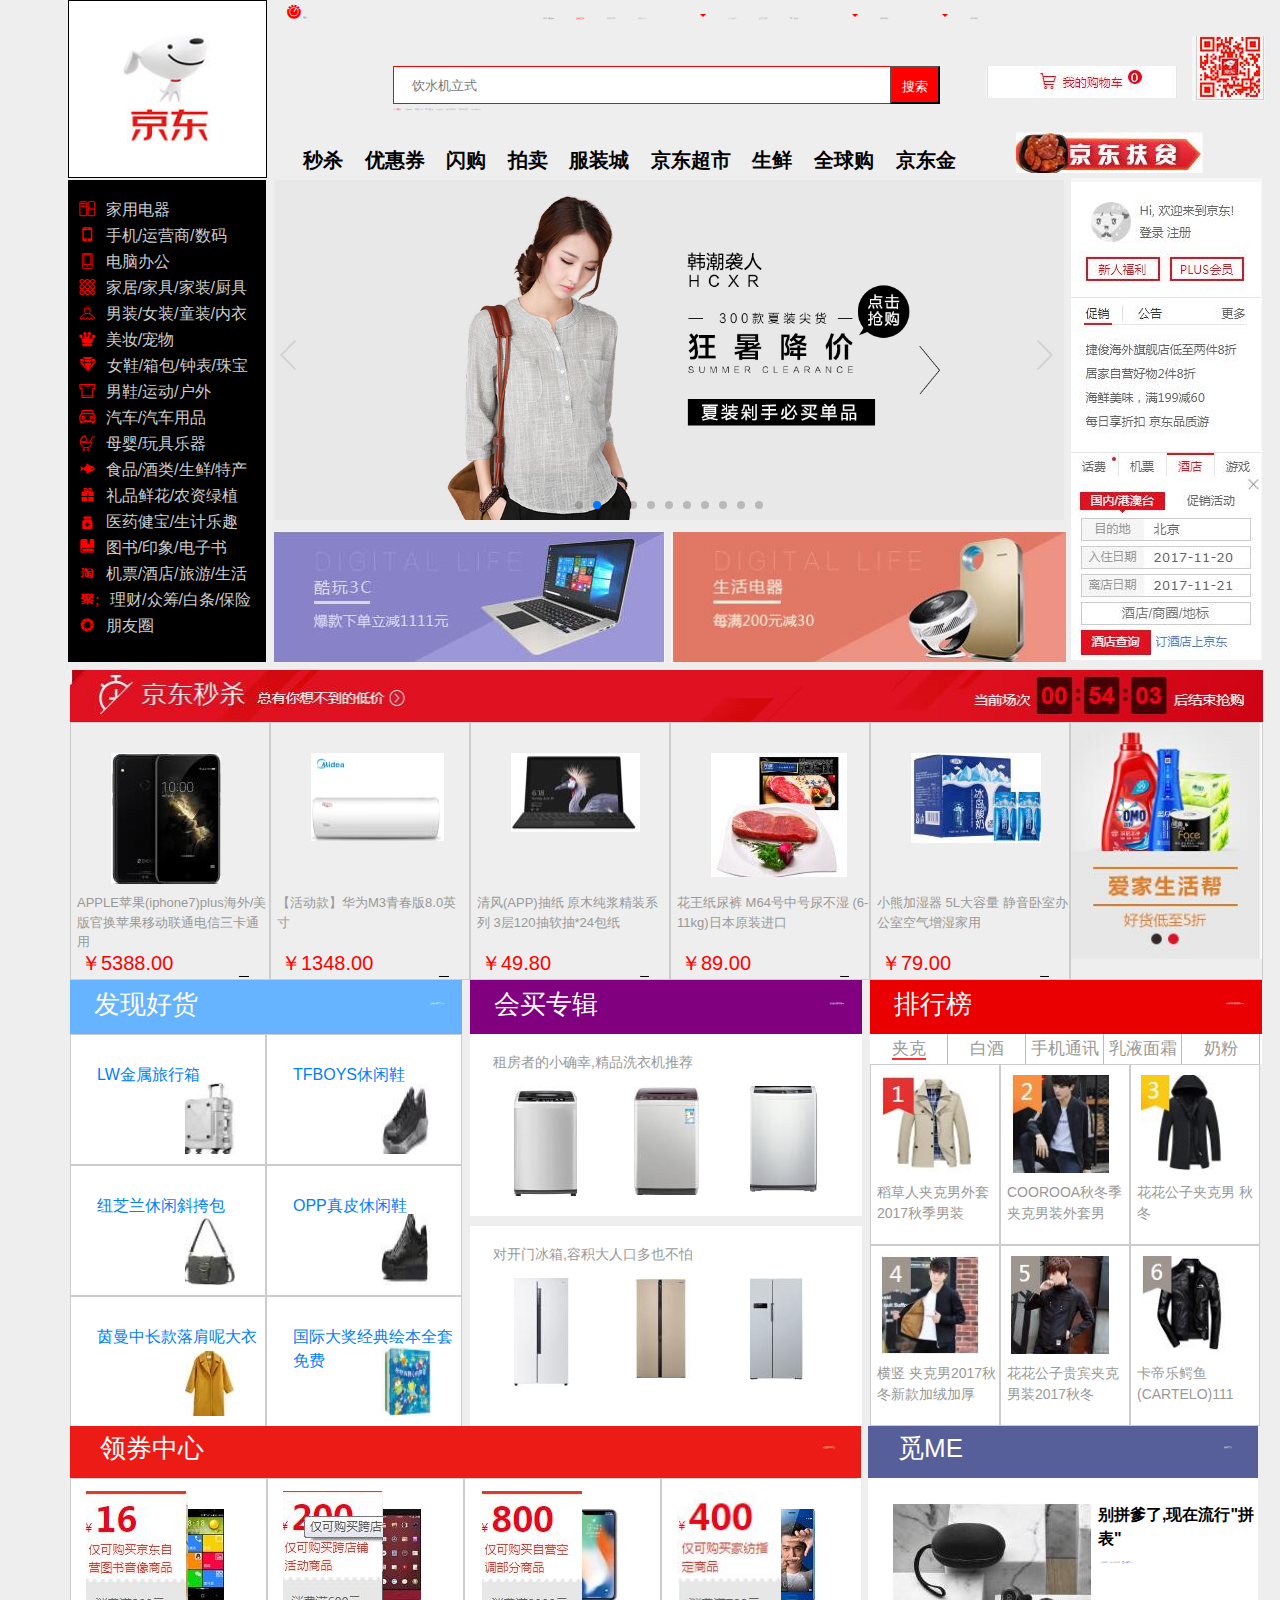
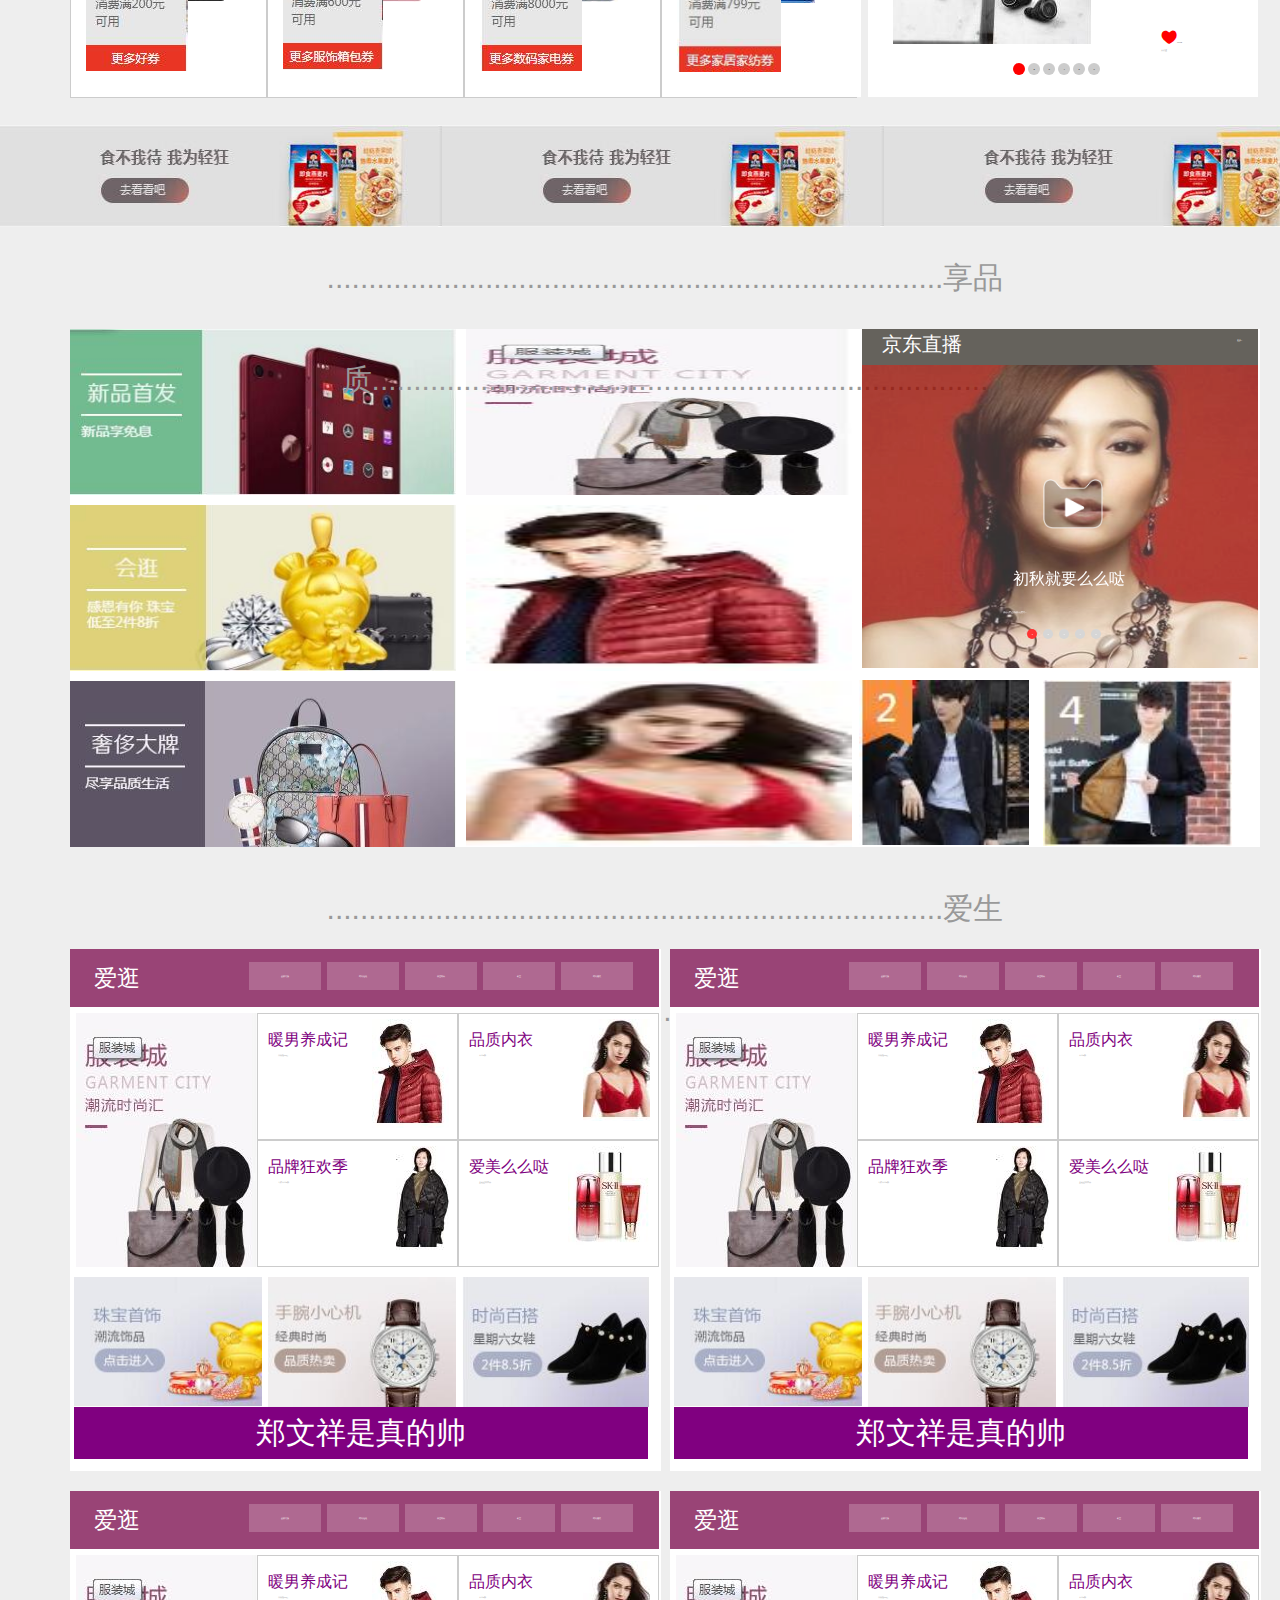
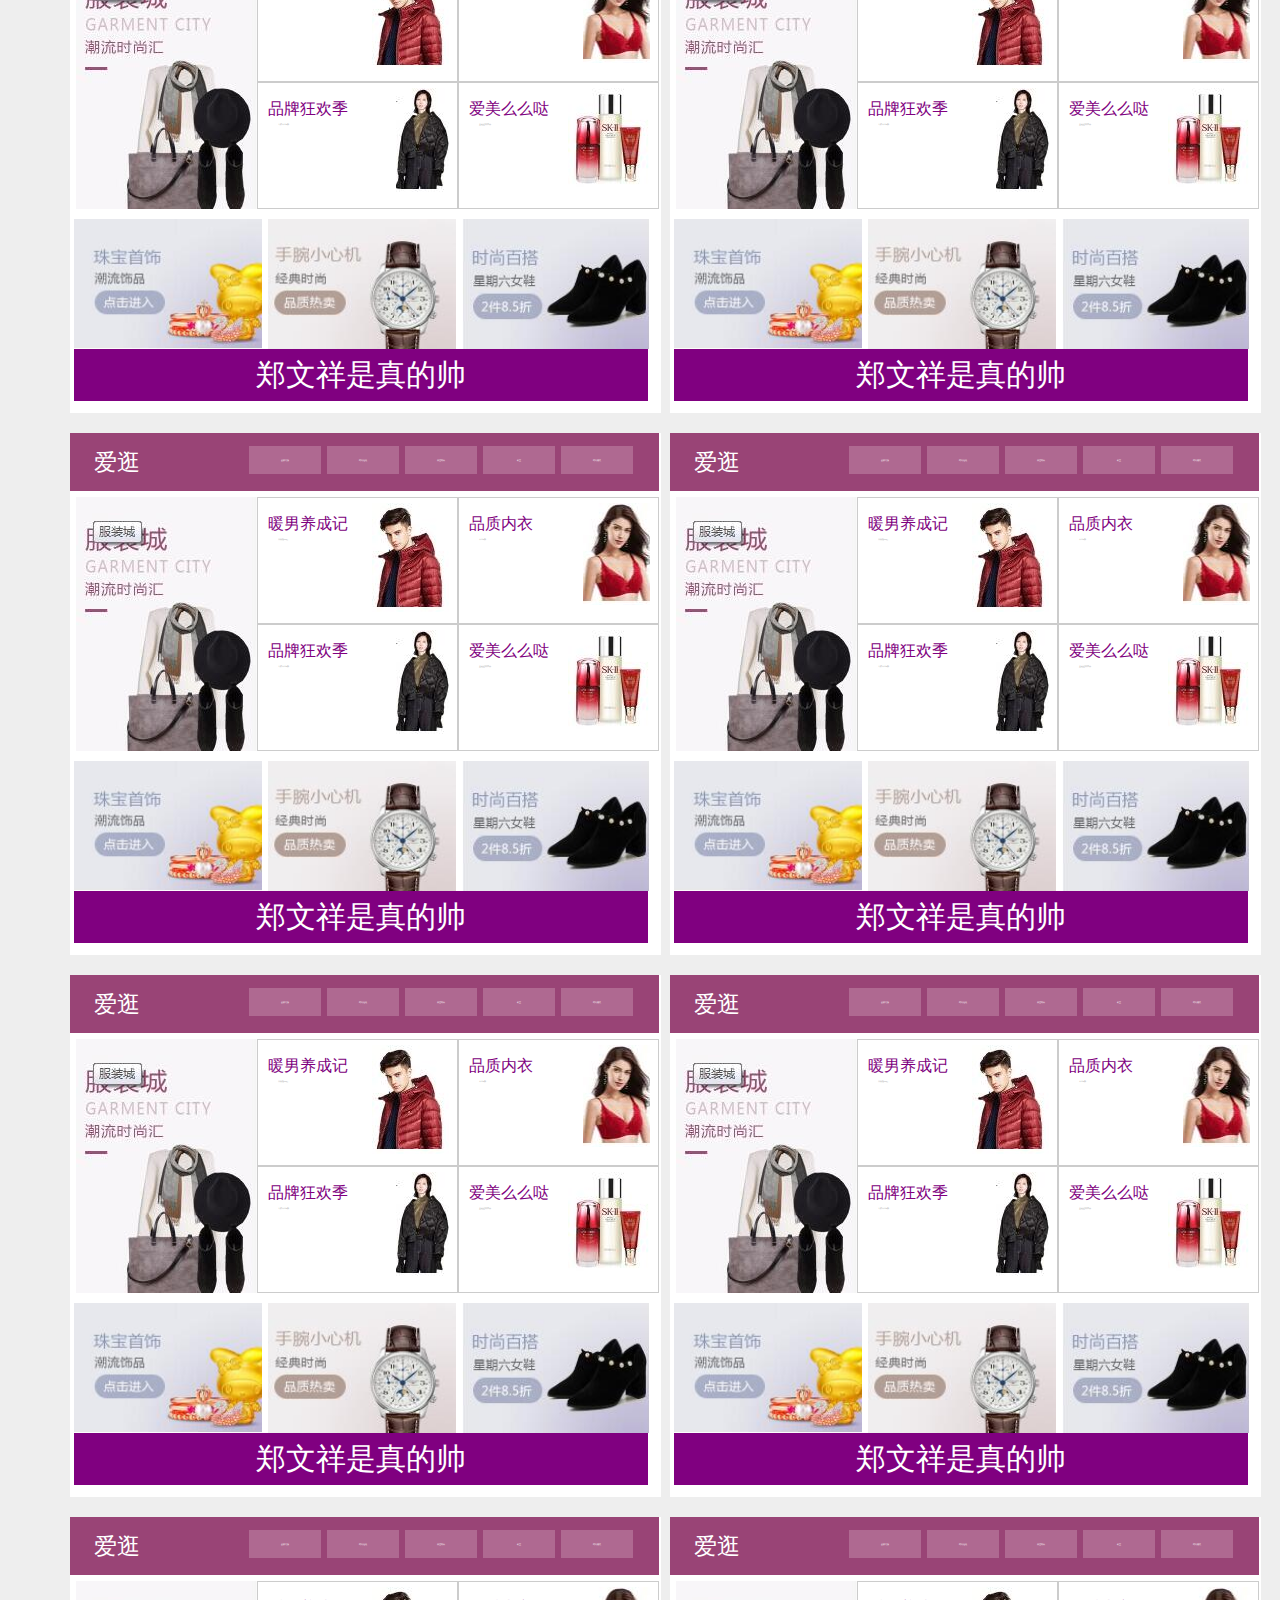
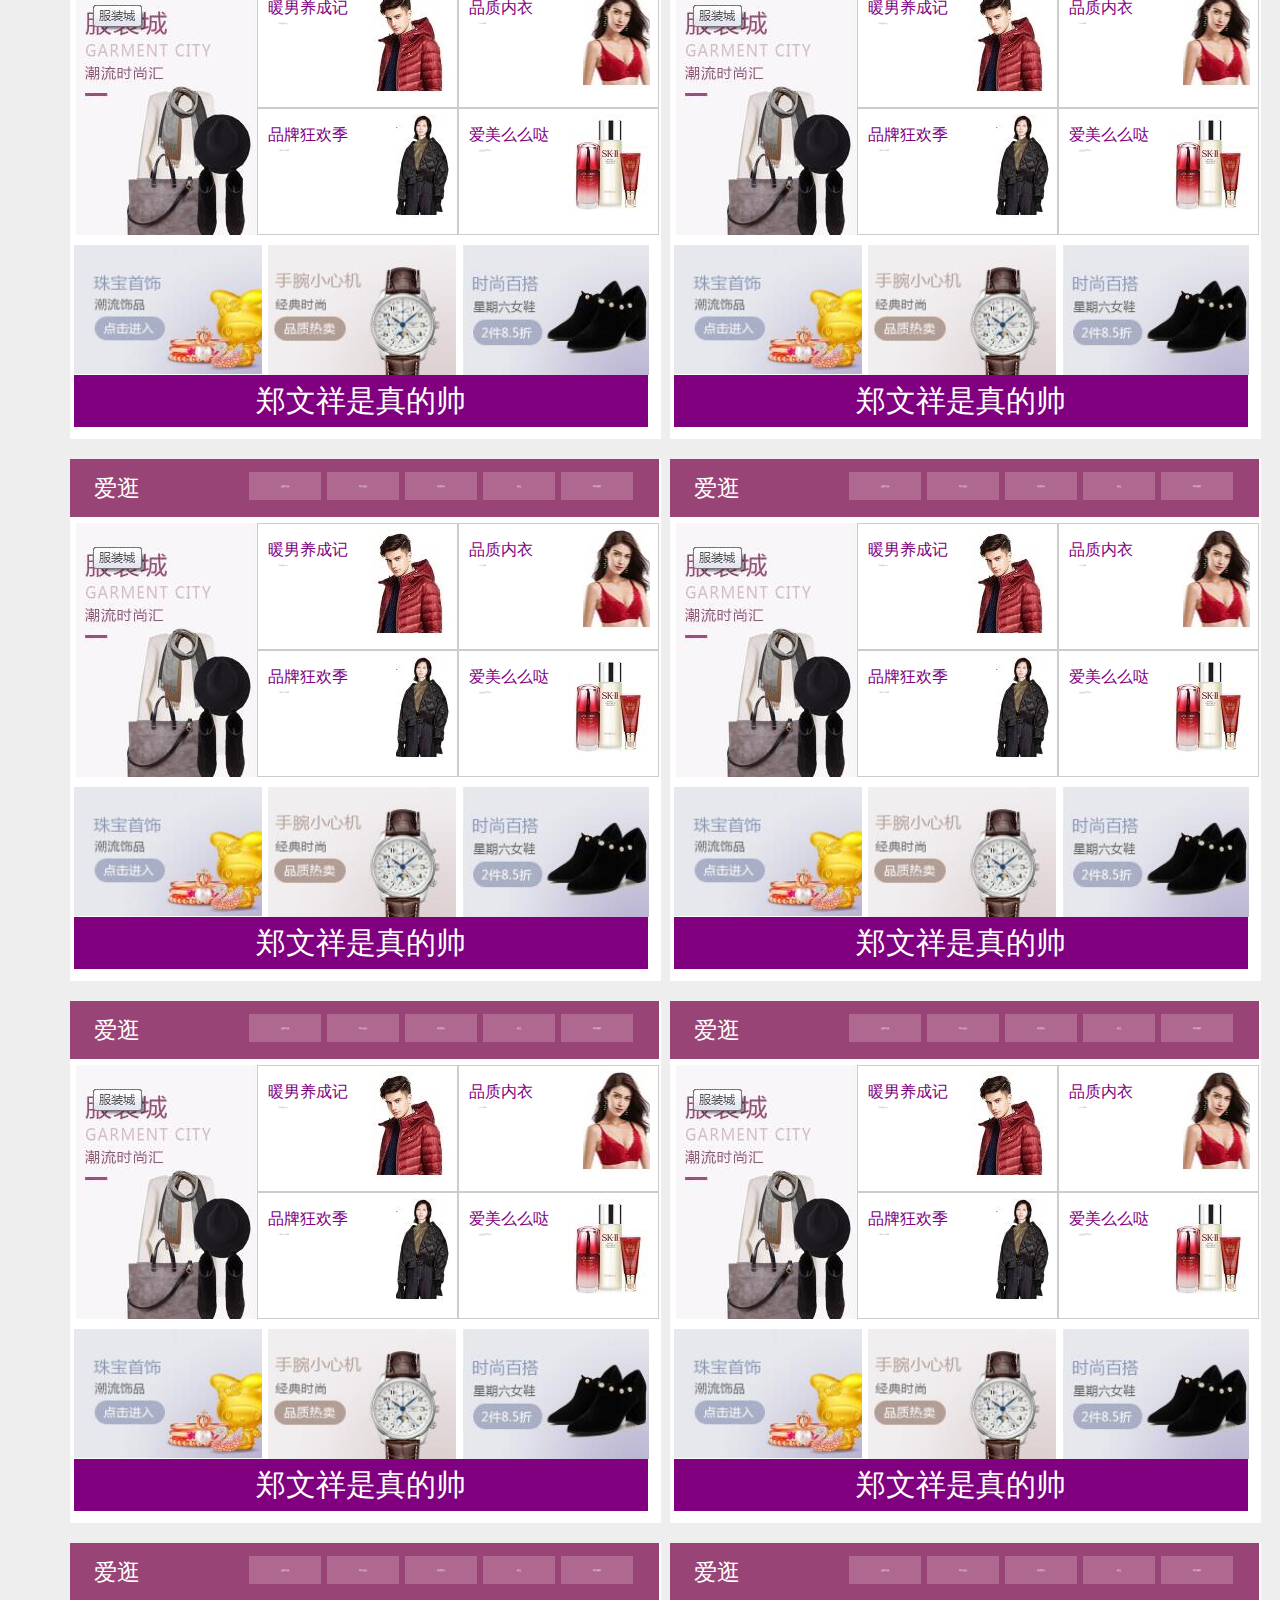
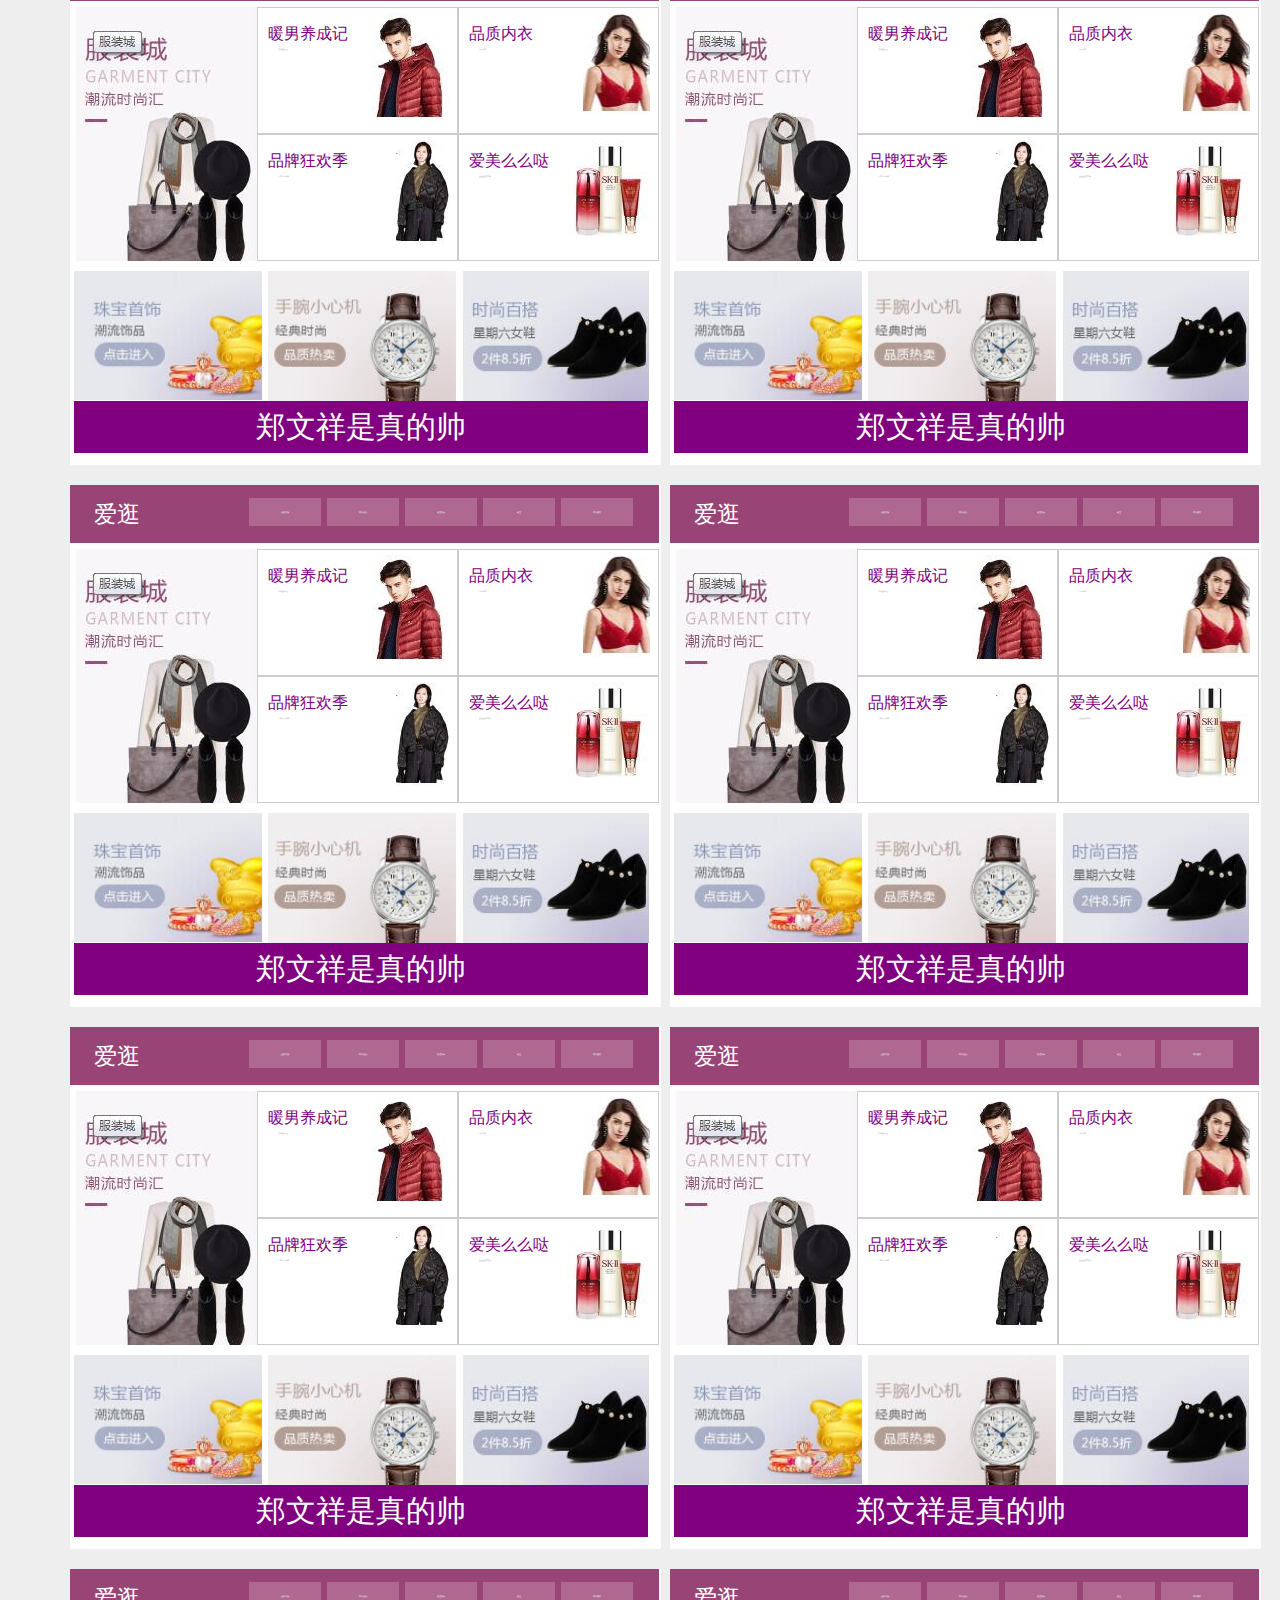
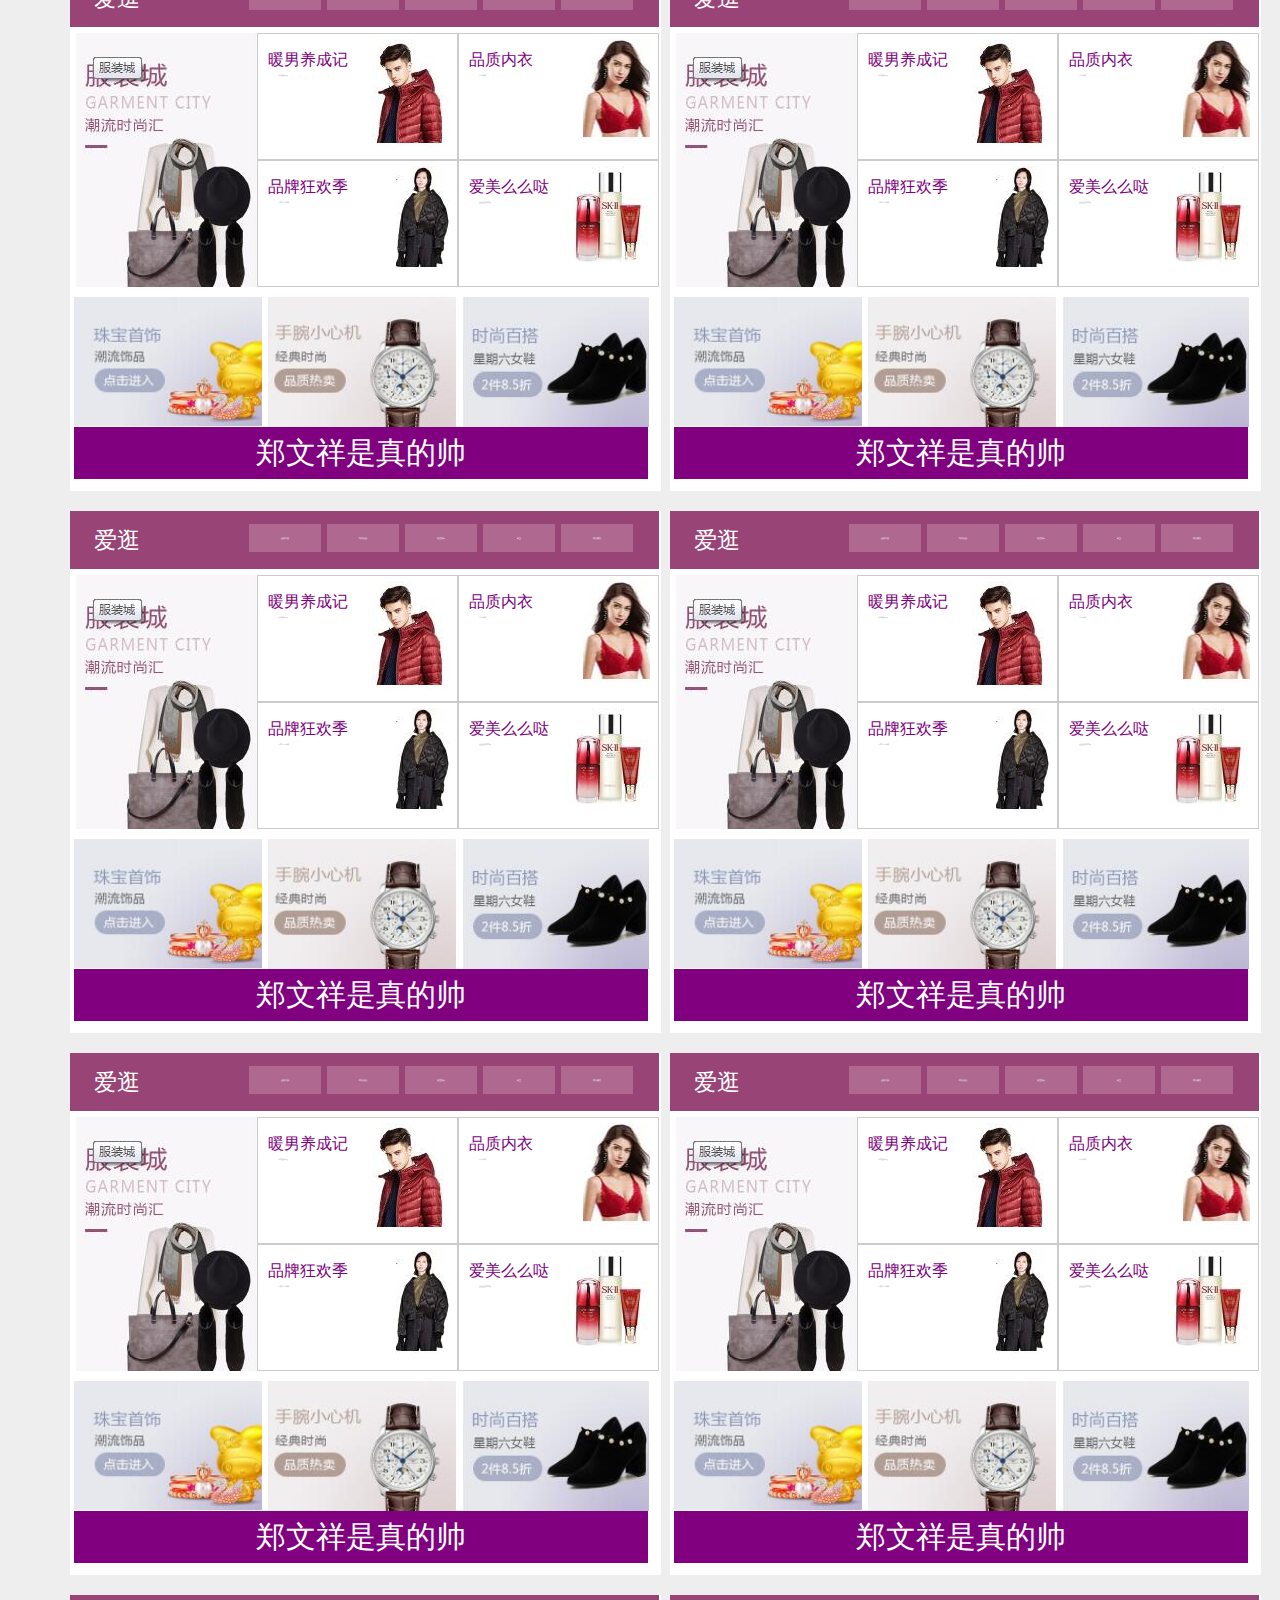
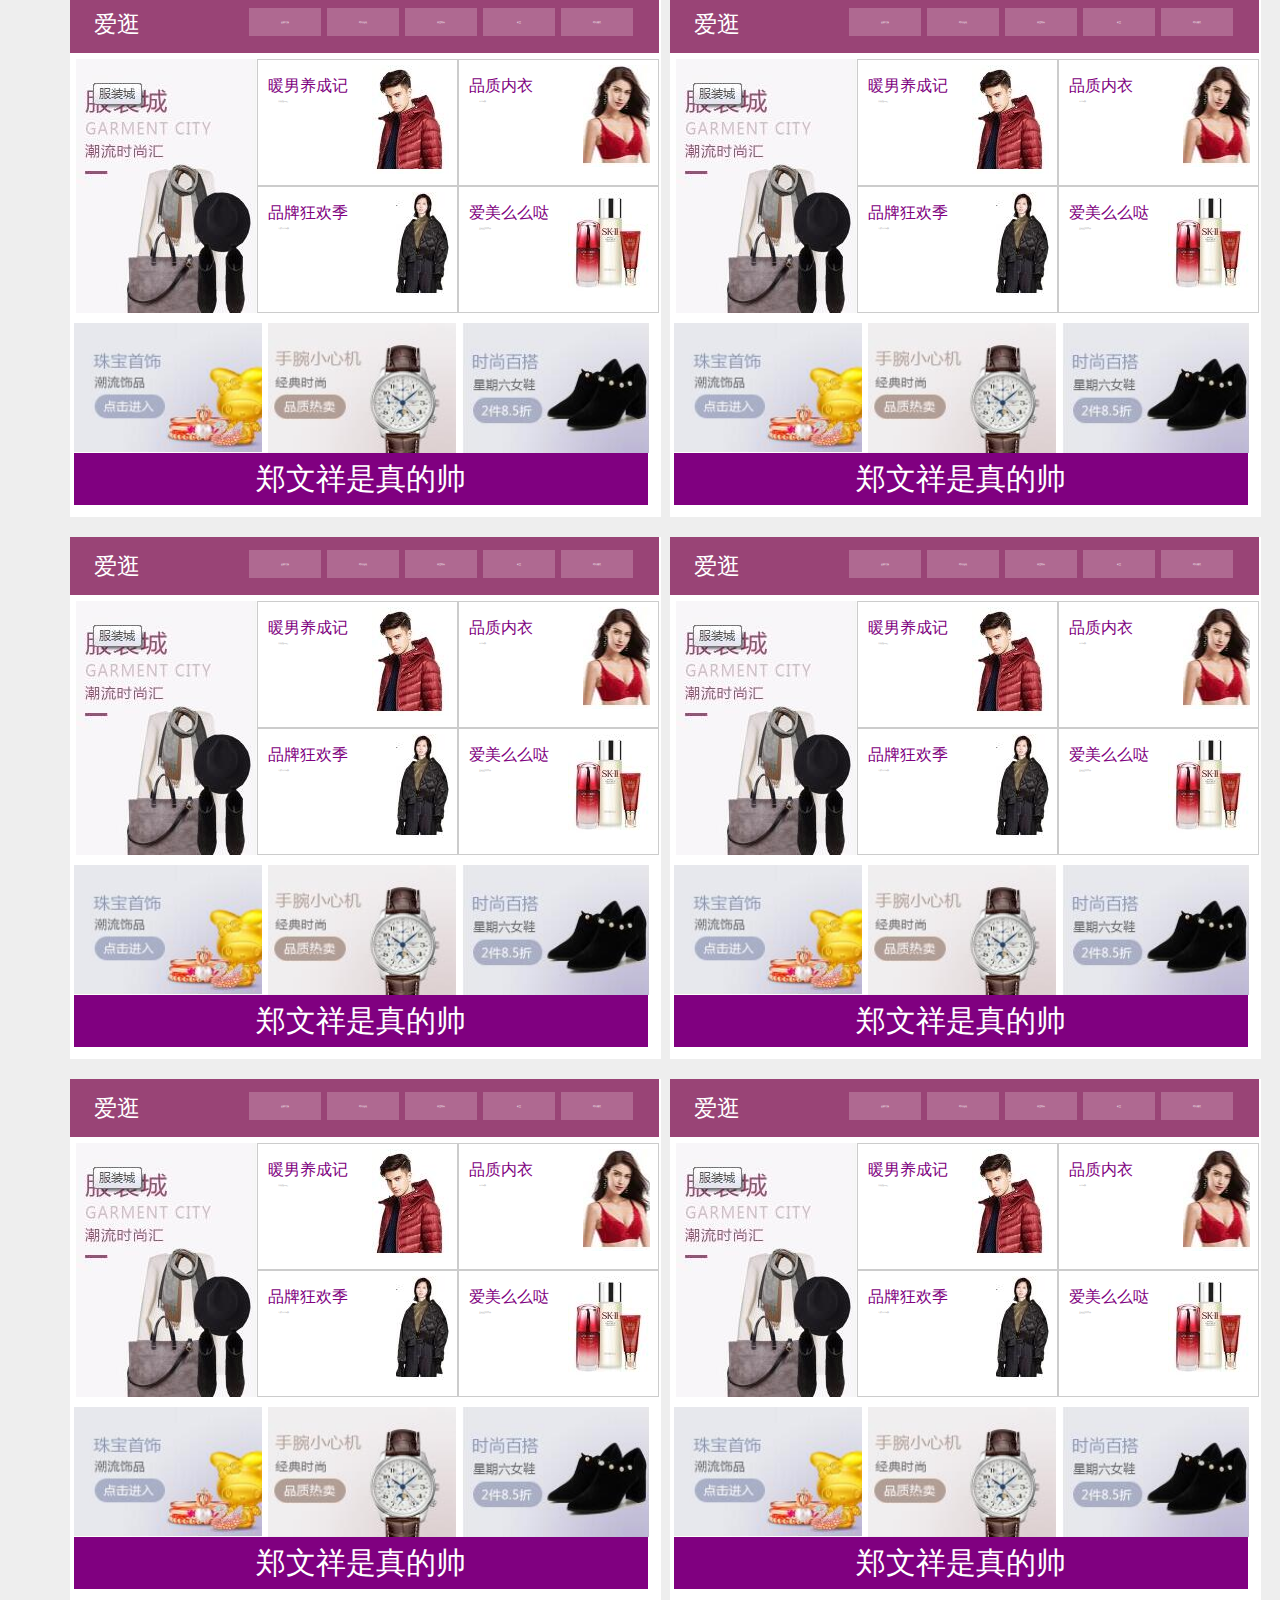
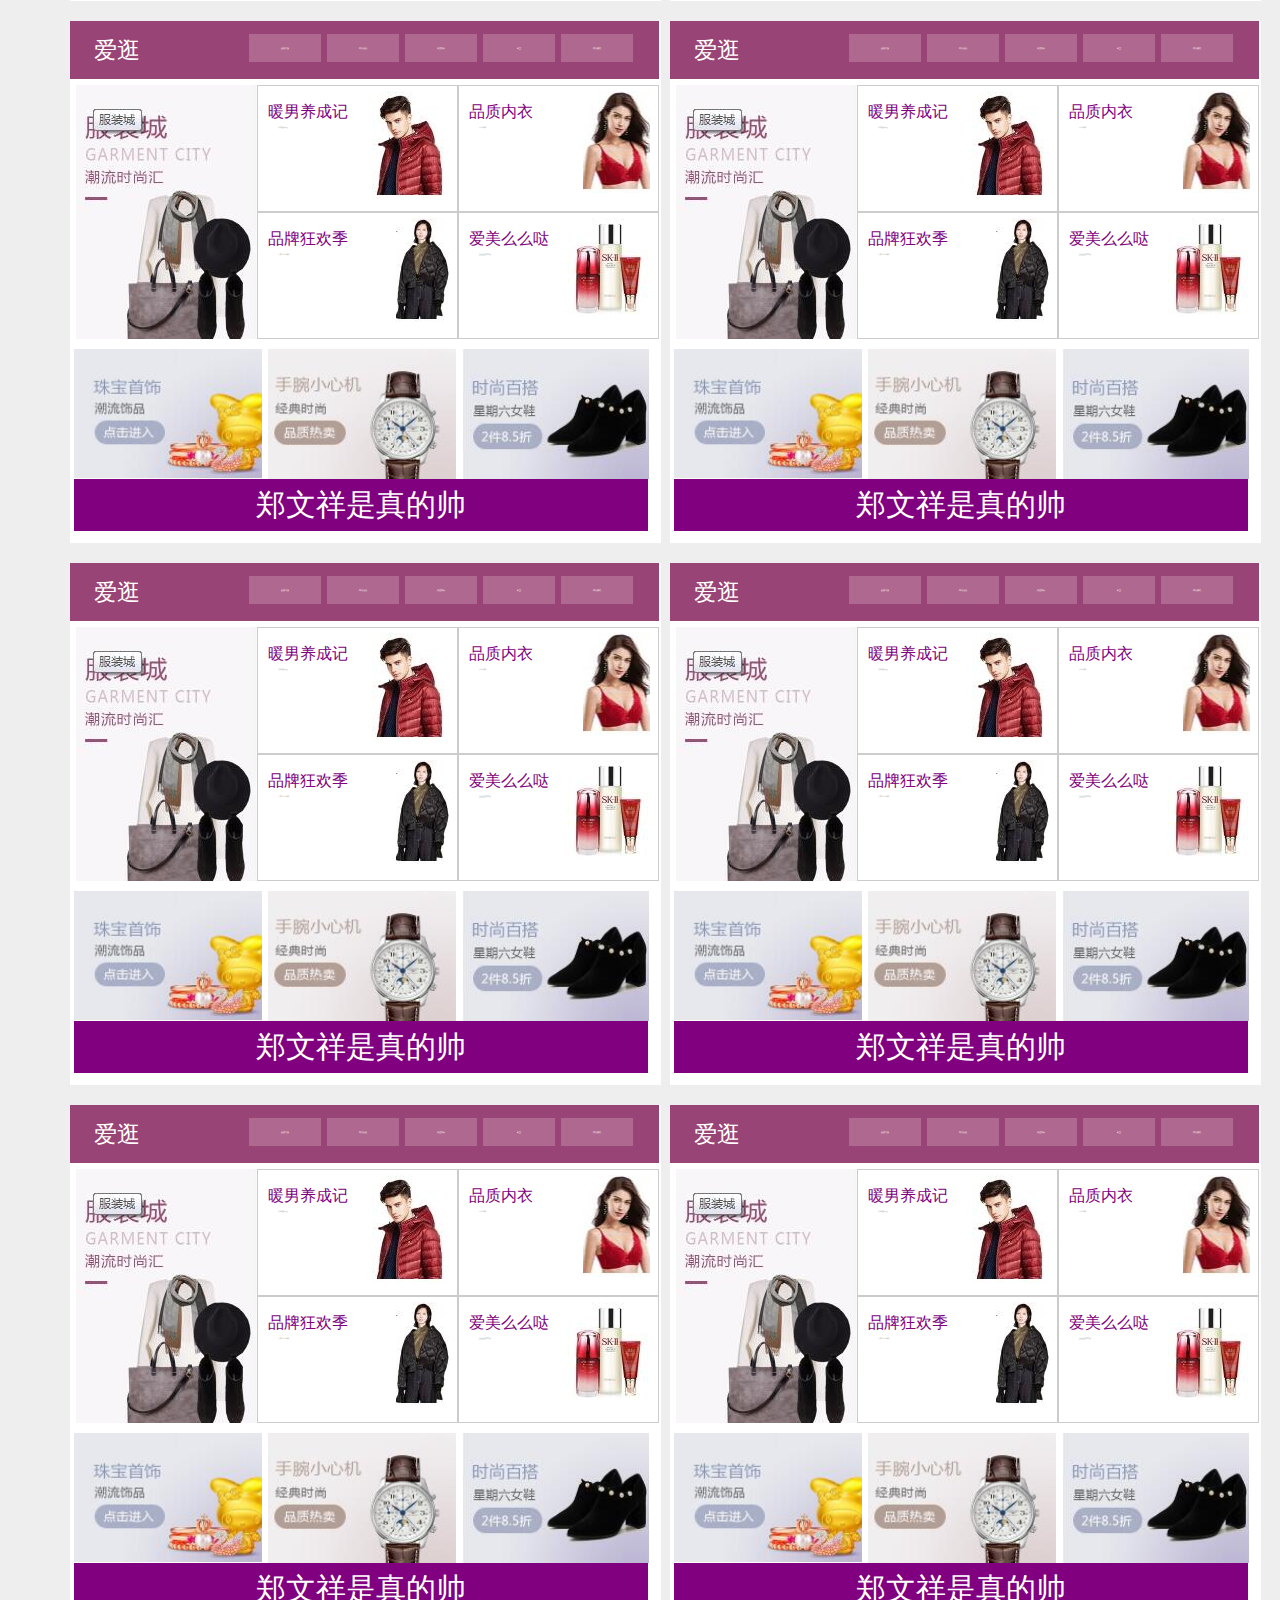
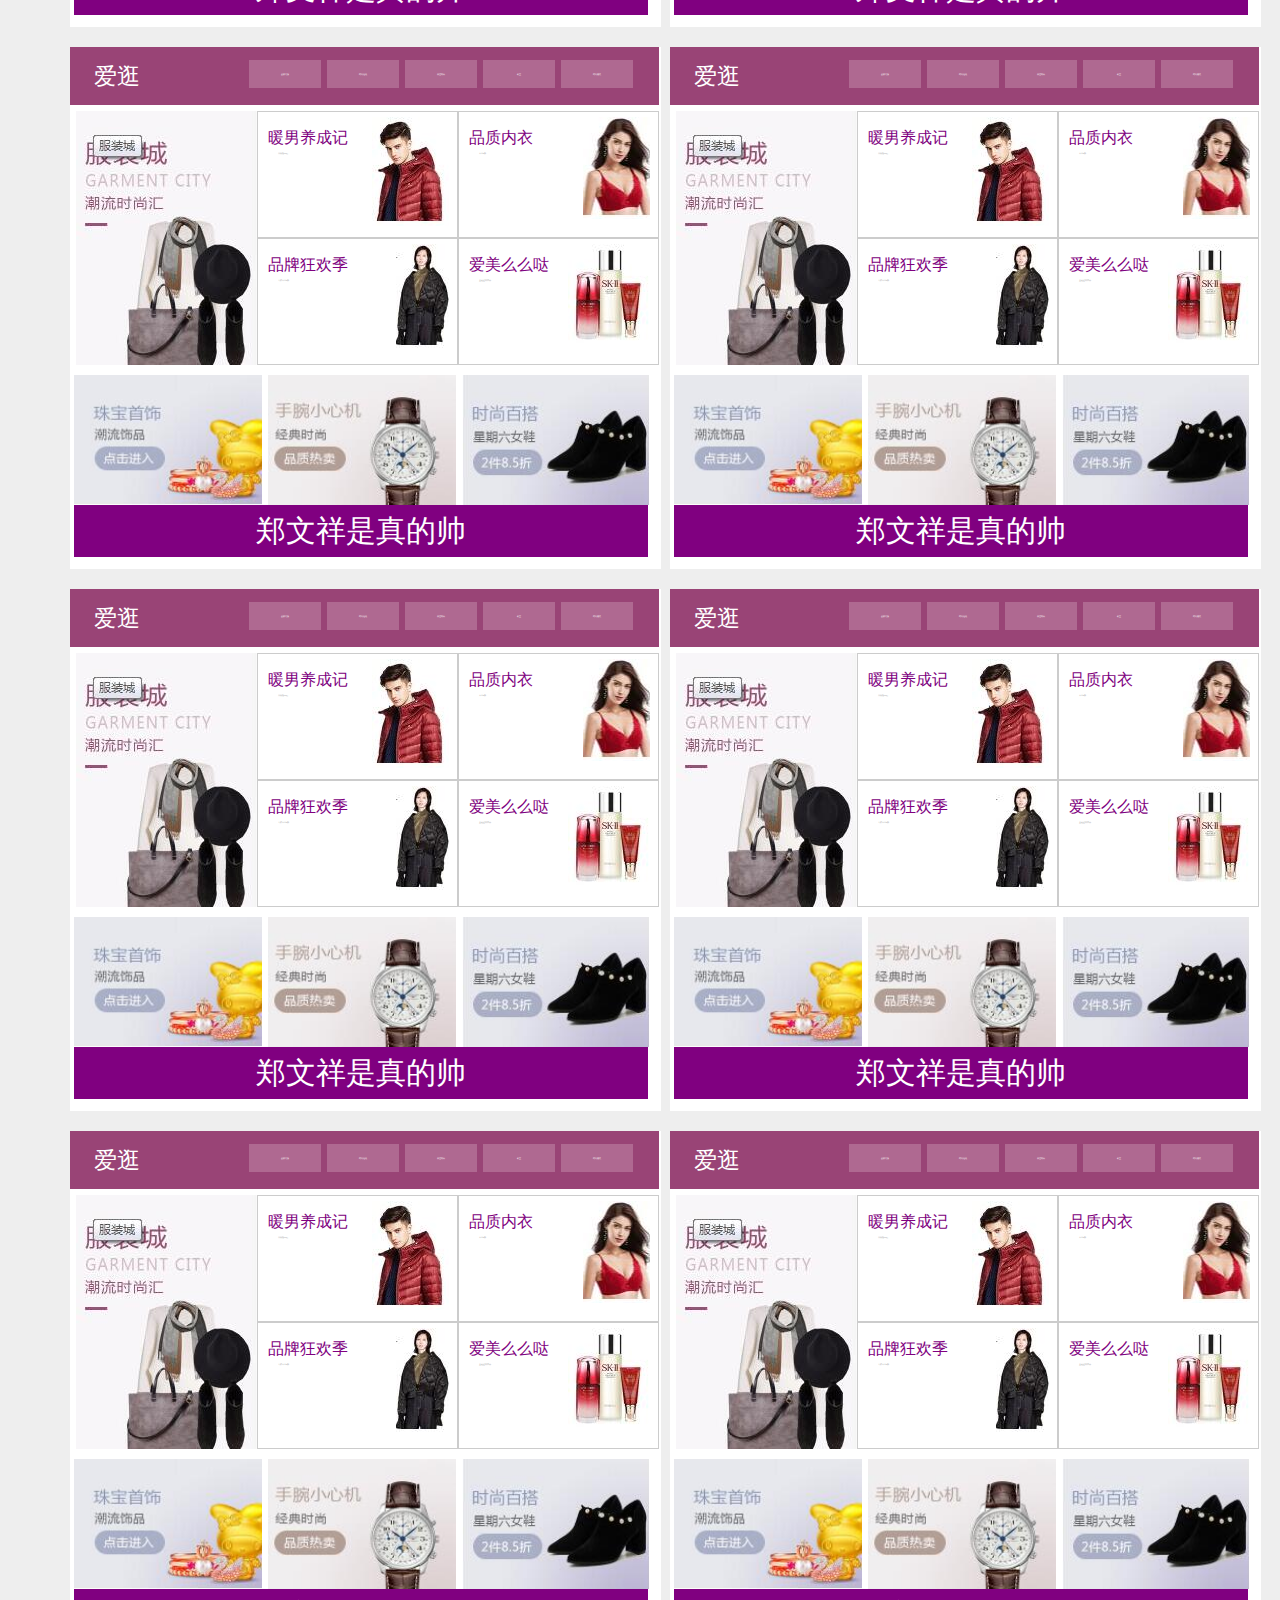
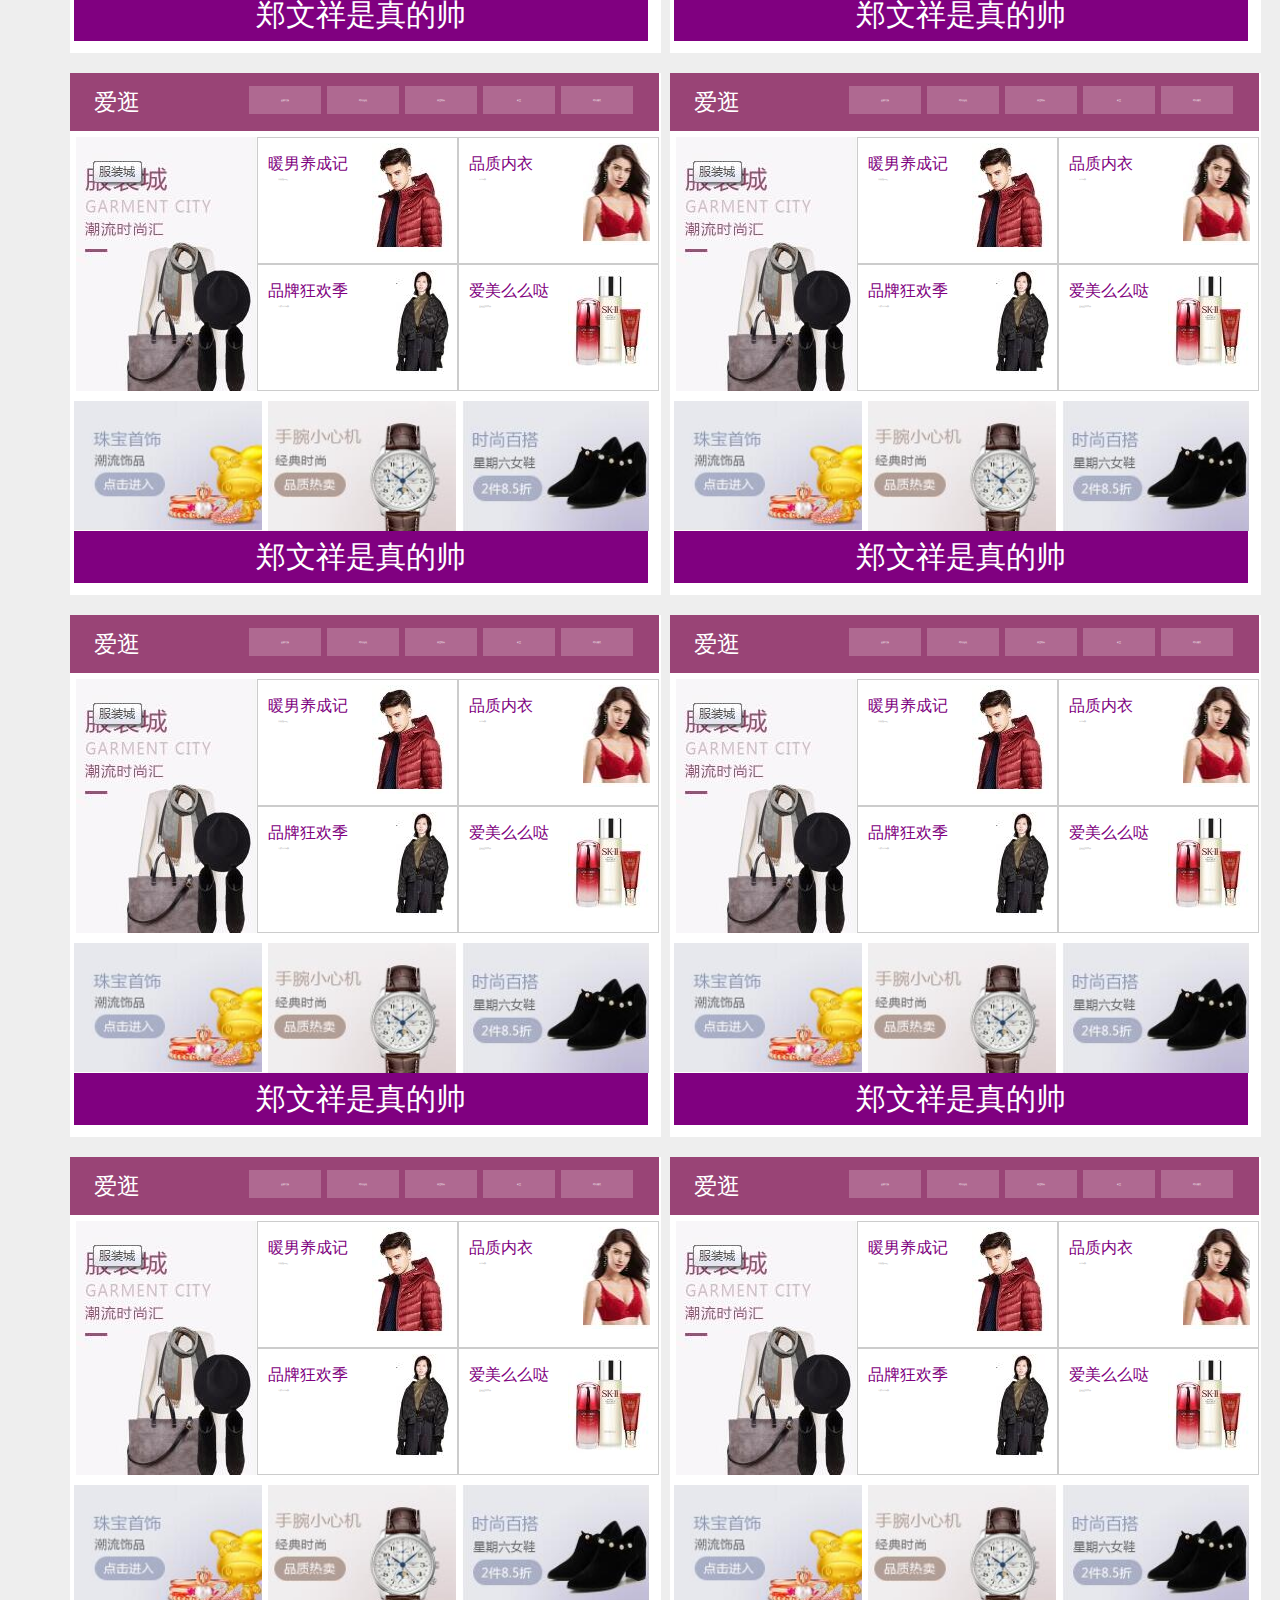
<file: index.html>
<!DOCTYPE html>
<html lang="en">
    <head>
        <meta charset="utf-8">
        <link rel="stylesheet" type="text/css" href="./albb/iconfont-3/iconfont.css"/>
        <link rel="stylesheet" type="text/css" href="./css/base.css"/>
        <link rel="stylesheet" type="text/css" href="./css/base.css"/>
        <link rel="stylesheet" type="text/css" href="./css/swiper.min.css"/>
        <title>京东首页实战</title>
        <style>
           *{margin:0;paading:0;}
           body{
           	background-color:#eee;
           }
           #jd .header{
           	width:1328px;
           	height:180px;
           }
            #jd .header .topBar{
            	height:36px;
            	background:#eee;
            	position:relative;
            }
            #jd ul{
            	list-style:none;
            }
            #jd .header .topBar ul.topBar-left{
            	position:absolute;
            	left:286px;
            	height:34px;
            }
           
            #jd .header .topBar ul.topBar-left .map{
            	color:red;
            }
            #jd .header .topBar ul.topBar-left li {
            	position:relative;
            }
             #jd .header .topBar ul.topBar-left li:hover{
             	background:#fff;
             	height:37px;
             }
            #jd .header .topBar ul.topBar-left li .subMenu1{
            	display:none;
            	width:322px;
            	height:218px;
            	position:absolute;
            	top:34px;
            	left:0px;
            	border:solid 1px #fff;
            	background-color:#fff;
            }
             #jd .header .topBar ul.topBar-left li:hover .subMenu1{
            	display:block;
            	z-index:99999999999;
            	border-top:solid 1px #fff;
               
            }
               #jd .header .topBar ul.topBar-left li .subMenu1 ul li{
               	float:left;
               	margin:10px;
               	color:#999;
               	cursor:pointer;
               }
                #jd .header .topBar ul.topBar-left li .subMenu1 ul li:hover{
                	color:#ff2d2d;
                }
               #jd .header .topBar ul.topBar-left li .subMenu1 ul li.firstFlag{
	               	background-color:red;
	               	color:#000;
               }
                #jd .header .topBar ul.topBar-right{
            	position:absolute;
            	left:543px;
            	height:36px;
            }
            #jd .header .topBar ul.topBar-right li{
            	float:left;
            	line-height:36px;
            	margin-right:22px;
            	color:#999;
            }
            #jd .header .topBar ul.topBar-right li.sanjiao{
            	width:68px;
	            height:34px;
            }
            #jd .header .topBar ul.topBar-right li.sanjiao:before{
	            content:"";
	            width:0;
	            height:0;
                float:right;
                border:3px solid transparent;
                border-top-color:red;
                border-bottom-color:none;
                margin-top:14px;
            }
            #jd .header .topBar ul.topBar-right li.sanjiao:hover:before{
            	-webkit-transform:rotate(180deg);
            	transition:1s;
            }
             #jd .header .topBar ul.topBar-right li:hover{
             	color:purple;
             }
              #jd .header .topBar ul.topBar-right li.myjd{
              	position:relative;
              }
                #jd .header .topBar ul.topBar-right li .subMenu2{
                	display:none;
                	position:absolute;
                	left:0;
                	width:278px;
                	height:161px;
                	background:#fff;
                	z-index:888888888888;
                }
                #jd .header .topBar ul.topBar-right li .subMenu2 .top{
                	border-bottom:solid 1px #ccc;
                	height:98px;
                }
                 #jd .header .topBar ul.topBar-right li .subMenu2 .top li span{
                 	cursor:pointer;
                 	margin-right:46px;
                 	margin-left:10px;
                 }
                   #jd .header .topBar ul.topBar-right li .subMenu2 .bottom li span{
                 	cursor:pointer;
                 	margin-right:60px;
                 	margin-left:10px;
                 }
                  #jd .header .topBar ul.topBar-right li.myjd:hover {
                  	background:#fff;
                  	height:37px;
                  }
                 #jd .header .topBar ul.topBar-right li.myjd:hover .subMenu2{
                 	display:block;
                 	border-top:solid 1px #fff;  
                 }
                 #jd .header .topBar ul.topBar-right li.clientServerice{
                 	position:relative;
                 }
                  #jd .header .topBar ul.topBar-right li.clientServerice .subMenu3{
                  	display:none;  
                  	width:170px;
                  	height:250px;
                  	position:absolute;
                  	background:#fff;
                  	right:0;
                  	z-index:888888888888;
                  }
                   #jd .header .topBar ul.topBar-right li .subMenu3 .client{
                   	height:140px;
                   	border-bottom:solid 1px #ccc;
                   }
                    #jd .header .topBar ul.topBar-right li .subMenu3 .client li {
                      margin-left:10px;
                      margin-bottom:-8px;
                    }
                    #jd .header .topBar ul.topBar-right li .subMenu3 .client li span{
                     margin-right:18px;
                    }
                    #jd .header .topBar ul.topBar-right li .subMenu3 .bussiness li {
                      margin-left:10px;
                      margin-bottom:-8px;
                    }
                    #jd .header .topBar ul.topBar-right li .subMenu3 .bussiness li span{
                     margin-right:13px;
                    }
                    #jd .header .topBar ul.topBar-right li.clientServerice:hover{
                    	background-color:#fff;
                    	height:37px;
                    }
                    #jd .header .topBar ul.topBar-right li.clientServerice:hover .subMenu3{
                     display:block;
                     border-top:solid 1px #fff;
                   
                    }
                    #jd .header .topBar ul.topBar-right li.wangzhiDaohang{
                    	position:relative;
                    }
                   #jd .header .topBar ul.topBar-right li.wangzhiDaohang .subMenu4{
                    	display:none;
	                  	width:1200px;
	                  	height:180px;
	                  	border:solid 1px #eee;
	                  	background:#fff;
	                  	position:absolute;
	                  	right:-86px;
	                  	z-index:888888888888888;
                  }
                   #jd .header .topBar ul.topBar-right li .subMenu4 ul li.first {
                   	width:290px;
                   	height:148px;
                   	border-right:solid 1px green;
                   	margin:10px 10px;
                   }
                     #jd .header .topBar ul.topBar-right li .subMenu4 ul li.first ul li{
                     	margin-bottom:-14px;
                     }
                     #jd .header .topBar ul.topBar-right li .subMenu4 ul li.first ul li a{
                        margin-right:22px;
                     }
                     #jd .header .topBar ul.topBar-right li .subMenu4 ul li.first ul li.last a{
                        margin-right:10px;
                     }
                     #jd .header .topBar ul.topBar-right li .subMenu4 ul li.second {
	                   	width:290px;
	                   	height:148px;
	                   	border-right:solid 1px green;
	                   	margin:10px 10px;
                   }
                     #jd .header .topBar ul.topBar-right li .subMenu4 ul li.second ul li{
                     	margin-bottom:-14px;
                     }
                     #jd .header .topBar ul.topBar-right li .subMenu4 ul li.second ul li a{
                        margin-right:14px;
                     }
                     #jd .header .topBar ul.topBar-right li .subMenu4 ul li.second ul li.last a{
                        margin-right:10px;
                     }
                      #jd .header .topBar ul.topBar-right li .subMenu4 ul li.third {
	                   	width:290px;
	                   	height:148px;
	                   	border-right:solid 1px green;
	                   	margin:10px 10px;
                   }
                     #jd .header .topBar ul.topBar-right li .subMenu4 ul li.third ul li{
                     	margin-bottom:-14px;
                     }
                     #jd .header .topBar ul.topBar-right li .subMenu4 ul li.third ul li a{
                        margin-right:18px;
                     }
                     #jd .header .topBar ul.topBar-right li .subMenu4 ul li.third ul li.last a{
                        margin-right:10px;
                     }
                      #jd .header .topBar ul.topBar-right li .subMenu4 ul li.fouth {
	                   	width:270px;
	                   	height:148px;
	                   	border-right:solid 1px green;
	                   	margin:10px 10px;
	                   	position:absolute;
	                   	right:-10px;
                   }
                     #jd .header .topBar ul.topBar-right li .subMenu4 ul li.fouth ul li{
                     	margin-bottom:-14px;
                     }
                     #jd .header .topBar ul.topBar-right li .subMenu4 ul li.fouth ul li a{
                        margin-right:10px;
                     }
                     #jd .header .topBar ul.topBar-right li .subMenu4 ul li.fouth ul li.last a{
                        margin-right:0px;
                     }
                     #jd .header .topBar ul.topBar-right li.wangzhiDaohang:hover{
                     	background-color:#fff;
                     	height:37px;
                     }
                     #jd .header .topBar ul.topBar-right li.wangzhiDaohang:hover .subMenu4{
                       display:block;
                       border-top:solid 1px #fff;
                     }
                      #jd .header .topBar ul.topBar-right .subMenu5{
                      	display:none;
                      	position:absolute;
                      	top:36px;
                      	right:10px;
                      }
                      #jd .header .topBar ul.topBar-right li.phonedaohang:hover .subMenu5{
                      	display:block;
                      	z-index:888888888888;
                      }
                       #jd .header .searchBar{
                       	width:1258px;
                       	height:140px;
                       	margin-left:68px;
                       	position:relative;
                       }
                       #jd .header .searchBar .left img{
                       	border:solid 1px #000;
                       	position:absolute;
                        top:-36px;
                        height:176px;
                        cursor:pointer;
                       }
                       #jd .header .searchBar .right{
                       	width:992px;
                       	height:140px;
                       	position:absolute;
                       	left:205px;
                       }
                        #jd .header .searchBar .right input[type="text"]{
                        	width:496px;
                        	height:34px;
                        	margin:30px 120px;
                        	border:solid 1px red;
                        	text-indent:16px;
                        }
                         #jd .header .searchBar .right input[type="text"]:focus{
                            border:solid 1px black;
                          }
                        #jd .header .searchBar .right input[type="button"]{
                        	width:50px;
                        	height:38px;
                        	background-color:red;
                        	color:#fff;
                        	line-height:36px;
                        	position:absolute;
                        	right:325px;
                        	top:30px;
                        	cursor:pointer;
                        }
                        #jd .header .searchBar .right .searchlist1{
                        	width:494px;
                        	height:18px;
                        	position:absolute;
                        	left:120px;
                        	bottom:50px;
                        }
                        #jd .header .searchBar .right .searchlist1 a{
                        	margin-right:2px;
                        	color:#999;
                        }
                         #jd .header .searchBar .right .searchlist1 a:nth-child(1){
                           color:red;
                         }
                         #jd .header .searchBar .right .searchlist1 a:nth-child(1):hover{
                         	color:red;
                         }
                         #jd .header .searchBar .right .searchlist1 a:hover{
                         	color:#600030;
                         }
                          #jd .header .searchBar .right  .pic1{
                          	position:absolute;
                          	right:88px;
                          	top:30px;
                          }
                           #jd .header .searchBar .right  .pic2{
                          	position:absolute;
                          	right:0px;
                          	top:0px;
                          }
                           #jd .header .searchBar .right .searchlist2{
                           	width:686px;
                           	height:28px;
                           	position:absolute;
                           	left:30px;
                           	bottom:3px;
                           }
                           #jd .header .searchBar .right .searchlist2 a{
                           	font-size:20px;
                           	font-weight:bold;
                           	margin-right:16px;
                           	position:relative;
                           }
                            #jd .header .searchBar .right .searchlist2 a img{
                            	display:none;
                            	position:absolute;
                            	left:0;
                            	top:-22px;
                            }
                            #jd .header .searchBar .right .searchlist2 a:nth-child(2) img{
                               left:10px;
                            }
                            #jd .header .searchBar .right .searchlist2 a:nth-child(5) img{
                               left:10px;
                            }
                            #jd .header .searchBar .right .searchlist2 a:nth-child(6) img{
                               left:20px;
                            }
                             #jd .header .searchBar .right .searchlist2 a:nth-child(8) img{
                               left:10px;
                            }
                            #jd .header .searchBar .right .searchlist2 a:nth-child(9) img{
                               left:20px;
                            }
                            #jd .header .searchBar .right .searchlist2 a:hover img{
                            	display:block;
                            }
                           #jd .header .searchBar .right .searchlist2 a:hover{
                           	color:red;
                           }
                            #jd .header .searchBar .right .poor{
                            	position:absolute;
                            	right:62px;
                            	bottom:3px;
                            	cursor:pointer;
                            }
                            #jd .banner{
                            	width:1194px;
                            	height:480px;
                            	margin-left:68px;
                            	position:relative;
                            }
                            #jd .banner .leftbanner{
                            	width:196px;
                            	height:480px;
                                border:solid 1px #000;
                            	background-color:#000;
                            }
                            #jd .banner .leftbanner .navBar{
                            	margin-top:16px;
                            }
                             #jd .banner .leftbanner .navBar li{
                             	float:left;
                             	width:196px;
                             	height:26px;
                             }
                              #jd .banner .leftbanner .navBar li.firstli:hover{
                              	background-color:#fff;
                              }
                              #jd .banner .leftbanner .navBar li.firstli:hover .subMenu6{
                              	display:block;
                              }
                            #jd .banner .leftbanner .navBar li i{
                            	color:red;
                            	margin-left:10px;
                            }
                            #jd .banner .leftbanner .navBar li a{
                            	margin-left:10px;
                            	font-size:16px;
                            	color:#ccc;
                            }
                             #jd .banner .leftbanner .navBar li a:hover{
                              color:green;
                             }
                             #jd .banner .imgbanner .top{
                             	width:790px;
                             	height:340px;
                             	position:absolute;
                             	top:0;
                             	left:206px;
                             }
                             #jd .banner .imgbanner .top p{
                             	width:38px;
                             	height:60px;
                             	background-color:red;
                             	position:absolute;
                             	top:140px;
                             	z-index:888888888;
                             	cursor:pointer;
                             }
                               #jd .banner .imgbanner .top p.left{
                               	left:0;
                               	background:url("./images/icon-slides.png") no-repeat -88px 0px;
                               }
                                #jd .banner .imgbanner .top p.left:hover{
                               	background:url("./images/icon-slides.png") no-repeat 0px 0px;
                               }
                               #jd .banner .imgbanner .top p.right{
                               	    right:0;
                               	 	background:url("./images/icon-slides.png") no-repeat -128px 0px;
                               }
                                  #jd .banner .imgbanner .top p.right:hover{
                               	 	background:url("./images/icon-slides.png") no-repeat -42px 0px;
                               }
                              #jd .banner .imgbanner .top .swiper-container .swiper-wrapper li img{
	                              	width:790px;
	                             	height:340px;
                              }
                              #jd .banner .imgbanner .bottom .bottom1{
                                 position:absolute;
                                 left:206px;
                                 bottom:-3px;
                              }
                              #jd .banner .imgbanner .bottom .bottom2{
                                 position:absolute;
                                 right:196px;
                                 bottom:-3px;
                                 height:131px;
                              }
                               #jd .banner .rightbanner .rightBar{
                               	position:absolute;
                               	right:0px;
                               	bottom:0px;
                               }
                                #jd .banner .leftbanner .navBar li .subMenu6{
                                display:none;
                                width:998px;
                            	height:480px;
                            	background-color:#fff;
                            	position:absolute;
                            	left:196px;
                            	top:0;
                            	z-index:8888888888888888888888;
                                }
                                #jd .banner .leftbanner .navBar li .subMenu6 .subleft{
                                	width:784px;
                                	height:466px;
                                	margin:13px 21px;
                                }
                                #jd .banner .leftbanner .navBar li .subMenu6 .subleft li ul{
                                	width:998px;
                                }
                                #jd .banner .leftbanner .navBar li .subMenu6 .subleft li ul.subsubleft li{
                                   float:left;
                                   width:75px;
                                   height:25px;
                                   margin-right:10px;
                                   background:gray;
                                   color:#fff;
                                   line-height:25px;
                                   text-align:center;
                                   cursor:pointer;
                                }
                                 #jd .banner .leftbanner .navBar li .subMenu6 .subleft li ul.goodlist li{
                                 	float:left;
                                 	width:80px;
                                 	height:20px;
                                 }
                                  #jd .banner .leftbanner .navBar li .subMenu6 .subleft li ul.goodlist li:hover{
                                  	color:red;
                                  }
                                  #jd .body .firstNav{
                                  	margin-left:70px;
                                  	margin-top:10px;
                                  	width:1193px;
                                  }
                                  #jd .body  .firstgoodlist{
                                  	width:1193px;
                                  	height:256px;
                                  	margin-left:70px;
                                  }
                                   #jd .body  .firstgoodlist li{
                                   	float:left;
                                   	width:198px;
                                   	height:256px;
                                   	position:relative;
                                   	border:solid 1px #ccc;
                                   }
                                    #jd .body  .firstgoodlist li:nth-child(6){
                                    	width:191px;
                                    	height:256px;
                                    }
                                    #jd .body  .firstgoodlist li:nth-child(6) img{
                                    	width:191px;
                                    	position:absolute;
                                    	left:0;
                                    	top:0;
                                    }
                                   #jd .body  .firstgoodlist li img{
                                   	position:absolute;
                                   	top:30px;
                                   	left:40px;
                                   	transition:0.6s;
                                   }
                                    #jd .body  .firstgoodlist li img:hover{
                                    	top:10px;
                                    	
                                    }
                                      #jd .body  .firstgoodlist li p a{
                                      	  font-size:13px;
                                          color:#999;
                                          position:absolute;
                                          top:170px;
                                          left:6px;
                                      }
                                      #jd .body  .firstgoodlist li p a:hover{
                                      	color:#460046;
                                      }
                                      #jd .body  .firstgoodlist li i{
                                      	font-style:normal;
                                      	font-size:20px;
                                      	color:red;
                                      	position:absolute;
                                      	left:10px;
                                      	bottom:1px;
                                      }
                                       #jd .body  .firstgoodlist li span{
                                       	position:absolute;
                                       	right:20px;
                                      	bottom:1px;
                                      	text-decoration:line-through;
                                       }
                                       #jd .body .secondgoodlist{
                                        width:1193px;
                                        height:446px;
                                        margin-left:70px;
                                       }
                                       #jd .body .secondgoodlist ul{
                                       	width:392px;
                                       	height:446px;
                                       	cursor:pointer;
                                       	float:left;
                                       	margin-right:8px;
                                       }
                                        #jd .body .secondgoodlist ul:nth-child(3){
                                        margin-right:0;
                                        }
                                        #jd .body .secondgoodlist ul.one .findGood{
                                        	height:54px;
                                        	background-color:#66b3ff;
                                        	position:relative;
                                        }
                                         #jd .body .secondgoodlist ul.one .findGood p{
                                         	position:absolute;
                                         	font-size:26px;
                                         	color:#fff;
                                         	top:5px;
                                         	left:24px;
                                         } 
                                   #jd .body .secondgoodlist ul.one .findGood  span{
                                         	position:absolute;
                                         	color:#fff;
                                         	right:18px;
                                         	top:22px;
                                         } 
                                         #jd .body .secondgoodlist ul.one .subGood{
                                             width:194px;
                                             height:129px;
                                             border:solid 1px #ccc;
                                             position:relative;
                                             background:#fff;
                                             float:left;
                                          }
                                           #jd .body .secondgoodlist ul.one .subGood p{
                                           	position:absolute;
                                           	color:#0080ff;
                                           	font-size:16px;
                                            top:28px;
                                            left:26px;
                                           	}
                                           	 #jd .body .secondgoodlist ul.one .subGood img{
                                           	 	width:50px;
                                           	 	height:71px;
                                           	 	position:absolute;
                                           	 	right:30px;
                                           	 	bottom:10px;
                                           	 	transition:1s;
                                           	 }
                                           	 #jd .body .secondgoodlist ul.one .subGood img:hover{
                                           	 	right:46px;
                                           	 	
                                           	 }
                                           	 #jd .body .secondgoodlist ul.two .huimai{
                                           	 	height:54px;
	                                        	background-color:purple;
	                                        	position:relative;
                                           	 }
                                           	   #jd .body .secondgoodlist ul.two .huimai p{
                                         	position:absolute;
                                         	font-size:26px;
                                         	color:#fff;
                                         	top:5px;
                                         	left:24px;
                                         } 
                                   #jd .body .secondgoodlist ul.two .huimai  span{
                                         	position:absolute;
                                         	color:#fff;
                                         	right:18px;
                                         	top:22px;
                                         } 
	                               	 #jd .body .secondgoodlist ul.two .top{
	                               	 	width:392px;
	                           	        height:182px;
	                           	        position:relative;
	                           	        background-color:#fff;

	                               	 }
	                               	 #jd .body .secondgoodlist ul.two .top ul li p{
	                               	 	color:#999;
	                               	 	font-size:14px;
	                               	 	position:absolute;
	                               	 	top:18px;
	                               	 	left:23px;
	                               	 }
	                               	#jd .body .secondgoodlist ul.two .top ul li img{
                                      position:absolute;
                                      top:52px;
                                      float:left;
	                               	 }
	                               #jd .body .secondgoodlist ul.two .top ul li:nth-child(2) img{
	                               	  left:44px;
	                               	  transition:1s;
	                               }
	                                #jd .body .secondgoodlist ul.two .top ul li:nth-child(2) img:hover{
	                               	  left:34px;
	                               	  
	                               }
	                                #jd .body .secondgoodlist ul.two .top ul li:nth-child(3) img{
	                               	  left:164px;
	                               	   transition:1s;
	                               }
	                               #jd .body .secondgoodlist ul.two .top ul li:nth-child(3) img:hover{
	                               	  left:154px;
	                               	  
	                               }
	                                #jd .body .secondgoodlist ul.two .top ul li:nth-child(4) img{
	                               	  left:280px;
	                               	  transition:1s;
	                               }
	                               #jd .body .secondgoodlist ul.two .top ul li:nth-child(4) img:hover{
	                               	  left:270px;
	                               	 
	                               }
	                                #jd .body .secondgoodlist ul.two .bottom{
	                               	 	width:392px;
	                           	        height:200px;
	                           	        position:relative;
	                           	        background-color:#fff;
	                           	        margin-top:10px;
	                               	 }
	                               	 #jd .body .secondgoodlist ul.two .bottom ul li p{
	                               	 	color:#999;
	                               	 	font-size:14px;
	                               	 	position:absolute;
	                               	 	top:18px;
	                               	 	left:23px;
	                               	 }
	                               	#jd .body .secondgoodlist ul.two .bottom ul li img{
                                      position:absolute;
                                      top:52px;
                                      float:left;
	                               	 }
	                               #jd .body .secondgoodlist ul.two .bottom ul li:nth-child(2) img{
	                               	  left:44px;
	                               	   transition:1s;
	                               }
	                                #jd .body .secondgoodlist ul.two .bottom ul li:nth-child(2) img:hover{
	                               	  left:34px;
	                               	 
	                               }
	                                #jd .body .secondgoodlist ul.two .bottom ul li:nth-child(3) img{
	                               	  left:164px;
	                               	   transition:1s;
	                               }
	                               #jd .body .secondgoodlist ul.two .bottom ul li:nth-child(3) img:hover{
	                               	  left:154px;
	                               	 
	                               }
	                                #jd .body .secondgoodlist ul.two .bottom ul li:nth-child(4) img{
	                               	  left:280px;
	                               	   transition:1s;
	                               }
	                               #jd .body .secondgoodlist ul.two .bottom ul li:nth-child(4) img:hover{
	                               	  left:270px;
	                               	 
	                               }
	                                 #jd .body .secondgoodlist ul.three{
	                                 	position:relative;
	                                 }
	                               #jd .body .secondgoodlist ul.three .paihangban{
                                           	 	height:54px;
	                                        	background-color:#ea0000;
	                                        	position:relative;
                                           	 }
                                           	   #jd .body .secondgoodlist ul.three .paihangban p{
                                         	position:absolute;
                                         	font-size:26px;
                                         	color:#fff;
                                         	top:5px;
                                         	left:24px;
                                         } 
                                   #jd .body .secondgoodlist ul.three .paihangban  span{
                                         	position:absolute;
                                         	color:#fff;
                                         	right:18px;
                                         	top:22px;
                                         }
                                   #jd .body .secondgoodlist ul.three .subul{
                                         	height:30px;
                                         	background:#fff;
                                         }
                                   #jd .body .secondgoodlist ul.three .subul li{
                                   	float:left;
                                   	width:77px;
                                   	height:30px;
                                    border-right:solid 1px #bbb;
                                    text-align:center;
                                   	line-height:30px;
                                   }
                                   #jd .body .secondgoodlist ul.three .subul li a{
                                   	font-size:17px;
                                   	color:#999;
                                   }
                                   #jd .body .secondgoodlist ul.three .subul li:nth-child(1) a{
                                   	border-bottom:solid 2px #ff2d2d;
                                   }
                                   #jd .body .secondgoodlist ul.three .subul li a:hover{
                                   	border-bottom:solid 2px #ff2d2d;
                                   }
                                   #jd .body .secondgoodlist ul.three .subGood ul{
                                     	width:390px;
                                     	height:361px;
                                     	position:absolute;
                                     	top:84px;
                                     	left:0px;
                                     	background:#fff;
                                     }
                                 #jd .body .secondgoodlist ul.three .subGood ul li{
                                     float:left;
                                     width:128px;
                                     height:179px;
                                     border:solid 1px #ccc;
                                     position:relative;
                                 }
                                #jd .body .secondgoodlist ul.three .subGood ul li p{
                                  color:#999;
                                  font-size:14px;
                                  position:absolute;
                                  left:6px;
                                  top:117px;
                                  }
                               #jd .body .secondgoodlist ul.three .subGood ul li p:hover{
                               	color:#ff3400;
                               }
                                 #jd .body .secondgoodlist ul.three .subGood ul li img{
                                           	 	width:98px;
                                           	 	height:98px;
                                           	 	position:absolute;
                                           	 	left:10px;
                                           	 	top:10px;
                                           	 }
                                #jd .body .secondgoodlist ul.three .subGood ul li img:hover{
                                	opacity:0.8;
                                }
                                #jd .body .thirdgoodlist{
                                	width:1188px;
                                	height:271px;
                                	margin-left:70px;
                                	cursor:pointer;
                                }
                                #jd .body .thirdgoodlist .left{
                                	width:791px;
                                	height:271px;
                                	background:#fff;
                                	float:left;
                                }
                                #jd .body .thirdgoodlist .left header{
                                	height:52px;
                                	background:rgb(237,27,22);
                                	position:relative;
                                }
                                #jd .body .thirdgoodlist .left header p{
                                	font-size:26px;
                                	color:#fff;
                                	position:absolute;
                                	top:3px;
                                	left:30px;
                                }
                                 #jd .body .thirdgoodlist .left header span{
                                 	position:absolute;
                                 	color:#fff;
                                 	right:26px;
                                 	top:20px;
                                 }
                                  #jd .body .thirdgoodlist .left ul.leftlist li{
                                  	width:195px;
                                  	height:218px;
                                  	border:solid 1px #ccc;
                                  	float:left;
                                  	position:relative;
                                  }
                                  #jd .body .thirdgoodlist .left ul.leftlist li:nth-child(4){
                                      border-right:none;
                                  }
                                  #jd .body .thirdgoodlist .left ul.leftlist li img:nth-child(1){
                                  	position:absolute;
                                  	top:30px;
                                  	right:42px;
                                  	transition:1s;
                                  }
                                   #jd .body .thirdgoodlist .left ul.leftlist li img:nth-child(1):hover{
                                   	right:20px;
                                   
                                   }
                                  #jd .body .thirdgoodlist .left ul.leftlist li img:nth-child(2){       	
                                  	position:absolute;
                                  	top:12px;
                                  	left:15px;
                                  }
                               #jd .body .thirdgoodlist .right{
                                	width:390px;
                                	height:271px;
                                	background:#fff;
                                	float:left;
                                	margin-left:7px;
                                }
                                #jd .body .thirdgoodlist .right header{
                                	height:52px;
                                	background:rgb(86,95,153);
                                	position:relative;
                                }
                                  #jd .body .thirdgoodlist .right header p{
                                	font-size:26px;
                                	color:#fff;
                                	position:absolute;
                                	top:3px;
                                	left:30px;
                                }
                                 #jd .body .thirdgoodlist .right header span{
                                 	position:absolute;
                                 	color:#fff;
                                 	right:26px;
                                 	top:20px;
                                 }
                                  #jd .body .thirdgoodlist .right .rightlist{
                                  	position:relative;
                                  }
                                  #jd .body .thirdgoodlist .right .rightlist li:nth-child(1) img{
                                   	position:absolute;
                                   	left:25px;
                                   	top:25px;
                                   }
                                   #jd .body .thirdgoodlist .right .rightlist li:nth-child(2) h1{
                                   	font-size:16px;
                                   	font-weight:bold;
                                   	position:absolute;
                                   	left:230px;
                                   	top:25px;
                                   }
                                   #jd .body .thirdgoodlist .right .rightlist li:nth-child(2) a{
                                   	position:absolute;
                                   	left:233px;
                                   	top:83px;
                                   }
                                     #jd .body .thirdgoodlist .right .rightlist li:nth-child(2)  strong{
                                   	position:absolute;
                                   	left:60px;
                                   	top:64px;
                                   }
                                   #jd .body .thirdgoodlist .right .rightlist li:nth-child(3)  ol{
                                       width:88px;
                                       height:16px;
                                       position:absolute;
                                       left:145px;
                                       top:183px;
                                   }
                                   #jd .body .thirdgoodlist .right .rightlist li:nth-child(3) ol li{
                                       width:12px;
                                       height:12px;
                                       background:#ccc;
                                       float:left;
                                       margin-right:3px;
                                       margin-top:2px;
                                       border-radius:100%;
                                       text-align:center;
                                       line-height:12px;
                                   }
                                   #jd .body .thirdgoodlist .right .rightlist li:nth-child(3) ol li:nth-child(1){
                                   	background:red;
                                   }
                                    #jd .body .thirdgoodlist .right .rightlist li:nth-child(3) ol li:nth-child(6){
                                    	margin-right: 0px;
                                    }

                                   #jd .body .fouthgoodlist{
                                   	width:1330px;
                                   	height:102px;
                                   	margin-top:30px;
                                   	cursor:pointer;
                                   }
                                    #jd .body .fouthgoodlist img{
                                    	float:left;
                                    	width:442px;
                                    	height:102px;
                                    } 
                                     #jd .body .fifthgoodlist{
                                   	width:1190px;
                                   	height:102px;
                                   	margin-left:70px;
                                   	cursor:pointer;
                                   }
                                     #jd .body .fifthgoodlist p{
                                     	font-size:30px;
                                     	color:#999;
                                     	text-align:center;
                                     	line-height:102px;
                                    }
                                     #jd .body .sixgoodlist{
                                     	width:1190px;
                                     	height:518px;
                                     	margin-left:70px;
                                     	background:#fff;
                                     }
                                     #jd .body .sixgoodlist ul.one{
                                     	float:left;
                                     }
                                     #jd .body .sixgoodlist ul.one li img{
                                     	width:386px;
                                     	height:166px;
                                     	margin-bottom:10px;
                                     }
                                     #jd .body .sixgoodlist ul.two{
                                     	float:left;
                                     	margin-left:10px;
                                     }
                                      #jd .body .sixgoodlist ul.two li img{
                                     	width:386px;
                                     	height:166px;
                                     	margin-bottom:10px;
                                     }
                                      #jd .body .sixgoodlist ul.three{
                                      	float:left;
                                      }
                                      #jd .body .sixgoodlist ul.three .top{
                                      	width:396px;
                                      	height:339px;
                                      	margin-left:10px;
                                      	background:url("./images/meinv.jpg")  no-repeat 0px 0px;
                                        background-size:396px 339px;
                                        cursor:pointer;
                                        position:relative;
                                        opacity:0.8;
                                      }
                                      #jd .body .sixgoodlist ul.three .top .headertop{
                                        height:36px;
                                        background:rgb(63,59,52);
                                        position:relative;
                                      }
                                       #jd .body .sixgoodlist ul.three .top .headertop p{
                                       	 font-size:20px;
                                       	 color:#fff;
                                       	 margin-left:20px;
                                       }
                                       #jd .body .sixgoodlist ul.three .top .headertop span{
                                       	color:#fff;
                                        position:absolute;
                                        right:16px;
                                        top:10px;
                                       }
                                      #jd .body .sixgoodlist ul.three .top .bottom{
                                        position:absolute;
                                      }
                                       #jd .body .sixgoodlist ul.three .top .bottom p{
                                       	 font-size:16px;
                                       	 color:#fff;
                                         position:relative;
                                         bottom:-202px;
                                         right:-151px;
                                       }
                                        #jd .body .sixgoodlist ul.three .top .bottom span{
                                       	color:#fff;
                                        position:relative;
                                         bottom:-222px;
                                         right:-141px;
                                       }
                                       #jd .body .sixgoodlist ul.three .top ol{
                                       	   width:76px;
                                       	   height:16px;
                                       	   position:relative;
                                       	   top:233px;
                                       	   left:165px;
                                       }
                                        #jd .body .sixgoodlist ul.three .top ol li{
                                        	float:left;
                                        	width:10px;
                                        	height:10px;
                                            background:#ccc;
                                            margin-right:6px;
                                            border-radius:100%;
                                            color:#fff;
                                            text-align:center;
                                            line-height:10px;
                                            margin-top:3px;
                                        }
                                         #jd .body .sixgoodlist ul.three .top ol li:nth-child(5){
                                            margin-right:0px;
                                         }
                                          #jd .body .sixgoodlist ul.three .top ol li:nth-child(1){
                                           background:red;
                                         }
                                           #jd .body .sixgoodlist ul.three .top img{
                                           	position:absolute;
                                           	left:181px;
                                           	top:150px;
                                           }
                                           #jd .body .sixgoodlist ul.three .bottom img{
                                           	 height:165px;
                                           }
                                            #jd .body .sixgoodlist ul.three .bottom img:nth-child(1){
                                                  margin:12px 7px;
                                            }
                                              #jd .body .sixgoodlist ul.three .bottom img:nth-child(2){
                                              	  width:189px;
                                              	  height:166px;
                                                  margin:12px 7px;
                                            }
                                    #jd .body .sevengoodlist{
                                   	width:1190px;
                                   	height:102px;
                                   	margin-left:70px;
                                   	cursor:pointer;
                                   }
                                     #jd .body .sevengoodlist p{
                                     	font-size:30px;
                                     	color:#999;
                                     	text-align:center;
                                     	line-height:102px;
                                    }
                                     #jd .body .eightgoodlist{
                                     width:1191px;
                                     height:522px;
                                     margin-left:70px;
                                     float:left;
                                     position:relative;
                                     margin-bottom:20px;
                                     }
                                      #jd .body .eightgoodlist .left {
                                      	width:591px;
                                      	height:522px;
                                      	background:#fff;
                                      }
                                     #jd .body .eightgoodlist .left header{
                                     	width:589px;
                                     	height:58px;
                                     	background:rgb(153,68,118);
                                     	position:relative;
                                     	cursor:pointer;
                                     }
                                     #jd .body .eightgoodlist .left header p{
                                     	font-size:23px;
                                     	color:#fff;
                                        position:absolute;
                                        left:24px;
                                        top:12px;
                                     }
                                       #jd .body .eightgoodlist .left  header ul.horizontallist{
                                       	 width:394px;
                                       	 height:28px;
                                       	 position:absolute;
                                       	 top:13px;
                                       	 right:16px;
                                       	 }                                       
                                     #jd .body .eightgoodlist .left  header ul.horizontallist li{
                                     	width:72px;
                                     	height:28px;
                                     	background:rgb(175,105,145);
                                     	line-height:28px;
                                     	text-align:center;
                                     	color:#fff;
                                     	margin-right:6px;
                                     	float:left;
                                     	}
                                     	#jd .body .eightgoodlist .left  header ul.horizontallist li:nth-child(5){
                                           margin-right:0px;
                                     	}
                                     	#jd .body .eightgoodlist .left .top {
                                     		width:583px;
                                     		height:254px;
                                     		margin:6px 6px;
                                     		position:relative;
                                     	}
                                     	#jd .body .eightgoodlist .left .top .leftimg{
                                     		float:left;
                                     	}
                                     	#jd .body .eightgoodlist .left .top .rightimg{
                                     		float:left;
                                     		width:402px;
                                     		height:255px;
                                     		position:absolute;
                                     		right:0;
                                     		top:0;
                                     	}
                                     	#jd .body .eightgoodlist .left .top .rightimg li{
                                     		width:199px;
                                     		height:125px;
                                     		border:solid 1px #ccc;
                                     		position:relative;
                                     	}
                                     	#jd .body .eightgoodlist .left .top .rightimg li img{
                                     		position:absolute;
                                     		top:5px;
                                     		right:8px;
                                            transition:1s;
                                     	}
                                     	#jd .body .eightgoodlist .left .top .rightimg li:hover img{
                                     		right:2px;
                                         
                                     	}
                                     	#jd .body .eightgoodlist .left .top .rightimg li p{
                                     		font-size:16px;
                                     		color:purple;
                                     		position:absolute;
                                     		top:14px;
                                     		left:10px;
                                     	}
                                     	#jd .body .eightgoodlist .left .top .rightimg li a{
                                     		position:absolute;
                                     		top:40px;
                                     		left:20px;
                                     	}
                                     	#jd .body .eightgoodlist .left .bottom {
                                     		width:583px;
                                     		height:182px;
                                     		margin: 10px auto;
                                     		position:relative;
                                     	}
                                     	#jd .body .eightgoodlist .left .bottom ul li img{
                                     		width:188px;
                                     		height:130px;
                                     		margin-right:6px;
                                     	}
                                     	#jd .body .eightgoodlist .left .bottom ul li img:nth-child(3){
                                            margin-right:0px;
                                     		}
                                     	#jd .body .eightgoodlist .left .bottom p{
                                     		width:574px;
                                     		height:52px;
                                     		background:purple;
                                     		position:absolute;
                                     		bottom:0px;
                                     		font-size:30px;
                                     		color:#fff;
                                     		line-height:52px;
                                     		text-align:center;
                                     	} 
                                     	 #jd .body .eightgoodlist .right {
                                      	width:591px;
                                      	height:522px;
                                      	background:#fff;
                                      	float:left;
                                      	position:absolute;
                                      	top:0;
                                      	right:0;
                                      }
                                     #jd .body .eightgoodlist .right header{
                                     	width:589px;
                                     	height:58px;
                                     	background:rgb(153,68,118);
                                     	position:relative;
                                     	cursor:pointer;
                                     }
                                     #jd .body .eightgoodlist .right header p{
                                     	font-size:23px;
                                     	color:#fff;
                                        position:absolute;
                                        left:24px;
                                        top:12px;
                                     }
                                       #jd .body .eightgoodlist .right  header ul.horizontallist{
                                       	 width:394px;
                                       	 height:28px;
                                       	 position:absolute;
                                       	 top:13px;
                                       	 right:16px;
                                       	 }                                       
                                     #jd .body .eightgoodlist .right  header ul.horizontallist li{
                                     	width:72px;
                                     	height:28px;
                                     	background:rgb(175,105,145);
                                     	line-height:28px;
                                     	text-align:center;
                                     	color:#fff;
                                     	margin-right:6px;
                                     	float:left;
                                     	}
                                     	#jd .body .eightgoodlist .right  header ul.horizontallist li:nth-child(5){
                                           margin-right:0px;
                                     	}
                                     	#jd .body .eightgoodlist .right .top {
                                     		width:583px;
                                     		height:254px;
                                     		margin:6px 6px;
                                     		position:relative;
                                     	}
                                     	#jd .body .eightgoodlist .right .top .leftimg{
                                     		float:left;
                                     	}
                                     	#jd .body .eightgoodlist .right .top .rightimg{
                                     		float:left;
                                     		width:402px;
                                     		height:255px;
                                     		position:absolute;
                                     		right:0;
                                     		top:0;
                                     	}
                                     	#jd .body .eightgoodlist .right .top .rightimg li{
                                     		width:199px;
                                     		height:125px;
                                     		border:solid 1px #ccc;
                                     		position:relative;
                                     	}
                                     	#jd .body .eightgoodlist .right .top .rightimg li img{
                                     		position:absolute;
                                     		top:5px;
                                     		right:8px;
                                            transition:1s;
                                     	}
                                     	#jd .body .eightgoodlist .right .top .rightimg li:hover img{
                                     		right:2px;
                                         
                                     	}
                                     	#jd .body .eightgoodlist .right .top .rightimg li p{
                                     		font-size:16px;
                                     		color:purple;
                                     		position:absolute;
                                     		top:14px;
                                     		left:10px;
                                     	}
                                     	#jd .body .eightgoodlist .right .top .rightimg li a{
                                     		position:absolute;
                                     		top:40px;
                                     		left:20px;
                                     	}
                                     	#jd .body .eightgoodlist .right .bottom {
                                     		width:583px;
                                     		height:182px;
                                     		margin: 10px auto;
                                     		position:relative;
                                     	}
                                     	#jd .body .eightgoodlist .right .bottom ul li img{
                                     		width:188px;
                                     		height:130px;
                                     		margin-right:6px;
                                     	}
                                     	#jd .body .eightgoodlist .right .bottom ul li img:nth-child(3){
                                            margin-right:0px;
                                     		}
                                     	#jd .body .eightgoodlist .right .bottom p{
                                     		width:574px;
                                     		height:52px;
                                     		background:purple;
                                     		position:absolute;
                                     		bottom:0px;
                                     		font-size:30px;
                                     		color:#fff;
                                     		line-height:52px;
                                     		text-align:center;
                                     	} 
                                     	#jd .body .ninthgoodlist {
                                     		width:1193px;
                                     		height:81px;
                                     		margin-left:70px;
                                     		margin-bottom:20px;
                                     	}
                                     	#jd .body .ninthgoodlist p{
                                     		text-align:center;
                                     		font-size:28px;
                                     	}
                                     	
                                     	#jd .body .tenthgoodlist{
                                     	 width:1193px;
                                         height:313px;
                                         margin-left:70px;
                                         margin-top:20px;
                                         position:relative;
                                         top:88px;
                                     	}
                                     	#jd .body .tenthgoodlist ul li{
                                     		width:225px;
                                     		height:318px;
                                     		background:#fff;
                                     		position:relative;
                                     		margin-right:16px;
                                     		margin-bottom:8px;
                                     		
                                     	}
                                     	#jd .body .tenthgoodlist ul li:nth-child(5){
                                           margin-right:0;
                                     	}
                                     	
                                     	#jd .body .tenthgoodlist ul li img{
                                     		position:absolute;
                                     		top:6px;
                                     		left:4px;
                                     		width:217px;
                                     		height:218px;

                                     	}
                                     	#jd .body .tenthgoodlist ul li a{
                                     		color:#999;
                                     		font-size:16px;
                                     		position:absolute;
                                            top:248px;
                                            left:25px;
                                     	}
                                     	#jd .body .tenthgoodlist ul li a:hover{
                                     		color:red;
                                     	}
                                     	#jd .body .tenthgoodlist ul li span{
                                     		position:absolute;
                                     		bottom:2px;
                                     		left:25px;
                                     	}
                                     	#jd{
                                     		position:relative;
                                     	}
                                     	#jd .footer{
                                     		width:1320px;
                                     		height:466px;
                                     		position:absolute;
                                     		bottom:-15985px;
                                     		left:0px;
                                     	}
                                     	#jd .footer .top ul{
                                     		width:1116px;
                                     		height:88px;
                                     		margin:28px 98px;
                                     		border-bottom:solid 1px #ccc;
                                     	}
                                     	#jd .footer .top ul li{
                                     		float:left;
                                     		width:277px;
                                     		height:100%;
                                     		background:url("./images/75.jpg") no-repeat 20px 25px /40px 40px ;
                                     		color:#000;
                                     		position:relative;

                                     	}
                                     	#jd .footer .top ul li:nth-child(2){
                                            background:url("./images/76.jpg") 20px 25px no-repeat;
                                     	}
                                     	#jd .footer .top ul li:nth-child(3){
                                            background:url("./images/77.jpg") 20px 25px no-repeat;
                                     	}
                                     	#jd .footer .top ul li:nth-child(4){
                                            background:url("./images/78.jpg") 20px 25px no-repeat;
                                     	}
                                     	#jd .footer .top ul li h1{
                                     		font-size:20px;
                                     		position:absolute;
                                     		left:66px;
                                            top:25px;
                                     	}
                                     	#jd .footer .center ul.firstgroup{
                                            width:1160px;
                                            height:161px;
                                            margin-left:70px;
                                            border-bottom: solid 1px #ccc;
                                     	}
                                     		#jd .footer .center ul.firstgroup li.firstligroup{
                                     			float:left;
                                     			width:191px;
                                     			height:161px;
                                     		}
                                     		#jd .footer .center ul.firstgroup li.firstligroup ul li h1{
                                                 font-size:16px;
                                     		}
                                     		#jd .footer .center ul.firstgroup li.firstligroup ul li  a{
                                     			color:#999;
                                     		}
                                     		#jd .footer .center ul.firstgroup li.firstligroup ul li  a:hover{
                                                color:red;
                                     		}
                                     			#jd .footer .center ul.firstgroup li.firstligroup ul li a.xiang{
                                     			      float:right;
                                     		}
                                     		#jd .footer .bottom .header ul{
                                              width:1114px;
                                              height:20px;
                                              margin:12px 84px;
                                     		}
                                     		#jd .footer .bottom  .header ul li a{
                                     			font-size:16px;
                                     			color:#000;
                                     		}
                                     		#jd .footer .bottom ul li a:hover{
                                     			color:red;
                                     		}
                                     	#jd .footer .bottom  .central ul{
                                     		width:900px;
                                     		height:98px;
                                     		margin:-136px 211px;
                                     		font-size:10px;
                                     		color:#999;
                                     	}
                                     	#jd .footer .bottom  .central ul li:nth-child(2){
                                     		margin-left:-38px;
                                     	}
                                     		#jd .footer .bottom  .central ul li:nth-child(3){
                                     		margin-left:110px;
                                     	}
                                     		#jd .footer .bottom  .central ul li:nth-child(4){
                                     		margin-left:280px;
                                     	}
                                     	#jd .footer .bottom  .central ul li a{
                                     		margin-right:16px;
                                     		line-height:23px;
                                     	}
                                       
                                           


        </style>
                                    
                                   
                                   
                                  
	                               	 
    </head>
    <body>
    	<div id="jd">
    		<div class="header">
    			<div class="topBar">
    				<ul class="topBar-left">
    					<li>
    						<i class="iconfont map">&#xe601;</i>
    						<span>北京</span>
    						<div class="subMenu1">
    							<ul class="place1">
    								<li class="firstFlag">北京</li>
    								<li>上海</li>
    								<li>天津</li>
    								<li>重庆</li>
    								<li>河北</li>
    							</ul>
    							<ul class="place2">
    								<li>北京</li>
    								<li>上海</li>
    								<li>天津</li>
    								<li>重庆</li>
    								<li>河北</li>
    							</ul>
    							<ul class="place3">
    								<li>北京</li>
    								<li>上海</li>
    								<li>天津</li>
    								<li>重庆</li>
    								<li>河北</li>
    							</ul>
    							<ul class="place4">
    								<li>北京</li>
    								<li>上海</li>
    								<li>天津</li>
    								<li>重庆</li>
    								<li>河北</li>
    							</ul>
    							<ul class="place5">
    								<li>北京</li>
    								<li>上海</li>
    								<li>天津</li>
    								<li>重庆</li>
    								<li>河北</li>
    							</ul>
    							<ul class="place6">
    								<li>北京</li>
    								<li>上海</li>
    								<li>天津</li>
    								<li>重庆</li>
    								<li>河北</li>
    							</ul>
    							<ul class="place7">
    								<li>北京</li>
    								<li>上海</li>
    								<li>天津</li>
    								<li>重庆</li>
    								<li>河北</li>
    							</ul>
    							<ul class="place8">
    								<li>北京</li>
    								<li>上海</li>
    								<li>天津</li>
    								<li>重庆</li>
    								<li>河北</li>
    								<li>重庆</li>
    								<li>河北</li>
    							</ul>
    						</div>
    					</li>
    				</ul>
    				<ul class="topBar-right">
    					<li><a href="http://www.jd.com">你好,请登录|</a></li>
    					<li><a class="red" href="http://www.jd.com">免费注册|</a></li>
    					<li><a href="http://www.jd.com">我的订单&nbsp;|</a></li>
    					<li class=" myjd sanjiao">
    					<a href="http://www.jd.com">我的京东&nbsp;|</a>
    						<div class="subMenu2">
    							<ul class="top">
    								<li>
    									<span>待处理订单</span>
    									<span>消息</span>
    								</li>
    								<li>
    									<span>返修退换货</span>
    									<span>我的提问</span>
    								</li>
    								<li>
    									<span>降价商品</span>
    									<span>&nbsp;&nbsp;&nbsp;&nbsp;我的关注</span>
    								</li>
    							</ul>
    							<ul class="bottom">
    								<li>
    									<span>我的京豆</span>
    									<span>我的优惠券</span>
    								</li>
    								<li>
    									<span>我的白条</span>
    									<span>我的理财</span>
    								</li>
    							</ul>
    						</div>
    					</li>
    					<li><a href="http://www.jd.com">京东会员&nbsp;|</a></li>
    					<li><a href="http://www.jd.com">企业采购&nbsp;|</a></li>
    					<li class="clientServerice sanjiao ">
    					   <a href="http://www.jd.com">客户服务&nbsp;|</a>
    					   <div class="subMenu3">
    					   	<ul class="client">
    					   		<li>客户</li>
    					   		<li>
    					   			<span>帮助中心</span>
    					   			<span>售后服务</span>
    					   		</li>
    					   		<li>
    					   			<span>在线客服</span>
    					   			<span>意见建议</span>
    					   		</li>
    					   		<li>
    					   			<span>电话客服</span>
    					   			<span>客服中心</span>
    					   		</li>
    					   		<li>
    					   			<span>金融咨询</span>
    					   			<span>售后服务</span>
    					   		</li>
    					   	</ul>
    					   		<ul class="bussiness">
    					   		<li>商家</li>
    					   		<li>
    					   			<span>合作招商</span>
    					   			<span>学习中心</span>
    					   		</li>
    					   		<li>
    					   			<span>商家后台</span>
    					   			<span>京表工作台</span>
    					   		</li>
    					   		<li>
    					   			<span>商家帮助</span>
    					   			<span>规则平台</span>
    					   		</li>
    					   	</ul>
    					   </div>
    					</li>
    					<li class=" wangzhiDaohang sanjiao">
    					    <a href="http://www.jd.com">网站导航&nbsp;|</a>
    					    <div class="subMenu4">
    					    	<ul>
    					    		<li class="first fl-l">
    					    		   <ul>
    					    		   	    <li>
    					    		   	       <h2>特色主题</h2>
    					    		   	    </li><br>
	    					    		    <li>
	    					    		        <a href="#">京东试用</a>
	    					    		        <a href="#">京东金融</a>
	    					    		        <a href="#">全球秀</a>
	    					    		        <a href="#">国际站</a>
	    					    		    </li>
	    					    		     <li>
	    					    		        <a href="#">京东会员</a>
	    					    		        <a href="#">京东预售</a>
	    					    		        <a href="#">买什么</a>
	    					    		        <a href="#">俄语站</a>
	    					    		    </li>
	    					    		     <li>
	    					    		        <a href="#">装机大师</a>
	    					    		        <a href="#">0元预测</a>
	    					    		        <a href="#">定期送</a>
	    					    		        <a href="#">港澳售</a>
	    					    		    </li>
	    					    		     <li>
	    					    		        <a href="#">优惠券</a>
	    					    		        <a href="#">秒杀</a>
	    					    		        <a href="#">抢购</a>
	    					    		        <a href="#">印度站</a>
	    					    		    </li>
	    					    		     <li class="last">
	    					    		        <a href="#">京东金融科技</a>
	    					    		        <a href="#">In货推荐</a>
	    					    		        <a href="#">陪伴计划</a>
	    					    		        <a class="sea" href="#">出海招商</a>
	    					    		    </li>
    					    		    </ul>
    					    		</li>
    					    			<li class="second fl-l">
    					    		   <ul>
    					    		   	    <li>
    					    		   	        <h2>行业频道</h2>
    					    		   	    </li><br>
    					    		   	      
	    					    		    <li>
	    					    		        <a href="#">手机</a>
	    					    		        <a href="#">智能数码</a>
	    					    		        <a href="#">玩3C</a>
	    					    		        <a href="#">国际站</a>
	    					    		    </li>
	    					    		       <li>
	    					    		     	<a href="#">电脑办公</a>
	    					    		        <a href="#">家用电器</a>
	    					    		        <a href="#">京东智能</a>
	    					    		        <a class="sea" href="#">出海招商</a>
	    					    		     </li>
	    					    		     <li>
	    					    		        <a href="#">服装城</a>
	    					    		        <a href="#">美妆馆</a>
	    					    		        <a href="#">家装城</a>
	    					    		        <a href="#">俄语站</a>
	    					    		    </li>
	    					    		     <li>
	    					    		        <a href="#">母婴</a>
	    					    		        <a href="#">食品</a>
	    					    		        <a href="#">定期送</a>
	    					    		        <a href="#">港澳售</a>
	    					    		    </li>
	    					    		     <li class="last">
	    					    		        <a href="#">农资频道</a>
	    					    		        <a href="#">图整车</a>
	    					    		        <a href="#">印度站</a>
	    					    		        <a href="#">图书</a>
	    					    		    </li>
    					    		    </ul>
    					    		</li>
    					    		<li class="third fl-l">
    					    		   <ul>
    					    		   	    <li>
    					    		   	        <h2>生活服务</h2>
    					    		   	    </li><br>
	    					    		    <li>
	    					    		        <a href="#">京东众筹</a>
	    					    		        <a href="#">白条</a>
	    					    		        <a href="#">京东金融app</a>
	    					    		        <a href="#">国际站</a>
	    					    		    </li>
	    					    		     <li>
	    					    		        <a href="#">京东小金库</a>
	    					    		        <a href="#">理财</a>
	    					    		        <a href="#">智能家电</a>
	    					    		        <a href="#">俄语站</a>
	    					    		    </li>
	    					    		     <li>
	    					    		        <a href="#">话费</a>
	    					    		        <a href="#">水煤费</a>
	    					    		        <a href="#">彩票</a>
	    					    		        <a href="#">港澳售</a>
	    					    		    </li>
	    					    		     <li>
	    					    		        <a href="#">旅行</a>
	    					    		        <a href="#">机票酒店</a>
	    					    		        <a href="#">电影票</a>
	    					    		        <a href="#">印度站</a>
	    					    		    </li>
	    					    		     <li class="last">
	    					    		        <a href="#">京东到家</a>
	    					    		        <a href="#">京东公测</a>
	    					    		        <a href="#">游戏</a>
	    					    		        <a class="sea" href="#">出海招商</a>
	    					    		    </li>
    					    		    </ul>
    					    		</li>
    					    		<li class="fouth fl-l">
    					    		   <ul>
    					    		   	    <li>
    					    		   	        <h2>更多精选</h2>
    					    		   	    </li><br>
	    					    		    <li>
	    					    		        <a href="#">合作招商</a>
	    					    		        <a href="#">京东通信</a>
	    					    		        <a href="#">京东E卡</a>
	    					    		        <a href="#">国际站</a>
	    					    		    </li>
	    					    		     <li>
	    					    		        <a href="#">企业采购</a>
	    					    		        <a href="#">服务市场</a>
	    					    		        <a href="#">办公生活馆</a>
	    					    		        <a href="#">俄语站</a>
	    					    		    </li>
	    					    		     <li>
	    					    		        <a href="#">乡村招募</a>
	    					    		        <a href="#">校园加盟</a>
	    					    		        <a href="#">京友邦</a>
	    					    		        <a href="#">港澳售</a>
	    					    		    </li>
	    					    		     <li>
	    					    		        <a href="#">京东社区</a>
	    					    		        <a href="#">智能社区</a>
	    					    		        <a href="#">游戏社区</a>
	    					    		        <a href="#">印度站</a>
	    					    		    </li>
	    					    		     <li class="last">
	    					    		        <a href="#">京知识产权维权</a>
	    					    		        <a href="#">In货推荐</a>
	    					    		        <a href="#">陪伴计划</a>
	    					    		        <a class="sea" href="#">出海招商</a>
	    					    		    </li>
    					    		    </ul>
    					    		</li>
    					    	</ul>
    					    </div>
    					</li>
    					<li class="phonedaohang">
    					   <a href="http://www.jd.com">手机导航</a>
    					   <img class="subMenu5" src="./images/phone.jpg" alt=""/>
    					</li>
    				</ul>
    			</div>
    			<div class="searchBar">
	    			<div class="left fl-l">
	    				<img src="./images/logo.v3.jpg" alt=""/>
	    			</div>
	    			<div class="right fl-l">
	    				<input type="text" placeholder="饮水机立式"/>
	    				<input type="button" value="搜索"/>
	    				<div class="searchlist1">
	    					<a class="red" href="#">正义联盟</a>
	    					<a href="#">立减1111</a>
	    					<a href="#">园艺工具</a>
	    					<a href="#">时尚返场</a>
	    					<a href="#">0元试用</a>
	    					<a href="#">照片扫描仪</a>
	    					<a href="#">飞科剃须刀</a>
	    					<a href="#">199减100</a>
	    				</div>
	    				<img class="pic1" src="./images/shoppingcar.jpg" alt=""/>
	    				<img class="pic2" src="./images/pic2.jpg" alt=""/>
	    				<div class="searchlist2">
	    					<a href="#">秒杀
	    					 <img src="./images/591ebef0n74ab7369.png" alt=""/>
	    					</a>
	    					<a href="#">优惠券
	    					 <img src="./images/591ebef0n74ab7369.png" alt=""/>
	    					</a>
	    					<a href="#">闪购
                              <img src="./images/591ebef0n74ab7369.png" alt=""/>
	    					</a>
	    					<a href="#">拍卖
                               <img src="./images/591ebef0n74ab7369.png" alt=""/>
	    					</a>
	    					<a href="#">服装城
	    					  <img src="./images/591ebef0n74ab7369.png" alt=""/>
	    					</a>
	    					<a href="#">京东超市
	    					  <img src="./images/591ebef0n74ab7369.png" alt=""/>
	    					</a>
	    					<a href="#">生鲜
                               <img src="./images/591ebef0n74ab7369.png" alt=""/>
	    					</a>
	    					<a href="#">全球购
                                <img src="./images/591ebef0n74ab7369.png" alt=""/>
	    					</a>
	    					<a href="#">京东金融
	    					    <img src="./images/591ebef0n74ab7369.png" alt=""/>
	    					</a>
	    				</div>
	    				<img class="poor" src="./images/poor.jpg" alt=""/>
	    			</div>
    			</div>
    		</div>
    		<div class="banner">
    		  <div class="leftbanner">
				<ul class="navBar">
					<li class="firstli">
						<i class="iconfont">&#xe621;</i>
						<a href="#">家用电器</a>
						<div class="subMenu6">
							<ul class="subleft">
								<li>
									<ul class="subsubleft">
										<li>家电馆 ></li>
										<li>乡镇专营店 ></li>
										<li>家电服务 ></li>
										<li>家电企业购 ></li>
										<li>商用电器 ></li>
										<li>高端家电 ></li>
									</ul>
								</li><br><br>
								<li>
									<ul class="goodlist">
										<li>电视 ></li>
										<li>曲面电视&nbsp;|</li>
										<li>HDR电视&nbsp;|</li>
										<li>OLED电视&nbsp;|</li>
										<li>4k超清电视&nbsp;|</li>
										<li>人工智能电视&nbsp;|</li>
										<li>55英寸&nbsp;|</li>
										<li>65英寸&nbsp;|</li>
										<li>电视配件</li>
									</ul>
								</li><br><br>
									<li>
									<ul class="goodlist">
										<li>电视 ></li>
										<li>曲面电视&nbsp;|</li>
										<li>HDR电视&nbsp;|</li>
										<li>OLED电视&nbsp;|</li>
										<li>4k超清电视&nbsp;|</li>
										<li>人工智能电视&nbsp;|</li>
										<li>55英寸&nbsp;|</li>
										<li>65英寸&nbsp;|</li>
										<li>电视配件</li>
									</ul>
								</li><br><br>
								<li>
									<ul class="goodlist">
										<li>电视 ></li>
										<li>曲面电视&nbsp;|</li>
										<li>HDR电视&nbsp;|</li>
										<li>OLED电视&nbsp;|</li>
										<li>4k超清电视&nbsp;|</li>
										<li>人工智能电视&nbsp;|</li>
										<li>55英寸&nbsp;|</li>
										<li>65英寸&nbsp;|</li>
										<li>电视配件</li>
									</ul>
								</li><br><br>
								<li>
									<ul class="goodlist">
										<li>电视 ></li>
										<li>曲面电视&nbsp;|</li>
										<li>HDR电视&nbsp;|</li>
										<li>OLED电视&nbsp;|</li>
										<li>4k超清电视&nbsp;|</li>
										<li>人工智能电视&nbsp;|</li>
										<li>55英寸&nbsp;|</li>
										<li>65英寸&nbsp;|</li>
										<li>电视配件</li>
									</ul>
								</li><br><br>
								<li>
									<ul class="goodlist">
										<li>电视 ></li>
										<li>曲面电视&nbsp;|</li>
										<li>HDR电视&nbsp;|</li>
										<li>OLED电视&nbsp;|</li>
										<li>4k超清电视&nbsp;|</li>
										<li>人工智能电视&nbsp;|</li>
										<li>55英寸&nbsp;|</li>
										<li>65英寸&nbsp;|</li>
										<li>电视配件</li>
									</ul>
								</li><br><br>
								<li>
									<ul class="goodlist">
										<li>电视 ></li>
										<li>曲面电视&nbsp;|</li>
										<li>HDR电视&nbsp;|</li>
										<li>OLED电视&nbsp;|</li>
										<li>4k超清电视&nbsp;|</li>
										<li>人工智能电视&nbsp;|</li>
										<li>55英寸&nbsp;|</li>
										<li>65英寸&nbsp;|</li>
										<li>电视配件</li>
									</ul>
								</li><br><br>
								<li>
									<ul class="goodlist">
										<li>电视 ></li>
										<li>曲面电视&nbsp;|</li>
										<li>HDR电视&nbsp;|</li>
										<li>OLED电视&nbsp;|</li>
										<li>4k超清电视&nbsp;|</li>
										<li>人工智能电视&nbsp;|</li>
										<li>55英寸&nbsp;|</li>
										<li>65英寸&nbsp;|</li>
										<li>电视配件</li>
									</ul>
								</li><br><br>
								<li>
									<ul class="goodlist">
										<li>电视 ></li>
										<li>曲面电视&nbsp;|</li>
										<li>HDR电视&nbsp;|</li>
										<li>OLED电视&nbsp;|</li>
										<li>4k超清电视&nbsp;|</li>
										<li>人工智能电视&nbsp;|</li>
										<li>55英寸&nbsp;|</li>
										<li>65英寸&nbsp;|</li>
										<li>电视配件</li>
									</ul>
								</li><br><br>
								<li>
									<ul class="goodlist">
										<li>电视 ></li>
										<li>曲面电视&nbsp;|</li>
										<li>HDR电视&nbsp;|</li>
										<li>OLED电视&nbsp;|</li>
										<li>4k超清电视&nbsp;|</li>
										<li>人工智能电视&nbsp;|</li>
										<li>55英寸&nbsp;|</li>
										<li>65英寸&nbsp;|</li>
										<li>电视配件</li>
									</ul>
								</li><br><br>
								<li>
									<ul class="goodlist">
										<li>电视 ></li>
										<li>曲面电视&nbsp;|</li>
										<li>HDR电视&nbsp;|</li>
										<li>OLED电视&nbsp;|</li>
										<li>4k超清电视&nbsp;|</li>
										<li>人工智能电视&nbsp;|</li>
										<li>55英寸&nbsp;|</li>
										<li>65英寸&nbsp;|</li>
										<li>电视配件</li>
									</ul>
								</li><br><br>
								<li>
									<ul class="goodlist">
										<li>电视 ></li>
										<li>曲面电视&nbsp;|</li>
										<li>HDR电视&nbsp;|</li>
										<li>OLED电视&nbsp;|</li>
										<li>4k超清电视&nbsp;|</li>
										<li>人工智能电视&nbsp;|</li>
										<li>55英寸&nbsp;|</li>
										<li>65英寸&nbsp;|</li>
										<li>电视配件</li>
									</ul>
								</li><br><br>
								<li>
									<ul class="goodlist">
										<li>电视 ></li>
										<li>曲面电视&nbsp;|</li>
										<li>HDR电视&nbsp;|</li>
										<li>OLED电视&nbsp;|</li>
										<li>4k超清电视&nbsp;|</li>
										<li>人工智能电视&nbsp;|</li>
										<li>55英寸&nbsp;|</li>
										<li>65英寸&nbsp;|</li>
										<li>电视配件</li>
									</ul>
								</li><br><br>
							</ul>
						</div>
					</li>
					<li class="firstli">
						<i class="iconfont">&#xe616;</i>
						<a href="#">手机/运营商/数码</a>
						<div class="subMenu6">
							<ul class="subleft">
								<li>
									<ul class="subsubleft">
										<li>玩3C ></li>
										<li>手机频道 ></li>
										<li>家电服务 ></li>
										<li>家电企业购 ></li>
										<li>商用电器 ></li>
										<li>高端家电 ></li>
									</ul>
								</li><br><br>
								<li>
									<ul class="goodlist">
										<li>电视 ></li>
										<li>曲面电视&nbsp;|</li>
										<li>HDR电视&nbsp;|</li>
										<li>OLED电视&nbsp;|</li>
										<li>4k超清电视&nbsp;|</li>
										<li>人工智能电视&nbsp;|</li>
										<li>55英寸&nbsp;|</li>
										<li>65英寸&nbsp;|</li>
										<li>电视配件</li>
									</ul>
								</li><br><br>
									<li>
									<ul class="goodlist">
										<li>电视 ></li>
										<li>曲面电视&nbsp;|</li>
										<li>HDR电视&nbsp;|</li>
										<li>OLED电视&nbsp;|</li>
										<li>4k超清电视&nbsp;|</li>
										<li>人工智能电视&nbsp;|</li>
										<li>55英寸&nbsp;|</li>
										<li>65英寸&nbsp;|</li>
										<li>电视配件</li>
									</ul>
								</li><br><br>
								<li>
									<ul class="goodlist">
										<li>电视 ></li>
										<li>曲面电视&nbsp;|</li>
										<li>HDR电视&nbsp;|</li>
										<li>OLED电视&nbsp;|</li>
										<li>4k超清电视&nbsp;|</li>
										<li>人工智能电视&nbsp;|</li>
										<li>55英寸&nbsp;|</li>
										<li>65英寸&nbsp;|</li>
										<li>电视配件</li>
									</ul>
								</li><br><br>
								<li>
									<ul class="goodlist">
										<li>电视 ></li>
										<li>曲面电视&nbsp;|</li>
										<li>HDR电视&nbsp;|</li>
										<li>OLED电视&nbsp;|</li>
										<li>4k超清电视&nbsp;|</li>
										<li>人工智能电视&nbsp;|</li>
										<li>55英寸&nbsp;|</li>
										<li>65英寸&nbsp;|</li>
										<li>电视配件</li>
									</ul>
								</li><br><br>
								<li>
									<ul class="goodlist">
										<li>电视 ></li>
										<li>曲面电视&nbsp;|</li>
										<li>HDR电视&nbsp;|</li>
										<li>OLED电视&nbsp;|</li>
										<li>4k超清电视&nbsp;|</li>
										<li>人工智能电视&nbsp;|</li>
										<li>55英寸&nbsp;|</li>
										<li>65英寸&nbsp;|</li>
										<li>电视配件</li>
									</ul>
								</li><br><br>
								<li>
									<ul class="goodlist">
										<li>电视 ></li>
										<li>曲面电视&nbsp;|</li>
										<li>HDR电视&nbsp;|</li>
										<li>OLED电视&nbsp;|</li>
										<li>4k超清电视&nbsp;|</li>
										<li>人工智能电视&nbsp;|</li>
										<li>55英寸&nbsp;|</li>
										<li>65英寸&nbsp;|</li>
										<li>电视配件</li>
									</ul>
								</li><br><br>
								<li>
									<ul class="goodlist">
										<li>电视 ></li>
										<li>曲面电视&nbsp;|</li>
										<li>HDR电视&nbsp;|</li>
										<li>OLED电视&nbsp;|</li>
										<li>4k超清电视&nbsp;|</li>
										<li>人工智能电视&nbsp;|</li>
										<li>55英寸&nbsp;|</li>
										<li>65英寸&nbsp;|</li>
										<li>电视配件</li>
									</ul>
								</li><br><br>
								<li>
									<ul class="goodlist">
										<li>电视 ></li>
										<li>曲面电视&nbsp;|</li>
										<li>HDR电视&nbsp;|</li>
										<li>OLED电视&nbsp;|</li>
										<li>4k超清电视&nbsp;|</li>
										<li>人工智能电视&nbsp;|</li>
										<li>55英寸&nbsp;|</li>
										<li>65英寸&nbsp;|</li>
										<li>电视配件</li>
									</ul>
								</li><br><br>
								<li>
									<ul class="goodlist">
										<li>电视 ></li>
										<li>曲面电视&nbsp;|</li>
										<li>HDR电视&nbsp;|</li>
										<li>OLED电视&nbsp;|</li>
										<li>4k超清电视&nbsp;|</li>
										<li>人工智能电视&nbsp;|</li>
										<li>55英寸&nbsp;|</li>
										<li>65英寸&nbsp;|</li>
										<li>电视配件</li>
									</ul>
								</li><br><br>
								<li>
									<ul class="goodlist">
										<li>电视 ></li>
										<li>曲面电视&nbsp;|</li>
										<li>HDR电视&nbsp;|</li>
										<li>OLED电视&nbsp;|</li>
										<li>4k超清电视&nbsp;|</li>
										<li>人工智能电视&nbsp;|</li>
										<li>55英寸&nbsp;|</li>
										<li>65英寸&nbsp;|</li>
										<li>电视配件</li>
									</ul>
								</li><br><br>
								<li>
									<ul class="goodlist">
										<li>电视 ></li>
										<li>曲面电视&nbsp;|</li>
										<li>HDR电视&nbsp;|</li>
										<li>OLED电视&nbsp;|</li>
										<li>4k超清电视&nbsp;|</li>
										<li>人工智能电视&nbsp;|</li>
										<li>55英寸&nbsp;|</li>
										<li>65英寸&nbsp;|</li>
										<li>电视配件</li>
									</ul>
								</li><br><br>
								<li>
									<ul class="goodlist">
										<li>电视 ></li>
										<li>曲面电视&nbsp;|</li>
										<li>HDR电视&nbsp;|</li>
										<li>OLED电视&nbsp;|</li>
										<li>4k超清电视&nbsp;|</li>
										<li>人工智能电视&nbsp;|</li>
										<li>55英寸&nbsp;|</li>
										<li>65英寸&nbsp;|</li>
										<li>电视配件</li>
									</ul>
								</li><br><br>
							</ul>
						</div>
					</li>
					<li class="firstli">
						<i class="iconfont">&#xe624;</i>
						<a href="#">电脑办公</a>
						<div class="subMenu6">
							<ul class="subleft">
								<li>
									<ul class="subsubleft">
										<li>玩3C ></li>
										<li>本周热卖 ></li>
										<li>家电服务 ></li>
										<li>家电企业购 ></li>
										<li>商用电器 ></li>
										<li>高端家电 ></li>
									</ul>
								</li><br><br>
								<li>
									<ul class="goodlist">
										<li>电视 ></li>
										<li>曲面电视&nbsp;|</li>
										<li>HDR电视&nbsp;|</li>
										<li>OLED电视&nbsp;|</li>
										<li>4k超清电视&nbsp;|</li>
										<li>人工智能电视&nbsp;|</li>
										<li>55英寸&nbsp;|</li>
										<li>65英寸&nbsp;|</li>
										<li>电视配件</li>
									</ul>
								</li><br><br>
									<li>
									<ul class="goodlist">
										<li>电视 ></li>
										<li>曲面电视&nbsp;|</li>
										<li>HDR电视&nbsp;|</li>
										<li>OLED电视&nbsp;|</li>
										<li>4k超清电视&nbsp;|</li>
										<li>人工智能电视&nbsp;|</li>
										<li>55英寸&nbsp;|</li>
										<li>65英寸&nbsp;|</li>
										<li>电视配件</li>
									</ul>
								</li><br><br>
								<li>
									<ul class="goodlist">
										<li>电视 ></li>
										<li>曲面电视&nbsp;|</li>
										<li>HDR电视&nbsp;|</li>
										<li>OLED电视&nbsp;|</li>
										<li>4k超清电视&nbsp;|</li>
										<li>人工智能电视&nbsp;|</li>
										<li>55英寸&nbsp;|</li>
										<li>65英寸&nbsp;|</li>
										<li>电视配件</li>
									</ul>
								</li><br><br>
								<li>
									<ul class="goodlist">
										<li>电视 ></li>
										<li>曲面电视&nbsp;|</li>
										<li>HDR电视&nbsp;|</li>
										<li>OLED电视&nbsp;|</li>
										<li>4k超清电视&nbsp;|</li>
										<li>人工智能电视&nbsp;|</li>
										<li>55英寸&nbsp;|</li>
										<li>65英寸&nbsp;|</li>
										<li>电视配件</li>
									</ul>
								</li><br><br>
								<li>
									<ul class="goodlist">
										<li>电视 ></li>
										<li>曲面电视&nbsp;|</li>
										<li>HDR电视&nbsp;|</li>
										<li>OLED电视&nbsp;|</li>
										<li>4k超清电视&nbsp;|</li>
										<li>人工智能电视&nbsp;|</li>
										<li>55英寸&nbsp;|</li>
										<li>65英寸&nbsp;|</li>
										<li>电视配件</li>
									</ul>
								</li><br><br>
								<li>
									<ul class="goodlist">
										<li>电视 ></li>
										<li>曲面电视&nbsp;|</li>
										<li>HDR电视&nbsp;|</li>
										<li>OLED电视&nbsp;|</li>
										<li>4k超清电视&nbsp;|</li>
										<li>人工智能电视&nbsp;|</li>
										<li>55英寸&nbsp;|</li>
										<li>65英寸&nbsp;|</li>
										<li>电视配件</li>
									</ul>
								</li><br><br>
								<li>
									<ul class="goodlist">
										<li>电视 ></li>
										<li>曲面电视&nbsp;|</li>
										<li>HDR电视&nbsp;|</li>
										<li>OLED电视&nbsp;|</li>
										<li>4k超清电视&nbsp;|</li>
										<li>人工智能电视&nbsp;|</li>
										<li>55英寸&nbsp;|</li>
										<li>65英寸&nbsp;|</li>
										<li>电视配件</li>
									</ul>
								</li><br><br>
								<li>
									<ul class="goodlist">
										<li>电视 ></li>
										<li>曲面电视&nbsp;|</li>
										<li>HDR电视&nbsp;|</li>
										<li>OLED电视&nbsp;|</li>
										<li>4k超清电视&nbsp;|</li>
										<li>人工智能电视&nbsp;|</li>
										<li>55英寸&nbsp;|</li>
										<li>65英寸&nbsp;|</li>
										<li>电视配件</li>
									</ul>
								</li><br><br>
								<li>
									<ul class="goodlist">
										<li>电视 ></li>
										<li>曲面电视&nbsp;|</li>
										<li>HDR电视&nbsp;|</li>
										<li>OLED电视&nbsp;|</li>
										<li>4k超清电视&nbsp;|</li>
										<li>人工智能电视&nbsp;|</li>
										<li>55英寸&nbsp;|</li>
										<li>65英寸&nbsp;|</li>
										<li>电视配件</li>
									</ul>
								</li><br><br>
								<li>
									<ul class="goodlist">
										<li>电视 ></li>
										<li>曲面电视&nbsp;|</li>
										<li>HDR电视&nbsp;|</li>
										<li>OLED电视&nbsp;|</li>
										<li>4k超清电视&nbsp;|</li>
										<li>人工智能电视&nbsp;|</li>
										<li>55英寸&nbsp;|</li>
										<li>65英寸&nbsp;|</li>
										<li>电视配件</li>
									</ul>
								</li><br><br>
								<li>
									<ul class="goodlist">
										<li>电视 ></li>
										<li>曲面电视&nbsp;|</li>
										<li>HDR电视&nbsp;|</li>
										<li>OLED电视&nbsp;|</li>
										<li>4k超清电视&nbsp;|</li>
										<li>人工智能电视&nbsp;|</li>
										<li>55英寸&nbsp;|</li>
										<li>65英寸&nbsp;|</li>
										<li>电视配件</li>
									</ul>
								</li><br><br>
								<li>
									<ul class="goodlist">
										<li>电视 ></li>
										<li>曲面电视&nbsp;|</li>
										<li>HDR电视&nbsp;|</li>
										<li>OLED电视&nbsp;|</li>
										<li>4k超清电视&nbsp;|</li>
										<li>人工智能电视&nbsp;|</li>
										<li>55英寸&nbsp;|</li>
										<li>65英寸&nbsp;|</li>
										<li>电视配件</li>
									</ul>
								</li><br><br>
							</ul>
						</div>
					</li>
					<li class="firstli">
						<i class="iconfont">&#xe620;</i>
						<a href="#">家居/家具/家装/厨具</a>
						<div class="subMenu6">
							<ul class="subleft">
								<li>
									<ul class="subsubleft">
										<li>家居城 ></li>
										<li>居家日用 ></li>
										<li>家电服务 ></li>
										<li>家电企业购 ></li>
										<li>商用电器 ></li>
										<li>高端家电 ></li>
									</ul>
								</li><br><br>
								<li>
									<ul class="goodlist">
										<li>电视 ></li>
										<li>曲面电视&nbsp;|</li>
										<li>HDR电视&nbsp;|</li>
										<li>OLED电视&nbsp;|</li>
										<li>4k超清电视&nbsp;|</li>
										<li>人工智能电视&nbsp;|</li>
										<li>55英寸&nbsp;|</li>
										<li>65英寸&nbsp;|</li>
										<li>电视配件</li>
									</ul>
								</li><br><br>
									<li>
									<ul class="goodlist">
										<li>电视 ></li>
										<li>曲面电视&nbsp;|</li>
										<li>HDR电视&nbsp;|</li>
										<li>OLED电视&nbsp;|</li>
										<li>4k超清电视&nbsp;|</li>
										<li>人工智能电视&nbsp;|</li>
										<li>55英寸&nbsp;|</li>
										<li>65英寸&nbsp;|</li>
										<li>电视配件</li>
									</ul>
								</li><br><br>
								<li>
									<ul class="goodlist">
										<li>电视 ></li>
										<li>曲面电视&nbsp;|</li>
										<li>HDR电视&nbsp;|</li>
										<li>OLED电视&nbsp;|</li>
										<li>4k超清电视&nbsp;|</li>
										<li>人工智能电视&nbsp;|</li>
										<li>55英寸&nbsp;|</li>
										<li>65英寸&nbsp;|</li>
										<li>电视配件</li>
									</ul>
								</li><br><br>
								<li>
									<ul class="goodlist">
										<li>电视 ></li>
										<li>曲面电视&nbsp;|</li>
										<li>HDR电视&nbsp;|</li>
										<li>OLED电视&nbsp;|</li>
										<li>4k超清电视&nbsp;|</li>
										<li>人工智能电视&nbsp;|</li>
										<li>55英寸&nbsp;|</li>
										<li>65英寸&nbsp;|</li>
										<li>电视配件</li>
									</ul>
								</li><br><br>
								<li>
									<ul class="goodlist">
										<li>电视 ></li>
										<li>曲面电视&nbsp;|</li>
										<li>HDR电视&nbsp;|</li>
										<li>OLED电视&nbsp;|</li>
										<li>4k超清电视&nbsp;|</li>
										<li>人工智能电视&nbsp;|</li>
										<li>55英寸&nbsp;|</li>
										<li>65英寸&nbsp;|</li>
										<li>电视配件</li>
									</ul>
								</li><br><br>
								<li>
									<ul class="goodlist">
										<li>电视 ></li>
										<li>曲面电视&nbsp;|</li>
										<li>HDR电视&nbsp;|</li>
										<li>OLED电视&nbsp;|</li>
										<li>4k超清电视&nbsp;|</li>
										<li>人工智能电视&nbsp;|</li>
										<li>55英寸&nbsp;|</li>
										<li>65英寸&nbsp;|</li>
										<li>电视配件</li>
									</ul>
								</li><br><br>
								<li>
									<ul class="goodlist">
										<li>电视 ></li>
										<li>曲面电视&nbsp;|</li>
										<li>HDR电视&nbsp;|</li>
										<li>OLED电视&nbsp;|</li>
										<li>4k超清电视&nbsp;|</li>
										<li>人工智能电视&nbsp;|</li>
										<li>55英寸&nbsp;|</li>
										<li>65英寸&nbsp;|</li>
										<li>电视配件</li>
									</ul>
								</li><br><br>
								<li>
									<ul class="goodlist">
										<li>电视 ></li>
										<li>曲面电视&nbsp;|</li>
										<li>HDR电视&nbsp;|</li>
										<li>OLED电视&nbsp;|</li>
										<li>4k超清电视&nbsp;|</li>
										<li>人工智能电视&nbsp;|</li>
										<li>55英寸&nbsp;|</li>
										<li>65英寸&nbsp;|</li>
										<li>电视配件</li>
									</ul>
								</li><br><br>
								<li>
									<ul class="goodlist">
										<li>电视 ></li>
										<li>曲面电视&nbsp;|</li>
										<li>HDR电视&nbsp;|</li>
										<li>OLED电视&nbsp;|</li>
										<li>4k超清电视&nbsp;|</li>
										<li>人工智能电视&nbsp;|</li>
										<li>55英寸&nbsp;|</li>
										<li>65英寸&nbsp;|</li>
										<li>电视配件</li>
									</ul>
								</li><br><br>
								<li>
									<ul class="goodlist">
										<li>电视 ></li>
										<li>曲面电视&nbsp;|</li>
										<li>HDR电视&nbsp;|</li>
										<li>OLED电视&nbsp;|</li>
										<li>4k超清电视&nbsp;|</li>
										<li>人工智能电视&nbsp;|</li>
										<li>55英寸&nbsp;|</li>
										<li>65英寸&nbsp;|</li>
										<li>电视配件</li>
									</ul>
								</li><br><br>
								<li>
									<ul class="goodlist">
										<li>电视 ></li>
										<li>曲面电视&nbsp;|</li>
										<li>HDR电视&nbsp;|</li>
										<li>OLED电视&nbsp;|</li>
										<li>4k超清电视&nbsp;|</li>
										<li>人工智能电视&nbsp;|</li>
										<li>55英寸&nbsp;|</li>
										<li>65英寸&nbsp;|</li>
										<li>电视配件</li>
									</ul>
								</li><br><br>
								<li>
									<ul class="goodlist">
										<li>电视 ></li>
										<li>曲面电视&nbsp;|</li>
										<li>HDR电视&nbsp;|</li>
										<li>OLED电视&nbsp;|</li>
										<li>4k超清电视&nbsp;|</li>
										<li>人工智能电视&nbsp;|</li>
										<li>55英寸&nbsp;|</li>
										<li>65英寸&nbsp;|</li>
										<li>电视配件</li>
									</ul>
								</li><br><br>
							</ul>
						</div>
					</li>
					<li class="firstli">
						<i class="iconfont">&#xe626;</i>
						<a href="#">男装/女装/童装/内衣</a>
						<div class="subMenu6">
							<ul class="subleft">
								<li>
									<ul class="subsubleft">
										<li>男装 ></li>
										<li>女装 ></li>
										<li>家电服务 ></li>
										<li>家电企业购 ></li>
										<li>商用电器 ></li>
										<li>高端家电 ></li>
									</ul>
								</li><br><br>
								<li>
									<ul class="goodlist">
										<li>电视 ></li>
										<li>曲面电视&nbsp;|</li>
										<li>HDR电视&nbsp;|</li>
										<li>OLED电视&nbsp;|</li>
										<li>4k超清电视&nbsp;|</li>
										<li>人工智能电视&nbsp;|</li>
										<li>55英寸&nbsp;|</li>
										<li>65英寸&nbsp;|</li>
										<li>电视配件</li>
									</ul>
								</li><br><br>
									<li>
									<ul class="goodlist">
										<li>电视 ></li>
										<li>曲面电视&nbsp;|</li>
										<li>HDR电视&nbsp;|</li>
										<li>OLED电视&nbsp;|</li>
										<li>4k超清电视&nbsp;|</li>
										<li>人工智能电视&nbsp;|</li>
										<li>55英寸&nbsp;|</li>
										<li>65英寸&nbsp;|</li>
										<li>电视配件</li>
									</ul>
								</li><br><br>
								<li>
									<ul class="goodlist">
										<li>电视 ></li>
										<li>曲面电视&nbsp;|</li>
										<li>HDR电视&nbsp;|</li>
										<li>OLED电视&nbsp;|</li>
										<li>4k超清电视&nbsp;|</li>
										<li>人工智能电视&nbsp;|</li>
										<li>55英寸&nbsp;|</li>
										<li>65英寸&nbsp;|</li>
										<li>电视配件</li>
									</ul>
								</li><br><br>
								<li>
									<ul class="goodlist">
										<li>电视 ></li>
										<li>曲面电视&nbsp;|</li>
										<li>HDR电视&nbsp;|</li>
										<li>OLED电视&nbsp;|</li>
										<li>4k超清电视&nbsp;|</li>
										<li>人工智能电视&nbsp;|</li>
										<li>55英寸&nbsp;|</li>
										<li>65英寸&nbsp;|</li>
										<li>电视配件</li>
									</ul>
								</li><br><br>
								<li>
									<ul class="goodlist">
										<li>电视 ></li>
										<li>曲面电视&nbsp;|</li>
										<li>HDR电视&nbsp;|</li>
										<li>OLED电视&nbsp;|</li>
										<li>4k超清电视&nbsp;|</li>
										<li>人工智能电视&nbsp;|</li>
										<li>55英寸&nbsp;|</li>
										<li>65英寸&nbsp;|</li>
										<li>电视配件</li>
									</ul>
								</li><br><br>
								<li>
									<ul class="goodlist">
										<li>电视 ></li>
										<li>曲面电视&nbsp;|</li>
										<li>HDR电视&nbsp;|</li>
										<li>OLED电视&nbsp;|</li>
										<li>4k超清电视&nbsp;|</li>
										<li>人工智能电视&nbsp;|</li>
										<li>55英寸&nbsp;|</li>
										<li>65英寸&nbsp;|</li>
										<li>电视配件</li>
									</ul>
								</li><br><br>
								<li>
									<ul class="goodlist">
										<li>电视 ></li>
										<li>曲面电视&nbsp;|</li>
										<li>HDR电视&nbsp;|</li>
										<li>OLED电视&nbsp;|</li>
										<li>4k超清电视&nbsp;|</li>
										<li>人工智能电视&nbsp;|</li>
										<li>55英寸&nbsp;|</li>
										<li>65英寸&nbsp;|</li>
										<li>电视配件</li>
									</ul>
								</li><br><br>
								<li>
									<ul class="goodlist">
										<li>电视 ></li>
										<li>曲面电视&nbsp;|</li>
										<li>HDR电视&nbsp;|</li>
										<li>OLED电视&nbsp;|</li>
										<li>4k超清电视&nbsp;|</li>
										<li>人工智能电视&nbsp;|</li>
										<li>55英寸&nbsp;|</li>
										<li>65英寸&nbsp;|</li>
										<li>电视配件</li>
									</ul>
								</li><br><br>
								<li>
									<ul class="goodlist">
										<li>电视 ></li>
										<li>曲面电视&nbsp;|</li>
										<li>HDR电视&nbsp;|</li>
										<li>OLED电视&nbsp;|</li>
										<li>4k超清电视&nbsp;|</li>
										<li>人工智能电视&nbsp;|</li>
										<li>55英寸&nbsp;|</li>
										<li>65英寸&nbsp;|</li>
										<li>电视配件</li>
									</ul>
								</li><br><br>
								<li>
									<ul class="goodlist">
										<li>电视 ></li>
										<li>曲面电视&nbsp;|</li>
										<li>HDR电视&nbsp;|</li>
										<li>OLED电视&nbsp;|</li>
										<li>4k超清电视&nbsp;|</li>
										<li>人工智能电视&nbsp;|</li>
										<li>55英寸&nbsp;|</li>
										<li>65英寸&nbsp;|</li>
										<li>电视配件</li>
									</ul>
								</li><br><br>
								<li>
									<ul class="goodlist">
										<li>电视 ></li>
										<li>曲面电视&nbsp;|</li>
										<li>HDR电视&nbsp;|</li>
										<li>OLED电视&nbsp;|</li>
										<li>4k超清电视&nbsp;|</li>
										<li>人工智能电视&nbsp;|</li>
										<li>55英寸&nbsp;|</li>
										<li>65英寸&nbsp;|</li>
										<li>电视配件</li>
									</ul>
								</li><br><br>
								<li>
									<ul class="goodlist">
										<li>电视 ></li>
										<li>曲面电视&nbsp;|</li>
										<li>HDR电视&nbsp;|</li>
										<li>OLED电视&nbsp;|</li>
										<li>4k超清电视&nbsp;|</li>
										<li>人工智能电视&nbsp;|</li>
										<li>55英寸&nbsp;|</li>
										<li>65英寸&nbsp;|</li>
										<li>电视配件</li>
									</ul>
								</li><br><br>
							</ul>
						</div>
					</li>
					<li class="firstli">
						<i class="iconfont">&#xe6a8;</i>
						<a href="#">美妆/宠物</a>
						<div class="subMenu6">
							<ul class="subleft">
								<li>
									<ul class="subsubleft">
										<li>清洁用品 ></li>
										<li>美妆馆 ></li>
										<li>家电服务 ></li>
										<li>家电企业购 ></li>
										<li>商用电器 ></li>
										<li>高端家电 ></li>
									</ul>
								</li><br><br>
								<li>
									<ul class="goodlist">
										<li>电视 ></li>
										<li>曲面电视&nbsp;|</li>
										<li>HDR电视&nbsp;|</li>
										<li>OLED电视&nbsp;|</li>
										<li>4k超清电视&nbsp;|</li>
										<li>人工智能电视&nbsp;|</li>
										<li>55英寸&nbsp;|</li>
										<li>65英寸&nbsp;|</li>
										<li>电视配件</li>
									</ul>
								</li><br><br>
									<li>
									<ul class="goodlist">
										<li>电视 ></li>
										<li>曲面电视&nbsp;|</li>
										<li>HDR电视&nbsp;|</li>
										<li>OLED电视&nbsp;|</li>
										<li>4k超清电视&nbsp;|</li>
										<li>人工智能电视&nbsp;|</li>
										<li>55英寸&nbsp;|</li>
										<li>65英寸&nbsp;|</li>
										<li>电视配件</li>
									</ul>
								</li><br><br>
								<li>
									<ul class="goodlist">
										<li>电视 ></li>
										<li>曲面电视&nbsp;|</li>
										<li>HDR电视&nbsp;|</li>
										<li>OLED电视&nbsp;|</li>
										<li>4k超清电视&nbsp;|</li>
										<li>人工智能电视&nbsp;|</li>
										<li>55英寸&nbsp;|</li>
										<li>65英寸&nbsp;|</li>
										<li>电视配件</li>
									</ul>
								</li><br><br>
								<li>
									<ul class="goodlist">
										<li>电视 ></li>
										<li>曲面电视&nbsp;|</li>
										<li>HDR电视&nbsp;|</li>
										<li>OLED电视&nbsp;|</li>
										<li>4k超清电视&nbsp;|</li>
										<li>人工智能电视&nbsp;|</li>
										<li>55英寸&nbsp;|</li>
										<li>65英寸&nbsp;|</li>
										<li>电视配件</li>
									</ul>
								</li><br><br>
								<li>
									<ul class="goodlist">
										<li>电视 ></li>
										<li>曲面电视&nbsp;|</li>
										<li>HDR电视&nbsp;|</li>
										<li>OLED电视&nbsp;|</li>
										<li>4k超清电视&nbsp;|</li>
										<li>人工智能电视&nbsp;|</li>
										<li>55英寸&nbsp;|</li>
										<li>65英寸&nbsp;|</li>
										<li>电视配件</li>
									</ul>
								</li><br><br>
								<li>
									<ul class="goodlist">
										<li>电视 ></li>
										<li>曲面电视&nbsp;|</li>
										<li>HDR电视&nbsp;|</li>
										<li>OLED电视&nbsp;|</li>
										<li>4k超清电视&nbsp;|</li>
										<li>人工智能电视&nbsp;|</li>
										<li>55英寸&nbsp;|</li>
										<li>65英寸&nbsp;|</li>
										<li>电视配件</li>
									</ul>
								</li><br><br>
								<li>
									<ul class="goodlist">
										<li>电视 ></li>
										<li>曲面电视&nbsp;|</li>
										<li>HDR电视&nbsp;|</li>
										<li>OLED电视&nbsp;|</li>
										<li>4k超清电视&nbsp;|</li>
										<li>人工智能电视&nbsp;|</li>
										<li>55英寸&nbsp;|</li>
										<li>65英寸&nbsp;|</li>
										<li>电视配件</li>
									</ul>
								</li><br><br>
								<li>
									<ul class="goodlist">
										<li>电视 ></li>
										<li>曲面电视&nbsp;|</li>
										<li>HDR电视&nbsp;|</li>
										<li>OLED电视&nbsp;|</li>
										<li>4k超清电视&nbsp;|</li>
										<li>人工智能电视&nbsp;|</li>
										<li>55英寸&nbsp;|</li>
										<li>65英寸&nbsp;|</li>
										<li>电视配件</li>
									</ul>
								</li><br><br>
								<li>
									<ul class="goodlist">
										<li>电视 ></li>
										<li>曲面电视&nbsp;|</li>
										<li>HDR电视&nbsp;|</li>
										<li>OLED电视&nbsp;|</li>
										<li>4k超清电视&nbsp;|</li>
										<li>人工智能电视&nbsp;|</li>
										<li>55英寸&nbsp;|</li>
										<li>65英寸&nbsp;|</li>
										<li>电视配件</li>
									</ul>
								</li><br><br>
								<li>
									<ul class="goodlist">
										<li>电视 ></li>
										<li>曲面电视&nbsp;|</li>
										<li>HDR电视&nbsp;|</li>
										<li>OLED电视&nbsp;|</li>
										<li>4k超清电视&nbsp;|</li>
										<li>人工智能电视&nbsp;|</li>
										<li>55英寸&nbsp;|</li>
										<li>65英寸&nbsp;|</li>
										<li>电视配件</li>
									</ul>
								</li><br><br>
								<li>
									<ul class="goodlist">
										<li>电视 ></li>
										<li>曲面电视&nbsp;|</li>
										<li>HDR电视&nbsp;|</li>
										<li>OLED电视&nbsp;|</li>
										<li>4k超清电视&nbsp;|</li>
										<li>人工智能电视&nbsp;|</li>
										<li>55英寸&nbsp;|</li>
										<li>65英寸&nbsp;|</li>
										<li>电视配件</li>
									</ul>
								</li><br><br>
								<li>
									<ul class="goodlist">
										<li>电视 ></li>
										<li>曲面电视&nbsp;|</li>
										<li>HDR电视&nbsp;|</li>
										<li>OLED电视&nbsp;|</li>
										<li>4k超清电视&nbsp;|</li>
										<li>人工智能电视&nbsp;|</li>
										<li>55英寸&nbsp;|</li>
										<li>65英寸&nbsp;|</li>
										<li>电视配件</li>
									</ul>
								</li><br><br>
							</ul>
						</div>
					</li>
					<li class="firstli">
						<i class="iconfont">&#xe61c;</i>
						<a href="#">女鞋/箱包/钟表/珠宝</a>
						<div class="subMenu6">
							<ul class="subleft">
								<li>
									<ul class="subsubleft">
										<li>自营鞋靴></li>
										<li>自营箱包 ></li>
										<li>家电服务 ></li>
										<li>家电企业购 ></li>
										<li>商用电器 ></li>
										<li>高端家电 ></li>
									</ul>
								</li><br><br>
								<li>
									<ul class="goodlist">
										<li>电视 ></li>
										<li>曲面电视&nbsp;|</li>
										<li>HDR电视&nbsp;|</li>
										<li>OLED电视&nbsp;|</li>
										<li>4k超清电视&nbsp;|</li>
										<li>人工智能电视&nbsp;|</li>
										<li>55英寸&nbsp;|</li>
										<li>65英寸&nbsp;|</li>
										<li>电视配件</li>
									</ul>
								</li><br><br>
									<li>
									<ul class="goodlist">
										<li>电视 ></li>
										<li>曲面电视&nbsp;|</li>
										<li>HDR电视&nbsp;|</li>
										<li>OLED电视&nbsp;|</li>
										<li>4k超清电视&nbsp;|</li>
										<li>人工智能电视&nbsp;|</li>
										<li>55英寸&nbsp;|</li>
										<li>65英寸&nbsp;|</li>
										<li>电视配件</li>
									</ul>
								</li><br><br>
								<li>
									<ul class="goodlist">
										<li>电视 ></li>
										<li>曲面电视&nbsp;|</li>
										<li>HDR电视&nbsp;|</li>
										<li>OLED电视&nbsp;|</li>
										<li>4k超清电视&nbsp;|</li>
										<li>人工智能电视&nbsp;|</li>
										<li>55英寸&nbsp;|</li>
										<li>65英寸&nbsp;|</li>
										<li>电视配件</li>
									</ul>
								</li><br><br>
								<li>
									<ul class="goodlist">
										<li>电视 ></li>
										<li>曲面电视&nbsp;|</li>
										<li>HDR电视&nbsp;|</li>
										<li>OLED电视&nbsp;|</li>
										<li>4k超清电视&nbsp;|</li>
										<li>人工智能电视&nbsp;|</li>
										<li>55英寸&nbsp;|</li>
										<li>65英寸&nbsp;|</li>
										<li>电视配件</li>
									</ul>
								</li><br><br>
								<li>
									<ul class="goodlist">
										<li>电视 ></li>
										<li>曲面电视&nbsp;|</li>
										<li>HDR电视&nbsp;|</li>
										<li>OLED电视&nbsp;|</li>
										<li>4k超清电视&nbsp;|</li>
										<li>人工智能电视&nbsp;|</li>
										<li>55英寸&nbsp;|</li>
										<li>65英寸&nbsp;|</li>
										<li>电视配件</li>
									</ul>
								</li><br><br>
								<li>
									<ul class="goodlist">
										<li>电视 ></li>
										<li>曲面电视&nbsp;|</li>
										<li>HDR电视&nbsp;|</li>
										<li>OLED电视&nbsp;|</li>
										<li>4k超清电视&nbsp;|</li>
										<li>人工智能电视&nbsp;|</li>
										<li>55英寸&nbsp;|</li>
										<li>65英寸&nbsp;|</li>
										<li>电视配件</li>
									</ul>
								</li><br><br>
								<li>
									<ul class="goodlist">
										<li>电视 ></li>
										<li>曲面电视&nbsp;|</li>
										<li>HDR电视&nbsp;|</li>
										<li>OLED电视&nbsp;|</li>
										<li>4k超清电视&nbsp;|</li>
										<li>人工智能电视&nbsp;|</li>
										<li>55英寸&nbsp;|</li>
										<li>65英寸&nbsp;|</li>
										<li>电视配件</li>
									</ul>
								</li><br><br>
								<li>
									<ul class="goodlist">
										<li>电视 ></li>
										<li>曲面电视&nbsp;|</li>
										<li>HDR电视&nbsp;|</li>
										<li>OLED电视&nbsp;|</li>
										<li>4k超清电视&nbsp;|</li>
										<li>人工智能电视&nbsp;|</li>
										<li>55英寸&nbsp;|</li>
										<li>65英寸&nbsp;|</li>
										<li>电视配件</li>
									</ul>
								</li><br><br>
								<li>
									<ul class="goodlist">
										<li>电视 ></li>
										<li>曲面电视&nbsp;|</li>
										<li>HDR电视&nbsp;|</li>
										<li>OLED电视&nbsp;|</li>
										<li>4k超清电视&nbsp;|</li>
										<li>人工智能电视&nbsp;|</li>
										<li>55英寸&nbsp;|</li>
										<li>65英寸&nbsp;|</li>
										<li>电视配件</li>
									</ul>
								</li><br><br>
								<li>
									<ul class="goodlist">
										<li>电视 ></li>
										<li>曲面电视&nbsp;|</li>
										<li>HDR电视&nbsp;|</li>
										<li>OLED电视&nbsp;|</li>
										<li>4k超清电视&nbsp;|</li>
										<li>人工智能电视&nbsp;|</li>
										<li>55英寸&nbsp;|</li>
										<li>65英寸&nbsp;|</li>
										<li>电视配件</li>
									</ul>
								</li><br><br>
								<li>
									<ul class="goodlist">
										<li>电视 ></li>
										<li>曲面电视&nbsp;|</li>
										<li>HDR电视&nbsp;|</li>
										<li>OLED电视&nbsp;|</li>
										<li>4k超清电视&nbsp;|</li>
										<li>人工智能电视&nbsp;|</li>
										<li>55英寸&nbsp;|</li>
										<li>65英寸&nbsp;|</li>
										<li>电视配件</li>
									</ul>
								</li><br><br>
								<li>
									<ul class="goodlist">
										<li>电视 ></li>
										<li>曲面电视&nbsp;|</li>
										<li>HDR电视&nbsp;|</li>
										<li>OLED电视&nbsp;|</li>
										<li>4k超清电视&nbsp;|</li>
										<li>人工智能电视&nbsp;|</li>
										<li>55英寸&nbsp;|</li>
										<li>65英寸&nbsp;|</li>
										<li>电视配件</li>
									</ul>
								</li><br><br>
							</ul>
						</div>
					</li>
					<li class="firstli">
						<i class="iconfont">&#xe638;</i>
						<a href="#">男鞋/运动/户外</a>
						<div class="subMenu6">
							<ul class="subleft">
								<li>
									<ul class="subsubleft">
										<li>赛事 ></li>
										<li>运动城 ></li>
										<li>家电服务 ></li>
										<li>家电企业购 ></li>
										<li>商用电器 ></li>
										<li>高端家电 ></li>
									</ul>
								</li><br><br>
								<li>
									<ul class="goodlist">
										<li>电视 ></li>
										<li>曲面电视&nbsp;|</li>
										<li>HDR电视&nbsp;|</li>
										<li>OLED电视&nbsp;|</li>
										<li>4k超清电视&nbsp;|</li>
										<li>人工智能电视&nbsp;|</li>
										<li>55英寸&nbsp;|</li>
										<li>65英寸&nbsp;|</li>
										<li>电视配件</li>
									</ul>
								</li><br><br>
									<li>
									<ul class="goodlist">
										<li>电视 ></li>
										<li>曲面电视&nbsp;|</li>
										<li>HDR电视&nbsp;|</li>
										<li>OLED电视&nbsp;|</li>
										<li>4k超清电视&nbsp;|</li>
										<li>人工智能电视&nbsp;|</li>
										<li>55英寸&nbsp;|</li>
										<li>65英寸&nbsp;|</li>
										<li>电视配件</li>
									</ul>
								</li><br><br>
								<li>
									<ul class="goodlist">
										<li>电视 ></li>
										<li>曲面电视&nbsp;|</li>
										<li>HDR电视&nbsp;|</li>
										<li>OLED电视&nbsp;|</li>
										<li>4k超清电视&nbsp;|</li>
										<li>人工智能电视&nbsp;|</li>
										<li>55英寸&nbsp;|</li>
										<li>65英寸&nbsp;|</li>
										<li>电视配件</li>
									</ul>
								</li><br><br>
								<li>
									<ul class="goodlist">
										<li>电视 ></li>
										<li>曲面电视&nbsp;|</li>
										<li>HDR电视&nbsp;|</li>
										<li>OLED电视&nbsp;|</li>
										<li>4k超清电视&nbsp;|</li>
										<li>人工智能电视&nbsp;|</li>
										<li>55英寸&nbsp;|</li>
										<li>65英寸&nbsp;|</li>
										<li>电视配件</li>
									</ul>
								</li><br><br>
								<li>
									<ul class="goodlist">
										<li>电视 ></li>
										<li>曲面电视&nbsp;|</li>
										<li>HDR电视&nbsp;|</li>
										<li>OLED电视&nbsp;|</li>
										<li>4k超清电视&nbsp;|</li>
										<li>人工智能电视&nbsp;|</li>
										<li>55英寸&nbsp;|</li>
										<li>65英寸&nbsp;|</li>
										<li>电视配件</li>
									</ul>
								</li><br><br>
								<li>
									<ul class="goodlist">
										<li>电视 ></li>
										<li>曲面电视&nbsp;|</li>
										<li>HDR电视&nbsp;|</li>
										<li>OLED电视&nbsp;|</li>
										<li>4k超清电视&nbsp;|</li>
										<li>人工智能电视&nbsp;|</li>
										<li>55英寸&nbsp;|</li>
										<li>65英寸&nbsp;|</li>
										<li>电视配件</li>
									</ul>
								</li><br><br>
								<li>
									<ul class="goodlist">
										<li>电视 ></li>
										<li>曲面电视&nbsp;|</li>
										<li>HDR电视&nbsp;|</li>
										<li>OLED电视&nbsp;|</li>
										<li>4k超清电视&nbsp;|</li>
										<li>人工智能电视&nbsp;|</li>
										<li>55英寸&nbsp;|</li>
										<li>65英寸&nbsp;|</li>
										<li>电视配件</li>
									</ul>
								</li><br><br>
								<li>
									<ul class="goodlist">
										<li>电视 ></li>
										<li>曲面电视&nbsp;|</li>
										<li>HDR电视&nbsp;|</li>
										<li>OLED电视&nbsp;|</li>
										<li>4k超清电视&nbsp;|</li>
										<li>人工智能电视&nbsp;|</li>
										<li>55英寸&nbsp;|</li>
										<li>65英寸&nbsp;|</li>
										<li>电视配件</li>
									</ul>
								</li><br><br>
								<li>
									<ul class="goodlist">
										<li>电视 ></li>
										<li>曲面电视&nbsp;|</li>
										<li>HDR电视&nbsp;|</li>
										<li>OLED电视&nbsp;|</li>
										<li>4k超清电视&nbsp;|</li>
										<li>人工智能电视&nbsp;|</li>
										<li>55英寸&nbsp;|</li>
										<li>65英寸&nbsp;|</li>
										<li>电视配件</li>
									</ul>
								</li><br><br>
								<li>
									<ul class="goodlist">
										<li>电视 ></li>
										<li>曲面电视&nbsp;|</li>
										<li>HDR电视&nbsp;|</li>
										<li>OLED电视&nbsp;|</li>
										<li>4k超清电视&nbsp;|</li>
										<li>人工智能电视&nbsp;|</li>
										<li>55英寸&nbsp;|</li>
										<li>65英寸&nbsp;|</li>
										<li>电视配件</li>
									</ul>
								</li><br><br>
								<li>
									<ul class="goodlist">
										<li>电视 ></li>
										<li>曲面电视&nbsp;|</li>
										<li>HDR电视&nbsp;|</li>
										<li>OLED电视&nbsp;|</li>
										<li>4k超清电视&nbsp;|</li>
										<li>人工智能电视&nbsp;|</li>
										<li>55英寸&nbsp;|</li>
										<li>65英寸&nbsp;|</li>
										<li>电视配件</li>
									</ul>
								</li><br><br>
								<li>
									<ul class="goodlist">
										<li>电视 ></li>
										<li>曲面电视&nbsp;|</li>
										<li>HDR电视&nbsp;|</li>
										<li>OLED电视&nbsp;|</li>
										<li>4k超清电视&nbsp;|</li>
										<li>人工智能电视&nbsp;|</li>
										<li>55英寸&nbsp;|</li>
										<li>65英寸&nbsp;|</li>
										<li>电视配件</li>
									</ul>
								</li><br><br>
							</ul>
						</div>
					</li>
					<li class="firstli">
						<i class="iconfont">&#xe629;</i>
						<a href="#">汽车/汽车用品</a>
						<div class="subMenu6">
							<ul class="subleft">
								<li>
									<ul class="subsubleft">
										<li>全部汽车 ></li>
										<li>汽车馆 ></li>
										<li>家电服务 ></li>
										<li>家电企业购 ></li>
										<li>商用电器 ></li>
										<li>高端家电 ></li>
									</ul>
								</li><br><br>
								<li>
									<ul class="goodlist">
										<li>电视 ></li>
										<li>曲面电视&nbsp;|</li>
										<li>HDR电视&nbsp;|</li>
										<li>OLED电视&nbsp;|</li>
										<li>4k超清电视&nbsp;|</li>
										<li>人工智能电视&nbsp;|</li>
										<li>55英寸&nbsp;|</li>
										<li>65英寸&nbsp;|</li>
										<li>电视配件</li>
									</ul>
								</li><br><br>
									<li>
									<ul class="goodlist">
										<li>电视 ></li>
										<li>曲面电视&nbsp;|</li>
										<li>HDR电视&nbsp;|</li>
										<li>OLED电视&nbsp;|</li>
										<li>4k超清电视&nbsp;|</li>
										<li>人工智能电视&nbsp;|</li>
										<li>55英寸&nbsp;|</li>
										<li>65英寸&nbsp;|</li>
										<li>电视配件</li>
									</ul>
								</li><br><br>
								<li>
									<ul class="goodlist">
										<li>电视 ></li>
										<li>曲面电视&nbsp;|</li>
										<li>HDR电视&nbsp;|</li>
										<li>OLED电视&nbsp;|</li>
										<li>4k超清电视&nbsp;|</li>
										<li>人工智能电视&nbsp;|</li>
										<li>55英寸&nbsp;|</li>
										<li>65英寸&nbsp;|</li>
										<li>电视配件</li>
									</ul>
								</li><br><br>
								<li>
									<ul class="goodlist">
										<li>电视 ></li>
										<li>曲面电视&nbsp;|</li>
										<li>HDR电视&nbsp;|</li>
										<li>OLED电视&nbsp;|</li>
										<li>4k超清电视&nbsp;|</li>
										<li>人工智能电视&nbsp;|</li>
										<li>55英寸&nbsp;|</li>
										<li>65英寸&nbsp;|</li>
										<li>电视配件</li>
									</ul>
								</li><br><br>
								<li>
									<ul class="goodlist">
										<li>电视 ></li>
										<li>曲面电视&nbsp;|</li>
										<li>HDR电视&nbsp;|</li>
										<li>OLED电视&nbsp;|</li>
										<li>4k超清电视&nbsp;|</li>
										<li>人工智能电视&nbsp;|</li>
										<li>55英寸&nbsp;|</li>
										<li>65英寸&nbsp;|</li>
										<li>电视配件</li>
									</ul>
								</li><br><br>
								<li>
									<ul class="goodlist">
										<li>电视 ></li>
										<li>曲面电视&nbsp;|</li>
										<li>HDR电视&nbsp;|</li>
										<li>OLED电视&nbsp;|</li>
										<li>4k超清电视&nbsp;|</li>
										<li>人工智能电视&nbsp;|</li>
										<li>55英寸&nbsp;|</li>
										<li>65英寸&nbsp;|</li>
										<li>电视配件</li>
									</ul>
								</li><br><br>
								<li>
									<ul class="goodlist">
										<li>电视 ></li>
										<li>曲面电视&nbsp;|</li>
										<li>HDR电视&nbsp;|</li>
										<li>OLED电视&nbsp;|</li>
										<li>4k超清电视&nbsp;|</li>
										<li>人工智能电视&nbsp;|</li>
										<li>55英寸&nbsp;|</li>
										<li>65英寸&nbsp;|</li>
										<li>电视配件</li>
									</ul>
								</li><br><br>
								<li>
									<ul class="goodlist">
										<li>电视 ></li>
										<li>曲面电视&nbsp;|</li>
										<li>HDR电视&nbsp;|</li>
										<li>OLED电视&nbsp;|</li>
										<li>4k超清电视&nbsp;|</li>
										<li>人工智能电视&nbsp;|</li>
										<li>55英寸&nbsp;|</li>
										<li>65英寸&nbsp;|</li>
										<li>电视配件</li>
									</ul>
								</li><br><br>
								<li>
									<ul class="goodlist">
										<li>电视 ></li>
										<li>曲面电视&nbsp;|</li>
										<li>HDR电视&nbsp;|</li>
										<li>OLED电视&nbsp;|</li>
										<li>4k超清电视&nbsp;|</li>
										<li>人工智能电视&nbsp;|</li>
										<li>55英寸&nbsp;|</li>
										<li>65英寸&nbsp;|</li>
										<li>电视配件</li>
									</ul>
								</li><br><br>
								<li>
									<ul class="goodlist">
										<li>电视 ></li>
										<li>曲面电视&nbsp;|</li>
										<li>HDR电视&nbsp;|</li>
										<li>OLED电视&nbsp;|</li>
										<li>4k超清电视&nbsp;|</li>
										<li>人工智能电视&nbsp;|</li>
										<li>55英寸&nbsp;|</li>
										<li>65英寸&nbsp;|</li>
										<li>电视配件</li>
									</ul>
								</li><br><br>
								<li>
									<ul class="goodlist">
										<li>电视 ></li>
										<li>曲面电视&nbsp;|</li>
										<li>HDR电视&nbsp;|</li>
										<li>OLED电视&nbsp;|</li>
										<li>4k超清电视&nbsp;|</li>
										<li>人工智能电视&nbsp;|</li>
										<li>55英寸&nbsp;|</li>
										<li>65英寸&nbsp;|</li>
										<li>电视配件</li>
									</ul>
								</li><br><br>
								<li>
									<ul class="goodlist">
										<li>电视 ></li>
										<li>曲面电视&nbsp;|</li>
										<li>HDR电视&nbsp;|</li>
										<li>OLED电视&nbsp;|</li>
										<li>4k超清电视&nbsp;|</li>
										<li>人工智能电视&nbsp;|</li>
										<li>55英寸&nbsp;|</li>
										<li>65英寸&nbsp;|</li>
										<li>电视配件</li>
									</ul>
								</li><br><br>
							</ul>
						</div>
					</li>
					<li class="firstli">
						<i class="iconfont">&#xe623;</i>
						<a href="#">母婴/玩具乐器</a>
						<div class="subMenu6">
							<ul class="subleft">
								<li>
									<ul class="subsubleft">
										<li>母婴 ></li>
										<li>玩具乐器 ></li>
										<li>家电服务 ></li>
										<li>家电企业购 ></li>
										<li>商用电器 ></li>
										<li>高端家电 ></li>
									</ul>
								</li><br><br>
								<li>
									<ul class="goodlist">
										<li>电视 ></li>
										<li>曲面电视&nbsp;|</li>
										<li>HDR电视&nbsp;|</li>
										<li>OLED电视&nbsp;|</li>
										<li>4k超清电视&nbsp;|</li>
										<li>人工智能电视&nbsp;|</li>
										<li>55英寸&nbsp;|</li>
										<li>65英寸&nbsp;|</li>
										<li>电视配件</li>
									</ul>
								</li><br><br>
									<li>
									<ul class="goodlist">
										<li>电视 ></li>
										<li>曲面电视&nbsp;|</li>
										<li>HDR电视&nbsp;|</li>
										<li>OLED电视&nbsp;|</li>
										<li>4k超清电视&nbsp;|</li>
										<li>人工智能电视&nbsp;|</li>
										<li>55英寸&nbsp;|</li>
										<li>65英寸&nbsp;|</li>
										<li>电视配件</li>
									</ul>
								</li><br><br>
								<li>
									<ul class="goodlist">
										<li>电视 ></li>
										<li>曲面电视&nbsp;|</li>
										<li>HDR电视&nbsp;|</li>
										<li>OLED电视&nbsp;|</li>
										<li>4k超清电视&nbsp;|</li>
										<li>人工智能电视&nbsp;|</li>
										<li>55英寸&nbsp;|</li>
										<li>65英寸&nbsp;|</li>
										<li>电视配件</li>
									</ul>
								</li><br><br>
								<li>
									<ul class="goodlist">
										<li>电视 ></li>
										<li>曲面电视&nbsp;|</li>
										<li>HDR电视&nbsp;|</li>
										<li>OLED电视&nbsp;|</li>
										<li>4k超清电视&nbsp;|</li>
										<li>人工智能电视&nbsp;|</li>
										<li>55英寸&nbsp;|</li>
										<li>65英寸&nbsp;|</li>
										<li>电视配件</li>
									</ul>
								</li><br><br>
								<li>
									<ul class="goodlist">
										<li>电视 ></li>
										<li>曲面电视&nbsp;|</li>
										<li>HDR电视&nbsp;|</li>
										<li>OLED电视&nbsp;|</li>
										<li>4k超清电视&nbsp;|</li>
										<li>人工智能电视&nbsp;|</li>
										<li>55英寸&nbsp;|</li>
										<li>65英寸&nbsp;|</li>
										<li>电视配件</li>
									</ul>
								</li><br><br>
								<li>
									<ul class="goodlist">
										<li>电视 ></li>
										<li>曲面电视&nbsp;|</li>
										<li>HDR电视&nbsp;|</li>
										<li>OLED电视&nbsp;|</li>
										<li>4k超清电视&nbsp;|</li>
										<li>人工智能电视&nbsp;|</li>
										<li>55英寸&nbsp;|</li>
										<li>65英寸&nbsp;|</li>
										<li>电视配件</li>
									</ul>
								</li><br><br>
								<li>
									<ul class="goodlist">
										<li>电视 ></li>
										<li>曲面电视&nbsp;|</li>
										<li>HDR电视&nbsp;|</li>
										<li>OLED电视&nbsp;|</li>
										<li>4k超清电视&nbsp;|</li>
										<li>人工智能电视&nbsp;|</li>
										<li>55英寸&nbsp;|</li>
										<li>65英寸&nbsp;|</li>
										<li>电视配件</li>
									</ul>
								</li><br><br>
								<li>
									<ul class="goodlist">
										<li>电视 ></li>
										<li>曲面电视&nbsp;|</li>
										<li>HDR电视&nbsp;|</li>
										<li>OLED电视&nbsp;|</li>
										<li>4k超清电视&nbsp;|</li>
										<li>人工智能电视&nbsp;|</li>
										<li>55英寸&nbsp;|</li>
										<li>65英寸&nbsp;|</li>
										<li>电视配件</li>
									</ul>
								</li><br><br>
								<li>
									<ul class="goodlist">
										<li>电视 ></li>
										<li>曲面电视&nbsp;|</li>
										<li>HDR电视&nbsp;|</li>
										<li>OLED电视&nbsp;|</li>
										<li>4k超清电视&nbsp;|</li>
										<li>人工智能电视&nbsp;|</li>
										<li>55英寸&nbsp;|</li>
										<li>65英寸&nbsp;|</li>
										<li>电视配件</li>
									</ul>
								</li><br><br>
								<li>
									<ul class="goodlist">
										<li>电视 ></li>
										<li>曲面电视&nbsp;|</li>
										<li>HDR电视&nbsp;|</li>
										<li>OLED电视&nbsp;|</li>
										<li>4k超清电视&nbsp;|</li>
										<li>人工智能电视&nbsp;|</li>
										<li>55英寸&nbsp;|</li>
										<li>65英寸&nbsp;|</li>
										<li>电视配件</li>
									</ul>
								</li><br><br>
								<li>
									<ul class="goodlist">
										<li>电视 ></li>
										<li>曲面电视&nbsp;|</li>
										<li>HDR电视&nbsp;|</li>
										<li>OLED电视&nbsp;|</li>
										<li>4k超清电视&nbsp;|</li>
										<li>人工智能电视&nbsp;|</li>
										<li>55英寸&nbsp;|</li>
										<li>65英寸&nbsp;|</li>
										<li>电视配件</li>
									</ul>
								</li><br><br>
								<li>
									<ul class="goodlist">
										<li>电视 ></li>
										<li>曲面电视&nbsp;|</li>
										<li>HDR电视&nbsp;|</li>
										<li>OLED电视&nbsp;|</li>
										<li>4k超清电视&nbsp;|</li>
										<li>人工智能电视&nbsp;|</li>
										<li>55英寸&nbsp;|</li>
										<li>65英寸&nbsp;|</li>
										<li>电视配件</li>
									</ul>
								</li><br><br>
							</ul>
						</div>
					</li>
					<li class="firstli">
						<i class="iconfont">&#xe651;</i>
						<a href="#">食品/酒类/生鲜/特产</a>
						<div class="subMenu6">
							<ul class="subleft">
								<li>
									<ul class="subsubleft">
										<li>生鲜 ></li>
										<li>食品饮料 ></li>
										<li>家电服务 ></li>
										<li>家电企业购 ></li>
										<li>商用电器 ></li>
										<li>高端家电 ></li>
									</ul>
								</li><br><br>
								<li>
									<ul class="goodlist">
										<li>电视 ></li>
										<li>曲面电视&nbsp;|</li>
										<li>HDR电视&nbsp;|</li>
										<li>OLED电视&nbsp;|</li>
										<li>4k超清电视&nbsp;|</li>
										<li>人工智能电视&nbsp;|</li>
										<li>55英寸&nbsp;|</li>
										<li>65英寸&nbsp;|</li>
										<li>电视配件</li>
									</ul>
								</li><br><br>
									<li>
									<ul class="goodlist">
										<li>电视 ></li>
										<li>曲面电视&nbsp;|</li>
										<li>HDR电视&nbsp;|</li>
										<li>OLED电视&nbsp;|</li>
										<li>4k超清电视&nbsp;|</li>
										<li>人工智能电视&nbsp;|</li>
										<li>55英寸&nbsp;|</li>
										<li>65英寸&nbsp;|</li>
										<li>电视配件</li>
									</ul>
								</li><br><br>
								<li>
									<ul class="goodlist">
										<li>电视 ></li>
										<li>曲面电视&nbsp;|</li>
										<li>HDR电视&nbsp;|</li>
										<li>OLED电视&nbsp;|</li>
										<li>4k超清电视&nbsp;|</li>
										<li>人工智能电视&nbsp;|</li>
										<li>55英寸&nbsp;|</li>
										<li>65英寸&nbsp;|</li>
										<li>电视配件</li>
									</ul>
								</li><br><br>
								<li>
									<ul class="goodlist">
										<li>电视 ></li>
										<li>曲面电视&nbsp;|</li>
										<li>HDR电视&nbsp;|</li>
										<li>OLED电视&nbsp;|</li>
										<li>4k超清电视&nbsp;|</li>
										<li>人工智能电视&nbsp;|</li>
										<li>55英寸&nbsp;|</li>
										<li>65英寸&nbsp;|</li>
										<li>电视配件</li>
									</ul>
								</li><br><br>
								<li>
									<ul class="goodlist">
										<li>电视 ></li>
										<li>曲面电视&nbsp;|</li>
										<li>HDR电视&nbsp;|</li>
										<li>OLED电视&nbsp;|</li>
										<li>4k超清电视&nbsp;|</li>
										<li>人工智能电视&nbsp;|</li>
										<li>55英寸&nbsp;|</li>
										<li>65英寸&nbsp;|</li>
										<li>电视配件</li>
									</ul>
								</li><br><br>
								<li>
									<ul class="goodlist">
										<li>电视 ></li>
										<li>曲面电视&nbsp;|</li>
										<li>HDR电视&nbsp;|</li>
										<li>OLED电视&nbsp;|</li>
										<li>4k超清电视&nbsp;|</li>
										<li>人工智能电视&nbsp;|</li>
										<li>55英寸&nbsp;|</li>
										<li>65英寸&nbsp;|</li>
										<li>电视配件</li>
									</ul>
								</li><br><br>
								<li>
									<ul class="goodlist">
										<li>电视 ></li>
										<li>曲面电视&nbsp;|</li>
										<li>HDR电视&nbsp;|</li>
										<li>OLED电视&nbsp;|</li>
										<li>4k超清电视&nbsp;|</li>
										<li>人工智能电视&nbsp;|</li>
										<li>55英寸&nbsp;|</li>
										<li>65英寸&nbsp;|</li>
										<li>电视配件</li>
									</ul>
								</li><br><br>
								<li>
									<ul class="goodlist">
										<li>电视 ></li>
										<li>曲面电视&nbsp;|</li>
										<li>HDR电视&nbsp;|</li>
										<li>OLED电视&nbsp;|</li>
										<li>4k超清电视&nbsp;|</li>
										<li>人工智能电视&nbsp;|</li>
										<li>55英寸&nbsp;|</li>
										<li>65英寸&nbsp;|</li>
										<li>电视配件</li>
									</ul>
								</li><br><br>
								<li>
									<ul class="goodlist">
										<li>电视 ></li>
										<li>曲面电视&nbsp;|</li>
										<li>HDR电视&nbsp;|</li>
										<li>OLED电视&nbsp;|</li>
										<li>4k超清电视&nbsp;|</li>
										<li>人工智能电视&nbsp;|</li>
										<li>55英寸&nbsp;|</li>
										<li>65英寸&nbsp;|</li>
										<li>电视配件</li>
									</ul>
								</li><br><br>
								<li>
									<ul class="goodlist">
										<li>电视 ></li>
										<li>曲面电视&nbsp;|</li>
										<li>HDR电视&nbsp;|</li>
										<li>OLED电视&nbsp;|</li>
										<li>4k超清电视&nbsp;|</li>
										<li>人工智能电视&nbsp;|</li>
										<li>55英寸&nbsp;|</li>
										<li>65英寸&nbsp;|</li>
										<li>电视配件</li>
									</ul>
								</li><br><br>
								<li>
									<ul class="goodlist">
										<li>电视 ></li>
										<li>曲面电视&nbsp;|</li>
										<li>HDR电视&nbsp;|</li>
										<li>OLED电视&nbsp;|</li>
										<li>4k超清电视&nbsp;|</li>
										<li>人工智能电视&nbsp;|</li>
										<li>55英寸&nbsp;|</li>
										<li>65英寸&nbsp;|</li>
										<li>电视配件</li>
									</ul>
								</li><br><br>
								<li>
									<ul class="goodlist">
										<li>电视 ></li>
										<li>曲面电视&nbsp;|</li>
										<li>HDR电视&nbsp;|</li>
										<li>OLED电视&nbsp;|</li>
										<li>4k超清电视&nbsp;|</li>
										<li>人工智能电视&nbsp;|</li>
										<li>55英寸&nbsp;|</li>
										<li>65英寸&nbsp;|</li>
										<li>电视配件</li>
									</ul>
								</li><br><br>
							</ul>
						</div>
					</li>
					<li class="firstli">
						<i class="iconfont">&#xe603;</i>
						<a href="#">礼品鲜花/农资绿植</a>
						<div class="subMenu6">
							<ul class="subleft">
								<li>
									<ul class="subsubleft">
										<li>京东礼品 ></li>
										<li>火机玩具 ></li>
										<li>家电服务 ></li>
										<li>家电企业购 ></li>
										<li>商用电器 ></li>
										<li>高端家电 ></li>
									</ul>
								</li><br><br>
								<li>
									<ul class="goodlist">
										<li>电视 ></li>
										<li>曲面电视&nbsp;|</li>
										<li>HDR电视&nbsp;|</li>
										<li>OLED电视&nbsp;|</li>
										<li>4k超清电视&nbsp;|</li>
										<li>人工智能电视&nbsp;|</li>
										<li>55英寸&nbsp;|</li>
										<li>65英寸&nbsp;|</li>
										<li>电视配件</li>
									</ul>
								</li><br><br>
									<li>
									<ul class="goodlist">
										<li>电视 ></li>
										<li>曲面电视&nbsp;|</li>
										<li>HDR电视&nbsp;|</li>
										<li>OLED电视&nbsp;|</li>
										<li>4k超清电视&nbsp;|</li>
										<li>人工智能电视&nbsp;|</li>
										<li>55英寸&nbsp;|</li>
										<li>65英寸&nbsp;|</li>
										<li>电视配件</li>
									</ul>
								</li><br><br>
								<li>
									<ul class="goodlist">
										<li>电视 ></li>
										<li>曲面电视&nbsp;|</li>
										<li>HDR电视&nbsp;|</li>
										<li>OLED电视&nbsp;|</li>
										<li>4k超清电视&nbsp;|</li>
										<li>人工智能电视&nbsp;|</li>
										<li>55英寸&nbsp;|</li>
										<li>65英寸&nbsp;|</li>
										<li>电视配件</li>
									</ul>
								</li><br><br>
								<li>
									<ul class="goodlist">
										<li>电视 ></li>
										<li>曲面电视&nbsp;|</li>
										<li>HDR电视&nbsp;|</li>
										<li>OLED电视&nbsp;|</li>
										<li>4k超清电视&nbsp;|</li>
										<li>人工智能电视&nbsp;|</li>
										<li>55英寸&nbsp;|</li>
										<li>65英寸&nbsp;|</li>
										<li>电视配件</li>
									</ul>
								</li><br><br>
								<li>
									<ul class="goodlist">
										<li>电视 ></li>
										<li>曲面电视&nbsp;|</li>
										<li>HDR电视&nbsp;|</li>
										<li>OLED电视&nbsp;|</li>
										<li>4k超清电视&nbsp;|</li>
										<li>人工智能电视&nbsp;|</li>
										<li>55英寸&nbsp;|</li>
										<li>65英寸&nbsp;|</li>
										<li>电视配件</li>
									</ul>
								</li><br><br>
								<li>
									<ul class="goodlist">
										<li>电视 ></li>
										<li>曲面电视&nbsp;|</li>
										<li>HDR电视&nbsp;|</li>
										<li>OLED电视&nbsp;|</li>
										<li>4k超清电视&nbsp;|</li>
										<li>人工智能电视&nbsp;|</li>
										<li>55英寸&nbsp;|</li>
										<li>65英寸&nbsp;|</li>
										<li>电视配件</li>
									</ul>
								</li><br><br>
								<li>
									<ul class="goodlist">
										<li>电视 ></li>
										<li>曲面电视&nbsp;|</li>
										<li>HDR电视&nbsp;|</li>
										<li>OLED电视&nbsp;|</li>
										<li>4k超清电视&nbsp;|</li>
										<li>人工智能电视&nbsp;|</li>
										<li>55英寸&nbsp;|</li>
										<li>65英寸&nbsp;|</li>
										<li>电视配件</li>
									</ul>
								</li><br><br>
								<li>
									<ul class="goodlist">
										<li>电视 ></li>
										<li>曲面电视&nbsp;|</li>
										<li>HDR电视&nbsp;|</li>
										<li>OLED电视&nbsp;|</li>
										<li>4k超清电视&nbsp;|</li>
										<li>人工智能电视&nbsp;|</li>
										<li>55英寸&nbsp;|</li>
										<li>65英寸&nbsp;|</li>
										<li>电视配件</li>
									</ul>
								</li><br><br>
								<li>
									<ul class="goodlist">
										<li>电视 ></li>
										<li>曲面电视&nbsp;|</li>
										<li>HDR电视&nbsp;|</li>
										<li>OLED电视&nbsp;|</li>
										<li>4k超清电视&nbsp;|</li>
										<li>人工智能电视&nbsp;|</li>
										<li>55英寸&nbsp;|</li>
										<li>65英寸&nbsp;|</li>
										<li>电视配件</li>
									</ul>
								</li><br><br>
								<li>
									<ul class="goodlist">
										<li>电视 ></li>
										<li>曲面电视&nbsp;|</li>
										<li>HDR电视&nbsp;|</li>
										<li>OLED电视&nbsp;|</li>
										<li>4k超清电视&nbsp;|</li>
										<li>人工智能电视&nbsp;|</li>
										<li>55英寸&nbsp;|</li>
										<li>65英寸&nbsp;|</li>
										<li>电视配件</li>
									</ul>
								</li><br><br>
								<li>
									<ul class="goodlist">
										<li>电视 ></li>
										<li>曲面电视&nbsp;|</li>
										<li>HDR电视&nbsp;|</li>
										<li>OLED电视&nbsp;|</li>
										<li>4k超清电视&nbsp;|</li>
										<li>人工智能电视&nbsp;|</li>
										<li>55英寸&nbsp;|</li>
										<li>65英寸&nbsp;|</li>
										<li>电视配件</li>
									</ul>
								</li><br><br>
								<li>
									<ul class="goodlist">
										<li>电视 ></li>
										<li>曲面电视&nbsp;|</li>
										<li>HDR电视&nbsp;|</li>
										<li>OLED电视&nbsp;|</li>
										<li>4k超清电视&nbsp;|</li>
										<li>人工智能电视&nbsp;|</li>
										<li>55英寸&nbsp;|</li>
										<li>65英寸&nbsp;|</li>
										<li>电视配件</li>
									</ul>
								</li><br><br>
							</ul>
						</div>
					</li>
					<li class="firstli">
						<i class="iconfont">&#xe60d;</i>
						<a href="#">医药健宝/生计乐趣</a>
						<div class="subMenu6">
							<ul class="subleft">
								<li>
									<ul class="subsubleft">
										<li>专科用品 ></li>
										<li>滋养养生 ></li>
										<li>家电服务 ></li>
										<li>家电企业购 ></li>
										<li>商用电器 ></li>
										<li>高端家电 ></li>
									</ul>
								</li><br><br>
								<li>
									<ul class="goodlist">
										<li>电视 ></li>
										<li>曲面电视&nbsp;|</li>
										<li>HDR电视&nbsp;|</li>
										<li>OLED电视&nbsp;|</li>
										<li>4k超清电视&nbsp;|</li>
										<li>人工智能电视&nbsp;|</li>
										<li>55英寸&nbsp;|</li>
										<li>65英寸&nbsp;|</li>
										<li>电视配件</li>
									</ul>
								</li><br><br>
									<li>
									<ul class="goodlist">
										<li>电视 ></li>
										<li>曲面电视&nbsp;|</li>
										<li>HDR电视&nbsp;|</li>
										<li>OLED电视&nbsp;|</li>
										<li>4k超清电视&nbsp;|</li>
										<li>人工智能电视&nbsp;|</li>
										<li>55英寸&nbsp;|</li>
										<li>65英寸&nbsp;|</li>
										<li>电视配件</li>
									</ul>
								</li><br><br>
								<li>
									<ul class="goodlist">
										<li>电视 ></li>
										<li>曲面电视&nbsp;|</li>
										<li>HDR电视&nbsp;|</li>
										<li>OLED电视&nbsp;|</li>
										<li>4k超清电视&nbsp;|</li>
										<li>人工智能电视&nbsp;|</li>
										<li>55英寸&nbsp;|</li>
										<li>65英寸&nbsp;|</li>
										<li>电视配件</li>
									</ul>
								</li><br><br>
								<li>
									<ul class="goodlist">
										<li>电视 ></li>
										<li>曲面电视&nbsp;|</li>
										<li>HDR电视&nbsp;|</li>
										<li>OLED电视&nbsp;|</li>
										<li>4k超清电视&nbsp;|</li>
										<li>人工智能电视&nbsp;|</li>
										<li>55英寸&nbsp;|</li>
										<li>65英寸&nbsp;|</li>
										<li>电视配件</li>
									</ul>
								</li><br><br>
								<li>
									<ul class="goodlist">
										<li>电视 ></li>
										<li>曲面电视&nbsp;|</li>
										<li>HDR电视&nbsp;|</li>
										<li>OLED电视&nbsp;|</li>
										<li>4k超清电视&nbsp;|</li>
										<li>人工智能电视&nbsp;|</li>
										<li>55英寸&nbsp;|</li>
										<li>65英寸&nbsp;|</li>
										<li>电视配件</li>
									</ul>
								</li><br><br>
								<li>
									<ul class="goodlist">
										<li>电视 ></li>
										<li>曲面电视&nbsp;|</li>
										<li>HDR电视&nbsp;|</li>
										<li>OLED电视&nbsp;|</li>
										<li>4k超清电视&nbsp;|</li>
										<li>人工智能电视&nbsp;|</li>
										<li>55英寸&nbsp;|</li>
										<li>65英寸&nbsp;|</li>
										<li>电视配件</li>
									</ul>
								</li><br><br>
								<li>
									<ul class="goodlist">
										<li>电视 ></li>
										<li>曲面电视&nbsp;|</li>
										<li>HDR电视&nbsp;|</li>
										<li>OLED电视&nbsp;|</li>
										<li>4k超清电视&nbsp;|</li>
										<li>人工智能电视&nbsp;|</li>
										<li>55英寸&nbsp;|</li>
										<li>65英寸&nbsp;|</li>
										<li>电视配件</li>
									</ul>
								</li><br><br>
								<li>
									<ul class="goodlist">
										<li>电视 ></li>
										<li>曲面电视&nbsp;|</li>
										<li>HDR电视&nbsp;|</li>
										<li>OLED电视&nbsp;|</li>
										<li>4k超清电视&nbsp;|</li>
										<li>人工智能电视&nbsp;|</li>
										<li>55英寸&nbsp;|</li>
										<li>65英寸&nbsp;|</li>
										<li>电视配件</li>
									</ul>
								</li><br><br>
								<li>
									<ul class="goodlist">
										<li>电视 ></li>
										<li>曲面电视&nbsp;|</li>
										<li>HDR电视&nbsp;|</li>
										<li>OLED电视&nbsp;|</li>
										<li>4k超清电视&nbsp;|</li>
										<li>人工智能电视&nbsp;|</li>
										<li>55英寸&nbsp;|</li>
										<li>65英寸&nbsp;|</li>
										<li>电视配件</li>
									</ul>
								</li><br><br>
								<li>
									<ul class="goodlist">
										<li>电视 ></li>
										<li>曲面电视&nbsp;|</li>
										<li>HDR电视&nbsp;|</li>
										<li>OLED电视&nbsp;|</li>
										<li>4k超清电视&nbsp;|</li>
										<li>人工智能电视&nbsp;|</li>
										<li>55英寸&nbsp;|</li>
										<li>65英寸&nbsp;|</li>
										<li>电视配件</li>
									</ul>
								</li><br><br>
								<li>
									<ul class="goodlist">
										<li>电视 ></li>
										<li>曲面电视&nbsp;|</li>
										<li>HDR电视&nbsp;|</li>
										<li>OLED电视&nbsp;|</li>
										<li>4k超清电视&nbsp;|</li>
										<li>人工智能电视&nbsp;|</li>
										<li>55英寸&nbsp;|</li>
										<li>65英寸&nbsp;|</li>
										<li>电视配件</li>
									</ul>
								</li><br><br>
								<li>
									<ul class="goodlist">
										<li>电视 ></li>
										<li>曲面电视&nbsp;|</li>
										<li>HDR电视&nbsp;|</li>
										<li>OLED电视&nbsp;|</li>
										<li>4k超清电视&nbsp;|</li>
										<li>人工智能电视&nbsp;|</li>
										<li>55英寸&nbsp;|</li>
										<li>65英寸&nbsp;|</li>
										<li>电视配件</li>
									</ul>
								</li><br><br>
							</ul>
						</div>
					</li>
					<li class="firstli">
						<i class="iconfont">&#xe615;</i>
						<a href="#">图书/印象/电子书</a>
						<div class="subMenu6">
							<ul class="subleft">
								<li>
									<ul class="subsubleft">
										<li>图书频道></li>
										<li>邮梹商城 ></li>
										<li>家电服务 ></li>
										<li>家电企业购 ></li>
										<li>商用电器 ></li>
										<li>高端家电 ></li>
									</ul>
								</li><br><br>
								<li>
									<ul class="goodlist">
										<li>电视 ></li>
										<li>曲面电视&nbsp;|</li>
										<li>HDR电视&nbsp;|</li>
										<li>OLED电视&nbsp;|</li>
										<li>4k超清电视&nbsp;|</li>
										<li>人工智能电视&nbsp;|</li>
										<li>55英寸&nbsp;|</li>
										<li>65英寸&nbsp;|</li>
										<li>电视配件</li>
									</ul>
								</li><br><br>
									<li>
									<ul class="goodlist">
										<li>电视 ></li>
										<li>曲面电视&nbsp;|</li>
										<li>HDR电视&nbsp;|</li>
										<li>OLED电视&nbsp;|</li>
										<li>4k超清电视&nbsp;|</li>
										<li>人工智能电视&nbsp;|</li>
										<li>55英寸&nbsp;|</li>
										<li>65英寸&nbsp;|</li>
										<li>电视配件</li>
									</ul>
								</li><br><br>
								<li>
									<ul class="goodlist">
										<li>电视 ></li>
										<li>曲面电视&nbsp;|</li>
										<li>HDR电视&nbsp;|</li>
										<li>OLED电视&nbsp;|</li>
										<li>4k超清电视&nbsp;|</li>
										<li>人工智能电视&nbsp;|</li>
										<li>55英寸&nbsp;|</li>
										<li>65英寸&nbsp;|</li>
										<li>电视配件</li>
									</ul>
								</li><br><br>
								<li>
									<ul class="goodlist">
										<li>电视 ></li>
										<li>曲面电视&nbsp;|</li>
										<li>HDR电视&nbsp;|</li>
										<li>OLED电视&nbsp;|</li>
										<li>4k超清电视&nbsp;|</li>
										<li>人工智能电视&nbsp;|</li>
										<li>55英寸&nbsp;|</li>
										<li>65英寸&nbsp;|</li>
										<li>电视配件</li>
									</ul>
								</li><br><br>
								<li>
									<ul class="goodlist">
										<li>电视 ></li>
										<li>曲面电视&nbsp;|</li>
										<li>HDR电视&nbsp;|</li>
										<li>OLED电视&nbsp;|</li>
										<li>4k超清电视&nbsp;|</li>
										<li>人工智能电视&nbsp;|</li>
										<li>55英寸&nbsp;|</li>
										<li>65英寸&nbsp;|</li>
										<li>电视配件</li>
									</ul>
								</li><br><br>
								<li>
									<ul class="goodlist">
										<li>电视 ></li>
										<li>曲面电视&nbsp;|</li>
										<li>HDR电视&nbsp;|</li>
										<li>OLED电视&nbsp;|</li>
										<li>4k超清电视&nbsp;|</li>
										<li>人工智能电视&nbsp;|</li>
										<li>55英寸&nbsp;|</li>
										<li>65英寸&nbsp;|</li>
										<li>电视配件</li>
									</ul>
								</li><br><br>
								<li>
									<ul class="goodlist">
										<li>电视 ></li>
										<li>曲面电视&nbsp;|</li>
										<li>HDR电视&nbsp;|</li>
										<li>OLED电视&nbsp;|</li>
										<li>4k超清电视&nbsp;|</li>
										<li>人工智能电视&nbsp;|</li>
										<li>55英寸&nbsp;|</li>
										<li>65英寸&nbsp;|</li>
										<li>电视配件</li>
									</ul>
								</li><br><br>
								<li>
									<ul class="goodlist">
										<li>电视 ></li>
										<li>曲面电视&nbsp;|</li>
										<li>HDR电视&nbsp;|</li>
										<li>OLED电视&nbsp;|</li>
										<li>4k超清电视&nbsp;|</li>
										<li>人工智能电视&nbsp;|</li>
										<li>55英寸&nbsp;|</li>
										<li>65英寸&nbsp;|</li>
										<li>电视配件</li>
									</ul>
								</li><br><br>
								<li>
									<ul class="goodlist">
										<li>电视 ></li>
										<li>曲面电视&nbsp;|</li>
										<li>HDR电视&nbsp;|</li>
										<li>OLED电视&nbsp;|</li>
										<li>4k超清电视&nbsp;|</li>
										<li>人工智能电视&nbsp;|</li>
										<li>55英寸&nbsp;|</li>
										<li>65英寸&nbsp;|</li>
										<li>电视配件</li>
									</ul>
								</li><br><br>
								<li>
									<ul class="goodlist">
										<li>电视 ></li>
										<li>曲面电视&nbsp;|</li>
										<li>HDR电视&nbsp;|</li>
										<li>OLED电视&nbsp;|</li>
										<li>4k超清电视&nbsp;|</li>
										<li>人工智能电视&nbsp;|</li>
										<li>55英寸&nbsp;|</li>
										<li>65英寸&nbsp;|</li>
										<li>电视配件</li>
									</ul>
								</li><br><br>
								<li>
									<ul class="goodlist">
										<li>电视 ></li>
										<li>曲面电视&nbsp;|</li>
										<li>HDR电视&nbsp;|</li>
										<li>OLED电视&nbsp;|</li>
										<li>4k超清电视&nbsp;|</li>
										<li>人工智能电视&nbsp;|</li>
										<li>55英寸&nbsp;|</li>
										<li>65英寸&nbsp;|</li>
										<li>电视配件</li>
									</ul>
								</li><br><br>
								<li>
									<ul class="goodlist">
										<li>电视 ></li>
										<li>曲面电视&nbsp;|</li>
										<li>HDR电视&nbsp;|</li>
										<li>OLED电视&nbsp;|</li>
										<li>4k超清电视&nbsp;|</li>
										<li>人工智能电视&nbsp;|</li>
										<li>55英寸&nbsp;|</li>
										<li>65英寸&nbsp;|</li>
										<li>电视配件</li>
									</ul>
								</li><br><br>
							</ul>
						</div>
					</li>
					<li class="firstli">
						<i class="iconfont">&#xe706;</i>
						<a href="#">机票/酒店/旅游/生活</a>
						<div class="subMenu6">
							<ul class="subleft">
								<li>
									<ul class="subsubleft">
										<li>生活娱乐 ></li>
										<li>电影票 ></li>
										<li>家电服务 ></li>
										<li>家电企业购 ></li>
										<li>商用电器 ></li>
										<li>高端家电 ></li>
									</ul>
								</li><br><br>
								<li>
									<ul class="goodlist">
										<li>电视 ></li>
										<li>曲面电视&nbsp;|</li>
										<li>HDR电视&nbsp;|</li>
										<li>OLED电视&nbsp;|</li>
										<li>4k超清电视&nbsp;|</li>
										<li>人工智能电视&nbsp;|</li>
										<li>55英寸&nbsp;|</li>
										<li>65英寸&nbsp;|</li>
										<li>电视配件</li>
									</ul>
								</li><br><br>
									<li>
									<ul class="goodlist">
										<li>电视 ></li>
										<li>曲面电视&nbsp;|</li>
										<li>HDR电视&nbsp;|</li>
										<li>OLED电视&nbsp;|</li>
										<li>4k超清电视&nbsp;|</li>
										<li>人工智能电视&nbsp;|</li>
										<li>55英寸&nbsp;|</li>
										<li>65英寸&nbsp;|</li>
										<li>电视配件</li>
									</ul>
								</li><br><br>
								<li>
									<ul class="goodlist">
										<li>电视 ></li>
										<li>曲面电视&nbsp;|</li>
										<li>HDR电视&nbsp;|</li>
										<li>OLED电视&nbsp;|</li>
										<li>4k超清电视&nbsp;|</li>
										<li>人工智能电视&nbsp;|</li>
										<li>55英寸&nbsp;|</li>
										<li>65英寸&nbsp;|</li>
										<li>电视配件</li>
									</ul>
								</li><br><br>
								<li>
									<ul class="goodlist">
										<li>电视 ></li>
										<li>曲面电视&nbsp;|</li>
										<li>HDR电视&nbsp;|</li>
										<li>OLED电视&nbsp;|</li>
										<li>4k超清电视&nbsp;|</li>
										<li>人工智能电视&nbsp;|</li>
										<li>55英寸&nbsp;|</li>
										<li>65英寸&nbsp;|</li>
										<li>电视配件</li>
									</ul>
								</li><br><br>
								<li>
									<ul class="goodlist">
										<li>电视 ></li>
										<li>曲面电视&nbsp;|</li>
										<li>HDR电视&nbsp;|</li>
										<li>OLED电视&nbsp;|</li>
										<li>4k超清电视&nbsp;|</li>
										<li>人工智能电视&nbsp;|</li>
										<li>55英寸&nbsp;|</li>
										<li>65英寸&nbsp;|</li>
										<li>电视配件</li>
									</ul>
								</li><br><br>
								<li>
									<ul class="goodlist">
										<li>电视 ></li>
										<li>曲面电视&nbsp;|</li>
										<li>HDR电视&nbsp;|</li>
										<li>OLED电视&nbsp;|</li>
										<li>4k超清电视&nbsp;|</li>
										<li>人工智能电视&nbsp;|</li>
										<li>55英寸&nbsp;|</li>
										<li>65英寸&nbsp;|</li>
										<li>电视配件</li>
									</ul>
								</li><br><br>
								<li>
									<ul class="goodlist">
										<li>电视 ></li>
										<li>曲面电视&nbsp;|</li>
										<li>HDR电视&nbsp;|</li>
										<li>OLED电视&nbsp;|</li>
										<li>4k超清电视&nbsp;|</li>
										<li>人工智能电视&nbsp;|</li>
										<li>55英寸&nbsp;|</li>
										<li>65英寸&nbsp;|</li>
										<li>电视配件</li>
									</ul>
								</li><br><br>
								<li>
									<ul class="goodlist">
										<li>电视 ></li>
										<li>曲面电视&nbsp;|</li>
										<li>HDR电视&nbsp;|</li>
										<li>OLED电视&nbsp;|</li>
										<li>4k超清电视&nbsp;|</li>
										<li>人工智能电视&nbsp;|</li>
										<li>55英寸&nbsp;|</li>
										<li>65英寸&nbsp;|</li>
										<li>电视配件</li>
									</ul>
								</li><br><br>
								<li>
									<ul class="goodlist">
										<li>电视 ></li>
										<li>曲面电视&nbsp;|</li>
										<li>HDR电视&nbsp;|</li>
										<li>OLED电视&nbsp;|</li>
										<li>4k超清电视&nbsp;|</li>
										<li>人工智能电视&nbsp;|</li>
										<li>55英寸&nbsp;|</li>
										<li>65英寸&nbsp;|</li>
										<li>电视配件</li>
									</ul>
								</li><br><br>
								<li>
									<ul class="goodlist">
										<li>电视 ></li>
										<li>曲面电视&nbsp;|</li>
										<li>HDR电视&nbsp;|</li>
										<li>OLED电视&nbsp;|</li>
										<li>4k超清电视&nbsp;|</li>
										<li>人工智能电视&nbsp;|</li>
										<li>55英寸&nbsp;|</li>
										<li>65英寸&nbsp;|</li>
										<li>电视配件</li>
									</ul>
								</li><br><br>
								<li>
									<ul class="goodlist">
										<li>电视 ></li>
										<li>曲面电视&nbsp;|</li>
										<li>HDR电视&nbsp;|</li>
										<li>OLED电视&nbsp;|</li>
										<li>4k超清电视&nbsp;|</li>
										<li>人工智能电视&nbsp;|</li>
										<li>55英寸&nbsp;|</li>
										<li>65英寸&nbsp;|</li>
										<li>电视配件</li>
									</ul>
								</li><br><br>
								<li>
									<ul class="goodlist">
										<li>电视 ></li>
										<li>曲面电视&nbsp;|</li>
										<li>HDR电视&nbsp;|</li>
										<li>OLED电视&nbsp;|</li>
										<li>4k超清电视&nbsp;|</li>
										<li>人工智能电视&nbsp;|</li>
										<li>55英寸&nbsp;|</li>
										<li>65英寸&nbsp;|</li>
										<li>电视配件</li>
									</ul>
								</li><br><br>
							</ul>
						</div>
					</li>
					<li class="firstli"class="firstli">
						<i class="iconfont">&#xe708;;</i>
						<a href="#">理财/众筹/白条/保险</a>
						<div class="subMenu6">
							<ul class="subleft">
								<li>
									<ul class="subsubleft">
										<li>金额首页 ></li>
										<li>0元评测 ></li>
										<li>家电服务 ></li>
										<li>家电企业购 ></li>
										<li>商用电器 ></li>
										<li>高端家电 ></li>
									</ul>
								</li><br><br>
								<li>
									<ul class="goodlist">
										<li>电视 ></li>
										<li>曲面电视&nbsp;|</li>
										<li>HDR电视&nbsp;|</li>
										<li>OLED电视&nbsp;|</li>
										<li>4k超清电视&nbsp;|</li>
										<li>人工智能电视&nbsp;|</li>
										<li>55英寸&nbsp;|</li>
										<li>65英寸&nbsp;|</li>
										<li>电视配件</li>
									</ul>
								</li><br><br>
									<li>
									<ul class="goodlist">
										<li>电视 ></li>
										<li>曲面电视&nbsp;|</li>
										<li>HDR电视&nbsp;|</li>
										<li>OLED电视&nbsp;|</li>
										<li>4k超清电视&nbsp;|</li>
										<li>人工智能电视&nbsp;|</li>
										<li>55英寸&nbsp;|</li>
										<li>65英寸&nbsp;|</li>
										<li>电视配件</li>
									</ul>
								</li><br><br>
								<li>
									<ul class="goodlist">
										<li>电视 ></li>
										<li>曲面电视&nbsp;|</li>
										<li>HDR电视&nbsp;|</li>
										<li>OLED电视&nbsp;|</li>
										<li>4k超清电视&nbsp;|</li>
										<li>人工智能电视&nbsp;|</li>
										<li>55英寸&nbsp;|</li>
										<li>65英寸&nbsp;|</li>
										<li>电视配件</li>
									</ul>
								</li><br><br>
								<li>
									<ul class="goodlist">
										<li>电视 ></li>
										<li>曲面电视&nbsp;|</li>
										<li>HDR电视&nbsp;|</li>
										<li>OLED电视&nbsp;|</li>
										<li>4k超清电视&nbsp;|</li>
										<li>人工智能电视&nbsp;|</li>
										<li>55英寸&nbsp;|</li>
										<li>65英寸&nbsp;|</li>
										<li>电视配件</li>
									</ul>
								</li><br><br>
								<li>
									<ul class="goodlist">
										<li>电视 ></li>
										<li>曲面电视&nbsp;|</li>
										<li>HDR电视&nbsp;|</li>
										<li>OLED电视&nbsp;|</li>
										<li>4k超清电视&nbsp;|</li>
										<li>人工智能电视&nbsp;|</li>
										<li>55英寸&nbsp;|</li>
										<li>65英寸&nbsp;|</li>
										<li>电视配件</li>
									</ul>
								</li><br><br>
								<li>
									<ul class="goodlist">
										<li>电视 ></li>
										<li>曲面电视&nbsp;|</li>
										<li>HDR电视&nbsp;|</li>
										<li>OLED电视&nbsp;|</li>
										<li>4k超清电视&nbsp;|</li>
										<li>人工智能电视&nbsp;|</li>
										<li>55英寸&nbsp;|</li>
										<li>65英寸&nbsp;|</li>
										<li>电视配件</li>
									</ul>
								</li><br><br>
								<li>
									<ul class="goodlist">
										<li>电视 ></li>
										<li>曲面电视&nbsp;|</li>
										<li>HDR电视&nbsp;|</li>
										<li>OLED电视&nbsp;|</li>
										<li>4k超清电视&nbsp;|</li>
										<li>人工智能电视&nbsp;|</li>
										<li>55英寸&nbsp;|</li>
										<li>65英寸&nbsp;|</li>
										<li>电视配件</li>
									</ul>
								</li><br><br>
								<li>
									<ul class="goodlist">
										<li>电视 ></li>
										<li>曲面电视&nbsp;|</li>
										<li>HDR电视&nbsp;|</li>
										<li>OLED电视&nbsp;|</li>
										<li>4k超清电视&nbsp;|</li>
										<li>人工智能电视&nbsp;|</li>
										<li>55英寸&nbsp;|</li>
										<li>65英寸&nbsp;|</li>
										<li>电视配件</li>
									</ul>
								</li><br><br>
								<li>
									<ul class="goodlist">
										<li>电视 ></li>
										<li>曲面电视&nbsp;|</li>
										<li>HDR电视&nbsp;|</li>
										<li>OLED电视&nbsp;|</li>
										<li>4k超清电视&nbsp;|</li>
										<li>人工智能电视&nbsp;|</li>
										<li>55英寸&nbsp;|</li>
										<li>65英寸&nbsp;|</li>
										<li>电视配件</li>
									</ul>
								</li><br><br>
								<li>
									<ul class="goodlist">
										<li>电视 ></li>
										<li>曲面电视&nbsp;|</li>
										<li>HDR电视&nbsp;|</li>
										<li>OLED电视&nbsp;|</li>
										<li>4k超清电视&nbsp;|</li>
										<li>人工智能电视&nbsp;|</li>
										<li>55英寸&nbsp;|</li>
										<li>65英寸&nbsp;|</li>
										<li>电视配件</li>
									</ul>
								</li><br><br>
								<li>
									<ul class="goodlist">
										<li>电视 ></li>
										<li>曲面电视&nbsp;|</li>
										<li>HDR电视&nbsp;|</li>
										<li>OLED电视&nbsp;|</li>
										<li>4k超清电视&nbsp;|</li>
										<li>人工智能电视&nbsp;|</li>
										<li>55英寸&nbsp;|</li>
										<li>65英寸&nbsp;|</li>
										<li>电视配件</li>
									</ul>
								</li><br><br>
								<li>
									<ul class="goodlist">
										<li>电视 ></li>
										<li>曲面电视&nbsp;|</li>
										<li>HDR电视&nbsp;|</li>
										<li>OLED电视&nbsp;|</li>
										<li>4k超清电视&nbsp;|</li>
										<li>人工智能电视&nbsp;|</li>
										<li>55英寸&nbsp;|</li>
										<li>65英寸&nbsp;|</li>
										<li>电视配件</li>
									</ul>
								</li><br><br>
							</ul>
						</div>
					</li>
					<li class="firstli">
						<i class="iconfont">&#xe6e9;</i>
						<a href="#">朋友圈</a>
						<div class="subMenu6">
							<ul class="subleft">
								<li>
									<ul class="subsubleft">
										<li>朋友圈 ></li>
										<li>好友动态 ></li>
										<li>家电服务 ></li>
										<li>家电企业购 ></li>
										<li>商用电器 ></li>
										<li>高端家电 ></li>
									</ul>
								</li><br><br>
								<li>
									<ul class="goodlist">
										<li>电视 ></li>
										<li>曲面电视&nbsp;|</li>
										<li>HDR电视&nbsp;|</li>
										<li>OLED电视&nbsp;|</li>
										<li>4k超清电视&nbsp;|</li>
										<li>人工智能电视&nbsp;|</li>
										<li>55英寸&nbsp;|</li>
										<li>65英寸&nbsp;|</li>
										<li>电视配件</li>
									</ul>
								</li><br><br>
									<li>
									<ul class="goodlist">
										<li>电视 ></li>
										<li>曲面电视&nbsp;|</li>
										<li>HDR电视&nbsp;|</li>
										<li>OLED电视&nbsp;|</li>
										<li>4k超清电视&nbsp;|</li>
										<li>人工智能电视&nbsp;|</li>
										<li>55英寸&nbsp;|</li>
										<li>65英寸&nbsp;|</li>
										<li>电视配件</li>
									</ul>
								</li><br><br>
								<li>
									<ul class="goodlist">
										<li>电视 ></li>
										<li>曲面电视&nbsp;|</li>
										<li>HDR电视&nbsp;|</li>
										<li>OLED电视&nbsp;|</li>
										<li>4k超清电视&nbsp;|</li>
										<li>人工智能电视&nbsp;|</li>
										<li>55英寸&nbsp;|</li>
										<li>65英寸&nbsp;|</li>
										<li>电视配件</li>
									</ul>
								</li><br><br>
								<li>
									<ul class="goodlist">
										<li>电视 ></li>
										<li>曲面电视&nbsp;|</li>
										<li>HDR电视&nbsp;|</li>
										<li>OLED电视&nbsp;|</li>
										<li>4k超清电视&nbsp;|</li>
										<li>人工智能电视&nbsp;|</li>
										<li>55英寸&nbsp;|</li>
										<li>65英寸&nbsp;|</li>
										<li>电视配件</li>
									</ul>
								</li><br><br>
								<li>
									<ul class="goodlist">
										<li>电视 ></li>
										<li>曲面电视&nbsp;|</li>
										<li>HDR电视&nbsp;|</li>
										<li>OLED电视&nbsp;|</li>
										<li>4k超清电视&nbsp;|</li>
										<li>人工智能电视&nbsp;|</li>
										<li>55英寸&nbsp;|</li>
										<li>65英寸&nbsp;|</li>
										<li>电视配件</li>
									</ul>
								</li><br><br>
								<li>
									<ul class="goodlist">
										<li>电视 ></li>
										<li>曲面电视&nbsp;|</li>
										<li>HDR电视&nbsp;|</li>
										<li>OLED电视&nbsp;|</li>
										<li>4k超清电视&nbsp;|</li>
										<li>人工智能电视&nbsp;|</li>
										<li>55英寸&nbsp;|</li>
										<li>65英寸&nbsp;|</li>
										<li>电视配件</li>
									</ul>
								</li><br><br>
								<li>
									<ul class="goodlist">
										<li>电视 ></li>
										<li>曲面电视&nbsp;|</li>
										<li>HDR电视&nbsp;|</li>
										<li>OLED电视&nbsp;|</li>
										<li>4k超清电视&nbsp;|</li>
										<li>人工智能电视&nbsp;|</li>
										<li>55英寸&nbsp;|</li>
										<li>65英寸&nbsp;|</li>
										<li>电视配件</li>
									</ul>
								</li><br><br>
								<li>
									<ul class="goodlist">
										<li>电视 ></li>
										<li>曲面电视&nbsp;|</li>
										<li>HDR电视&nbsp;|</li>
										<li>OLED电视&nbsp;|</li>
										<li>4k超清电视&nbsp;|</li>
										<li>人工智能电视&nbsp;|</li>
										<li>55英寸&nbsp;|</li>
										<li>65英寸&nbsp;|</li>
										<li>电视配件</li>
									</ul>
								</li><br><br>
								<li>
									<ul class="goodlist">
										<li>电视 ></li>
										<li>曲面电视&nbsp;|</li>
										<li>HDR电视&nbsp;|</li>
										<li>OLED电视&nbsp;|</li>
										<li>4k超清电视&nbsp;|</li>
										<li>人工智能电视&nbsp;|</li>
										<li>55英寸&nbsp;|</li>
										<li>65英寸&nbsp;|</li>
										<li>电视配件</li>
									</ul>
								</li><br><br>
								<li>
									<ul class="goodlist">
										<li>电视 ></li>
										<li>曲面电视&nbsp;|</li>
										<li>HDR电视&nbsp;|</li>
										<li>OLED电视&nbsp;|</li>
										<li>4k超清电视&nbsp;|</li>
										<li>人工智能电视&nbsp;|</li>
										<li>55英寸&nbsp;|</li>
										<li>65英寸&nbsp;|</li>
										<li>电视配件</li>
									</ul>
								</li><br><br>
								<li>
									<ul class="goodlist">
										<li>电视 ></li>
										<li>曲面电视&nbsp;|</li>
										<li>HDR电视&nbsp;|</li>
										<li>OLED电视&nbsp;|</li>
										<li>4k超清电视&nbsp;|</li>
										<li>人工智能电视&nbsp;|</li>
										<li>55英寸&nbsp;|</li>
										<li>65英寸&nbsp;|</li>
										<li>电视配件</li>
									</ul>
								</li><br><br>
								<li>
									<ul class="goodlist">
										<li>电视 ></li>
										<li>曲面电视&nbsp;|</li>
										<li>HDR电视&nbsp;|</li>
										<li>OLED电视&nbsp;|</li>
										<li>4k超清电视&nbsp;|</li>
										<li>人工智能电视&nbsp;|</li>
										<li>55英寸&nbsp;|</li>
										<li>65英寸&nbsp;|</li>
										<li>电视配件</li>
									</ul>
								</li><br><br>
							</ul>
						</div>
					</li>
				</ul>
    		</div>
    			<div class="imgbanner">  
    				<div class="top">
    					<div class="swiper-container">
						    <ul class="swiper-wrapper">
						        <li class="swiper-slide"><img src="./images/1.webp"/></li>
						        <li class="swiper-slide"><img src="./images/2.jpg"/></li>
						        <li class="swiper-slide"><img src="./images/3.webp"/></li>
						        <li class="swiper-slide"><img src="./images/4.jpg"/></li>
						        <li class="swiper-slide"><img src="./images/5.webp"/></li>
						        <li class="swiper-slide"><img src="./images/6.webp"/></li>
						        <li class="swiper-slide"><img src="./images/5.webp"/></li>
						        <li class="swiper-slide"><img src="./images/4.jpg"/></li>
						        <li class="swiper-slide"><img src="./images/3.webp"/></li>
						        <li class="swiper-slide"><img src="./images/2.jpg"/></li>
						        <li class="swiper-slide"><img src="./images/1.webp"/></li>
	                        </ul>
	                        <div class="swiper-pagination"></div>
    				    </div>
    				    <p class="left"></p>
    				    <p class="right"></p>
    			    </div>
    			    <div class="bottom">
    			    	<img class="bottom1" src="./images/bottom1.jpg" alt=""/>
    			    	<img class="bottom2" src="./images/bottom2.jpg" alt=""/>
    			    </div>
    			</div>
    			<div class="rightbanner">
    				<img class="rightBar" src="./images/rightBar.jpg" alt=""/>
    			</div>
    		</div>
    		<div class="body">
    			<img class="firstNav" src="./images/body1.jpg" alt=""/>
    			<ul class="firstgoodlist">
    				<li>
    					<img class="t-a-c" src="./images/10.jpg" alt=""/>
    					<p>
	    					<a href="#">
	    						APPLE苹果(iphone7)plus海外/美版官换苹果移动联通电信三卡通用
	    					</a>
    					</p>
    					<i>￥5388.00</i>
    					<span>￥5488.00</span>
    				</li>
    				<li>
    					<img class="t-a-c" src="./images/11.jpg" alt=""/>
    					<p>
	    					<a href="#">
	    						【活动款】华为M3青春版8.0英寸 
	    					</a>
    					</p>
    					<i>￥1348.00</i>
    					<span>￥1399.00</span>
    				</li>
    				<li>
    					<img class="t-a-c" src="./images/12.jpg" alt=""/>
    					<p>
	    					<a href="#">
	    						清风(APP)抽纸 原木纯浆精装系列
	    						3层120抽软抽*24包纸
	    					</a>
    					</p>
    					<i>￥49.80</i>
    					<span>￥109.00</span>
    				</li>
    				<li>
    					<img class="t-a-c" src="./images/13.jpg" alt=""/>
    					<p>
	    					<a href="#">
	    						花王纸尿裤 M64号中号尿不湿
	    						(6-11kg)日本原装进口
	    					</a>
    					</p>
    					<i>￥89.00</i>
    					<span>￥128.00</span>
    				</li>
    				<li>
    					<img class="t-a-c" src="./images/14.jpg" alt=""/>
    					<p>
	    					<a href="#">
	    						小熊加湿器 5L大容量
	    						静音卧室办公室空气增湿家用
	    					</a>
    					</p>
    					<i>￥79.00</i>
    					<span>￥299.00</span>
    				</li>
    				<li class="last">
    					<img class="lastimg" src="./images/15.jpg" alt=""/>
    				</li>
    			</ul>
    			<div class="secondgoodlist">
    				<ul class="one">
    					<li class="findGood">
    						<p>发现好货</p>
    						<span>发现品质生活&#920;</span>
    					</li>
    					<li class="subGood">
    						<p>LW金属旅行箱</p>
    						<img src="./images/16.jpg" alt=""/>
    					</li>
    				    <li class="subGood">
    						<p>TFBOYS休闲鞋</p>
    						<img src="./images/17.jpg" alt=""/>
    					</li>
    					<li class="subGood">
    						<p>纽芝兰休闲斜挎包</p>
    						<img src="./images/18.jpg" alt=""/>
    					</li>
    					<li class="subGood">
    						<p>OPP真皮休闲鞋</p>
    						<img src="./images/19.jpg" alt=""/>
    					</li>
    					<li class="subGood">
    						<p>茵曼中长款落肩呢大衣</p>
    						<img src="./images/20.jpg" alt=""/>
    					</li>
    					<li class="subGood">
    						<p>国际大奖经典绘本全套免费</p>
    						<img src="./images/21.jpg" alt=""/>
    					</li>
    				</ul>
    				<ul class="two">
    					<li class="huimai">
    						<p>会买专辑</p>
    						<span>甄选优质好物&#920;</span>
    					</li>
    					<li class="top">
    						<ul>
    							<li><p>租房者的小确幸,精品洗衣机推荐</p></li>
    							<li><img src="./images/22.jpg" alt=""/></li>
    							<li><img src="./images/23.jpg" alt=""/></li>
    							<li><img src="./images/24.jpg" alt=""/></li>
    						</ul>
    					</li>
    					<li class="bottom">
    						<ul>
    							<li><p>对开门冰箱,容积大人口多也不怕</p></li>
    							<li><img src="./images/25.jpg" alt=""/></li>
    							<li><img src="./images/26.jpg" alt=""/></li>
    							<li><img src="./images/27.jpg" alt=""/></li>
    						</ul>
    					</li>
    				</ul>
    				<ul class="three">
    					<li class="paihangban">
    						<p>排行榜</p>
    						<span>专属你的购物指南&#920;</span>
    					</li>
    					<li class="subul">
    						<ul>
    							<li><a href="#">夹克</a></li>
    							<li><a href="#">白酒</a></li>
    							<li><a href="#">手机通讯</a></li>
    							<li><a href="#">乳液面霜</a></li>
    							<li><a href="#">奶粉</a></li>
    						</ul>
    					</li>
    					<li class="subGood">
    						<ul>
    							<li>
    								<p>稻草人夹克男外套2017秋季男装</p>
    						          <img src="./images/30.jpg" alt=""/>
    							</li>
    							<li>
    								<p>COOROOA秋冬季夹克男装外套男</p>
    						          <img src="./images/31.jpg" alt=""/>
    							</li>
    							<li>
    								<p>花花公子夹克男 秋冬</p>
    						          <img src="./images/32.jpg" alt=""/>
    							</li>
    							<li>
    								<p>横竖 夹克男2017秋冬新款加绒加厚</p>
    						          <img src="./images/33.jpg" alt=""/>
    							</li>
    							<li>
    								<p>花花公子贵宾夹克 男装2017秋冬</p>
    						          <img src="./images/34.jpg" alt=""/>
    							</li>
    							<li>
    								<p>卡帝乐鳄鱼(CARTELO)111</p>
    						          <img src="./images/35.jpg" alt=""/>
    							</li>
    						</ul>
    					</li>
    				</ul>
    			</div>
    			<div class="thirdgoodlist">
    				<div class="left">
    					<header>
    						<p>领券中心</p>
    						<span>前往领券中心</span>
    					</header>
    					<ul class="leftlist">
    						<li>
    							<img src="./images/40.jpg" alt=""/>
    							<img src="./images/36.jpg" alt=""/>
    						</li>
    						<li>
    							<img src="./images/41.jpg" alt=""/>
    							<img src="./images/37.jpg" alt=""/>
    						</li>
    						<li>
    							<img src="./images/42.jpg" alt=""/>
    							<img src="./images/38.jpg" alt=""/>
    						</li>
    						<li>
    							<img  src="./images/43.jpg" alt=""/>
    							<img  height="181px" src="./images/39.jpg" alt=""/>
    						</li>
    					</ul>
    				</div>
    				<div class="right">
    					<header>
    						<p>觅ME</p>
    						<span>探索生活</span>
    					</header>
    					<ul class="rightlist">
    						<li><img src="./images/44.jpg" alt=""/></li>
    						<li>
    							<h1>别拼爹了,现在流行"拼表"</h1>
    							<a href="#" class="c-999">别拼爹了,现在流行拼...
    							<span class="skyblue">查看原文&gt;&gt;</span>
    							<strong><i class="iconfont red">&#xe617;</i>1918人看过</strong>
    							</a>
    						</li>
    						<li>
    							<ol>
    								<li class="red">1</li>
    								<li>2</li>
    								<li>3</li>
    								<li>4</li>
    								<li>5</li>
    								<li>6</li>
    							</ol>
    						</li>
    					</ul>
    				</div>
    			</div>
    			<div class="fouthgoodlist">
    				<img src="./images/45.jpg" alt=""/>
    				<img src="./images/45.jpg" alt=""/>
    				<img src="./images/45.jpg" alt=""/>
    			</div>
    			<div class="fifthgoodlist">
    				<p>..........................................................................享品质..........................................................................</p>
    			</div>
    			<div class="sixgoodlist">
    				<ul class="one">
    					<li><img src="./images/47.jpg" alt=""/></li>
    					<li><img src="./images/48.jpg" alt=""/></li>
    					<li><img src="./images/49.jpg" alt=""/></li>
    				</ul>
    				<ul class="two">
    					<li><img src="./images/50.jpg" alt=""/></li>
    					<li><img src="./images/51.jpg" alt=""/></li>
    					<li><img src="./images/52.jpg" alt=""/></li>
    				</ul>
    				<ul class="three">
    					<li class="top">
    						<div class="headertop">
    							<p>京东直播</p>
    							<span>更多&gt;</span>
    						</div>
    						<img width="60px" height="50px" src="./images/4.png" alt=""/>
    						<div class="bottom">
    							<p>初秋就要么么哒</p>
    							<span>满减优惠进店领取优惠券&gt;</span>
    							<ol>
    								<li>1</li>
    								<li>2</li>
    								<li>3</li>
    								<li>4</li>
    								<li>5</li>
    							</ol>
    						</div>
    					</li>
    					<li class="bottom">
    						<img class="fl-l" src="./images/31.jpg" alt=""/>
    						<img class="fl-l" src="./images/33.jpg" alt=""/>
    					</li>
    				</ul>
    		</div>
    		<div class="sevengoodlist">
    			<p>..........................................................................爱生活..........................................................................</p>
    		</div>
    		<div class="eightgoodlist">
    			<div class="left">
    				<header>
    					<p>爱逛</p>
    					<ul class="horizontallist">
    						<li>必败尖货</li>
    						<li>时尚鞋靴</li>
    						<li>舒适内衣</li>
    						<li>珠宝</li>
    						<li>时尚腕表</li>
    					</ul>
    				</header>
    				<div class="top">
    					<div class="leftimg">
    					<img src="./images/50.jpg" alt=""/>
    					</div>
    					<ul class="rightimg">
    					  <li class="fl-l">
							<p>暖男养成记</p>
							<a class="c-999" href="#">羽绒服99元</a>
							<img src="./images/51.jpg" alt=""/>
    					  </li>
    					  <li class="fl-l">
							<p>品质内衣</p>
							<a class="c-999" href="#">不止5折</a>
							<img src="./images/52.jpg" alt=""/>
    					  </li>
                            <li class="fl-l">
							<p>品牌狂欢季</p>
							<a class="c-999" href="#">大牌不止5折</a>
							<img src="./images/53.jpg" alt=""/>
    					  </li>
    					    <li class="fl-l">
							<p>爱美么么哒</p>
							<a class="c-999" href="#">全是进口产品</a>
							<img src="./images/54.jpg" alt=""/>
    					  </li>
    					</ul>
    				</div>
    				<div class="bottom">
    					<ul>
    						<li class="fl-l">
    							<img src="./images/60.jpg" alt=""/>
    						</li>
    						<li class="fl-l">
    							<img src="./images/61.jpg" alt=""/>
    						</li>
    						<li class="fl-l">
    							<img src="./images/62.jpg" alt=""/>
    						</li>
    					</ul>
    					<p>郑文祥是真的帅</p>
    				</div>
    			</div>
    			<div class="right">
    				<header>
    					<p>爱逛</p>
    					<ul class="horizontallist">
    						<li>必败尖货</li>
    						<li>时尚鞋靴</li>
    						<li>舒适内衣</li>
    						<li>珠宝</li>
    						<li>时尚腕表</li>
    					</ul>
    				</header>
    				<div class="top">
    					<div class="leftimg">
    					<img src="./images/50.jpg" alt=""/>
    					</div>
    					<ul class="rightimg">
    					  <li class="fl-l">
							<p>暖男养成记</p>
							<a class="c-999" href="#">羽绒服99元</a>
							<img src="./images/51.jpg" alt=""/>
    					  </li>
    					  <li class="fl-l">
							<p>品质内衣</p>
							<a class="c-999" href="#">不止5折</a>
							<img src="./images/52.jpg" alt=""/>
    					  </li>
                            <li class="fl-l">
							<p>品牌狂欢季</p>
							<a class="c-999" href="#">大牌不止5折</a>
							<img src="./images/53.jpg" alt=""/>
    					  </li>
    					    <li class="fl-l">
							<p>爱美么么哒</p>
							<a class="c-999" href="#">全是进口产品</a>
							<img src="./images/54.jpg" alt=""/>
    					  </li>
    					</ul>
    				</div>
    				<div class="bottom">
    					<ul>
    						<li class="fl-l">
    							<img src="./images/60.jpg" alt=""/>
    						</li>
    						<li class="fl-l">
    							<img src="./images/61.jpg" alt=""/>
    						</li>
    						<li class="fl-l">
    							<img src="./images/62.jpg" alt=""/>
    						</li>
    					</ul>
    					<p>郑文祥是真的帅</p>
    				</div>
    			</div>
    		</div>
    		<div class="eightgoodlist">
    			<div class="left">
    				<header>
    					<p>爱逛</p>
    					<ul class="horizontallist">
    						<li>必败尖货</li>
    						<li>时尚鞋靴</li>
    						<li>舒适内衣</li>
    						<li>珠宝</li>
    						<li>时尚腕表</li>
    					</ul>
    				</header>
    				<div class="top">
    					<div class="leftimg">
    					<img src="./images/50.jpg" alt=""/>
    					</div>
    					<ul class="rightimg">
    					  <li class="fl-l">
							<p>暖男养成记</p>
							<a class="c-999" href="#">羽绒服99元</a>
							<img src="./images/51.jpg" alt=""/>
    					  </li>
    					  <li class="fl-l">
							<p>品质内衣</p>
							<a class="c-999" href="#">不止5折</a>
							<img src="./images/52.jpg" alt=""/>
    					  </li>
                            <li class="fl-l">
							<p>品牌狂欢季</p>
							<a class="c-999" href="#">大牌不止5折</a>
							<img src="./images/53.jpg" alt=""/>
    					  </li>
    					    <li class="fl-l">
							<p>爱美么么哒</p>
							<a class="c-999" href="#">全是进口产品</a>
							<img src="./images/54.jpg" alt=""/>
    					  </li>
    					</ul>
    				</div>
    				<div class="bottom">
    					<ul>
    						<li class="fl-l">
    							<img src="./images/60.jpg" alt=""/>
    						</li>
    						<li class="fl-l">
    							<img src="./images/61.jpg" alt=""/>
    						</li>
    						<li class="fl-l">
    							<img src="./images/62.jpg" alt=""/>
    						</li>
    					</ul>
    					<p>郑文祥是真的帅</p>
    				</div>
    			</div>
    			<div class="right">
    				<header>
    					<p>爱逛</p>
    					<ul class="horizontallist">
    						<li>必败尖货</li>
    						<li>时尚鞋靴</li>
    						<li>舒适内衣</li>
    						<li>珠宝</li>
    						<li>时尚腕表</li>
    					</ul>
    				</header>
    				<div class="top">
    					<div class="leftimg">
    					<img src="./images/50.jpg" alt=""/>
    					</div>
    					<ul class="rightimg">
    					  <li class="fl-l">
							<p>暖男养成记</p>
							<a class="c-999" href="#">羽绒服99元</a>
							<img src="./images/51.jpg" alt=""/>
    					  </li>
    					  <li class="fl-l">
							<p>品质内衣</p>
							<a class="c-999" href="#">不止5折</a>
							<img src="./images/52.jpg" alt=""/>
    					  </li>
                            <li class="fl-l">
							<p>品牌狂欢季</p>
							<a class="c-999" href="#">大牌不止5折</a>
							<img src="./images/53.jpg" alt=""/>
    					  </li>
    					    <li class="fl-l">
							<p>爱美么么哒</p>
							<a class="c-999" href="#">全是进口产品</a>
							<img src="./images/54.jpg" alt=""/>
    					  </li>
    					</ul>
    				</div>
    				<div class="bottom">
    					<ul>
    						<li class="fl-l">
    							<img src="./images/60.jpg" alt=""/>
    						</li>
    						<li class="fl-l">
    							<img src="./images/61.jpg" alt=""/>
    						</li>
    						<li class="fl-l">
    							<img src="./images/62.jpg" alt=""/>
    						</li>
    					</ul>
    					<p>郑文祥是真的帅</p>
    				</div>
    			</div>
    		</div>
    		<div class="eightgoodlist">
    			<div class="left">
    				<header>
    					<p>爱逛</p>
    					<ul class="horizontallist">
    						<li>必败尖货</li>
    						<li>时尚鞋靴</li>
    						<li>舒适内衣</li>
    						<li>珠宝</li>
    						<li>时尚腕表</li>
    					</ul>
    				</header>
    				<div class="top">
    					<div class="leftimg">
    					<img src="./images/50.jpg" alt=""/>
    					</div>
    					<ul class="rightimg">
    					  <li class="fl-l">
							<p>暖男养成记</p>
							<a class="c-999" href="#">羽绒服99元</a>
							<img src="./images/51.jpg" alt=""/>
    					  </li>
    					  <li class="fl-l">
							<p>品质内衣</p>
							<a class="c-999" href="#">不止5折</a>
							<img src="./images/52.jpg" alt=""/>
    					  </li>
                            <li class="fl-l">
							<p>品牌狂欢季</p>
							<a class="c-999" href="#">大牌不止5折</a>
							<img src="./images/53.jpg" alt=""/>
    					  </li>
    					    <li class="fl-l">
							<p>爱美么么哒</p>
							<a class="c-999" href="#">全是进口产品</a>
							<img src="./images/54.jpg" alt=""/>
    					  </li>
    					</ul>
    				</div>
    				<div class="bottom">
    					<ul>
    						<li class="fl-l">
    							<img src="./images/60.jpg" alt=""/>
    						</li>
    						<li class="fl-l">
    							<img src="./images/61.jpg" alt=""/>
    						</li>
    						<li class="fl-l">
    							<img src="./images/62.jpg" alt=""/>
    						</li>
    					</ul>
    					<p>郑文祥是真的帅</p>
    				</div>
    			</div>
    			<div class="right">
    				<header>
    					<p>爱逛</p>
    					<ul class="horizontallist">
    						<li>必败尖货</li>
    						<li>时尚鞋靴</li>
    						<li>舒适内衣</li>
    						<li>珠宝</li>
    						<li>时尚腕表</li>
    					</ul>
    				</header>
    				<div class="top">
    					<div class="leftimg">
    					<img src="./images/50.jpg" alt=""/>
    					</div>
    					<ul class="rightimg">
    					  <li class="fl-l">
							<p>暖男养成记</p>
							<a class="c-999" href="#">羽绒服99元</a>
							<img src="./images/51.jpg" alt=""/>
    					  </li>
    					  <li class="fl-l">
							<p>品质内衣</p>
							<a class="c-999" href="#">不止5折</a>
							<img src="./images/52.jpg" alt=""/>
    					  </li>
                            <li class="fl-l">
							<p>品牌狂欢季</p>
							<a class="c-999" href="#">大牌不止5折</a>
							<img src="./images/53.jpg" alt=""/>
    					  </li>
    					    <li class="fl-l">
							<p>爱美么么哒</p>
							<a class="c-999" href="#">全是进口产品</a>
							<img src="./images/54.jpg" alt=""/>
    					  </li>
    					</ul>
    				</div>
    				<div class="bottom">
    					<ul>
    						<li class="fl-l">
    							<img src="./images/60.jpg" alt=""/>
    						</li>
    						<li class="fl-l">
    							<img src="./images/61.jpg" alt=""/>
    						</li>
    						<li class="fl-l">
    							<img src="./images/62.jpg" alt=""/>
    						</li>
    					</ul>
    					<p>郑文祥是真的帅</p>
    				</div>
    			</div>
    		</div>
    		<div class="eightgoodlist">
    			<div class="left">
    				<header>
    					<p>爱逛</p>
    					<ul class="horizontallist">
    						<li>必败尖货</li>
    						<li>时尚鞋靴</li>
    						<li>舒适内衣</li>
    						<li>珠宝</li>
    						<li>时尚腕表</li>
    					</ul>
    				</header>
    				<div class="top">
    					<div class="leftimg">
    					<img src="./images/50.jpg" alt=""/>
    					</div>
    					<ul class="rightimg">
    					  <li class="fl-l">
							<p>暖男养成记</p>
							<a class="c-999" href="#">羽绒服99元</a>
							<img src="./images/51.jpg" alt=""/>
    					  </li>
    					  <li class="fl-l">
							<p>品质内衣</p>
							<a class="c-999" href="#">不止5折</a>
							<img src="./images/52.jpg" alt=""/>
    					  </li>
                            <li class="fl-l">
							<p>品牌狂欢季</p>
							<a class="c-999" href="#">大牌不止5折</a>
							<img src="./images/53.jpg" alt=""/>
    					  </li>
    					    <li class="fl-l">
							<p>爱美么么哒</p>
							<a class="c-999" href="#">全是进口产品</a>
							<img src="./images/54.jpg" alt=""/>
    					  </li>
    					</ul>
    				</div>
    				<div class="bottom">
    					<ul>
    						<li class="fl-l">
    							<img src="./images/60.jpg" alt=""/>
    						</li>
    						<li class="fl-l">
    							<img src="./images/61.jpg" alt=""/>
    						</li>
    						<li class="fl-l">
    							<img src="./images/62.jpg" alt=""/>
    						</li>
    					</ul>
    					<p>郑文祥是真的帅</p>
    				</div>
    			</div>
    			<div class="right">
    				<header>
    					<p>爱逛</p>
    					<ul class="horizontallist">
    						<li>必败尖货</li>
    						<li>时尚鞋靴</li>
    						<li>舒适内衣</li>
    						<li>珠宝</li>
    						<li>时尚腕表</li>
    					</ul>
    				</header>
    				<div class="top">
    					<div class="leftimg">
    					<img src="./images/50.jpg" alt=""/>
    					</div>
    					<ul class="rightimg">
    					  <li class="fl-l">
							<p>暖男养成记</p>
							<a class="c-999" href="#">羽绒服99元</a>
							<img src="./images/51.jpg" alt=""/>
    					  </li>
    					  <li class="fl-l">
							<p>品质内衣</p>
							<a class="c-999" href="#">不止5折</a>
							<img src="./images/52.jpg" alt=""/>
    					  </li>
                            <li class="fl-l">
							<p>品牌狂欢季</p>
							<a class="c-999" href="#">大牌不止5折</a>
							<img src="./images/53.jpg" alt=""/>
    					  </li>
    					    <li class="fl-l">
							<p>爱美么么哒</p>
							<a class="c-999" href="#">全是进口产品</a>
							<img src="./images/54.jpg" alt=""/>
    					  </li>
    					</ul>
    				</div>
    				<div class="bottom">
    					<ul>
    						<li class="fl-l">
    							<img src="./images/60.jpg" alt=""/>
    						</li>
    						<li class="fl-l">
    							<img src="./images/61.jpg" alt=""/>
    						</li>
    						<li class="fl-l">
    							<img src="./images/62.jpg" alt=""/>
    						</li>
    					</ul>
    					<p>郑文祥是真的帅</p>
    				</div>
    			</div>
    		</div>
    		<div class="eightgoodlist">
    			<div class="left">
    				<header>
    					<p>爱逛</p>
    					<ul class="horizontallist">
    						<li>必败尖货</li>
    						<li>时尚鞋靴</li>
    						<li>舒适内衣</li>
    						<li>珠宝</li>
    						<li>时尚腕表</li>
    					</ul>
    				</header>
    				<div class="top">
    					<div class="leftimg">
    					<img src="./images/50.jpg" alt=""/>
    					</div>
    					<ul class="rightimg">
    					  <li class="fl-l">
							<p>暖男养成记</p>
							<a class="c-999" href="#">羽绒服99元</a>
							<img src="./images/51.jpg" alt=""/>
    					  </li>
    					  <li class="fl-l">
							<p>品质内衣</p>
							<a class="c-999" href="#">不止5折</a>
							<img src="./images/52.jpg" alt=""/>
    					  </li>
                            <li class="fl-l">
							<p>品牌狂欢季</p>
							<a class="c-999" href="#">大牌不止5折</a>
							<img src="./images/53.jpg" alt=""/>
    					  </li>
    					    <li class="fl-l">
							<p>爱美么么哒</p>
							<a class="c-999" href="#">全是进口产品</a>
							<img src="./images/54.jpg" alt=""/>
    					  </li>
    					</ul>
    				</div>
    				<div class="bottom">
    					<ul>
    						<li class="fl-l">
    							<img src="./images/60.jpg" alt=""/>
    						</li>
    						<li class="fl-l">
    							<img src="./images/61.jpg" alt=""/>
    						</li>
    						<li class="fl-l">
    							<img src="./images/62.jpg" alt=""/>
    						</li>
    					</ul>
    					<p>郑文祥是真的帅</p>
    				</div>
    			</div>
    			<div class="right">
    				<header>
    					<p>爱逛</p>
    					<ul class="horizontallist">
    						<li>必败尖货</li>
    						<li>时尚鞋靴</li>
    						<li>舒适内衣</li>
    						<li>珠宝</li>
    						<li>时尚腕表</li>
    					</ul>
    				</header>
    				<div class="top">
    					<div class="leftimg">
    					<img src="./images/50.jpg" alt=""/>
    					</div>
    					<ul class="rightimg">
    					  <li class="fl-l">
							<p>暖男养成记</p>
							<a class="c-999" href="#">羽绒服99元</a>
							<img src="./images/51.jpg" alt=""/>
    					  </li>
    					  <li class="fl-l">
							<p>品质内衣</p>
							<a class="c-999" href="#">不止5折</a>
							<img src="./images/52.jpg" alt=""/>
    					  </li>
                            <li class="fl-l">
							<p>品牌狂欢季</p>
							<a class="c-999" href="#">大牌不止5折</a>
							<img src="./images/53.jpg" alt=""/>
    					  </li>
    					    <li class="fl-l">
							<p>爱美么么哒</p>
							<a class="c-999" href="#">全是进口产品</a>
							<img src="./images/54.jpg" alt=""/>
    					  </li>
    					</ul>
    				</div>
    				<div class="bottom">
    					<ul>
    						<li class="fl-l">
    							<img src="./images/60.jpg" alt=""/>
    						</li>
    						<li class="fl-l">
    							<img src="./images/61.jpg" alt=""/>
    						</li>
    						<li class="fl-l">
    							<img src="./images/62.jpg" alt=""/>
    						</li>
    					</ul>
    					<p>郑文祥是真的帅</p>
    				</div>
    			</div>
    		</div>
    		<div class="eightgoodlist">
    			<div class="left">
    				<header>
    					<p>爱逛</p>
    					<ul class="horizontallist">
    						<li>必败尖货</li>
    						<li>时尚鞋靴</li>
    						<li>舒适内衣</li>
    						<li>珠宝</li>
    						<li>时尚腕表</li>
    					</ul>
    				</header>
    				<div class="top">
    					<div class="leftimg">
    					<img src="./images/50.jpg" alt=""/>
    					</div>
    					<ul class="rightimg">
    					  <li class="fl-l">
							<p>暖男养成记</p>
							<a class="c-999" href="#">羽绒服99元</a>
							<img src="./images/51.jpg" alt=""/>
    					  </li>
    					  <li class="fl-l">
							<p>品质内衣</p>
							<a class="c-999" href="#">不止5折</a>
							<img src="./images/52.jpg" alt=""/>
    					  </li>
                            <li class="fl-l">
							<p>品牌狂欢季</p>
							<a class="c-999" href="#">大牌不止5折</a>
							<img src="./images/53.jpg" alt=""/>
    					  </li>
    					    <li class="fl-l">
							<p>爱美么么哒</p>
							<a class="c-999" href="#">全是进口产品</a>
							<img src="./images/54.jpg" alt=""/>
    					  </li>
    					</ul>
    				</div>
    				<div class="bottom">
    					<ul>
    						<li class="fl-l">
    							<img src="./images/60.jpg" alt=""/>
    						</li>
    						<li class="fl-l">
    							<img src="./images/61.jpg" alt=""/>
    						</li>
    						<li class="fl-l">
    							<img src="./images/62.jpg" alt=""/>
    						</li>
    					</ul>
    					<p>郑文祥是真的帅</p>
    				</div>
    			</div>
    			<div class="right">
    				<header>
    					<p>爱逛</p>
    					<ul class="horizontallist">
    						<li>必败尖货</li>
    						<li>时尚鞋靴</li>
    						<li>舒适内衣</li>
    						<li>珠宝</li>
    						<li>时尚腕表</li>
    					</ul>
    				</header>
    				<div class="top">
    					<div class="leftimg">
    					<img src="./images/50.jpg" alt=""/>
    					</div>
    					<ul class="rightimg">
    					  <li class="fl-l">
							<p>暖男养成记</p>
							<a class="c-999" href="#">羽绒服99元</a>
							<img src="./images/51.jpg" alt=""/>
    					  </li>
    					  <li class="fl-l">
							<p>品质内衣</p>
							<a class="c-999" href="#">不止5折</a>
							<img src="./images/52.jpg" alt=""/>
    					  </li>
                            <li class="fl-l">
							<p>品牌狂欢季</p>
							<a class="c-999" href="#">大牌不止5折</a>
							<img src="./images/53.jpg" alt=""/>
    					  </li>
    					    <li class="fl-l">
							<p>爱美么么哒</p>
							<a class="c-999" href="#">全是进口产品</a>
							<img src="./images/54.jpg" alt=""/>
    					  </li>
    					</ul>
    				</div>
    				<div class="bottom">
    					<ul>
    						<li class="fl-l">
    							<img src="./images/60.jpg" alt=""/>
    						</li>
    						<li class="fl-l">
    							<img src="./images/61.jpg" alt=""/>
    						</li>
    						<li class="fl-l">
    							<img src="./images/62.jpg" alt=""/>
    						</li>
    					</ul>
    					<p>郑文祥是真的帅</p>
    				</div>
    			</div>
    		</div>
    		<div class="eightgoodlist">
    			<div class="left">
    				<header>
    					<p>爱逛</p>
    					<ul class="horizontallist">
    						<li>必败尖货</li>
    						<li>时尚鞋靴</li>
    						<li>舒适内衣</li>
    						<li>珠宝</li>
    						<li>时尚腕表</li>
    					</ul>
    				</header>
    				<div class="top">
    					<div class="leftimg">
    					<img src="./images/50.jpg" alt=""/>
    					</div>
    					<ul class="rightimg">
    					  <li class="fl-l">
							<p>暖男养成记</p>
							<a class="c-999" href="#">羽绒服99元</a>
							<img src="./images/51.jpg" alt=""/>
    					  </li>
    					  <li class="fl-l">
							<p>品质内衣</p>
							<a class="c-999" href="#">不止5折</a>
							<img src="./images/52.jpg" alt=""/>
    					  </li>
                            <li class="fl-l">
							<p>品牌狂欢季</p>
							<a class="c-999" href="#">大牌不止5折</a>
							<img src="./images/53.jpg" alt=""/>
    					  </li>
    					    <li class="fl-l">
							<p>爱美么么哒</p>
							<a class="c-999" href="#">全是进口产品</a>
							<img src="./images/54.jpg" alt=""/>
    					  </li>
    					</ul>
    				</div>
    				<div class="bottom">
    					<ul>
    						<li class="fl-l">
    							<img src="./images/60.jpg" alt=""/>
    						</li>
    						<li class="fl-l">
    							<img src="./images/61.jpg" alt=""/>
    						</li>
    						<li class="fl-l">
    							<img src="./images/62.jpg" alt=""/>
    						</li>
    					</ul>
    					<p>郑文祥是真的帅</p>
    				</div>
    			</div>
    			<div class="right">
    				<header>
    					<p>爱逛</p>
    					<ul class="horizontallist">
    						<li>必败尖货</li>
    						<li>时尚鞋靴</li>
    						<li>舒适内衣</li>
    						<li>珠宝</li>
    						<li>时尚腕表</li>
    					</ul>
    				</header>
    				<div class="top">
    					<div class="leftimg">
    					<img src="./images/50.jpg" alt=""/>
    					</div>
    					<ul class="rightimg">
    					  <li class="fl-l">
							<p>暖男养成记</p>
							<a class="c-999" href="#">羽绒服99元</a>
							<img src="./images/51.jpg" alt=""/>
    					  </li>
    					  <li class="fl-l">
							<p>品质内衣</p>
							<a class="c-999" href="#">不止5折</a>
							<img src="./images/52.jpg" alt=""/>
    					  </li>
                            <li class="fl-l">
							<p>品牌狂欢季</p>
							<a class="c-999" href="#">大牌不止5折</a>
							<img src="./images/53.jpg" alt=""/>
    					  </li>
    					    <li class="fl-l">
							<p>爱美么么哒</p>
							<a class="c-999" href="#">全是进口产品</a>
							<img src="./images/54.jpg" alt=""/>
    					  </li>
    					</ul>
    				</div>
    				<div class="bottom">
    					<ul>
    						<li class="fl-l">
    							<img src="./images/60.jpg" alt=""/>
    						</li>
    						<li class="fl-l">
    							<img src="./images/61.jpg" alt=""/>
    						</li>
    						<li class="fl-l">
    							<img src="./images/62.jpg" alt=""/>
    						</li>
    					</ul>
    					<p>郑文祥是真的帅</p>
    				</div>
    			</div>
    		</div>
    		<div class="eightgoodlist">
    			<div class="left">
    				<header>
    					<p>爱逛</p>
    					<ul class="horizontallist">
    						<li>必败尖货</li>
    						<li>时尚鞋靴</li>
    						<li>舒适内衣</li>
    						<li>珠宝</li>
    						<li>时尚腕表</li>
    					</ul>
    				</header>
    				<div class="top">
    					<div class="leftimg">
    					<img src="./images/50.jpg" alt=""/>
    					</div>
    					<ul class="rightimg">
    					  <li class="fl-l">
							<p>暖男养成记</p>
							<a class="c-999" href="#">羽绒服99元</a>
							<img src="./images/51.jpg" alt=""/>
    					  </li>
    					  <li class="fl-l">
							<p>品质内衣</p>
							<a class="c-999" href="#">不止5折</a>
							<img src="./images/52.jpg" alt=""/>
    					  </li>
                            <li class="fl-l">
							<p>品牌狂欢季</p>
							<a class="c-999" href="#">大牌不止5折</a>
							<img src="./images/53.jpg" alt=""/>
    					  </li>
    					    <li class="fl-l">
							<p>爱美么么哒</p>
							<a class="c-999" href="#">全是进口产品</a>
							<img src="./images/54.jpg" alt=""/>
    					  </li>
    					</ul>
    				</div>
    				<div class="bottom">
    					<ul>
    						<li class="fl-l">
    							<img src="./images/60.jpg" alt=""/>
    						</li>
    						<li class="fl-l">
    							<img src="./images/61.jpg" alt=""/>
    						</li>
    						<li class="fl-l">
    							<img src="./images/62.jpg" alt=""/>
    						</li>
    					</ul>
    					<p>郑文祥是真的帅</p>
    				</div>
    			</div>
    			<div class="right">
    				<header>
    					<p>爱逛</p>
    					<ul class="horizontallist">
    						<li>必败尖货</li>
    						<li>时尚鞋靴</li>
    						<li>舒适内衣</li>
    						<li>珠宝</li>
    						<li>时尚腕表</li>
    					</ul>
    				</header>
    				<div class="top">
    					<div class="leftimg">
    					<img src="./images/50.jpg" alt=""/>
    					</div>
    					<ul class="rightimg">
    					  <li class="fl-l">
							<p>暖男养成记</p>
							<a class="c-999" href="#">羽绒服99元</a>
							<img src="./images/51.jpg" alt=""/>
    					  </li>
    					  <li class="fl-l">
							<p>品质内衣</p>
							<a class="c-999" href="#">不止5折</a>
							<img src="./images/52.jpg" alt=""/>
    					  </li>
                            <li class="fl-l">
							<p>品牌狂欢季</p>
							<a class="c-999" href="#">大牌不止5折</a>
							<img src="./images/53.jpg" alt=""/>
    					  </li>
    					    <li class="fl-l">
							<p>爱美么么哒</p>
							<a class="c-999" href="#">全是进口产品</a>
							<img src="./images/54.jpg" alt=""/>
    					  </li>
    					</ul>
    				</div>
    				<div class="bottom">
    					<ul>
    						<li class="fl-l">
    							<img src="./images/60.jpg" alt=""/>
    						</li>
    						<li class="fl-l">
    							<img src="./images/61.jpg" alt=""/>
    						</li>
    						<li class="fl-l">
    							<img src="./images/62.jpg" alt=""/>
    						</li>
    					</ul>
    					<p>郑文祥是真的帅</p>
    				</div>
    			</div>
    		</div>
    		<div class="eightgoodlist">
    			<div class="left">
    				<header>
    					<p>爱逛</p>
    					<ul class="horizontallist">
    						<li>必败尖货</li>
    						<li>时尚鞋靴</li>
    						<li>舒适内衣</li>
    						<li>珠宝</li>
    						<li>时尚腕表</li>
    					</ul>
    				</header>
    				<div class="top">
    					<div class="leftimg">
    					<img src="./images/50.jpg" alt=""/>
    					</div>
    					<ul class="rightimg">
    					  <li class="fl-l">
							<p>暖男养成记</p>
							<a class="c-999" href="#">羽绒服99元</a>
							<img src="./images/51.jpg" alt=""/>
    					  </li>
    					  <li class="fl-l">
							<p>品质内衣</p>
							<a class="c-999" href="#">不止5折</a>
							<img src="./images/52.jpg" alt=""/>
    					  </li>
                            <li class="fl-l">
							<p>品牌狂欢季</p>
							<a class="c-999" href="#">大牌不止5折</a>
							<img src="./images/53.jpg" alt=""/>
    					  </li>
    					    <li class="fl-l">
							<p>爱美么么哒</p>
							<a class="c-999" href="#">全是进口产品</a>
							<img src="./images/54.jpg" alt=""/>
    					  </li>
    					</ul>
    				</div>
    				<div class="bottom">
    					<ul>
    						<li class="fl-l">
    							<img src="./images/60.jpg" alt=""/>
    						</li>
    						<li class="fl-l">
    							<img src="./images/61.jpg" alt=""/>
    						</li>
    						<li class="fl-l">
    							<img src="./images/62.jpg" alt=""/>
    						</li>
    					</ul>
    					<p>郑文祥是真的帅</p>
    				</div>
    			</div>
    			<div class="right">
    				<header>
    					<p>爱逛</p>
    					<ul class="horizontallist">
    						<li>必败尖货</li>
    						<li>时尚鞋靴</li>
    						<li>舒适内衣</li>
    						<li>珠宝</li>
    						<li>时尚腕表</li>
    					</ul>
    				</header>
    				<div class="top">
    					<div class="leftimg">
    					<img src="./images/50.jpg" alt=""/>
    					</div>
    					<ul class="rightimg">
    					  <li class="fl-l">
							<p>暖男养成记</p>
							<a class="c-999" href="#">羽绒服99元</a>
							<img src="./images/51.jpg" alt=""/>
    					  </li>
    					  <li class="fl-l">
							<p>品质内衣</p>
							<a class="c-999" href="#">不止5折</a>
							<img src="./images/52.jpg" alt=""/>
    					  </li>
                            <li class="fl-l">
							<p>品牌狂欢季</p>
							<a class="c-999" href="#">大牌不止5折</a>
							<img src="./images/53.jpg" alt=""/>
    					  </li>
    					    <li class="fl-l">
							<p>爱美么么哒</p>
							<a class="c-999" href="#">全是进口产品</a>
							<img src="./images/54.jpg" alt=""/>
    					  </li>
    					</ul>
    				</div>
    				<div class="bottom">
    					<ul>
    						<li class="fl-l">
    							<img src="./images/60.jpg" alt=""/>
    						</li>
    						<li class="fl-l">
    							<img src="./images/61.jpg" alt=""/>
    						</li>
    						<li class="fl-l">
    							<img src="./images/62.jpg" alt=""/>
    						</li>
    					</ul>
    					<p>郑文祥是真的帅</p>
    				</div>
    			</div>
    		</div>
    		<div class="eightgoodlist">
    			<div class="left">
    				<header>
    					<p>爱逛</p>
    					<ul class="horizontallist">
    						<li>必败尖货</li>
    						<li>时尚鞋靴</li>
    						<li>舒适内衣</li>
    						<li>珠宝</li>
    						<li>时尚腕表</li>
    					</ul>
    				</header>
    				<div class="top">
    					<div class="leftimg">
    					<img src="./images/50.jpg" alt=""/>
    					</div>
    					<ul class="rightimg">
    					  <li class="fl-l">
							<p>暖男养成记</p>
							<a class="c-999" href="#">羽绒服99元</a>
							<img src="./images/51.jpg" alt=""/>
    					  </li>
    					  <li class="fl-l">
							<p>品质内衣</p>
							<a class="c-999" href="#">不止5折</a>
							<img src="./images/52.jpg" alt=""/>
    					  </li>
                            <li class="fl-l">
							<p>品牌狂欢季</p>
							<a class="c-999" href="#">大牌不止5折</a>
							<img src="./images/53.jpg" alt=""/>
    					  </li>
    					    <li class="fl-l">
							<p>爱美么么哒</p>
							<a class="c-999" href="#">全是进口产品</a>
							<img src="./images/54.jpg" alt=""/>
    					  </li>
    					</ul>
    				</div>
    				<div class="bottom">
    					<ul>
    						<li class="fl-l">
    							<img src="./images/60.jpg" alt=""/>
    						</li>
    						<li class="fl-l">
    							<img src="./images/61.jpg" alt=""/>
    						</li>
    						<li class="fl-l">
    							<img src="./images/62.jpg" alt=""/>
    						</li>
    					</ul>
    					<p>郑文祥是真的帅</p>
    				</div>
    			</div>
    			<div class="right">
    				<header>
    					<p>爱逛</p>
    					<ul class="horizontallist">
    						<li>必败尖货</li>
    						<li>时尚鞋靴</li>
    						<li>舒适内衣</li>
    						<li>珠宝</li>
    						<li>时尚腕表</li>
    					</ul>
    				</header>
    				<div class="top">
    					<div class="leftimg">
    					<img src="./images/50.jpg" alt=""/>
    					</div>
    					<ul class="rightimg">
    					  <li class="fl-l">
							<p>暖男养成记</p>
							<a class="c-999" href="#">羽绒服99元</a>
							<img src="./images/51.jpg" alt=""/>
    					  </li>
    					  <li class="fl-l">
							<p>品质内衣</p>
							<a class="c-999" href="#">不止5折</a>
							<img src="./images/52.jpg" alt=""/>
    					  </li>
                            <li class="fl-l">
							<p>品牌狂欢季</p>
							<a class="c-999" href="#">大牌不止5折</a>
							<img src="./images/53.jpg" alt=""/>
    					  </li>
    					    <li class="fl-l">
							<p>爱美么么哒</p>
							<a class="c-999" href="#">全是进口产品</a>
							<img src="./images/54.jpg" alt=""/>
    					  </li>
    					</ul>
    				</div>
    				<div class="bottom">
    					<ul>
    						<li class="fl-l">
    							<img src="./images/60.jpg" alt=""/>
    						</li>
    						<li class="fl-l">
    							<img src="./images/61.jpg" alt=""/>
    						</li>
    						<li class="fl-l">
    							<img src="./images/62.jpg" alt=""/>
    						</li>
    					</ul>
    					<p>郑文祥是真的帅</p>
    				</div>
    			</div>
    		</div>
    		<div class="eightgoodlist">
    			<div class="left">
    				<header>
    					<p>爱逛</p>
    					<ul class="horizontallist">
    						<li>必败尖货</li>
    						<li>时尚鞋靴</li>
    						<li>舒适内衣</li>
    						<li>珠宝</li>
    						<li>时尚腕表</li>
    					</ul>
    				</header>
    				<div class="top">
    					<div class="leftimg">
    					<img src="./images/50.jpg" alt=""/>
    					</div>
    					<ul class="rightimg">
    					  <li class="fl-l">
							<p>暖男养成记</p>
							<a class="c-999" href="#">羽绒服99元</a>
							<img src="./images/51.jpg" alt=""/>
    					  </li>
    					  <li class="fl-l">
							<p>品质内衣</p>
							<a class="c-999" href="#">不止5折</a>
							<img src="./images/52.jpg" alt=""/>
    					  </li>
                            <li class="fl-l">
							<p>品牌狂欢季</p>
							<a class="c-999" href="#">大牌不止5折</a>
							<img src="./images/53.jpg" alt=""/>
    					  </li>
    					    <li class="fl-l">
							<p>爱美么么哒</p>
							<a class="c-999" href="#">全是进口产品</a>
							<img src="./images/54.jpg" alt=""/>
    					  </li>
    					</ul>
    				</div>
    				<div class="bottom">
    					<ul>
    						<li class="fl-l">
    							<img src="./images/60.jpg" alt=""/>
    						</li>
    						<li class="fl-l">
    							<img src="./images/61.jpg" alt=""/>
    						</li>
    						<li class="fl-l">
    							<img src="./images/62.jpg" alt=""/>
    						</li>
    					</ul>
    					<p>郑文祥是真的帅</p>
    				</div>
    			</div>
    			<div class="right">
    				<header>
    					<p>爱逛</p>
    					<ul class="horizontallist">
    						<li>必败尖货</li>
    						<li>时尚鞋靴</li>
    						<li>舒适内衣</li>
    						<li>珠宝</li>
    						<li>时尚腕表</li>
    					</ul>
    				</header>
    				<div class="top">
    					<div class="leftimg">
    					<img src="./images/50.jpg" alt=""/>
    					</div>
    					<ul class="rightimg">
    					  <li class="fl-l">
							<p>暖男养成记</p>
							<a class="c-999" href="#">羽绒服99元</a>
							<img src="./images/51.jpg" alt=""/>
    					  </li>
    					  <li class="fl-l">
							<p>品质内衣</p>
							<a class="c-999" href="#">不止5折</a>
							<img src="./images/52.jpg" alt=""/>
    					  </li>
                            <li class="fl-l">
							<p>品牌狂欢季</p>
							<a class="c-999" href="#">大牌不止5折</a>
							<img src="./images/53.jpg" alt=""/>
    					  </li>
    					    <li class="fl-l">
							<p>爱美么么哒</p>
							<a class="c-999" href="#">全是进口产品</a>
							<img src="./images/54.jpg" alt=""/>
    					  </li>
    					</ul>
    				</div>
    				<div class="bottom">
    					<ul>
    						<li class="fl-l">
    							<img src="./images/60.jpg" alt=""/>
    						</li>
    						<li class="fl-l">
    							<img src="./images/61.jpg" alt=""/>
    						</li>
    						<li class="fl-l">
    							<img src="./images/62.jpg" alt=""/>
    						</li>
    					</ul>
    					<p>郑文祥是真的帅</p>
    				</div>
    			</div>
    		</div>
    		<div class="eightgoodlist">
    			<div class="left">
    				<header>
    					<p>爱逛</p>
    					<ul class="horizontallist">
    						<li>必败尖货</li>
    						<li>时尚鞋靴</li>
    						<li>舒适内衣</li>
    						<li>珠宝</li>
    						<li>时尚腕表</li>
    					</ul>
    				</header>
    				<div class="top">
    					<div class="leftimg">
    					<img src="./images/50.jpg" alt=""/>
    					</div>
    					<ul class="rightimg">
    					  <li class="fl-l">
							<p>暖男养成记</p>
							<a class="c-999" href="#">羽绒服99元</a>
							<img src="./images/51.jpg" alt=""/>
    					  </li>
    					  <li class="fl-l">
							<p>品质内衣</p>
							<a class="c-999" href="#">不止5折</a>
							<img src="./images/52.jpg" alt=""/>
    					  </li>
                            <li class="fl-l">
							<p>品牌狂欢季</p>
							<a class="c-999" href="#">大牌不止5折</a>
							<img src="./images/53.jpg" alt=""/>
    					  </li>
    					    <li class="fl-l">
							<p>爱美么么哒</p>
							<a class="c-999" href="#">全是进口产品</a>
							<img src="./images/54.jpg" alt=""/>
    					  </li>
    					</ul>
    				</div>
    				<div class="bottom">
    					<ul>
    						<li class="fl-l">
    							<img src="./images/60.jpg" alt=""/>
    						</li>
    						<li class="fl-l">
    							<img src="./images/61.jpg" alt=""/>
    						</li>
    						<li class="fl-l">
    							<img src="./images/62.jpg" alt=""/>
    						</li>
    					</ul>
    					<p>郑文祥是真的帅</p>
    				</div>
    			</div>
    			<div class="right">
    				<header>
    					<p>爱逛</p>
    					<ul class="horizontallist">
    						<li>必败尖货</li>
    						<li>时尚鞋靴</li>
    						<li>舒适内衣</li>
    						<li>珠宝</li>
    						<li>时尚腕表</li>
    					</ul>
    				</header>
    				<div class="top">
    					<div class="leftimg">
    					<img src="./images/50.jpg" alt=""/>
    					</div>
    					<ul class="rightimg">
    					  <li class="fl-l">
							<p>暖男养成记</p>
							<a class="c-999" href="#">羽绒服99元</a>
							<img src="./images/51.jpg" alt=""/>
    					  </li>
    					  <li class="fl-l">
							<p>品质内衣</p>
							<a class="c-999" href="#">不止5折</a>
							<img src="./images/52.jpg" alt=""/>
    					  </li>
                            <li class="fl-l">
							<p>品牌狂欢季</p>
							<a class="c-999" href="#">大牌不止5折</a>
							<img src="./images/53.jpg" alt=""/>
    					  </li>
    					    <li class="fl-l">
							<p>爱美么么哒</p>
							<a class="c-999" href="#">全是进口产品</a>
							<img src="./images/54.jpg" alt=""/>
    					  </li>
    					</ul>
    				</div>
    				<div class="bottom">
    					<ul>
    						<li class="fl-l">
    							<img src="./images/60.jpg" alt=""/>
    						</li>
    						<li class="fl-l">
    							<img src="./images/61.jpg" alt=""/>
    						</li>
    						<li class="fl-l">
    							<img src="./images/62.jpg" alt=""/>
    						</li>
    					</ul>
    					<p>郑文祥是真的帅</p>
    				</div>
    			</div>
    		</div>
    		<div class="eightgoodlist">
    			<div class="left">
    				<header>
    					<p>爱逛</p>
    					<ul class="horizontallist">
    						<li>必败尖货</li>
    						<li>时尚鞋靴</li>
    						<li>舒适内衣</li>
    						<li>珠宝</li>
    						<li>时尚腕表</li>
    					</ul>
    				</header>
    				<div class="top">
    					<div class="leftimg">
    					<img src="./images/50.jpg" alt=""/>
    					</div>
    					<ul class="rightimg">
    					  <li class="fl-l">
							<p>暖男养成记</p>
							<a class="c-999" href="#">羽绒服99元</a>
							<img src="./images/51.jpg" alt=""/>
    					  </li>
    					  <li class="fl-l">
							<p>品质内衣</p>
							<a class="c-999" href="#">不止5折</a>
							<img src="./images/52.jpg" alt=""/>
    					  </li>
                            <li class="fl-l">
							<p>品牌狂欢季</p>
							<a class="c-999" href="#">大牌不止5折</a>
							<img src="./images/53.jpg" alt=""/>
    					  </li>
    					    <li class="fl-l">
							<p>爱美么么哒</p>
							<a class="c-999" href="#">全是进口产品</a>
							<img src="./images/54.jpg" alt=""/>
    					  </li>
    					</ul>
    				</div>
    				<div class="bottom">
    					<ul>
    						<li class="fl-l">
    							<img src="./images/60.jpg" alt=""/>
    						</li>
    						<li class="fl-l">
    							<img src="./images/61.jpg" alt=""/>
    						</li>
    						<li class="fl-l">
    							<img src="./images/62.jpg" alt=""/>
    						</li>
    					</ul>
    					<p>郑文祥是真的帅</p>
    				</div>
    			</div>
    			<div class="right">
    				<header>
    					<p>爱逛</p>
    					<ul class="horizontallist">
    						<li>必败尖货</li>
    						<li>时尚鞋靴</li>
    						<li>舒适内衣</li>
    						<li>珠宝</li>
    						<li>时尚腕表</li>
    					</ul>
    				</header>
    				<div class="top">
    					<div class="leftimg">
    					<img src="./images/50.jpg" alt=""/>
    					</div>
    					<ul class="rightimg">
    					  <li class="fl-l">
							<p>暖男养成记</p>
							<a class="c-999" href="#">羽绒服99元</a>
							<img src="./images/51.jpg" alt=""/>
    					  </li>
    					  <li class="fl-l">
							<p>品质内衣</p>
							<a class="c-999" href="#">不止5折</a>
							<img src="./images/52.jpg" alt=""/>
    					  </li>
                            <li class="fl-l">
							<p>品牌狂欢季</p>
							<a class="c-999" href="#">大牌不止5折</a>
							<img src="./images/53.jpg" alt=""/>
    					  </li>
    					    <li class="fl-l">
							<p>爱美么么哒</p>
							<a class="c-999" href="#">全是进口产品</a>
							<img src="./images/54.jpg" alt=""/>
    					  </li>
    					</ul>
    				</div>
    				<div class="bottom">
    					<ul>
    						<li class="fl-l">
    							<img src="./images/60.jpg" alt=""/>
    						</li>
    						<li class="fl-l">
    							<img src="./images/61.jpg" alt=""/>
    						</li>
    						<li class="fl-l">
    							<img src="./images/62.jpg" alt=""/>
    						</li>
    					</ul>
    					<p>郑文祥是真的帅</p>
    				</div>
    			</div>
    		</div>
    		<div class="eightgoodlist">
    			<div class="left">
    				<header>
    					<p>爱逛</p>
    					<ul class="horizontallist">
    						<li>必败尖货</li>
    						<li>时尚鞋靴</li>
    						<li>舒适内衣</li>
    						<li>珠宝</li>
    						<li>时尚腕表</li>
    					</ul>
    				</header>
    				<div class="top">
    					<div class="leftimg">
    					<img src="./images/50.jpg" alt=""/>
    					</div>
    					<ul class="rightimg">
    					  <li class="fl-l">
							<p>暖男养成记</p>
							<a class="c-999" href="#">羽绒服99元</a>
							<img src="./images/51.jpg" alt=""/>
    					  </li>
    					  <li class="fl-l">
							<p>品质内衣</p>
							<a class="c-999" href="#">不止5折</a>
							<img src="./images/52.jpg" alt=""/>
    					  </li>
                            <li class="fl-l">
							<p>品牌狂欢季</p>
							<a class="c-999" href="#">大牌不止5折</a>
							<img src="./images/53.jpg" alt=""/>
    					  </li>
    					    <li class="fl-l">
							<p>爱美么么哒</p>
							<a class="c-999" href="#">全是进口产品</a>
							<img src="./images/54.jpg" alt=""/>
    					  </li>
    					</ul>
    				</div>
    				<div class="bottom">
    					<ul>
    						<li class="fl-l">
    							<img src="./images/60.jpg" alt=""/>
    						</li>
    						<li class="fl-l">
    							<img src="./images/61.jpg" alt=""/>
    						</li>
    						<li class="fl-l">
    							<img src="./images/62.jpg" alt=""/>
    						</li>
    					</ul>
    					<p>郑文祥是真的帅</p>
    				</div>
    			</div>
    			<div class="right">
    				<header>
    					<p>爱逛</p>
    					<ul class="horizontallist">
    						<li>必败尖货</li>
    						<li>时尚鞋靴</li>
    						<li>舒适内衣</li>
    						<li>珠宝</li>
    						<li>时尚腕表</li>
    					</ul>
    				</header>
    				<div class="top">
    					<div class="leftimg">
    					<img src="./images/50.jpg" alt=""/>
    					</div>
    					<ul class="rightimg">
    					  <li class="fl-l">
							<p>暖男养成记</p>
							<a class="c-999" href="#">羽绒服99元</a>
							<img src="./images/51.jpg" alt=""/>
    					  </li>
    					  <li class="fl-l">
							<p>品质内衣</p>
							<a class="c-999" href="#">不止5折</a>
							<img src="./images/52.jpg" alt=""/>
    					  </li>
                            <li class="fl-l">
							<p>品牌狂欢季</p>
							<a class="c-999" href="#">大牌不止5折</a>
							<img src="./images/53.jpg" alt=""/>
    					  </li>
    					    <li class="fl-l">
							<p>爱美么么哒</p>
							<a class="c-999" href="#">全是进口产品</a>
							<img src="./images/54.jpg" alt=""/>
    					  </li>
    					</ul>
    				</div>
    				<div class="bottom">
    					<ul>
    						<li class="fl-l">
    							<img src="./images/60.jpg" alt=""/>
    						</li>
    						<li class="fl-l">
    							<img src="./images/61.jpg" alt=""/>
    						</li>
    						<li class="fl-l">
    							<img src="./images/62.jpg" alt=""/>
    						</li>
    					</ul>
    					<p>郑文祥是真的帅</p>
    				</div>
    			</div>
    		</div>
    		<div class="eightgoodlist">
    			<div class="left">
    				<header>
    					<p>爱逛</p>
    					<ul class="horizontallist">
    						<li>必败尖货</li>
    						<li>时尚鞋靴</li>
    						<li>舒适内衣</li>
    						<li>珠宝</li>
    						<li>时尚腕表</li>
    					</ul>
    				</header>
    				<div class="top">
    					<div class="leftimg">
    					<img src="./images/50.jpg" alt=""/>
    					</div>
    					<ul class="rightimg">
    					  <li class="fl-l">
							<p>暖男养成记</p>
							<a class="c-999" href="#">羽绒服99元</a>
							<img src="./images/51.jpg" alt=""/>
    					  </li>
    					  <li class="fl-l">
							<p>品质内衣</p>
							<a class="c-999" href="#">不止5折</a>
							<img src="./images/52.jpg" alt=""/>
    					  </li>
                            <li class="fl-l">
							<p>品牌狂欢季</p>
							<a class="c-999" href="#">大牌不止5折</a>
							<img src="./images/53.jpg" alt=""/>
    					  </li>
    					    <li class="fl-l">
							<p>爱美么么哒</p>
							<a class="c-999" href="#">全是进口产品</a>
							<img src="./images/54.jpg" alt=""/>
    					  </li>
    					</ul>
    				</div>
    				<div class="bottom">
    					<ul>
    						<li class="fl-l">
    							<img src="./images/60.jpg" alt=""/>
    						</li>
    						<li class="fl-l">
    							<img src="./images/61.jpg" alt=""/>
    						</li>
    						<li class="fl-l">
    							<img src="./images/62.jpg" alt=""/>
    						</li>
    					</ul>
    					<p>郑文祥是真的帅</p>
    				</div>
    			</div>
    			<div class="right">
    				<header>
    					<p>爱逛</p>
    					<ul class="horizontallist">
    						<li>必败尖货</li>
    						<li>时尚鞋靴</li>
    						<li>舒适内衣</li>
    						<li>珠宝</li>
    						<li>时尚腕表</li>
    					</ul>
    				</header>
    				<div class="top">
    					<div class="leftimg">
    					<img src="./images/50.jpg" alt=""/>
    					</div>
    					<ul class="rightimg">
    					  <li class="fl-l">
							<p>暖男养成记</p>
							<a class="c-999" href="#">羽绒服99元</a>
							<img src="./images/51.jpg" alt=""/>
    					  </li>
    					  <li class="fl-l">
							<p>品质内衣</p>
							<a class="c-999" href="#">不止5折</a>
							<img src="./images/52.jpg" alt=""/>
    					  </li>
                            <li class="fl-l">
							<p>品牌狂欢季</p>
							<a class="c-999" href="#">大牌不止5折</a>
							<img src="./images/53.jpg" alt=""/>
    					  </li>
    					    <li class="fl-l">
							<p>爱美么么哒</p>
							<a class="c-999" href="#">全是进口产品</a>
							<img src="./images/54.jpg" alt=""/>
    					  </li>
    					</ul>
    				</div>
    				<div class="bottom">
    					<ul>
    						<li class="fl-l">
    							<img src="./images/60.jpg" alt=""/>
    						</li>
    						<li class="fl-l">
    							<img src="./images/61.jpg" alt=""/>
    						</li>
    						<li class="fl-l">
    							<img src="./images/62.jpg" alt=""/>
    						</li>
    					</ul>
    					<p>郑文祥是真的帅</p>
    				</div>
    			</div>
    		</div>
    		<div class="eightgoodlist">
    			<div class="left">
    				<header>
    					<p>爱逛</p>
    					<ul class="horizontallist">
    						<li>必败尖货</li>
    						<li>时尚鞋靴</li>
    						<li>舒适内衣</li>
    						<li>珠宝</li>
    						<li>时尚腕表</li>
    					</ul>
    				</header>
    				<div class="top">
    					<div class="leftimg">
    					<img src="./images/50.jpg" alt=""/>
    					</div>
    					<ul class="rightimg">
    					  <li class="fl-l">
							<p>暖男养成记</p>
							<a class="c-999" href="#">羽绒服99元</a>
							<img src="./images/51.jpg" alt=""/>
    					  </li>
    					  <li class="fl-l">
							<p>品质内衣</p>
							<a class="c-999" href="#">不止5折</a>
							<img src="./images/52.jpg" alt=""/>
    					  </li>
                            <li class="fl-l">
							<p>品牌狂欢季</p>
							<a class="c-999" href="#">大牌不止5折</a>
							<img src="./images/53.jpg" alt=""/>
    					  </li>
    					    <li class="fl-l">
							<p>爱美么么哒</p>
							<a class="c-999" href="#">全是进口产品</a>
							<img src="./images/54.jpg" alt=""/>
    					  </li>
    					</ul>
    				</div>
    				<div class="bottom">
    					<ul>
    						<li class="fl-l">
    							<img src="./images/60.jpg" alt=""/>
    						</li>
    						<li class="fl-l">
    							<img src="./images/61.jpg" alt=""/>
    						</li>
    						<li class="fl-l">
    							<img src="./images/62.jpg" alt=""/>
    						</li>
    					</ul>
    					<p>郑文祥是真的帅</p>
    				</div>
    			</div>
    			<div class="right">
    				<header>
    					<p>爱逛</p>
    					<ul class="horizontallist">
    						<li>必败尖货</li>
    						<li>时尚鞋靴</li>
    						<li>舒适内衣</li>
    						<li>珠宝</li>
    						<li>时尚腕表</li>
    					</ul>
    				</header>
    				<div class="top">
    					<div class="leftimg">
    					<img src="./images/50.jpg" alt=""/>
    					</div>
    					<ul class="rightimg">
    					  <li class="fl-l">
							<p>暖男养成记</p>
							<a class="c-999" href="#">羽绒服99元</a>
							<img src="./images/51.jpg" alt=""/>
    					  </li>
    					  <li class="fl-l">
							<p>品质内衣</p>
							<a class="c-999" href="#">不止5折</a>
							<img src="./images/52.jpg" alt=""/>
    					  </li>
                            <li class="fl-l">
							<p>品牌狂欢季</p>
							<a class="c-999" href="#">大牌不止5折</a>
							<img src="./images/53.jpg" alt=""/>
    					  </li>
    					    <li class="fl-l">
							<p>爱美么么哒</p>
							<a class="c-999" href="#">全是进口产品</a>
							<img src="./images/54.jpg" alt=""/>
    					  </li>
    					</ul>
    				</div>
    				<div class="bottom">
    					<ul>
    						<li class="fl-l">
    							<img src="./images/60.jpg" alt=""/>
    						</li>
    						<li class="fl-l">
    							<img src="./images/61.jpg" alt=""/>
    						</li>
    						<li class="fl-l">
    							<img src="./images/62.jpg" alt=""/>
    						</li>
    					</ul>
    					<p>郑文祥是真的帅</p>
    				</div>
    			</div>
    		</div>
    		<div class="eightgoodlist">
    			<div class="left">
    				<header>
    					<p>爱逛</p>
    					<ul class="horizontallist">
    						<li>必败尖货</li>
    						<li>时尚鞋靴</li>
    						<li>舒适内衣</li>
    						<li>珠宝</li>
    						<li>时尚腕表</li>
    					</ul>
    				</header>
    				<div class="top">
    					<div class="leftimg">
    					<img src="./images/50.jpg" alt=""/>
    					</div>
    					<ul class="rightimg">
    					  <li class="fl-l">
							<p>暖男养成记</p>
							<a class="c-999" href="#">羽绒服99元</a>
							<img src="./images/51.jpg" alt=""/>
    					  </li>
    					  <li class="fl-l">
							<p>品质内衣</p>
							<a class="c-999" href="#">不止5折</a>
							<img src="./images/52.jpg" alt=""/>
    					  </li>
                            <li class="fl-l">
							<p>品牌狂欢季</p>
							<a class="c-999" href="#">大牌不止5折</a>
							<img src="./images/53.jpg" alt=""/>
    					  </li>
    					    <li class="fl-l">
							<p>爱美么么哒</p>
							<a class="c-999" href="#">全是进口产品</a>
							<img src="./images/54.jpg" alt=""/>
    					  </li>
    					</ul>
    				</div>
    				<div class="bottom">
    					<ul>
    						<li class="fl-l">
    							<img src="./images/60.jpg" alt=""/>
    						</li>
    						<li class="fl-l">
    							<img src="./images/61.jpg" alt=""/>
    						</li>
    						<li class="fl-l">
    							<img src="./images/62.jpg" alt=""/>
    						</li>
    					</ul>
    					<p>郑文祥是真的帅</p>
    				</div>
    			</div>
    			<div class="right">
    				<header>
    					<p>爱逛</p>
    					<ul class="horizontallist">
    						<li>必败尖货</li>
    						<li>时尚鞋靴</li>
    						<li>舒适内衣</li>
    						<li>珠宝</li>
    						<li>时尚腕表</li>
    					</ul>
    				</header>
    				<div class="top">
    					<div class="leftimg">
    					<img src="./images/50.jpg" alt=""/>
    					</div>
    					<ul class="rightimg">
    					  <li class="fl-l">
							<p>暖男养成记</p>
							<a class="c-999" href="#">羽绒服99元</a>
							<img src="./images/51.jpg" alt=""/>
    					  </li>
    					  <li class="fl-l">
							<p>品质内衣</p>
							<a class="c-999" href="#">不止5折</a>
							<img src="./images/52.jpg" alt=""/>
    					  </li>
                            <li class="fl-l">
							<p>品牌狂欢季</p>
							<a class="c-999" href="#">大牌不止5折</a>
							<img src="./images/53.jpg" alt=""/>
    					  </li>
    					    <li class="fl-l">
							<p>爱美么么哒</p>
							<a class="c-999" href="#">全是进口产品</a>
							<img src="./images/54.jpg" alt=""/>
    					  </li>
    					</ul>
    				</div>
    				<div class="bottom">
    					<ul>
    						<li class="fl-l">
    							<img src="./images/60.jpg" alt=""/>
    						</li>
    						<li class="fl-l">
    							<img src="./images/61.jpg" alt=""/>
    						</li>
    						<li class="fl-l">
    							<img src="./images/62.jpg" alt=""/>
    						</li>
    					</ul>
    					<p>郑文祥是真的帅</p>
    				</div>
    			</div>
    		</div>
    		<div class="eightgoodlist">
    			<div class="left">
    				<header>
    					<p>爱逛</p>
    					<ul class="horizontallist">
    						<li>必败尖货</li>
    						<li>时尚鞋靴</li>
    						<li>舒适内衣</li>
    						<li>珠宝</li>
    						<li>时尚腕表</li>
    					</ul>
    				</header>
    				<div class="top">
    					<div class="leftimg">
    					<img src="./images/50.jpg" alt=""/>
    					</div>
    					<ul class="rightimg">
    					  <li class="fl-l">
							<p>暖男养成记</p>
							<a class="c-999" href="#">羽绒服99元</a>
							<img src="./images/51.jpg" alt=""/>
    					  </li>
    					  <li class="fl-l">
							<p>品质内衣</p>
							<a class="c-999" href="#">不止5折</a>
							<img src="./images/52.jpg" alt=""/>
    					  </li>
                            <li class="fl-l">
							<p>品牌狂欢季</p>
							<a class="c-999" href="#">大牌不止5折</a>
							<img src="./images/53.jpg" alt=""/>
    					  </li>
    					    <li class="fl-l">
							<p>爱美么么哒</p>
							<a class="c-999" href="#">全是进口产品</a>
							<img src="./images/54.jpg" alt=""/>
    					  </li>
    					</ul>
    				</div>
    				<div class="bottom">
    					<ul>
    						<li class="fl-l">
    							<img src="./images/60.jpg" alt=""/>
    						</li>
    						<li class="fl-l">
    							<img src="./images/61.jpg" alt=""/>
    						</li>
    						<li class="fl-l">
    							<img src="./images/62.jpg" alt=""/>
    						</li>
    					</ul>
    					<p>郑文祥是真的帅</p>
    				</div>
    			</div>
    			<div class="right">
    				<header>
    					<p>爱逛</p>
    					<ul class="horizontallist">
    						<li>必败尖货</li>
    						<li>时尚鞋靴</li>
    						<li>舒适内衣</li>
    						<li>珠宝</li>
    						<li>时尚腕表</li>
    					</ul>
    				</header>
    				<div class="top">
    					<div class="leftimg">
    					<img src="./images/50.jpg" alt=""/>
    					</div>
    					<ul class="rightimg">
    					  <li class="fl-l">
							<p>暖男养成记</p>
							<a class="c-999" href="#">羽绒服99元</a>
							<img src="./images/51.jpg" alt=""/>
    					  </li>
    					  <li class="fl-l">
							<p>品质内衣</p>
							<a class="c-999" href="#">不止5折</a>
							<img src="./images/52.jpg" alt=""/>
    					  </li>
                            <li class="fl-l">
							<p>品牌狂欢季</p>
							<a class="c-999" href="#">大牌不止5折</a>
							<img src="./images/53.jpg" alt=""/>
    					  </li>
    					    <li class="fl-l">
							<p>爱美么么哒</p>
							<a class="c-999" href="#">全是进口产品</a>
							<img src="./images/54.jpg" alt=""/>
    					  </li>
    					</ul>
    				</div>
    				<div class="bottom">
    					<ul>
    						<li class="fl-l">
    							<img src="./images/60.jpg" alt=""/>
    						</li>
    						<li class="fl-l">
    							<img src="./images/61.jpg" alt=""/>
    						</li>
    						<li class="fl-l">
    							<img src="./images/62.jpg" alt=""/>
    						</li>
    					</ul>
    					<p>郑文祥是真的帅</p>
    				</div>
    			</div>
    		</div>
    		<div class="eightgoodlist">
    			<div class="left">
    				<header>
    					<p>爱逛</p>
    					<ul class="horizontallist">
    						<li>必败尖货</li>
    						<li>时尚鞋靴</li>
    						<li>舒适内衣</li>
    						<li>珠宝</li>
    						<li>时尚腕表</li>
    					</ul>
    				</header>
    				<div class="top">
    					<div class="leftimg">
    					<img src="./images/50.jpg" alt=""/>
    					</div>
    					<ul class="rightimg">
    					  <li class="fl-l">
							<p>暖男养成记</p>
							<a class="c-999" href="#">羽绒服99元</a>
							<img src="./images/51.jpg" alt=""/>
    					  </li>
    					  <li class="fl-l">
							<p>品质内衣</p>
							<a class="c-999" href="#">不止5折</a>
							<img src="./images/52.jpg" alt=""/>
    					  </li>
                            <li class="fl-l">
							<p>品牌狂欢季</p>
							<a class="c-999" href="#">大牌不止5折</a>
							<img src="./images/53.jpg" alt=""/>
    					  </li>
    					    <li class="fl-l">
							<p>爱美么么哒</p>
							<a class="c-999" href="#">全是进口产品</a>
							<img src="./images/54.jpg" alt=""/>
    					  </li>
    					</ul>
    				</div>
    				<div class="bottom">
    					<ul>
    						<li class="fl-l">
    							<img src="./images/60.jpg" alt=""/>
    						</li>
    						<li class="fl-l">
    							<img src="./images/61.jpg" alt=""/>
    						</li>
    						<li class="fl-l">
    							<img src="./images/62.jpg" alt=""/>
    						</li>
    					</ul>
    					<p>郑文祥是真的帅</p>
    				</div>
    			</div>
    			<div class="right">
    				<header>
    					<p>爱逛</p>
    					<ul class="horizontallist">
    						<li>必败尖货</li>
    						<li>时尚鞋靴</li>
    						<li>舒适内衣</li>
    						<li>珠宝</li>
    						<li>时尚腕表</li>
    					</ul>
    				</header>
    				<div class="top">
    					<div class="leftimg">
    					<img src="./images/50.jpg" alt=""/>
    					</div>
    					<ul class="rightimg">
    					  <li class="fl-l">
							<p>暖男养成记</p>
							<a class="c-999" href="#">羽绒服99元</a>
							<img src="./images/51.jpg" alt=""/>
    					  </li>
    					  <li class="fl-l">
							<p>品质内衣</p>
							<a class="c-999" href="#">不止5折</a>
							<img src="./images/52.jpg" alt=""/>
    					  </li>
                            <li class="fl-l">
							<p>品牌狂欢季</p>
							<a class="c-999" href="#">大牌不止5折</a>
							<img src="./images/53.jpg" alt=""/>
    					  </li>
    					    <li class="fl-l">
							<p>爱美么么哒</p>
							<a class="c-999" href="#">全是进口产品</a>
							<img src="./images/54.jpg" alt=""/>
    					  </li>
    					</ul>
    				</div>
    				<div class="bottom">
    					<ul>
    						<li class="fl-l">
    							<img src="./images/60.jpg" alt=""/>
    						</li>
    						<li class="fl-l">
    							<img src="./images/61.jpg" alt=""/>
    						</li>
    						<li class="fl-l">
    							<img src="./images/62.jpg" alt=""/>
    						</li>
    					</ul>
    					<p>郑文祥是真的帅</p>
    				</div>
    			</div>
    		</div>
    		<div class="eightgoodlist">
    			<div class="left">
    				<header>
    					<p>爱逛</p>
    					<ul class="horizontallist">
    						<li>必败尖货</li>
    						<li>时尚鞋靴</li>
    						<li>舒适内衣</li>
    						<li>珠宝</li>
    						<li>时尚腕表</li>
    					</ul>
    				</header>
    				<div class="top">
    					<div class="leftimg">
    					<img src="./images/50.jpg" alt=""/>
    					</div>
    					<ul class="rightimg">
    					  <li class="fl-l">
							<p>暖男养成记</p>
							<a class="c-999" href="#">羽绒服99元</a>
							<img src="./images/51.jpg" alt=""/>
    					  </li>
    					  <li class="fl-l">
							<p>品质内衣</p>
							<a class="c-999" href="#">不止5折</a>
							<img src="./images/52.jpg" alt=""/>
    					  </li>
                            <li class="fl-l">
							<p>品牌狂欢季</p>
							<a class="c-999" href="#">大牌不止5折</a>
							<img src="./images/53.jpg" alt=""/>
    					  </li>
    					    <li class="fl-l">
							<p>爱美么么哒</p>
							<a class="c-999" href="#">全是进口产品</a>
							<img src="./images/54.jpg" alt=""/>
    					  </li>
    					</ul>
    				</div>
    				<div class="bottom">
    					<ul>
    						<li class="fl-l">
    							<img src="./images/60.jpg" alt=""/>
    						</li>
    						<li class="fl-l">
    							<img src="./images/61.jpg" alt=""/>
    						</li>
    						<li class="fl-l">
    							<img src="./images/62.jpg" alt=""/>
    						</li>
    					</ul>
    					<p>郑文祥是真的帅</p>
    				</div>
    			</div>
    			<div class="right">
    				<header>
    					<p>爱逛</p>
    					<ul class="horizontallist">
    						<li>必败尖货</li>
    						<li>时尚鞋靴</li>
    						<li>舒适内衣</li>
    						<li>珠宝</li>
    						<li>时尚腕表</li>
    					</ul>
    				</header>
    				<div class="top">
    					<div class="leftimg">
    					<img src="./images/50.jpg" alt=""/>
    					</div>
    					<ul class="rightimg">
    					  <li class="fl-l">
							<p>暖男养成记</p>
							<a class="c-999" href="#">羽绒服99元</a>
							<img src="./images/51.jpg" alt=""/>
    					  </li>
    					  <li class="fl-l">
							<p>品质内衣</p>
							<a class="c-999" href="#">不止5折</a>
							<img src="./images/52.jpg" alt=""/>
    					  </li>
                            <li class="fl-l">
							<p>品牌狂欢季</p>
							<a class="c-999" href="#">大牌不止5折</a>
							<img src="./images/53.jpg" alt=""/>
    					  </li>
    					    <li class="fl-l">
							<p>爱美么么哒</p>
							<a class="c-999" href="#">全是进口产品</a>
							<img src="./images/54.jpg" alt=""/>
    					  </li>
    					</ul>
    				</div>
    				<div class="bottom">
    					<ul>
    						<li class="fl-l">
    							<img src="./images/60.jpg" alt=""/>
    						</li>
    						<li class="fl-l">
    							<img src="./images/61.jpg" alt=""/>
    						</li>
    						<li class="fl-l">
    							<img src="./images/62.jpg" alt=""/>
    						</li>
    					</ul>
    					<p>郑文祥是真的帅</p>
    				</div>
    			</div>
    		</div>
    		<div class="eightgoodlist">
    			<div class="left">
    				<header>
    					<p>爱逛</p>
    					<ul class="horizontallist">
    						<li>必败尖货</li>
    						<li>时尚鞋靴</li>
    						<li>舒适内衣</li>
    						<li>珠宝</li>
    						<li>时尚腕表</li>
    					</ul>
    				</header>
    				<div class="top">
    					<div class="leftimg">
    					<img src="./images/50.jpg" alt=""/>
    					</div>
    					<ul class="rightimg">
    					  <li class="fl-l">
							<p>暖男养成记</p>
							<a class="c-999" href="#">羽绒服99元</a>
							<img src="./images/51.jpg" alt=""/>
    					  </li>
    					  <li class="fl-l">
							<p>品质内衣</p>
							<a class="c-999" href="#">不止5折</a>
							<img src="./images/52.jpg" alt=""/>
    					  </li>
                            <li class="fl-l">
							<p>品牌狂欢季</p>
							<a class="c-999" href="#">大牌不止5折</a>
							<img src="./images/53.jpg" alt=""/>
    					  </li>
    					    <li class="fl-l">
							<p>爱美么么哒</p>
							<a class="c-999" href="#">全是进口产品</a>
							<img src="./images/54.jpg" alt=""/>
    					  </li>
    					</ul>
    				</div>
    				<div class="bottom">
    					<ul>
    						<li class="fl-l">
    							<img src="./images/60.jpg" alt=""/>
    						</li>
    						<li class="fl-l">
    							<img src="./images/61.jpg" alt=""/>
    						</li>
    						<li class="fl-l">
    							<img src="./images/62.jpg" alt=""/>
    						</li>
    					</ul>
    					<p>郑文祥是真的帅</p>
    				</div>
    			</div>
    			<div class="right">
    				<header>
    					<p>爱逛</p>
    					<ul class="horizontallist">
    						<li>必败尖货</li>
    						<li>时尚鞋靴</li>
    						<li>舒适内衣</li>
    						<li>珠宝</li>
    						<li>时尚腕表</li>
    					</ul>
    				</header>
    				<div class="top">
    					<div class="leftimg">
    					<img src="./images/50.jpg" alt=""/>
    					</div>
    					<ul class="rightimg">
    					  <li class="fl-l">
							<p>暖男养成记</p>
							<a class="c-999" href="#">羽绒服99元</a>
							<img src="./images/51.jpg" alt=""/>
    					  </li>
    					  <li class="fl-l">
							<p>品质内衣</p>
							<a class="c-999" href="#">不止5折</a>
							<img src="./images/52.jpg" alt=""/>
    					  </li>
                            <li class="fl-l">
							<p>品牌狂欢季</p>
							<a class="c-999" href="#">大牌不止5折</a>
							<img src="./images/53.jpg" alt=""/>
    					  </li>
    					    <li class="fl-l">
							<p>爱美么么哒</p>
							<a class="c-999" href="#">全是进口产品</a>
							<img src="./images/54.jpg" alt=""/>
    					  </li>
    					</ul>
    				</div>
    				<div class="bottom">
    					<ul>
    						<li class="fl-l">
    							<img src="./images/60.jpg" alt=""/>
    						</li>
    						<li class="fl-l">
    							<img src="./images/61.jpg" alt=""/>
    						</li>
    						<li class="fl-l">
    							<img src="./images/62.jpg" alt=""/>
    						</li>
    					</ul>
    					<p>郑文祥是真的帅</p>
    				</div>
    			</div>
    		</div>
    		<div class="eightgoodlist">
    			<div class="left">
    				<header>
    					<p>爱逛</p>
    					<ul class="horizontallist">
    						<li>必败尖货</li>
    						<li>时尚鞋靴</li>
    						<li>舒适内衣</li>
    						<li>珠宝</li>
    						<li>时尚腕表</li>
    					</ul>
    				</header>
    				<div class="top">
    					<div class="leftimg">
    					<img src="./images/50.jpg" alt=""/>
    					</div>
    					<ul class="rightimg">
    					  <li class="fl-l">
							<p>暖男养成记</p>
							<a class="c-999" href="#">羽绒服99元</a>
							<img src="./images/51.jpg" alt=""/>
    					  </li>
    					  <li class="fl-l">
							<p>品质内衣</p>
							<a class="c-999" href="#">不止5折</a>
							<img src="./images/52.jpg" alt=""/>
    					  </li>
                            <li class="fl-l">
							<p>品牌狂欢季</p>
							<a class="c-999" href="#">大牌不止5折</a>
							<img src="./images/53.jpg" alt=""/>
    					  </li>
    					    <li class="fl-l">
							<p>爱美么么哒</p>
							<a class="c-999" href="#">全是进口产品</a>
							<img src="./images/54.jpg" alt=""/>
    					  </li>
    					</ul>
    				</div>
    				<div class="bottom">
    					<ul>
    						<li class="fl-l">
    							<img src="./images/60.jpg" alt=""/>
    						</li>
    						<li class="fl-l">
    							<img src="./images/61.jpg" alt=""/>
    						</li>
    						<li class="fl-l">
    							<img src="./images/62.jpg" alt=""/>
    						</li>
    					</ul>
    					<p>郑文祥是真的帅</p>
    				</div>
    			</div>
    			<div class="right">
    				<header>
    					<p>爱逛</p>
    					<ul class="horizontallist">
    						<li>必败尖货</li>
    						<li>时尚鞋靴</li>
    						<li>舒适内衣</li>
    						<li>珠宝</li>
    						<li>时尚腕表</li>
    					</ul>
    				</header>
    				<div class="top">
    					<div class="leftimg">
    					<img src="./images/50.jpg" alt=""/>
    					</div>
    					<ul class="rightimg">
    					  <li class="fl-l">
							<p>暖男养成记</p>
							<a class="c-999" href="#">羽绒服99元</a>
							<img src="./images/51.jpg" alt=""/>
    					  </li>
    					  <li class="fl-l">
							<p>品质内衣</p>
							<a class="c-999" href="#">不止5折</a>
							<img src="./images/52.jpg" alt=""/>
    					  </li>
                            <li class="fl-l">
							<p>品牌狂欢季</p>
							<a class="c-999" href="#">大牌不止5折</a>
							<img src="./images/53.jpg" alt=""/>
    					  </li>
    					    <li class="fl-l">
							<p>爱美么么哒</p>
							<a class="c-999" href="#">全是进口产品</a>
							<img src="./images/54.jpg" alt=""/>
    					  </li>
    					</ul>
    				</div>
    				<div class="bottom">
    					<ul>
    						<li class="fl-l">
    							<img src="./images/60.jpg" alt=""/>
    						</li>
    						<li class="fl-l">
    							<img src="./images/61.jpg" alt=""/>
    						</li>
    						<li class="fl-l">
    							<img src="./images/62.jpg" alt=""/>
    						</li>
    					</ul>
    					<p>郑文祥是真的帅</p>
    				</div>
    			</div>
    		</div>
    		<div class="eightgoodlist">
    			<div class="left">
    				<header>
    					<p>爱逛</p>
    					<ul class="horizontallist">
    						<li>必败尖货</li>
    						<li>时尚鞋靴</li>
    						<li>舒适内衣</li>
    						<li>珠宝</li>
    						<li>时尚腕表</li>
    					</ul>
    				</header>
    				<div class="top">
    					<div class="leftimg">
    					<img src="./images/50.jpg" alt=""/>
    					</div>
    					<ul class="rightimg">
    					  <li class="fl-l">
							<p>暖男养成记</p>
							<a class="c-999" href="#">羽绒服99元</a>
							<img src="./images/51.jpg" alt=""/>
    					  </li>
    					  <li class="fl-l">
							<p>品质内衣</p>
							<a class="c-999" href="#">不止5折</a>
							<img src="./images/52.jpg" alt=""/>
    					  </li>
                            <li class="fl-l">
							<p>品牌狂欢季</p>
							<a class="c-999" href="#">大牌不止5折</a>
							<img src="./images/53.jpg" alt=""/>
    					  </li>
    					    <li class="fl-l">
							<p>爱美么么哒</p>
							<a class="c-999" href="#">全是进口产品</a>
							<img src="./images/54.jpg" alt=""/>
    					  </li>
    					</ul>
    				</div>
    				<div class="bottom">
    					<ul>
    						<li class="fl-l">
    							<img src="./images/60.jpg" alt=""/>
    						</li>
    						<li class="fl-l">
    							<img src="./images/61.jpg" alt=""/>
    						</li>
    						<li class="fl-l">
    							<img src="./images/62.jpg" alt=""/>
    						</li>
    					</ul>
    					<p>郑文祥是真的帅</p>
    				</div>
    			</div>
    			<div class="right">
    				<header>
    					<p>爱逛</p>
    					<ul class="horizontallist">
    						<li>必败尖货</li>
    						<li>时尚鞋靴</li>
    						<li>舒适内衣</li>
    						<li>珠宝</li>
    						<li>时尚腕表</li>
    					</ul>
    				</header>
    				<div class="top">
    					<div class="leftimg">
    					<img src="./images/50.jpg" alt=""/>
    					</div>
    					<ul class="rightimg">
    					  <li class="fl-l">
							<p>暖男养成记</p>
							<a class="c-999" href="#">羽绒服99元</a>
							<img src="./images/51.jpg" alt=""/>
    					  </li>
    					  <li class="fl-l">
							<p>品质内衣</p>
							<a class="c-999" href="#">不止5折</a>
							<img src="./images/52.jpg" alt=""/>
    					  </li>
                            <li class="fl-l">
							<p>品牌狂欢季</p>
							<a class="c-999" href="#">大牌不止5折</a>
							<img src="./images/53.jpg" alt=""/>
    					  </li>
    					    <li class="fl-l">
							<p>爱美么么哒</p>
							<a class="c-999" href="#">全是进口产品</a>
							<img src="./images/54.jpg" alt=""/>
    					  </li>
    					</ul>
    				</div>
    				<div class="bottom">
    					<ul>
    						<li class="fl-l">
    							<img src="./images/60.jpg" alt=""/>
    						</li>
    						<li class="fl-l">
    							<img src="./images/61.jpg" alt=""/>
    						</li>
    						<li class="fl-l">
    							<img src="./images/62.jpg" alt=""/>
    						</li>
    					</ul>
    					<p>郑文祥是真的帅</p>
    				</div>
    			</div>
    		</div>
    		<div class="eightgoodlist">
    			<div class="left">
    				<header>
    					<p>爱逛</p>
    					<ul class="horizontallist">
    						<li>必败尖货</li>
    						<li>时尚鞋靴</li>
    						<li>舒适内衣</li>
    						<li>珠宝</li>
    						<li>时尚腕表</li>
    					</ul>
    				</header>
    				<div class="top">
    					<div class="leftimg">
    					<img src="./images/50.jpg" alt=""/>
    					</div>
    					<ul class="rightimg">
    					  <li class="fl-l">
							<p>暖男养成记</p>
							<a class="c-999" href="#">羽绒服99元</a>
							<img src="./images/51.jpg" alt=""/>
    					  </li>
    					  <li class="fl-l">
							<p>品质内衣</p>
							<a class="c-999" href="#">不止5折</a>
							<img src="./images/52.jpg" alt=""/>
    					  </li>
                            <li class="fl-l">
							<p>品牌狂欢季</p>
							<a class="c-999" href="#">大牌不止5折</a>
							<img src="./images/53.jpg" alt=""/>
    					  </li>
    					    <li class="fl-l">
							<p>爱美么么哒</p>
							<a class="c-999" href="#">全是进口产品</a>
							<img src="./images/54.jpg" alt=""/>
    					  </li>
    					</ul>
    				</div>
    				<div class="bottom">
    					<ul>
    						<li class="fl-l">
    							<img src="./images/60.jpg" alt=""/>
    						</li>
    						<li class="fl-l">
    							<img src="./images/61.jpg" alt=""/>
    						</li>
    						<li class="fl-l">
    							<img src="./images/62.jpg" alt=""/>
    						</li>
    					</ul>
    					<p>郑文祥是真的帅</p>
    				</div>
    			</div>
    			<div class="right">
    				<header>
    					<p>爱逛</p>
    					<ul class="horizontallist">
    						<li>必败尖货</li>
    						<li>时尚鞋靴</li>
    						<li>舒适内衣</li>
    						<li>珠宝</li>
    						<li>时尚腕表</li>
    					</ul>
    				</header>
    				<div class="top">
    					<div class="leftimg">
    					<img src="./images/50.jpg" alt=""/>
    					</div>
    					<ul class="rightimg">
    					  <li class="fl-l">
							<p>暖男养成记</p>
							<a class="c-999" href="#">羽绒服99元</a>
							<img src="./images/51.jpg" alt=""/>
    					  </li>
    					  <li class="fl-l">
							<p>品质内衣</p>
							<a class="c-999" href="#">不止5折</a>
							<img src="./images/52.jpg" alt=""/>
    					  </li>
                            <li class="fl-l">
							<p>品牌狂欢季</p>
							<a class="c-999" href="#">大牌不止5折</a>
							<img src="./images/53.jpg" alt=""/>
    					  </li>
    					    <li class="fl-l">
							<p>爱美么么哒</p>
							<a class="c-999" href="#">全是进口产品</a>
							<img src="./images/54.jpg" alt=""/>
    					  </li>
    					</ul>
    				</div>
    				<div class="bottom">
    					<ul>
    						<li class="fl-l">
    							<img src="./images/60.jpg" alt=""/>
    						</li>
    						<li class="fl-l">
    							<img src="./images/61.jpg" alt=""/>
    						</li>
    						<li class="fl-l">
    							<img src="./images/62.jpg" alt=""/>
    						</li>
    					</ul>
    					<p>郑文祥是真的帅</p>
    				</div>
    			</div>
    		</div>
    		<div class="eightgoodlist">
    			<div class="left">
    				<header>
    					<p>爱逛</p>
    					<ul class="horizontallist">
    						<li>必败尖货</li>
    						<li>时尚鞋靴</li>
    						<li>舒适内衣</li>
    						<li>珠宝</li>
    						<li>时尚腕表</li>
    					</ul>
    				</header>
    				<div class="top">
    					<div class="leftimg">
    					<img src="./images/50.jpg" alt=""/>
    					</div>
    					<ul class="rightimg">
    					  <li class="fl-l">
							<p>暖男养成记</p>
							<a class="c-999" href="#">羽绒服99元</a>
							<img src="./images/51.jpg" alt=""/>
    					  </li>
    					  <li class="fl-l">
							<p>品质内衣</p>
							<a class="c-999" href="#">不止5折</a>
							<img src="./images/52.jpg" alt=""/>
    					  </li>
                            <li class="fl-l">
							<p>品牌狂欢季</p>
							<a class="c-999" href="#">大牌不止5折</a>
							<img src="./images/53.jpg" alt=""/>
    					  </li>
    					    <li class="fl-l">
							<p>爱美么么哒</p>
							<a class="c-999" href="#">全是进口产品</a>
							<img src="./images/54.jpg" alt=""/>
    					  </li>
    					</ul>
    				</div>
    				<div class="bottom">
    					<ul>
    						<li class="fl-l">
    							<img src="./images/60.jpg" alt=""/>
    						</li>
    						<li class="fl-l">
    							<img src="./images/61.jpg" alt=""/>
    						</li>
    						<li class="fl-l">
    							<img src="./images/62.jpg" alt=""/>
    						</li>
    					</ul>
    					<p>郑文祥是真的帅</p>
    				</div>
    			</div>
    			<div class="right">
    				<header>
    					<p>爱逛</p>
    					<ul class="horizontallist">
    						<li>必败尖货</li>
    						<li>时尚鞋靴</li>
    						<li>舒适内衣</li>
    						<li>珠宝</li>
    						<li>时尚腕表</li>
    					</ul>
    				</header>
    				<div class="top">
    					<div class="leftimg">
    					<img src="./images/50.jpg" alt=""/>
    					</div>
    					<ul class="rightimg">
    					  <li class="fl-l">
							<p>暖男养成记</p>
							<a class="c-999" href="#">羽绒服99元</a>
							<img src="./images/51.jpg" alt=""/>
    					  </li>
    					  <li class="fl-l">
							<p>品质内衣</p>
							<a class="c-999" href="#">不止5折</a>
							<img src="./images/52.jpg" alt=""/>
    					  </li>
                            <li class="fl-l">
							<p>品牌狂欢季</p>
							<a class="c-999" href="#">大牌不止5折</a>
							<img src="./images/53.jpg" alt=""/>
    					  </li>
    					    <li class="fl-l">
							<p>爱美么么哒</p>
							<a class="c-999" href="#">全是进口产品</a>
							<img src="./images/54.jpg" alt=""/>
    					  </li>
    					</ul>
    				</div>
    				<div class="bottom">
    					<ul>
    						<li class="fl-l">
    							<img src="./images/60.jpg" alt=""/>
    						</li>
    						<li class="fl-l">
    							<img src="./images/61.jpg" alt=""/>
    						</li>
    						<li class="fl-l">
    							<img src="./images/62.jpg" alt=""/>
    						</li>
    					</ul>
    					<p>郑文祥是真的帅</p>
    				</div>
    			</div>
    		</div>
    		<div class="eightgoodlist">
    			<div class="left">
    				<header>
    					<p>爱逛</p>
    					<ul class="horizontallist">
    						<li>必败尖货</li>
    						<li>时尚鞋靴</li>
    						<li>舒适内衣</li>
    						<li>珠宝</li>
    						<li>时尚腕表</li>
    					</ul>
    				</header>
    				<div class="top">
    					<div class="leftimg">
    					<img src="./images/50.jpg" alt=""/>
    					</div>
    					<ul class="rightimg">
    					  <li class="fl-l">
							<p>暖男养成记</p>
							<a class="c-999" href="#">羽绒服99元</a>
							<img src="./images/51.jpg" alt=""/>
    					  </li>
    					  <li class="fl-l">
							<p>品质内衣</p>
							<a class="c-999" href="#">不止5折</a>
							<img src="./images/52.jpg" alt=""/>
    					  </li>
                            <li class="fl-l">
							<p>品牌狂欢季</p>
							<a class="c-999" href="#">大牌不止5折</a>
							<img src="./images/53.jpg" alt=""/>
    					  </li>
    					    <li class="fl-l">
							<p>爱美么么哒</p>
							<a class="c-999" href="#">全是进口产品</a>
							<img src="./images/54.jpg" alt=""/>
    					  </li>
    					</ul>
    				</div>
    				<div class="bottom">
    					<ul>
    						<li class="fl-l">
    							<img src="./images/60.jpg" alt=""/>
    						</li>
    						<li class="fl-l">
    							<img src="./images/61.jpg" alt=""/>
    						</li>
    						<li class="fl-l">
    							<img src="./images/62.jpg" alt=""/>
    						</li>
    					</ul>
    					<p>郑文祥是真的帅</p>
    				</div>
    			</div>
    			<div class="right">
    				<header>
    					<p>爱逛</p>
    					<ul class="horizontallist">
    						<li>必败尖货</li>
    						<li>时尚鞋靴</li>
    						<li>舒适内衣</li>
    						<li>珠宝</li>
    						<li>时尚腕表</li>
    					</ul>
    				</header>
    				<div class="top">
    					<div class="leftimg">
    					<img src="./images/50.jpg" alt=""/>
    					</div>
    					<ul class="rightimg">
    					  <li class="fl-l">
							<p>暖男养成记</p>
							<a class="c-999" href="#">羽绒服99元</a>
							<img src="./images/51.jpg" alt=""/>
    					  </li>
    					  <li class="fl-l">
							<p>品质内衣</p>
							<a class="c-999" href="#">不止5折</a>
							<img src="./images/52.jpg" alt=""/>
    					  </li>
                            <li class="fl-l">
							<p>品牌狂欢季</p>
							<a class="c-999" href="#">大牌不止5折</a>
							<img src="./images/53.jpg" alt=""/>
    					  </li>
    					    <li class="fl-l">
							<p>爱美么么哒</p>
							<a class="c-999" href="#">全是进口产品</a>
							<img src="./images/54.jpg" alt=""/>
    					  </li>
    					</ul>
    				</div>
    				<div class="bottom">
    					<ul>
    						<li class="fl-l">
    							<img src="./images/60.jpg" alt=""/>
    						</li>
    						<li class="fl-l">
    							<img src="./images/61.jpg" alt=""/>
    						</li>
    						<li class="fl-l">
    							<img src="./images/62.jpg" alt=""/>
    						</li>
    					</ul>
    					<p>郑文祥是真的帅</p>
    				</div>
    			</div>
    		</div>
    		<div class="eightgoodlist">
    			<div class="left">
    				<header>
    					<p>爱逛</p>
    					<ul class="horizontallist">
    						<li>必败尖货</li>
    						<li>时尚鞋靴</li>
    						<li>舒适内衣</li>
    						<li>珠宝</li>
    						<li>时尚腕表</li>
    					</ul>
    				</header>
    				<div class="top">
    					<div class="leftimg">
    					<img src="./images/50.jpg" alt=""/>
    					</div>
    					<ul class="rightimg">
    					  <li class="fl-l">
							<p>暖男养成记</p>
							<a class="c-999" href="#">羽绒服99元</a>
							<img src="./images/51.jpg" alt=""/>
    					  </li>
    					  <li class="fl-l">
							<p>品质内衣</p>
							<a class="c-999" href="#">不止5折</a>
							<img src="./images/52.jpg" alt=""/>
    					  </li>
                            <li class="fl-l">
							<p>品牌狂欢季</p>
							<a class="c-999" href="#">大牌不止5折</a>
							<img src="./images/53.jpg" alt=""/>
    					  </li>
    					    <li class="fl-l">
							<p>爱美么么哒</p>
							<a class="c-999" href="#">全是进口产品</a>
							<img src="./images/54.jpg" alt=""/>
    					  </li>
    					</ul>
    				</div>
    				<div class="bottom">
    					<ul>
    						<li class="fl-l">
    							<img src="./images/60.jpg" alt=""/>
    						</li>
    						<li class="fl-l">
    							<img src="./images/61.jpg" alt=""/>
    						</li>
    						<li class="fl-l">
    							<img src="./images/62.jpg" alt=""/>
    						</li>
    					</ul>
    					<p>郑文祥是真的帅</p>
    				</div>
    			</div>
    			<div class="right">
    				<header>
    					<p>爱逛</p>
    					<ul class="horizontallist">
    						<li>必败尖货</li>
    						<li>时尚鞋靴</li>
    						<li>舒适内衣</li>
    						<li>珠宝</li>
    						<li>时尚腕表</li>
    					</ul>
    				</header>
    				<div class="top">
    					<div class="leftimg">
    					<img src="./images/50.jpg" alt=""/>
    					</div>
    					<ul class="rightimg">
    					  <li class="fl-l">
							<p>暖男养成记</p>
							<a class="c-999" href="#">羽绒服99元</a>
							<img src="./images/51.jpg" alt=""/>
    					  </li>
    					  <li class="fl-l">
							<p>品质内衣</p>
							<a class="c-999" href="#">不止5折</a>
							<img src="./images/52.jpg" alt=""/>
    					  </li>
                            <li class="fl-l">
							<p>品牌狂欢季</p>
							<a class="c-999" href="#">大牌不止5折</a>
							<img src="./images/53.jpg" alt=""/>
    					  </li>
    					    <li class="fl-l">
							<p>爱美么么哒</p>
							<a class="c-999" href="#">全是进口产品</a>
							<img src="./images/54.jpg" alt=""/>
    					  </li>
    					</ul>
    				</div>
    				<div class="bottom">
    					<ul>
    						<li class="fl-l">
    							<img src="./images/60.jpg" alt=""/>
    						</li>
    						<li class="fl-l">
    							<img src="./images/61.jpg" alt=""/>
    						</li>
    						<li class="fl-l">
    							<img src="./images/62.jpg" alt=""/>
    						</li>
    					</ul>
    					<p>郑文祥是真的帅</p>
    				</div>
    			</div>
    		</div>
    		<div class="eightgoodlist">
    			<div class="left">
    				<header>
    					<p>爱逛</p>
    					<ul class="horizontallist">
    						<li>必败尖货</li>
    						<li>时尚鞋靴</li>
    						<li>舒适内衣</li>
    						<li>珠宝</li>
    						<li>时尚腕表</li>
    					</ul>
    				</header>
    				<div class="top">
    					<div class="leftimg">
    					<img src="./images/50.jpg" alt=""/>
    					</div>
    					<ul class="rightimg">
    					  <li class="fl-l">
							<p>暖男养成记</p>
							<a class="c-999" href="#">羽绒服99元</a>
							<img src="./images/51.jpg" alt=""/>
    					  </li>
    					  <li class="fl-l">
							<p>品质内衣</p>
							<a class="c-999" href="#">不止5折</a>
							<img src="./images/52.jpg" alt=""/>
    					  </li>
                            <li class="fl-l">
							<p>品牌狂欢季</p>
							<a class="c-999" href="#">大牌不止5折</a>
							<img src="./images/53.jpg" alt=""/>
    					  </li>
    					    <li class="fl-l">
							<p>爱美么么哒</p>
							<a class="c-999" href="#">全是进口产品</a>
							<img src="./images/54.jpg" alt=""/>
    					  </li>
    					</ul>
    				</div>
    				<div class="bottom">
    					<ul>
    						<li class="fl-l">
    							<img src="./images/60.jpg" alt=""/>
    						</li>
    						<li class="fl-l">
    							<img src="./images/61.jpg" alt=""/>
    						</li>
    						<li class="fl-l">
    							<img src="./images/62.jpg" alt=""/>
    						</li>
    					</ul>
    					<p>郑文祥是真的帅</p>
    				</div>
    			</div>
    			<div class="right">
    				<header>
    					<p>爱逛</p>
    					<ul class="horizontallist">
    						<li>必败尖货</li>
    						<li>时尚鞋靴</li>
    						<li>舒适内衣</li>
    						<li>珠宝</li>
    						<li>时尚腕表</li>
    					</ul>
    				</header>
    				<div class="top">
    					<div class="leftimg">
    					<img src="./images/50.jpg" alt=""/>
    					</div>
    					<ul class="rightimg">
    					  <li class="fl-l">
							<p>暖男养成记</p>
							<a class="c-999" href="#">羽绒服99元</a>
							<img src="./images/51.jpg" alt=""/>
    					  </li>
    					  <li class="fl-l">
							<p>品质内衣</p>
							<a class="c-999" href="#">不止5折</a>
							<img src="./images/52.jpg" alt=""/>
    					  </li>
                            <li class="fl-l">
							<p>品牌狂欢季</p>
							<a class="c-999" href="#">大牌不止5折</a>
							<img src="./images/53.jpg" alt=""/>
    					  </li>
    					    <li class="fl-l">
							<p>爱美么么哒</p>
							<a class="c-999" href="#">全是进口产品</a>
							<img src="./images/54.jpg" alt=""/>
    					  </li>
    					</ul>
    				</div>
    				<div class="bottom">
    					<ul>
    						<li class="fl-l">
    							<img src="./images/60.jpg" alt=""/>
    						</li>
    						<li class="fl-l">
    							<img src="./images/61.jpg" alt=""/>
    						</li>
    						<li class="fl-l">
    							<img src="./images/62.jpg" alt=""/>
    						</li>
    					</ul>
    					<p>郑文祥是真的帅</p>
    				</div>
    			</div>
    		</div>
    		<div class="eightgoodlist">
    			<div class="left">
    				<header>
    					<p>爱逛</p>
    					<ul class="horizontallist">
    						<li>必败尖货</li>
    						<li>时尚鞋靴</li>
    						<li>舒适内衣</li>
    						<li>珠宝</li>
    						<li>时尚腕表</li>
    					</ul>
    				</header>
    				<div class="top">
    					<div class="leftimg">
    					<img src="./images/50.jpg" alt=""/>
    					</div>
    					<ul class="rightimg">
    					  <li class="fl-l">
							<p>暖男养成记</p>
							<a class="c-999" href="#">羽绒服99元</a>
							<img src="./images/51.jpg" alt=""/>
    					  </li>
    					  <li class="fl-l">
							<p>品质内衣</p>
							<a class="c-999" href="#">不止5折</a>
							<img src="./images/52.jpg" alt=""/>
    					  </li>
                            <li class="fl-l">
							<p>品牌狂欢季</p>
							<a class="c-999" href="#">大牌不止5折</a>
							<img src="./images/53.jpg" alt=""/>
    					  </li>
    					    <li class="fl-l">
							<p>爱美么么哒</p>
							<a class="c-999" href="#">全是进口产品</a>
							<img src="./images/54.jpg" alt=""/>
    					  </li>
    					</ul>
    				</div>
    				<div class="bottom">
    					<ul>
    						<li class="fl-l">
    							<img src="./images/60.jpg" alt=""/>
    						</li>
    						<li class="fl-l">
    							<img src="./images/61.jpg" alt=""/>
    						</li>
    						<li class="fl-l">
    							<img src="./images/62.jpg" alt=""/>
    						</li>
    					</ul>
    					<p>郑文祥是真的帅</p>
    				</div>
    			</div>
    			<div class="right">
    				<header>
    					<p>爱逛</p>
    					<ul class="horizontallist">
    						<li>必败尖货</li>
    						<li>时尚鞋靴</li>
    						<li>舒适内衣</li>
    						<li>珠宝</li>
    						<li>时尚腕表</li>
    					</ul>
    				</header>
    				<div class="top">
    					<div class="leftimg">
    					<img src="./images/50.jpg" alt=""/>
    					</div>
    					<ul class="rightimg">
    					  <li class="fl-l">
							<p>暖男养成记</p>
							<a class="c-999" href="#">羽绒服99元</a>
							<img src="./images/51.jpg" alt=""/>
    					  </li>
    					  <li class="fl-l">
							<p>品质内衣</p>
							<a class="c-999" href="#">不止5折</a>
							<img src="./images/52.jpg" alt=""/>
    					  </li>
                            <li class="fl-l">
							<p>品牌狂欢季</p>
							<a class="c-999" href="#">大牌不止5折</a>
							<img src="./images/53.jpg" alt=""/>
    					  </li>
    					    <li class="fl-l">
							<p>爱美么么哒</p>
							<a class="c-999" href="#">全是进口产品</a>
							<img src="./images/54.jpg" alt=""/>
    					  </li>
    					</ul>
    				</div>
    				<div class="bottom">
    					<ul>
    						<li class="fl-l">
    							<img src="./images/60.jpg" alt=""/>
    						</li>
    						<li class="fl-l">
    							<img src="./images/61.jpg" alt=""/>
    						</li>
    						<li class="fl-l">
    							<img src="./images/62.jpg" alt=""/>
    						</li>
    					</ul>
    					<p>郑文祥是真的帅</p>
    				</div>
    			</div>
    		</div>
    		<div class="ninthgoodlist">
    			<p>..........................................................................还没逛够..........................................................................</p>
    		</div>
    		<div class="tenthgoodlist">
    			<ul>
    				<li class="fl-l">
    					<img src="./images/70.jpg" alt=""/>
    					<p>
    					<a href="#">郑文祥是真的帅郑文祥是真的帅</a>
    					</p>
    					<span class="red">￥139.00</span>
    				</li>
    					<li class="fl-l">
    					<img src="./images/71.jpg" alt=""/>
    					<p>
    					<a href="#">郑文祥是真的帅郑文祥是真的帅</a>
    					</p>
    					<span class="red">￥1222.00</span>
    				</li>
    					<li class="fl-l">
    					<img src="./images/72.jpg" alt=""/>
    					<p>
    					<a href="#">郑文祥是真的帅郑文祥是真的帅</a>
    					</p>
    					<span class="red">￥5676.00</span>
    				</li>
    					<li class="fl-l">
    					<img src="./images/73.jpg" alt=""/>
    					<p>
    					<a href="#">郑文祥是真的帅郑文祥是真的帅</a>
    					</p>
    					<span class="red">￥1394.00</span>
    				</li>
    					<li class="fl-l">
    					<img src="./images/74.jpg" alt=""/>
    					<p>
    					<a href="#">郑文祥是真的帅郑文祥是真的帅</a>
    					</p>
    					<span class="red">￥159.00</span>
    				</li>
    			</ul>
    		</div>
    		<div class="tenthgoodlist">
    			<ul>
    				<li class="fl-l">
    					<img src="./images/70.jpg" alt=""/>
    					<p>
    					<a href="#">郑文祥是真的帅郑文祥是真的帅</a>
    					</p>
    					<span class="red">￥139.00</span>
    				</li>
    					<li class="fl-l">
    					<img src="./images/71.jpg" alt=""/>
    					<p>
    					<a href="#">郑文祥是真的帅郑文祥是真的帅</a>
    					</p>
    					<span class="red">￥1222.00</span>
    				</li>
    					<li class="fl-l">
    					<img src="./images/72.jpg" alt=""/>
    					<p>
    					<a href="#">郑文祥是真的帅郑文祥是真的帅</a>
    					</p>
    					<span class="red">￥5676.00</span>
    				</li>
    					<li class="fl-l">
    					<img src="./images/73.jpg" alt=""/>
    					<p>
    					<a href="#">郑文祥是真的帅郑文祥是真的帅</a>
    					</p>
    					<span class="red">￥1394.00</span>
    				</li>
    					<li class="fl-l">
    					<img src="./images/74.jpg" alt=""/>
    					<p>
    					<a href="#">郑文祥是真的帅郑文祥是真的帅</a>
    					</p>
    					<span class="red">￥159.00</span>
    				</li>
    			</ul>
    		</div>
    		<div class="tenthgoodlist">
    			<ul>
    				<li class="fl-l">
    					<img src="./images/70.jpg" alt=""/>
    					<p>
    					<a href="#">郑文祥是真的帅郑文祥是真的帅</a>
    					</p>
    					<span class="red">￥139.00</span>
    				</li>
    					<li class="fl-l">
    					<img src="./images/71.jpg" alt=""/>
    					<p>
    					<a href="#">郑文祥是真的帅郑文祥是真的帅</a>
    					</p>
    					<span class="red">￥1222.00</span>
    				</li>
    					<li class="fl-l">
    					<img src="./images/72.jpg" alt=""/>
    					<p>
    					<a href="#">郑文祥是真的帅郑文祥是真的帅</a>
    					</p>
    					<span class="red">￥5676.00</span>
    				</li>
    					<li class="fl-l">
    					<img src="./images/73.jpg" alt=""/>
    					<p>
    					<a href="#">郑文祥是真的帅郑文祥是真的帅</a>
    					</p>
    					<span class="red">￥1394.00</span>
    				</li>
    					<li class="fl-l">
    					<img src="./images/74.jpg" alt=""/>
    					<p>
    					<a href="#">郑文祥是真的帅郑文祥是真的帅</a>
    					</p>
    					<span class="red">￥159.00</span>
    				</li>
    			</ul>
    		</div>
    		<div class="tenthgoodlist">
    			<ul>
    				<li class="fl-l">
    					<img src="./images/70.jpg" alt=""/>
    					<p>
    					<a href="#">郑文祥是真的帅郑文祥是真的帅</a>
    					</p>
    					<span class="red">￥139.00</span>
    				</li>
    					<li class="fl-l">
    					<img src="./images/71.jpg" alt=""/>
    					<p>
    					<a href="#">郑文祥是真的帅郑文祥是真的帅</a>
    					</p>
    					<span class="red">￥1222.00</span>
    				</li>
    					<li class="fl-l">
    					<img src="./images/72.jpg" alt=""/>
    					<p>
    					<a href="#">郑文祥是真的帅郑文祥是真的帅</a>
    					</p>
    					<span class="red">￥5676.00</span>
    				</li>
    					<li class="fl-l">
    					<img src="./images/73.jpg" alt=""/>
    					<p>
    					<a href="#">郑文祥是真的帅郑文祥是真的帅</a>
    					</p>
    					<span class="red">￥1394.00</span>
    				</li>
    					<li class="fl-l">
    					<img src="./images/74.jpg" alt=""/>
    					<p>
    					<a href="#">郑文祥是真的帅郑文祥是真的帅</a>
    					</p>
    					<span class="red">￥159.00</span>
    				</li>
    			</ul>
    		</div>
    		<div class="tenthgoodlist">
    			<ul>
    				<li class="fl-l">
    					<img src="./images/70.jpg" alt=""/>
    					<p>
    					<a href="#">郑文祥是真的帅郑文祥是真的帅</a>
    					</p>
    					<span class="red">￥139.00</span>
    				</li>
    					<li class="fl-l">
    					<img src="./images/71.jpg" alt=""/>
    					<p>
    					<a href="#">郑文祥是真的帅郑文祥是真的帅</a>
    					</p>
    					<span class="red">￥1222.00</span>
    				</li>
    					<li class="fl-l">
    					<img src="./images/72.jpg" alt=""/>
    					<p>
    					<a href="#">郑文祥是真的帅郑文祥是真的帅</a>
    					</p>
    					<span class="red">￥5676.00</span>
    				</li>
    					<li class="fl-l">
    					<img src="./images/73.jpg" alt=""/>
    					<p>
    					<a href="#">郑文祥是真的帅郑文祥是真的帅</a>
    					</p>
    					<span class="red">￥1394.00</span>
    				</li>
    					<li class="fl-l">
    					<img src="./images/74.jpg" alt=""/>
    					<p>
    					<a href="#">郑文祥是真的帅郑文祥是真的帅</a>
    					</p>
    					<span class="red">￥159.00</span>
    				</li>
    			</ul>
    		</div>
    		<div class="tenthgoodlist">
    			<ul>
    				<li class="fl-l">
    					<img src="./images/70.jpg" alt=""/>
    					<p>
    					<a href="#">郑文祥是真的帅郑文祥是真的帅</a>
    					</p>
    					<span class="red">￥139.00</span>
    				</li>
    					<li class="fl-l">
    					<img src="./images/71.jpg" alt=""/>
    					<p>
    					<a href="#">郑文祥是真的帅郑文祥是真的帅</a>
    					</p>
    					<span class="red">￥1222.00</span>
    				</li>
    					<li class="fl-l">
    					<img src="./images/72.jpg" alt=""/>
    					<p>
    					<a href="#">郑文祥是真的帅郑文祥是真的帅</a>
    					</p>
    					<span class="red">￥5676.00</span>
    				</li>
    					<li class="fl-l">
    					<img src="./images/73.jpg" alt=""/>
    					<p>
    					<a href="#">郑文祥是真的帅郑文祥是真的帅</a>
    					</p>
    					<span class="red">￥1394.00</span>
    				</li>
    					<li class="fl-l">
    					<img src="./images/74.jpg" alt=""/>
    					<p>
    					<a href="#">郑文祥是真的帅郑文祥是真的帅</a>
    					</p>
    					<span class="red">￥159.00</span>
    				</li>
    			</ul>
    		</div>
    		<div class="tenthgoodlist">
    			<ul>
    				<li class="fl-l">
    					<img src="./images/70.jpg" alt=""/>
    					<p>
    					<a href="#">郑文祥是真的帅郑文祥是真的帅</a>
    					</p>
    					<span class="red">￥139.00</span>
    				</li>
    					<li class="fl-l">
    					<img src="./images/71.jpg" alt=""/>
    					<p>
    					<a href="#">郑文祥是真的帅郑文祥是真的帅</a>
    					</p>
    					<span class="red">￥1222.00</span>
    				</li>
    					<li class="fl-l">
    					<img src="./images/72.jpg" alt=""/>
    					<p>
    					<a href="#">郑文祥是真的帅郑文祥是真的帅</a>
    					</p>
    					<span class="red">￥5676.00</span>
    				</li>
    					<li class="fl-l">
    					<img src="./images/73.jpg" alt=""/>
    					<p>
    					<a href="#">郑文祥是真的帅郑文祥是真的帅</a>
    					</p>
    					<span class="red">￥1394.00</span>
    				</li>
    					<li class="fl-l">
    					<img src="./images/74.jpg" alt=""/>
    					<p>
    					<a href="#">郑文祥是真的帅郑文祥是真的帅</a>
    					</p>
    					<span class="red">￥159.00</span>
    				</li>
    			</ul>
    		</div>
    		<div class="tenthgoodlist">
    			<ul>
    				<li class="fl-l">
    					<img src="./images/70.jpg" alt=""/>
    					<p>
    					<a href="#">郑文祥是真的帅郑文祥是真的帅</a>
    					</p>
    					<span class="red">￥139.00</span>
    				</li>
    					<li class="fl-l">
    					<img src="./images/71.jpg" alt=""/>
    					<p>
    					<a href="#">郑文祥是真的帅郑文祥是真的帅</a>
    					</p>
    					<span class="red">￥1222.00</span>
    				</li>
    					<li class="fl-l">
    					<img src="./images/72.jpg" alt=""/>
    					<p>
    					<a href="#">郑文祥是真的帅郑文祥是真的帅</a>
    					</p>
    					<span class="red">￥5676.00</span>
    				</li>
    					<li class="fl-l">
    					<img src="./images/73.jpg" alt=""/>
    					<p>
    					<a href="#">郑文祥是真的帅郑文祥是真的帅</a>
    					</p>
    					<span class="red">￥1394.00</span>
    				</li>
    					<li class="fl-l">
    					<img src="./images/74.jpg" alt=""/>
    					<p>
    					<a href="#">郑文祥是真的帅郑文祥是真的帅</a>
    					</p>
    					<span class="red">￥159.00</span>
    				</li>
    			</ul>
    		</div>
    		<div class="tenthgoodlist">
    			<ul>
    				<li class="fl-l">
    					<img src="./images/70.jpg" alt=""/>
    					<p>
    					<a href="#">郑文祥是真的帅郑文祥是真的帅</a>
    					</p>
    					<span class="red">￥139.00</span>
    				</li>
    					<li class="fl-l">
    					<img src="./images/71.jpg" alt=""/>
    					<p>
    					<a href="#">郑文祥是真的帅郑文祥是真的帅</a>
    					</p>
    					<span class="red">￥1222.00</span>
    				</li>
    					<li class="fl-l">
    					<img src="./images/72.jpg" alt=""/>
    					<p>
    					<a href="#">郑文祥是真的帅郑文祥是真的帅</a>
    					</p>
    					<span class="red">￥5676.00</span>
    				</li>
    					<li class="fl-l">
    					<img src="./images/73.jpg" alt=""/>
    					<p>
    					<a href="#">郑文祥是真的帅郑文祥是真的帅</a>
    					</p>
    					<span class="red">￥1394.00</span>
    				</li>
    					<li class="fl-l">
    					<img src="./images/74.jpg" alt=""/>
    					<p>
    					<a href="#">郑文祥是真的帅郑文祥是真的帅</a>
    					</p>
    					<span class="red">￥159.00</span>
    				</li>
    			</ul>
    		</div>
    		<div class="tenthgoodlist">
    			<ul>
    				<li class="fl-l">
    					<img src="./images/70.jpg" alt=""/>
    					<p>
    					<a href="#">郑文祥是真的帅郑文祥是真的帅</a>
    					</p>
    					<span class="red">￥139.00</span>
    				</li>
    					<li class="fl-l">
    					<img src="./images/71.jpg" alt=""/>
    					<p>
    					<a href="#">郑文祥是真的帅郑文祥是真的帅</a>
    					</p>
    					<span class="red">￥1222.00</span>
    				</li>
    					<li class="fl-l">
    					<img src="./images/72.jpg" alt=""/>
    					<p>
    					<a href="#">郑文祥是真的帅郑文祥是真的帅</a>
    					</p>
    					<span class="red">￥5676.00</span>
    				</li>
    					<li class="fl-l">
    					<img src="./images/73.jpg" alt=""/>
    					<p>
    					<a href="#">郑文祥是真的帅郑文祥是真的帅</a>
    					</p>
    					<span class="red">￥1394.00</span>
    				</li>
    					<li class="fl-l">
    					<img src="./images/74.jpg" alt=""/>
    					<p>
    					<a href="#">郑文祥是真的帅郑文祥是真的帅</a>
    					</p>
    					<span class="red">￥159.00</span>
    				</li>
    			</ul>
    		</div>
    		<div class="tenthgoodlist">
    			<ul>
    				<li class="fl-l">
    					<img src="./images/70.jpg" alt=""/>
    					<p>
    					<a href="#">郑文祥是真的帅郑文祥是真的帅</a>
    					</p>
    					<span class="red">￥139.00</span>
    				</li>
    					<li class="fl-l">
    					<img src="./images/71.jpg" alt=""/>
    					<p>
    					<a href="#">郑文祥是真的帅郑文祥是真的帅</a>
    					</p>
    					<span class="red">￥1222.00</span>
    				</li>
    					<li class="fl-l">
    					<img src="./images/72.jpg" alt=""/>
    					<p>
    					<a href="#">郑文祥是真的帅郑文祥是真的帅</a>
    					</p>
    					<span class="red">￥5676.00</span>
    				</li>
    					<li class="fl-l">
    					<img src="./images/73.jpg" alt=""/>
    					<p>
    					<a href="#">郑文祥是真的帅郑文祥是真的帅</a>
    					</p>
    					<span class="red">￥1394.00</span>
    				</li>
    					<li class="fl-l">
    					<img src="./images/74.jpg" alt=""/>
    					<p>
    					<a href="#">郑文祥是真的帅郑文祥是真的帅</a>
    					</p>
    					<span class="red">￥159.00</span>
    				</li>
    			</ul>
    		</div>
    		<div class="tenthgoodlist">
    			<ul>
    				<li class="fl-l">
    					<img src="./images/70.jpg" alt=""/>
    					<p>
    					<a href="#">郑文祥是真的帅郑文祥是真的帅</a>
    					</p>
    					<span class="red">￥139.00</span>
    				</li>
    					<li class="fl-l">
    					<img src="./images/71.jpg" alt=""/>
    					<p>
    					<a href="#">郑文祥是真的帅郑文祥是真的帅</a>
    					</p>
    					<span class="red">￥1222.00</span>
    				</li>
    					<li class="fl-l">
    					<img src="./images/72.jpg" alt=""/>
    					<p>
    					<a href="#">郑文祥是真的帅郑文祥是真的帅</a>
    					</p>
    					<span class="red">￥5676.00</span>
    				</li>
    					<li class="fl-l">
    					<img src="./images/73.jpg" alt=""/>
    					<p>
    					<a href="#">郑文祥是真的帅郑文祥是真的帅</a>
    					</p>
    					<span class="red">￥1394.00</span>
    				</li>
    					<li class="fl-l">
    					<img src="./images/74.jpg" alt=""/>
    					<p>
    					<a href="#">郑文祥是真的帅郑文祥是真的帅</a>
    					</p>
    					<span class="red">￥159.00</span>
    				</li>
    			</ul>
    		</div>
    		<div class="tenthgoodlist">
    			<ul>
    				<li class="fl-l">
    					<img src="./images/70.jpg" alt=""/>
    					<p>
    					<a href="#">郑文祥是真的帅郑文祥是真的帅</a>
    					</p>
    					<span class="red">￥139.00</span>
    				</li>
    					<li class="fl-l">
    					<img src="./images/71.jpg" alt=""/>
    					<p>
    					<a href="#">郑文祥是真的帅郑文祥是真的帅</a>
    					</p>
    					<span class="red">￥1222.00</span>
    				</li>
    					<li class="fl-l">
    					<img src="./images/72.jpg" alt=""/>
    					<p>
    					<a href="#">郑文祥是真的帅郑文祥是真的帅</a>
    					</p>
    					<span class="red">￥5676.00</span>
    				</li>
    					<li class="fl-l">
    					<img src="./images/73.jpg" alt=""/>
    					<p>
    					<a href="#">郑文祥是真的帅郑文祥是真的帅</a>
    					</p>
    					<span class="red">￥1394.00</span>
    				</li>
    					<li class="fl-l">
    					<img src="./images/74.jpg" alt=""/>
    					<p>
    					<a href="#">郑文祥是真的帅郑文祥是真的帅</a>
    					</p>
    					<span class="red">￥159.00</span>
    				</li>
    			</ul>
    		</div>
    		<div class="tenthgoodlist">
    			<ul>
    				<li class="fl-l">
    					<img src="./images/70.jpg" alt=""/>
    					<p>
    					<a href="#">郑文祥是真的帅郑文祥是真的帅</a>
    					</p>
    					<span class="red">￥139.00</span>
    				</li>
    					<li class="fl-l">
    					<img src="./images/71.jpg" alt=""/>
    					<p>
    					<a href="#">郑文祥是真的帅郑文祥是真的帅</a>
    					</p>
    					<span class="red">￥1222.00</span>
    				</li>
    					<li class="fl-l">
    					<img src="./images/72.jpg" alt=""/>
    					<p>
    					<a href="#">郑文祥是真的帅郑文祥是真的帅</a>
    					</p>
    					<span class="red">￥5676.00</span>
    				</li>
    					<li class="fl-l">
    					<img src="./images/73.jpg" alt=""/>
    					<p>
    					<a href="#">郑文祥是真的帅郑文祥是真的帅</a>
    					</p>
    					<span class="red">￥1394.00</span>
    				</li>
    					<li class="fl-l">
    					<img src="./images/74.jpg" alt=""/>
    					<p>
    					<a href="#">郑文祥是真的帅郑文祥是真的帅</a>
    					</p>
    					<span class="red">￥159.00</span>
    				</li>
    			</ul>
    		</div>
    		<div class="tenthgoodlist">
    			<ul>
    				<li class="fl-l">
    					<img src="./images/70.jpg" alt=""/>
    					<p>
    					<a href="#">郑文祥是真的帅郑文祥是真的帅</a>
    					</p>
    					<span class="red">￥139.00</span>
    				</li>
    					<li class="fl-l">
    					<img src="./images/71.jpg" alt=""/>
    					<p>
    					<a href="#">郑文祥是真的帅郑文祥是真的帅</a>
    					</p>
    					<span class="red">￥1222.00</span>
    				</li>
    					<li class="fl-l">
    					<img src="./images/72.jpg" alt=""/>
    					<p>
    					<a href="#">郑文祥是真的帅郑文祥是真的帅</a>
    					</p>
    					<span class="red">￥5676.00</span>
    				</li>
    					<li class="fl-l">
    					<img src="./images/73.jpg" alt=""/>
    					<p>
    					<a href="#">郑文祥是真的帅郑文祥是真的帅</a>
    					</p>
    					<span class="red">￥1394.00</span>
    				</li>
    					<li class="fl-l">
    					<img src="./images/74.jpg" alt=""/>
    					<p>
    					<a href="#">郑文祥是真的帅郑文祥是真的帅</a>
    					</p>
    					<span class="red">￥159.00</span>
    				</li>
    			</ul>
    		</div>
    		<div class="tenthgoodlist">
    			<ul>
    				<li class="fl-l">
    					<img src="./images/70.jpg" alt=""/>
    					<p>
    					<a href="#">郑文祥是真的帅郑文祥是真的帅</a>
    					</p>
    					<span class="red">￥139.00</span>
    				</li>
    					<li class="fl-l">
    					<img src="./images/71.jpg" alt=""/>
    					<p>
    					<a href="#">郑文祥是真的帅郑文祥是真的帅</a>
    					</p>
    					<span class="red">￥1222.00</span>
    				</li>
    					<li class="fl-l">
    					<img src="./images/72.jpg" alt=""/>
    					<p>
    					<a href="#">郑文祥是真的帅郑文祥是真的帅</a>
    					</p>
    					<span class="red">￥5676.00</span>
    				</li>
    					<li class="fl-l">
    					<img src="./images/73.jpg" alt=""/>
    					<p>
    					<a href="#">郑文祥是真的帅郑文祥是真的帅</a>
    					</p>
    					<span class="red">￥1394.00</span>
    				</li>
    					<li class="fl-l">
    					<img src="./images/74.jpg" alt=""/>
    					<p>
    					<a href="#">郑文祥是真的帅郑文祥是真的帅</a>
    					</p>
    					<span class="red">￥159.00</span>
    				</li>
    			</ul>
    		</div>
    		<div class="tenthgoodlist">
    			<ul>
    				<li class="fl-l">
    					<img src="./images/70.jpg" alt=""/>
    					<p>
    					<a href="#">郑文祥是真的帅郑文祥是真的帅</a>
    					</p>
    					<span class="red">￥139.00</span>
    				</li>
    					<li class="fl-l">
    					<img src="./images/71.jpg" alt=""/>
    					<p>
    					<a href="#">郑文祥是真的帅郑文祥是真的帅</a>
    					</p>
    					<span class="red">￥1222.00</span>
    				</li>
    					<li class="fl-l">
    					<img src="./images/72.jpg" alt=""/>
    					<p>
    					<a href="#">郑文祥是真的帅郑文祥是真的帅</a>
    					</p>
    					<span class="red">￥5676.00</span>
    				</li>
    					<li class="fl-l">
    					<img src="./images/73.jpg" alt=""/>
    					<p>
    					<a href="#">郑文祥是真的帅郑文祥是真的帅</a>
    					</p>
    					<span class="red">￥1394.00</span>
    				</li>
    					<li class="fl-l">
    					<img src="./images/74.jpg" alt=""/>
    					<p>
    					<a href="#">郑文祥是真的帅郑文祥是真的帅</a>
    					</p>
    					<span class="red">￥159.00</span>
    				</li>
    			</ul>
    		</div>
    		<div class="tenthgoodlist">
    			<ul>
    				<li class="fl-l">
    					<img src="./images/70.jpg" alt=""/>
    					<p>
    					<a href="#">郑文祥是真的帅郑文祥是真的帅</a>
    					</p>
    					<span class="red">￥139.00</span>
    				</li>
    					<li class="fl-l">
    					<img src="./images/71.jpg" alt=""/>
    					<p>
    					<a href="#">郑文祥是真的帅郑文祥是真的帅</a>
    					</p>
    					<span class="red">￥1222.00</span>
    				</li>
    					<li class="fl-l">
    					<img src="./images/72.jpg" alt=""/>
    					<p>
    					<a href="#">郑文祥是真的帅郑文祥是真的帅</a>
    					</p>
    					<span class="red">￥5676.00</span>
    				</li>
    					<li class="fl-l">
    					<img src="./images/73.jpg" alt=""/>
    					<p>
    					<a href="#">郑文祥是真的帅郑文祥是真的帅</a>
    					</p>
    					<span class="red">￥1394.00</span>
    				</li>
    					<li class="fl-l">
    					<img src="./images/74.jpg" alt=""/>
    					<p>
    					<a href="#">郑文祥是真的帅郑文祥是真的帅</a>
    					</p>
    					<span class="red">￥159.00</span>
    				</li>
    			</ul>
    		</div>
    		<div class="tenthgoodlist">
    			<ul>
    				<li class="fl-l">
    					<img src="./images/70.jpg" alt=""/>
    					<p>
    					<a href="#">郑文祥是真的帅郑文祥是真的帅</a>
    					</p>
    					<span class="red">￥139.00</span>
    				</li>
    					<li class="fl-l">
    					<img src="./images/71.jpg" alt=""/>
    					<p>
    					<a href="#">郑文祥是真的帅郑文祥是真的帅</a>
    					</p>
    					<span class="red">￥1222.00</span>
    				</li>
    					<li class="fl-l">
    					<img src="./images/72.jpg" alt=""/>
    					<p>
    					<a href="#">郑文祥是真的帅郑文祥是真的帅</a>
    					</p>
    					<span class="red">￥5676.00</span>
    				</li>
    					<li class="fl-l">
    					<img src="./images/73.jpg" alt=""/>
    					<p>
    					<a href="#">郑文祥是真的帅郑文祥是真的帅</a>
    					</p>
    					<span class="red">￥1394.00</span>
    				</li>
    					<li class="fl-l">
    					<img src="./images/74.jpg" alt=""/>
    					<p>
    					<a href="#">郑文祥是真的帅郑文祥是真的帅</a>
    					</p>
    					<span class="red">￥159.00</span>
    				</li>
    			</ul>
    		</div>
    		<div class="tenthgoodlist">
    			<ul>
    				<li class="fl-l">
    					<img src="./images/70.jpg" alt=""/>
    					<p>
    					<a href="#">郑文祥是真的帅郑文祥是真的帅</a>
    					</p>
    					<span class="red">￥139.00</span>
    				</li>
    					<li class="fl-l">
    					<img src="./images/71.jpg" alt=""/>
    					<p>
    					<a href="#">郑文祥是真的帅郑文祥是真的帅</a>
    					</p>
    					<span class="red">￥1222.00</span>
    				</li>
    					<li class="fl-l">
    					<img src="./images/72.jpg" alt=""/>
    					<p>
    					<a href="#">郑文祥是真的帅郑文祥是真的帅</a>
    					</p>
    					<span class="red">￥5676.00</span>
    				</li>
    					<li class="fl-l">
    					<img src="./images/73.jpg" alt=""/>
    					<p>
    					<a href="#">郑文祥是真的帅郑文祥是真的帅</a>
    					</p>
    					<span class="red">￥1394.00</span>
    				</li>
    					<li class="fl-l">
    					<img src="./images/74.jpg" alt=""/>
    					<p>
    					<a href="#">郑文祥是真的帅郑文祥是真的帅</a>
    					</p>
    					<span class="red">￥159.00</span>
    				</li>
    			</ul>
    		</div>
    		<div class="tenthgoodlist">
    			<ul>
    				<li class="fl-l">
    					<img src="./images/70.jpg" alt=""/>
    					<p>
    					<a href="#">郑文祥是真的帅郑文祥是真的帅</a>
    					</p>
    					<span class="red">￥139.00</span>
    				</li>
    					<li class="fl-l">
    					<img src="./images/71.jpg" alt=""/>
    					<p>
    					<a href="#">郑文祥是真的帅郑文祥是真的帅</a>
    					</p>
    					<span class="red">￥1222.00</span>
    				</li>
    					<li class="fl-l">
    					<img src="./images/72.jpg" alt=""/>
    					<p>
    					<a href="#">郑文祥是真的帅郑文祥是真的帅</a>
    					</p>
    					<span class="red">￥5676.00</span>
    				</li>
    					<li class="fl-l">
    					<img src="./images/73.jpg" alt=""/>
    					<p>
    					<a href="#">郑文祥是真的帅郑文祥是真的帅</a>
    					</p>
    					<span class="red">￥1394.00</span>
    				</li>
    					<li class="fl-l">
    					<img src="./images/74.jpg" alt=""/>
    					<p>
    					<a href="#">郑文祥是真的帅郑文祥是真的帅</a>
    					</p>
    					<span class="red">￥159.00</span>
    				</li>
    			</ul>
    		</div>
    		<div class="tenthgoodlist">
    			<ul>
    				<li class="fl-l">
    					<img src="./images/70.jpg" alt=""/>
    					<p>
    					<a href="#">郑文祥是真的帅郑文祥是真的帅</a>
    					</p>
    					<span class="red">￥139.00</span>
    				</li>
    					<li class="fl-l">
    					<img src="./images/71.jpg" alt=""/>
    					<p>
    					<a href="#">郑文祥是真的帅郑文祥是真的帅</a>
    					</p>
    					<span class="red">￥1222.00</span>
    				</li>
    					<li class="fl-l">
    					<img src="./images/72.jpg" alt=""/>
    					<p>
    					<a href="#">郑文祥是真的帅郑文祥是真的帅</a>
    					</p>
    					<span class="red">￥5676.00</span>
    				</li>
    					<li class="fl-l">
    					<img src="./images/73.jpg" alt=""/>
    					<p>
    					<a href="#">郑文祥是真的帅郑文祥是真的帅</a>
    					</p>
    					<span class="red">￥1394.00</span>
    				</li>
    					<li class="fl-l">
    					<img src="./images/74.jpg" alt=""/>
    					<p>
    					<a href="#">郑文祥是真的帅郑文祥是真的帅</a>
    					</p>
    					<span class="red">￥159.00</span>
    				</li>
    			</ul>
    		</div>
    		<div class="tenthgoodlist">
    			<ul>
    				<li class="fl-l">
    					<img src="./images/70.jpg" alt=""/>
    					<p>
    					<a href="#">郑文祥是真的帅郑文祥是真的帅</a>
    					</p>
    					<span class="red">￥139.00</span>
    				</li>
    					<li class="fl-l">
    					<img src="./images/71.jpg" alt=""/>
    					<p>
    					<a href="#">郑文祥是真的帅郑文祥是真的帅</a>
    					</p>
    					<span class="red">￥1222.00</span>
    				</li>
    					<li class="fl-l">
    					<img src="./images/72.jpg" alt=""/>
    					<p>
    					<a href="#">郑文祥是真的帅郑文祥是真的帅</a>
    					</p>
    					<span class="red">￥5676.00</span>
    				</li>
    					<li class="fl-l">
    					<img src="./images/73.jpg" alt=""/>
    					<p>
    					<a href="#">郑文祥是真的帅郑文祥是真的帅</a>
    					</p>
    					<span class="red">￥1394.00</span>
    				</li>
    					<li class="fl-l">
    					<img src="./images/74.jpg" alt=""/>
    					<p>
    					<a href="#">郑文祥是真的帅郑文祥是真的帅</a>
    					</p>
    					<span class="red">￥159.00</span>
    				</li>
    			</ul>
    		</div>
    		<div class="tenthgoodlist">
    			<ul>
    				<li class="fl-l">
    					<img src="./images/70.jpg" alt=""/>
    					<p>
    					<a href="#">郑文祥是真的帅郑文祥是真的帅</a>
    					</p>
    					<span class="red">￥139.00</span>
    				</li>
    					<li class="fl-l">
    					<img src="./images/71.jpg" alt=""/>
    					<p>
    					<a href="#">郑文祥是真的帅郑文祥是真的帅</a>
    					</p>
    					<span class="red">￥1222.00</span>
    				</li>
    					<li class="fl-l">
    					<img src="./images/72.jpg" alt=""/>
    					<p>
    					<a href="#">郑文祥是真的帅郑文祥是真的帅</a>
    					</p>
    					<span class="red">￥5676.00</span>
    				</li>
    					<li class="fl-l">
    					<img src="./images/73.jpg" alt=""/>
    					<p>
    					<a href="#">郑文祥是真的帅郑文祥是真的帅</a>
    					</p>
    					<span class="red">￥1394.00</span>
    				</li>
    					<li class="fl-l">
    					<img src="./images/74.jpg" alt=""/>
    					<p>
    					<a href="#">郑文祥是真的帅郑文祥是真的帅</a>
    					</p>
    					<span class="red">￥159.00</span>
    				</li>
    			</ul>
    		</div>
    		<div class="tenthgoodlist">
    			<ul>
    				<li class="fl-l">
    					<img src="./images/70.jpg" alt=""/>
    					<p>
    					<a href="#">郑文祥是真的帅郑文祥是真的帅</a>
    					</p>
    					<span class="red">￥139.00</span>
    				</li>
    					<li class="fl-l">
    					<img src="./images/71.jpg" alt=""/>
    					<p>
    					<a href="#">郑文祥是真的帅郑文祥是真的帅</a>
    					</p>
    					<span class="red">￥1222.00</span>
    				</li>
    					<li class="fl-l">
    					<img src="./images/72.jpg" alt=""/>
    					<p>
    					<a href="#">郑文祥是真的帅郑文祥是真的帅</a>
    					</p>
    					<span class="red">￥5676.00</span>
    				</li>
    					<li class="fl-l">
    					<img src="./images/73.jpg" alt=""/>
    					<p>
    					<a href="#">郑文祥是真的帅郑文祥是真的帅</a>
    					</p>
    					<span class="red">￥1394.00</span>
    				</li>
    					<li class="fl-l">
    					<img src="./images/74.jpg" alt=""/>
    					<p>
    					<a href="#">郑文祥是真的帅郑文祥是真的帅</a>
    					</p>
    					<span class="red">￥159.00</span>
    				</li>
    			</ul>
    		</div>
    		<div class="tenthgoodlist">
    			<ul>
    				<li class="fl-l">
    					<img src="./images/70.jpg" alt=""/>
    					<p>
    					<a href="#">郑文祥是真的帅郑文祥是真的帅</a>
    					</p>
    					<span class="red">￥139.00</span>
    				</li>
    					<li class="fl-l">
    					<img src="./images/71.jpg" alt=""/>
    					<p>
    					<a href="#">郑文祥是真的帅郑文祥是真的帅</a>
    					</p>
    					<span class="red">￥1222.00</span>
    				</li>
    					<li class="fl-l">
    					<img src="./images/72.jpg" alt=""/>
    					<p>
    					<a href="#">郑文祥是真的帅郑文祥是真的帅</a>
    					</p>
    					<span class="red">￥5676.00</span>
    				</li>
    					<li class="fl-l">
    					<img src="./images/73.jpg" alt=""/>
    					<p>
    					<a href="#">郑文祥是真的帅郑文祥是真的帅</a>
    					</p>
    					<span class="red">￥1394.00</span>
    				</li>
    					<li class="fl-l">
    					<img src="./images/74.jpg" alt=""/>
    					<p>
    					<a href="#">郑文祥是真的帅郑文祥是真的帅</a>
    					</p>
    					<span class="red">￥159.00</span>
    				</li>
    			</ul>
    		</div>
    		<div class="tenthgoodlist">
    			<ul>
    				<li class="fl-l">
    					<img src="./images/70.jpg" alt=""/>
    					<p>
    					<a href="#">郑文祥是真的帅郑文祥是真的帅</a>
    					</p>
    					<span class="red">￥139.00</span>
    				</li>
    					<li class="fl-l">
    					<img src="./images/71.jpg" alt=""/>
    					<p>
    					<a href="#">郑文祥是真的帅郑文祥是真的帅</a>
    					</p>
    					<span class="red">￥1222.00</span>
    				</li>
    					<li class="fl-l">
    					<img src="./images/72.jpg" alt=""/>
    					<p>
    					<a href="#">郑文祥是真的帅郑文祥是真的帅</a>
    					</p>
    					<span class="red">￥5676.00</span>
    				</li>
    					<li class="fl-l">
    					<img src="./images/73.jpg" alt=""/>
    					<p>
    					<a href="#">郑文祥是真的帅郑文祥是真的帅</a>
    					</p>
    					<span class="red">￥1394.00</span>
    				</li>
    					<li class="fl-l">
    					<img src="./images/74.jpg" alt=""/>
    					<p>
    					<a href="#">郑文祥是真的帅郑文祥是真的帅</a>
    					</p>
    					<span class="red">￥159.00</span>
    				</li>
    			</ul>
    		</div>
    		<div class="tenthgoodlist">
    			<ul>
    				<li class="fl-l">
    					<img src="./images/70.jpg" alt=""/>
    					<p>
    					<a href="#">郑文祥是真的帅郑文祥是真的帅</a>
    					</p>
    					<span class="red">￥139.00</span>
    				</li>
    					<li class="fl-l">
    					<img src="./images/71.jpg" alt=""/>
    					<p>
    					<a href="#">郑文祥是真的帅郑文祥是真的帅</a>
    					</p>
    					<span class="red">￥1222.00</span>
    				</li>
    					<li class="fl-l">
    					<img src="./images/72.jpg" alt=""/>
    					<p>
    					<a href="#">郑文祥是真的帅郑文祥是真的帅</a>
    					</p>
    					<span class="red">￥5676.00</span>
    				</li>
    					<li class="fl-l">
    					<img src="./images/73.jpg" alt=""/>
    					<p>
    					<a href="#">郑文祥是真的帅郑文祥是真的帅</a>
    					</p>
    					<span class="red">￥1394.00</span>
    				</li>
    					<li class="fl-l">
    					<img src="./images/74.jpg" alt=""/>
    					<p>
    					<a href="#">郑文祥是真的帅郑文祥是真的帅</a>
    					</p>
    					<span class="red">￥159.00</span>
    				</li>
    			</ul>
    		</div>
    		<div class="tenthgoodlist">
    			<ul>
    				<li class="fl-l">
    					<img src="./images/70.jpg" alt=""/>
    					<p>
    					<a href="#">郑文祥是真的帅郑文祥是真的帅</a>
    					</p>
    					<span class="red">￥139.00</span>
    				</li>
    					<li class="fl-l">
    					<img src="./images/71.jpg" alt=""/>
    					<p>
    					<a href="#">郑文祥是真的帅郑文祥是真的帅</a>
    					</p>
    					<span class="red">￥1222.00</span>
    				</li>
    					<li class="fl-l">
    					<img src="./images/72.jpg" alt=""/>
    					<p>
    					<a href="#">郑文祥是真的帅郑文祥是真的帅</a>
    					</p>
    					<span class="red">￥5676.00</span>
    				</li>
    					<li class="fl-l">
    					<img src="./images/73.jpg" alt=""/>
    					<p>
    					<a href="#">郑文祥是真的帅郑文祥是真的帅</a>
    					</p>
    					<span class="red">￥1394.00</span>
    				</li>
    					<li class="fl-l">
    					<img src="./images/74.jpg" alt=""/>
    					<p>
    					<a href="#">郑文祥是真的帅郑文祥是真的帅</a>
    					</p>
    					<span class="red">￥159.00</span>
    				</li>
    			</ul>
    		</div>
    		<div class="tenthgoodlist">
    			<ul>
    				<li class="fl-l">
    					<img src="./images/70.jpg" alt=""/>
    					<p>
    					<a href="#">郑文祥是真的帅郑文祥是真的帅</a>
    					</p>
    					<span class="red">￥139.00</span>
    				</li>
    					<li class="fl-l">
    					<img src="./images/71.jpg" alt=""/>
    					<p>
    					<a href="#">郑文祥是真的帅郑文祥是真的帅</a>
    					</p>
    					<span class="red">￥1222.00</span>
    				</li>
    					<li class="fl-l">
    					<img src="./images/72.jpg" alt=""/>
    					<p>
    					<a href="#">郑文祥是真的帅郑文祥是真的帅</a>
    					</p>
    					<span class="red">￥5676.00</span>
    				</li>
    					<li class="fl-l">
    					<img src="./images/73.jpg" alt=""/>
    					<p>
    					<a href="#">郑文祥是真的帅郑文祥是真的帅</a>
    					</p>
    					<span class="red">￥1394.00</span>
    				</li>
    					<li class="fl-l">
    					<img src="./images/74.jpg" alt=""/>
    					<p>
    					<a href="#">郑文祥是真的帅郑文祥是真的帅</a>
    					</p>
    					<span class="red">￥159.00</span>
    				</li>
    			</ul>
    		</div>
    		<div class="tenthgoodlist">
    			<ul>
    				<li class="fl-l">
    					<img src="./images/70.jpg" alt=""/>
    					<p>
    					<a href="#">郑文祥是真的帅郑文祥是真的帅</a>
    					</p>
    					<span class="red">￥139.00</span>
    				</li>
    					<li class="fl-l">
    					<img src="./images/71.jpg" alt=""/>
    					<p>
    					<a href="#">郑文祥是真的帅郑文祥是真的帅</a>
    					</p>
    					<span class="red">￥1222.00</span>
    				</li>
    					<li class="fl-l">
    					<img src="./images/72.jpg" alt=""/>
    					<p>
    					<a href="#">郑文祥是真的帅郑文祥是真的帅</a>
    					</p>
    					<span class="red">￥5676.00</span>
    				</li>
    					<li class="fl-l">
    					<img src="./images/73.jpg" alt=""/>
    					<p>
    					<a href="#">郑文祥是真的帅郑文祥是真的帅</a>
    					</p>
    					<span class="red">￥1394.00</span>
    				</li>
    					<li class="fl-l">
    					<img src="./images/74.jpg" alt=""/>
    					<p>
    					<a href="#">郑文祥是真的帅郑文祥是真的帅</a>
    					</p>
    					<span class="red">￥159.00</span>
    				</li>
    			</ul>
    		</div>
    		<div class="tenthgoodlist">
    			<ul>
    				<li class="fl-l">
    					<img src="./images/70.jpg" alt=""/>
    					<p>
    					<a href="#">郑文祥是真的帅郑文祥是真的帅</a>
    					</p>
    					<span class="red">￥139.00</span>
    				</li>
    					<li class="fl-l">
    					<img src="./images/71.jpg" alt=""/>
    					<p>
    					<a href="#">郑文祥是真的帅郑文祥是真的帅</a>
    					</p>
    					<span class="red">￥1222.00</span>
    				</li>
    					<li class="fl-l">
    					<img src="./images/72.jpg" alt=""/>
    					<p>
    					<a href="#">郑文祥是真的帅郑文祥是真的帅</a>
    					</p>
    					<span class="red">￥5676.00</span>
    				</li>
    					<li class="fl-l">
    					<img src="./images/73.jpg" alt=""/>
    					<p>
    					<a href="#">郑文祥是真的帅郑文祥是真的帅</a>
    					</p>
    					<span class="red">￥1394.00</span>
    				</li>
    					<li class="fl-l">
    					<img src="./images/74.jpg" alt=""/>
    					<p>
    					<a href="#">郑文祥是真的帅郑文祥是真的帅</a>
    					</p>
    					<span class="red">￥159.00</span>
    				</li>
    			</ul>
    		</div>
    		<div class="tenthgoodlist">
    			<ul>
    				<li class="fl-l">
    					<img src="./images/70.jpg" alt=""/>
    					<p>
    					<a href="#">郑文祥是真的帅郑文祥是真的帅</a>
    					</p>
    					<span class="red">￥139.00</span>
    				</li>
    					<li class="fl-l">
    					<img src="./images/71.jpg" alt=""/>
    					<p>
    					<a href="#">郑文祥是真的帅郑文祥是真的帅</a>
    					</p>
    					<span class="red">￥1222.00</span>
    				</li>
    					<li class="fl-l">
    					<img src="./images/72.jpg" alt=""/>
    					<p>
    					<a href="#">郑文祥是真的帅郑文祥是真的帅</a>
    					</p>
    					<span class="red">￥5676.00</span>
    				</li>
    					<li class="fl-l">
    					<img src="./images/73.jpg" alt=""/>
    					<p>
    					<a href="#">郑文祥是真的帅郑文祥是真的帅</a>
    					</p>
    					<span class="red">￥1394.00</span>
    				</li>
    					<li class="fl-l">
    					<img src="./images/74.jpg" alt=""/>
    					<p>
    					<a href="#">郑文祥是真的帅郑文祥是真的帅</a>
    					</p>
    					<span class="red">￥159.00</span>
    				</li>
    			</ul>
    		</div>
    		<div class="tenthgoodlist">
    			<ul>
    				<li class="fl-l">
    					<img src="./images/70.jpg" alt=""/>
    					<p>
    					<a href="#">郑文祥是真的帅郑文祥是真的帅</a>
    					</p>
    					<span class="red">￥139.00</span>
    				</li>
    					<li class="fl-l">
    					<img src="./images/71.jpg" alt=""/>
    					<p>
    					<a href="#">郑文祥是真的帅郑文祥是真的帅</a>
    					</p>
    					<span class="red">￥1222.00</span>
    				</li>
    					<li class="fl-l">
    					<img src="./images/72.jpg" alt=""/>
    					<p>
    					<a href="#">郑文祥是真的帅郑文祥是真的帅</a>
    					</p>
    					<span class="red">￥5676.00</span>
    				</li>
    					<li class="fl-l">
    					<img src="./images/73.jpg" alt=""/>
    					<p>
    					<a href="#">郑文祥是真的帅郑文祥是真的帅</a>
    					</p>
    					<span class="red">￥1394.00</span>
    				</li>
    					<li class="fl-l">
    					<img src="./images/74.jpg" alt=""/>
    					<p>
    					<a href="#">郑文祥是真的帅郑文祥是真的帅</a>
    					</p>
    					<span class="red">￥159.00</span>
    				</li>
    			</ul>
    		</div>
    		<div class="tenthgoodlist">
    			<ul>
    				<li class="fl-l">
    					<img src="./images/70.jpg" alt=""/>
    					<p>
    					<a href="#">郑文祥是真的帅郑文祥是真的帅</a>
    					</p>
    					<span class="red">￥139.00</span>
    				</li>
    					<li class="fl-l">
    					<img src="./images/71.jpg" alt=""/>
    					<p>
    					<a href="#">郑文祥是真的帅郑文祥是真的帅</a>
    					</p>
    					<span class="red">￥1222.00</span>
    				</li>
    					<li class="fl-l">
    					<img src="./images/72.jpg" alt=""/>
    					<p>
    					<a href="#">郑文祥是真的帅郑文祥是真的帅</a>
    					</p>
    					<span class="red">￥5676.00</span>
    				</li>
    					<li class="fl-l">
    					<img src="./images/73.jpg" alt=""/>
    					<p>
    					<a href="#">郑文祥是真的帅郑文祥是真的帅</a>
    					</p>
    					<span class="red">￥1394.00</span>
    				</li>
    					<li class="fl-l">
    					<img src="./images/74.jpg" alt=""/>
    					<p>
    					<a href="#">郑文祥是真的帅郑文祥是真的帅</a>
    					</p>
    					<span class="red">￥159.00</span>
    				</li>
    			</ul>
    		</div>
    		<div class="tenthgoodlist">
    			<ul>
    				<li class="fl-l">
    					<img src="./images/70.jpg" alt=""/>
    					<p>
    					<a href="#">郑文祥是真的帅郑文祥是真的帅</a>
    					</p>
    					<span class="red">￥139.00</span>
    				</li>
    					<li class="fl-l">
    					<img src="./images/71.jpg" alt=""/>
    					<p>
    					<a href="#">郑文祥是真的帅郑文祥是真的帅</a>
    					</p>
    					<span class="red">￥1222.00</span>
    				</li>
    					<li class="fl-l">
    					<img src="./images/72.jpg" alt=""/>
    					<p>
    					<a href="#">郑文祥是真的帅郑文祥是真的帅</a>
    					</p>
    					<span class="red">￥5676.00</span>
    				</li>
    					<li class="fl-l">
    					<img src="./images/73.jpg" alt=""/>
    					<p>
    					<a href="#">郑文祥是真的帅郑文祥是真的帅</a>
    					</p>
    					<span class="red">￥1394.00</span>
    				</li>
    					<li class="fl-l">
    					<img src="./images/74.jpg" alt=""/>
    					<p>
    					<a href="#">郑文祥是真的帅郑文祥是真的帅</a>
    					</p>
    					<span class="red">￥159.00</span>
    				</li>
    			</ul>
    		</div>
    		<div class="tenthgoodlist">
    			<ul>
    				<li class="fl-l">
    					<img src="./images/70.jpg" alt=""/>
    					<p>
    					<a href="#">郑文祥是真的帅郑文祥是真的帅</a>
    					</p>
    					<span class="red">￥139.00</span>
    				</li>
    					<li class="fl-l">
    					<img src="./images/71.jpg" alt=""/>
    					<p>
    					<a href="#">郑文祥是真的帅郑文祥是真的帅</a>
    					</p>
    					<span class="red">￥1222.00</span>
    				</li>
    					<li class="fl-l">
    					<img src="./images/72.jpg" alt=""/>
    					<p>
    					<a href="#">郑文祥是真的帅郑文祥是真的帅</a>
    					</p>
    					<span class="red">￥5676.00</span>
    				</li>
    					<li class="fl-l">
    					<img src="./images/73.jpg" alt=""/>
    					<p>
    					<a href="#">郑文祥是真的帅郑文祥是真的帅</a>
    					</p>
    					<span class="red">￥1394.00</span>
    				</li>
    					<li class="fl-l">
    					<img src="./images/74.jpg" alt=""/>
    					<p>
    					<a href="#">郑文祥是真的帅郑文祥是真的帅</a>
    					</p>
    					<span class="red">￥159.00</span>
    				</li>
    			</ul>
    		</div>
    		<div class="tenthgoodlist">
    			<ul>
    				<li class="fl-l">
    					<img src="./images/70.jpg" alt=""/>
    					<p>
    					<a href="#">郑文祥是真的帅郑文祥是真的帅</a>
    					</p>
    					<span class="red">￥139.00</span>
    				</li>
    					<li class="fl-l">
    					<img src="./images/71.jpg" alt=""/>
    					<p>
    					<a href="#">郑文祥是真的帅郑文祥是真的帅</a>
    					</p>
    					<span class="red">￥1222.00</span>
    				</li>
    					<li class="fl-l">
    					<img src="./images/72.jpg" alt=""/>
    					<p>
    					<a href="#">郑文祥是真的帅郑文祥是真的帅</a>
    					</p>
    					<span class="red">￥5676.00</span>
    				</li>
    					<li class="fl-l">
    					<img src="./images/73.jpg" alt=""/>
    					<p>
    					<a href="#">郑文祥是真的帅郑文祥是真的帅</a>
    					</p>
    					<span class="red">￥1394.00</span>
    				</li>
    					<li class="fl-l">
    					<img src="./images/74.jpg" alt=""/>
    					<p>
    					<a href="#">郑文祥是真的帅郑文祥是真的帅</a>
    					</p>
    					<span class="red">￥159.00</span>
    				</li>
    			</ul>
    		</div>
    		<div class="tenthgoodlist">
    			<ul>
    				<li class="fl-l">
    					<img src="./images/70.jpg" alt=""/>
    					<p>
    					<a href="#">郑文祥是真的帅郑文祥是真的帅</a>
    					</p>
    					<span class="red">￥139.00</span>
    				</li>
    					<li class="fl-l">
    					<img src="./images/71.jpg" alt=""/>
    					<p>
    					<a href="#">郑文祥是真的帅郑文祥是真的帅</a>
    					</p>
    					<span class="red">￥1222.00</span>
    				</li>
    					<li class="fl-l">
    					<img src="./images/72.jpg" alt=""/>
    					<p>
    					<a href="#">郑文祥是真的帅郑文祥是真的帅</a>
    					</p>
    					<span class="red">￥5676.00</span>
    				</li>
    					<li class="fl-l">
    					<img src="./images/73.jpg" alt=""/>
    					<p>
    					<a href="#">郑文祥是真的帅郑文祥是真的帅</a>
    					</p>
    					<span class="red">￥1394.00</span>
    				</li>
    					<li class="fl-l">
    					<img src="./images/74.jpg" alt=""/>
    					<p>
    					<a href="#">郑文祥是真的帅郑文祥是真的帅</a>
    					</p>
    					<span class="red">￥159.00</span>
    				</li>
    			</ul>
    		</div>
    		<div class="tenthgoodlist">
    			<ul>
    				<li class="fl-l">
    					<img src="./images/70.jpg" alt=""/>
    					<p>
    					<a href="#">郑文祥是真的帅郑文祥是真的帅</a>
    					</p>
    					<span class="red">￥139.00</span>
    				</li>
    					<li class="fl-l">
    					<img src="./images/71.jpg" alt=""/>
    					<p>
    					<a href="#">郑文祥是真的帅郑文祥是真的帅</a>
    					</p>
    					<span class="red">￥1222.00</span>
    				</li>
    					<li class="fl-l">
    					<img src="./images/72.jpg" alt=""/>
    					<p>
    					<a href="#">郑文祥是真的帅郑文祥是真的帅</a>
    					</p>
    					<span class="red">￥5676.00</span>
    				</li>
    					<li class="fl-l">
    					<img src="./images/73.jpg" alt=""/>
    					<p>
    					<a href="#">郑文祥是真的帅郑文祥是真的帅</a>
    					</p>
    					<span class="red">￥1394.00</span>
    				</li>
    					<li class="fl-l">
    					<img src="./images/74.jpg" alt=""/>
    					<p>
    					<a href="#">郑文祥是真的帅郑文祥是真的帅</a>
    					</p>
    					<span class="red">￥159.00</span>
    				</li>
    			</ul>
    		</div>
    		<div class="tenthgoodlist">
    			<ul>
    				<li class="fl-l">
    					<img src="./images/70.jpg" alt=""/>
    					<p>
    					<a href="#">郑文祥是真的帅郑文祥是真的帅</a>
    					</p>
    					<span class="red">￥139.00</span>
    				</li>
    					<li class="fl-l">
    					<img src="./images/71.jpg" alt=""/>
    					<p>
    					<a href="#">郑文祥是真的帅郑文祥是真的帅</a>
    					</p>
    					<span class="red">￥1222.00</span>
    				</li>
    					<li class="fl-l">
    					<img src="./images/72.jpg" alt=""/>
    					<p>
    					<a href="#">郑文祥是真的帅郑文祥是真的帅</a>
    					</p>
    					<span class="red">￥5676.00</span>
    				</li>
    					<li class="fl-l">
    					<img src="./images/73.jpg" alt=""/>
    					<p>
    					<a href="#">郑文祥是真的帅郑文祥是真的帅</a>
    					</p>
    					<span class="red">￥1394.00</span>
    				</li>
    					<li class="fl-l">
    					<img src="./images/74.jpg" alt=""/>
    					<p>
    					<a href="#">郑文祥是真的帅郑文祥是真的帅</a>
    					</p>
    					<span class="red">￥159.00</span>
    				</li>
    			</ul>
    		</div>
    		<div class="tenthgoodlist">
    			<ul>
    				<li class="fl-l">
    					<img src="./images/70.jpg" alt=""/>
    					<p>
    					<a href="#">郑文祥是真的帅郑文祥是真的帅</a>
    					</p>
    					<span class="red">￥139.00</span>
    				</li>
    					<li class="fl-l">
    					<img src="./images/71.jpg" alt=""/>
    					<p>
    					<a href="#">郑文祥是真的帅郑文祥是真的帅</a>
    					</p>
    					<span class="red">￥1222.00</span>
    				</li>
    					<li class="fl-l">
    					<img src="./images/72.jpg" alt=""/>
    					<p>
    					<a href="#">郑文祥是真的帅郑文祥是真的帅</a>
    					</p>
    					<span class="red">￥5676.00</span>
    				</li>
    					<li class="fl-l">
    					<img src="./images/73.jpg" alt=""/>
    					<p>
    					<a href="#">郑文祥是真的帅郑文祥是真的帅</a>
    					</p>
    					<span class="red">￥1394.00</span>
    				</li>
    					<li class="fl-l">
    					<img src="./images/74.jpg" alt=""/>
    					<p>
    					<a href="#">郑文祥是真的帅郑文祥是真的帅</a>
    					</p>
    					<span class="red">￥159.00</span>
    				</li>
    			</ul>
    		</div>
    		<div class="tenthgoodlist">
    			<ul>
    				<li class="fl-l">
    					<img src="./images/70.jpg" alt=""/>
    					<p>
    					<a href="#">郑文祥是真的帅郑文祥是真的帅</a>
    					</p>
    					<span class="red">￥139.00</span>
    				</li>
    					<li class="fl-l">
    					<img src="./images/71.jpg" alt=""/>
    					<p>
    					<a href="#">郑文祥是真的帅郑文祥是真的帅</a>
    					</p>
    					<span class="red">￥1222.00</span>
    				</li>
    					<li class="fl-l">
    					<img src="./images/72.jpg" alt=""/>
    					<p>
    					<a href="#">郑文祥是真的帅郑文祥是真的帅</a>
    					</p>
    					<span class="red">￥5676.00</span>
    				</li>
    					<li class="fl-l">
    					<img src="./images/73.jpg" alt=""/>
    					<p>
    					<a href="#">郑文祥是真的帅郑文祥是真的帅</a>
    					</p>
    					<span class="red">￥1394.00</span>
    				</li>
    					<li class="fl-l">
    					<img src="./images/74.jpg" alt=""/>
    					<p>
    					<a href="#">郑文祥是真的帅郑文祥是真的帅</a>
    					</p>
    					<span class="red">￥159.00</span>
    				</li>
    			</ul>
    		</div>
    		<div class="tenthgoodlist">
    			<ul>
    				<li class="fl-l">
    					<img src="./images/70.jpg" alt=""/>
    					<p>
    					<a href="#">郑文祥是真的帅郑文祥是真的帅</a>
    					</p>
    					<span class="red">￥139.00</span>
    				</li>
    					<li class="fl-l">
    					<img src="./images/71.jpg" alt=""/>
    					<p>
    					<a href="#">郑文祥是真的帅郑文祥是真的帅</a>
    					</p>
    					<span class="red">￥1222.00</span>
    				</li>
    					<li class="fl-l">
    					<img src="./images/72.jpg" alt=""/>
    					<p>
    					<a href="#">郑文祥是真的帅郑文祥是真的帅</a>
    					</p>
    					<span class="red">￥5676.00</span>
    				</li>
    					<li class="fl-l">
    					<img src="./images/73.jpg" alt=""/>
    					<p>
    					<a href="#">郑文祥是真的帅郑文祥是真的帅</a>
    					</p>
    					<span class="red">￥1394.00</span>
    				</li>
    					<li class="fl-l">
    					<img src="./images/74.jpg" alt=""/>
    					<p>
    					<a href="#">郑文祥是真的帅郑文祥是真的帅</a>
    					</p>
    					<span class="red">￥159.00</span>
    				</li>
    			</ul>
    		</div>
    		<div class="tenthgoodlist">
    			<ul>
    				<li class="fl-l">
    					<img src="./images/70.jpg" alt=""/>
    					<p>
    					<a href="#">郑文祥是真的帅郑文祥是真的帅</a>
    					</p>
    					<span class="red">￥139.00</span>
    				</li>
    					<li class="fl-l">
    					<img src="./images/71.jpg" alt=""/>
    					<p>
    					<a href="#">郑文祥是真的帅郑文祥是真的帅</a>
    					</p>
    					<span class="red">￥1222.00</span>
    				</li>
    					<li class="fl-l">
    					<img src="./images/72.jpg" alt=""/>
    					<p>
    					<a href="#">郑文祥是真的帅郑文祥是真的帅</a>
    					</p>
    					<span class="red">￥5676.00</span>
    				</li>
    					<li class="fl-l">
    					<img src="./images/73.jpg" alt=""/>
    					<p>
    					<a href="#">郑文祥是真的帅郑文祥是真的帅</a>
    					</p>
    					<span class="red">￥1394.00</span>
    				</li>
    					<li class="fl-l">
    					<img src="./images/74.jpg" alt=""/>
    					<p>
    					<a href="#">郑文祥是真的帅郑文祥是真的帅</a>
    					</p>
    					<span class="red">￥159.00</span>
    				</li>
    			</ul>
    		</div>
    		<div class="tenthgoodlist">
    			<ul>
    				<li class="fl-l">
    					<img src="./images/70.jpg" alt=""/>
    					<p>
    					<a href="#">郑文祥是真的帅郑文祥是真的帅</a>
    					</p>
    					<span class="red">￥139.00</span>
    				</li>
    					<li class="fl-l">
    					<img src="./images/71.jpg" alt=""/>
    					<p>
    					<a href="#">郑文祥是真的帅郑文祥是真的帅</a>
    					</p>
    					<span class="red">￥1222.00</span>
    				</li>
    					<li class="fl-l">
    					<img src="./images/72.jpg" alt=""/>
    					<p>
    					<a href="#">郑文祥是真的帅郑文祥是真的帅</a>
    					</p>
    					<span class="red">￥5676.00</span>
    				</li>
    					<li class="fl-l">
    					<img src="./images/73.jpg" alt=""/>
    					<p>
    					<a href="#">郑文祥是真的帅郑文祥是真的帅</a>
    					</p>
    					<span class="red">￥1394.00</span>
    				</li>
    					<li class="fl-l">
    					<img src="./images/74.jpg" alt=""/>
    					<p>
    					<a href="#">郑文祥是真的帅郑文祥是真的帅</a>
    					</p>
    					<span class="red">￥159.00</span>
    				</li>
    			</ul>
    		</div>
    		<div class="tenthgoodlist">
    			<ul>
    				<li class="fl-l">
    					<img src="./images/70.jpg" alt=""/>
    					<p>
    					<a href="#">郑文祥是真的帅郑文祥是真的帅</a>
    					</p>
    					<span class="red">￥139.00</span>
    				</li>
    					<li class="fl-l">
    					<img src="./images/71.jpg" alt=""/>
    					<p>
    					<a href="#">郑文祥是真的帅郑文祥是真的帅</a>
    					</p>
    					<span class="red">￥1222.00</span>
    				</li>
    					<li class="fl-l">
    					<img src="./images/72.jpg" alt=""/>
    					<p>
    					<a href="#">郑文祥是真的帅郑文祥是真的帅</a>
    					</p>
    					<span class="red">￥5676.00</span>
    				</li>
    					<li class="fl-l">
    					<img src="./images/73.jpg" alt=""/>
    					<p>
    					<a href="#">郑文祥是真的帅郑文祥是真的帅</a>
    					</p>
    					<span class="red">￥1394.00</span>
    				</li>
    					<li class="fl-l">
    					<img src="./images/74.jpg" alt=""/>
    					<p>
    					<a href="#">郑文祥是真的帅郑文祥是真的帅</a>
    					</p>
    					<span class="red">￥159.00</span>
    				</li>
    			</ul>
    		</div>
    		<div class="tenthgoodlist">
    			<ul>
    				<li class="fl-l">
    					<img src="./images/70.jpg" alt=""/>
    					<p>
    					<a href="#">郑文祥是真的帅郑文祥是真的帅</a>
    					</p>
    					<span class="red">￥139.00</span>
    				</li>
    					<li class="fl-l">
    					<img src="./images/71.jpg" alt=""/>
    					<p>
    					<a href="#">郑文祥是真的帅郑文祥是真的帅</a>
    					</p>
    					<span class="red">￥1222.00</span>
    				</li>
    					<li class="fl-l">
    					<img src="./images/72.jpg" alt=""/>
    					<p>
    					<a href="#">郑文祥是真的帅郑文祥是真的帅</a>
    					</p>
    					<span class="red">￥5676.00</span>
    				</li>
    					<li class="fl-l">
    					<img src="./images/73.jpg" alt=""/>
    					<p>
    					<a href="#">郑文祥是真的帅郑文祥是真的帅</a>
    					</p>
    					<span class="red">￥1394.00</span>
    				</li>
    					<li class="fl-l">
    					<img src="./images/74.jpg" alt=""/>
    					<p>
    					<a href="#">郑文祥是真的帅郑文祥是真的帅</a>
    					</p>
    					<span class="red">￥159.00</span>
    				</li>
    			</ul>
    		</div>
    		<div class="tenthgoodlist">
    			<ul>
    				<li class="fl-l">
    					<img src="./images/70.jpg" alt=""/>
    					<p>
    					<a href="#">郑文祥是真的帅郑文祥是真的帅</a>
    					</p>
    					<span class="red">￥139.00</span>
    				</li>
    					<li class="fl-l">
    					<img src="./images/71.jpg" alt=""/>
    					<p>
    					<a href="#">郑文祥是真的帅郑文祥是真的帅</a>
    					</p>
    					<span class="red">￥1222.00</span>
    				</li>
    					<li class="fl-l">
    					<img src="./images/72.jpg" alt=""/>
    					<p>
    					<a href="#">郑文祥是真的帅郑文祥是真的帅</a>
    					</p>
    					<span class="red">￥5676.00</span>
    				</li>
    					<li class="fl-l">
    					<img src="./images/73.jpg" alt=""/>
    					<p>
    					<a href="#">郑文祥是真的帅郑文祥是真的帅</a>
    					</p>
    					<span class="red">￥1394.00</span>
    				</li>
    					<li class="fl-l">
    					<img src="./images/74.jpg" alt=""/>
    					<p>
    					<a href="#">郑文祥是真的帅郑文祥是真的帅</a>
    					</p>
    					<span class="red">￥159.00</span>
    				</li>
    			</ul>
    		</div>
    		<div class="footer">
    			<div class="top">
    				<ul>
    					<li><h1>品种齐全,轻松购物</h1></li>
    					<li><h1>多仓直发,极速配送</h1></li>
    					<li><h1>正品行货,精致服务</h1></li>
    					<li><h1>天天低价,畅选无忧</h1></li>
    				</ul>
    			</div>
    			<div class="center">
    				<ul class="firstgroup">
    					<li class="firstligroup">
    						<ul class="subul">
    							<li><h1>购物指南</h1></li>
    							<li><a href="#">购物流程</li>
    							<li><a href="#">会员介绍</li>
    							<li><a href="#">生活旅行</li>
    							<li><a href="#">常见问题</li>
    							<li><a href="#">大家电</li>
    							<li><a href="#">联系客服</li>
    						</ul>
    					</li>
    					<li class="firstligroup">
    						<ul class="subul">
    							<li><h1>配送方式</h1></li>
    							<li><a href="#">上门自提</li>
    							<li><a href="#">配送服务查询</li>
    							<li><a href="#">配送费收取标准</li>
    							<li><a href="#">海外配送</li>
    						</ul>
    					</li>
    					<li class="firstligroup">
    						<ul class="subul">
    							<li><h1>支付方式</h1></li>
    							<li><a href="#">在线支付</li>
    							<li><a href="#">分期付款</li>
    							<li><a href="#">邮局汇款</li>
    							<li><a href="#">公司转账</li>
    						</ul>
    					</li>
    					<li class="firstligroup">
    						<ul class="subul">
    							<li><h1>售后服务</h1></li>
    							<li><a href="#">售后政策</li>
    							<li><a href="#">价格保护</li>
    							<li><a href="#">退款说明</li>
    							<li><a href="#">返修/退换货</li>
    							<li><a href="#">取消订单</li>
    						</ul>
    					</li>
    					<li class="firstligroup">
    						<ul class="subul">
    							<li><h1>特色服务</h1></li>
    							<li><a href="#">夺宝岛</li>
    							<li><a href="#">DIY装机</li>
    							<li><a href="#">延保服务</li>
    							<li><a href="#">京东E卡</li>
    							<li><a href="#">京东通信</li>
    							<li><a href="#">京东JD+</li>
    						</ul>
    					</li>
    					<li class="firstligroup">
    						<ul class="subul">
    							<li><h1>京东自营覆盖区县</h1></li>
    							<li>京东已向全国2661个区县提供自营配送服务，支持货到付款、POS机刷卡和售后上门服务</li>
    							<li><a class="xiang" href="#">查看详情></a></li>
    						</ul>
    					</li>
    				</ul>
    			</div>
    			<div class="bottom">
    				<div class="header">
    					<ul>
    						<li>
    							<a href="#">关于我们|</a>
    							<a href="#">联系我们|</a>
    							<a href="#">联系客服|</a>
    							<a href="#">合作招商|</a>
    							<a href="#">商家帮助|</a>
    							<a href="#">营销中心|</a>
    							<a href="#">手机京东|</a>
    							<a href="#">友情链接|</a>
    							<a href="#">销售联盟|</a>
    							<a href="#">京东社区|</a>
    							<a href="#">风险监测|</a>
    							<a href="#">隐私政策|</a>
    							<a href="#">京东公益</a>
    							<a href="#">English Site|</a>
    							<a href="#">Media & IR</a>
    						</li>
    					</ul>
    				</div>
    				<div class="central">
    					<ul>
    						<li>
    							<a href="#">京公网安备 11000002000088号|</a>
    							<a href="#">京ICP证070359号|</a>
    							<a href="#">互联网药品信息服务资格证编号(京)-经营性-2014-0008|</a>
    							<a href="#">新出发京零 字第大120007号</a>
    						</li>
    						<li>
    							<a href="#">互联网出版许可证编号新出网证(京)字150号|</a>
    							<a href="#">出版物经营许可证|</a>
    							<a href="#">网络文化经营许可证京网文[2014]2148-348号|
    							</a>
    							<a href="#">违法和不良信息举报电话：4006561155
    							</a>
    						</li>
    						<li>
    							<a href="#">
    								Copyright © 2004 - 2017  京东JD.com 版权所有
    							</a>
    							<a href="#">版权所有|消费者维权热线：4006067733经营证照</a>
    						</li>
    						<li>
    							<a href="#">京东旗下网站：京东支付&nbsp;|</a>
    							<a href="#">京东云</a>
    						</li>
    					</ul>
    				</div>
    			</div>
    		</div>
    	</div>
    </body>
    <script src="./js/swiper.min.js"></script>
    <script>
         var myScript=new Swiper('.swiper-container',{
           direction:'horizontal',
           speed:2000,
           loop:true,
           autoplay:true,
           pagination:'.swiper-pagination',
           paginationClickable:true,
         });
    </script>
</html>
</file>
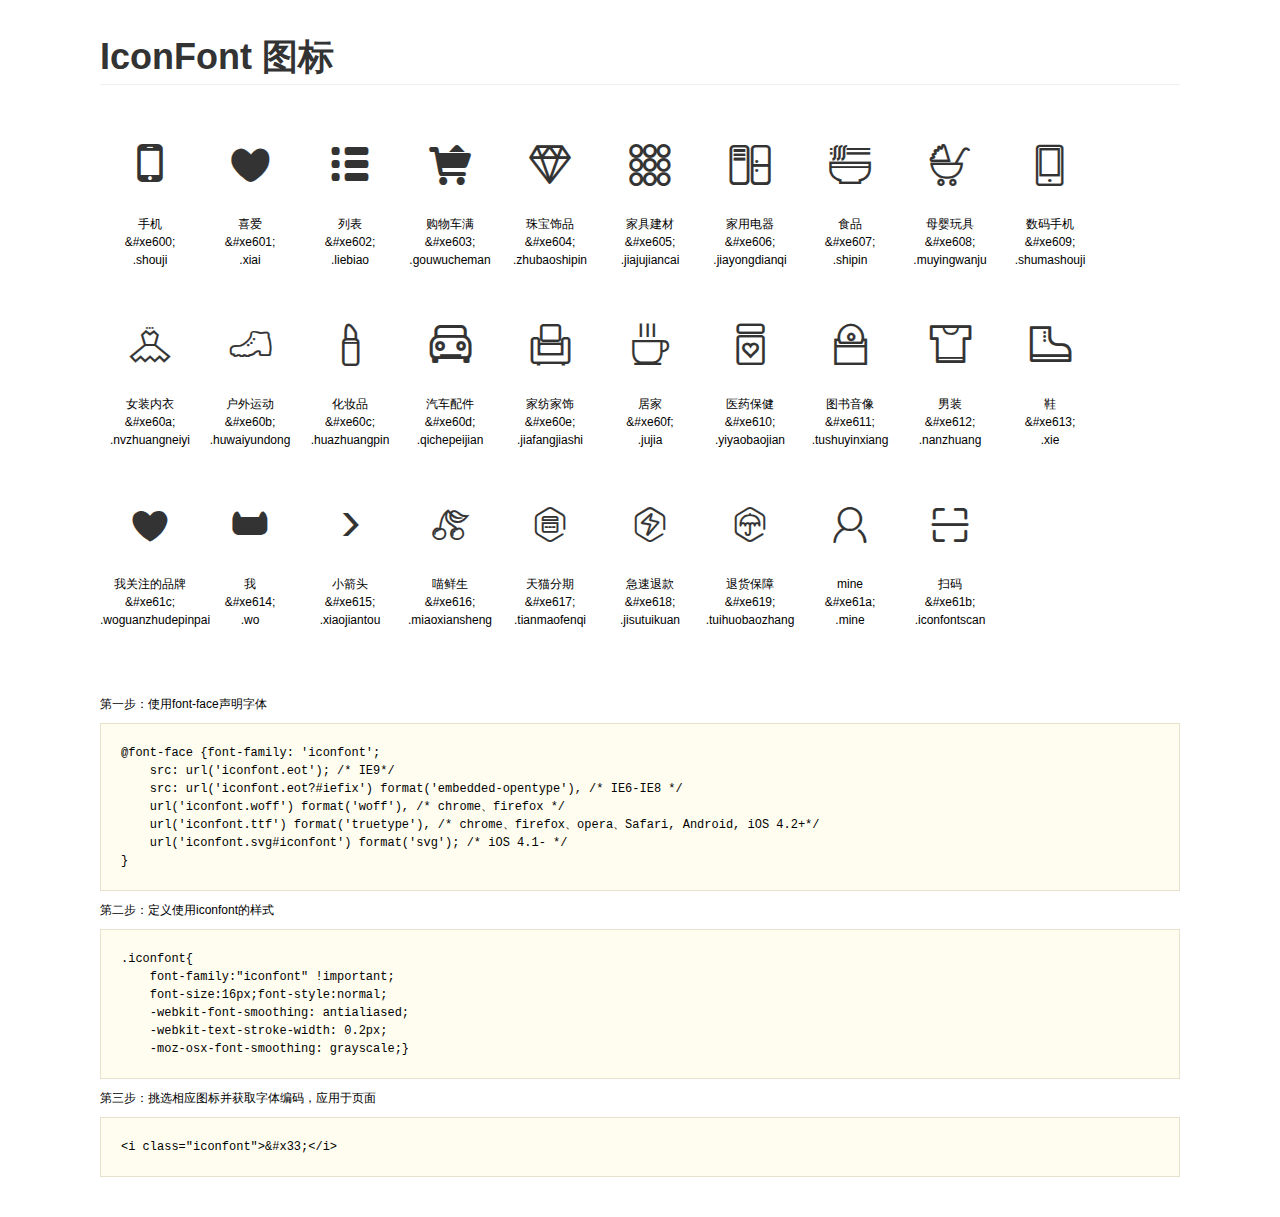
<file: albb/demo (2).html>
<!DOCTYPE html>
<html>
<head>
    <meta charset="utf-8"/>
    <title>IconFont</title>
    <link rel="stylesheet" href="demo.css">
    <link rel="stylesheet" href="iconfont.css">
</head>
<body>
    <div class="main">
        <h1>IconFont 图标</h1>
        <ul class="icon_lists clear">
            
                <li>
                <i class="icon iconfont">&#xe600;</i>
                    <div class="name">手机</div>
                    <div class="code">&amp;#xe600;</div>
                    <div class="fontclass">.shouji</div>
                </li>
            
                <li>
                <i class="icon iconfont">&#xe601;</i>
                    <div class="name">喜爱</div>
                    <div class="code">&amp;#xe601;</div>
                    <div class="fontclass">.xiai</div>
                </li>
            
                <li>
                <i class="icon iconfont">&#xe602;</i>
                    <div class="name">列表</div>
                    <div class="code">&amp;#xe602;</div>
                    <div class="fontclass">.liebiao</div>
                </li>
            
                <li>
                <i class="icon iconfont">&#xe603;</i>
                    <div class="name">购物车满</div>
                    <div class="code">&amp;#xe603;</div>
                    <div class="fontclass">.gouwucheman</div>
                </li>
            
                <li>
                <i class="icon iconfont">&#xe604;</i>
                    <div class="name">珠宝饰品</div>
                    <div class="code">&amp;#xe604;</div>
                    <div class="fontclass">.zhubaoshipin</div>
                </li>
            
                <li>
                <i class="icon iconfont">&#xe605;</i>
                    <div class="name">家具建材</div>
                    <div class="code">&amp;#xe605;</div>
                    <div class="fontclass">.jiajujiancai</div>
                </li>
            
                <li>
                <i class="icon iconfont">&#xe606;</i>
                    <div class="name">家用电器</div>
                    <div class="code">&amp;#xe606;</div>
                    <div class="fontclass">.jiayongdianqi</div>
                </li>
            
                <li>
                <i class="icon iconfont">&#xe607;</i>
                    <div class="name">食品</div>
                    <div class="code">&amp;#xe607;</div>
                    <div class="fontclass">.shipin</div>
                </li>
            
                <li>
                <i class="icon iconfont">&#xe608;</i>
                    <div class="name">母婴玩具</div>
                    <div class="code">&amp;#xe608;</div>
                    <div class="fontclass">.muyingwanju</div>
                </li>
            
                <li>
                <i class="icon iconfont">&#xe609;</i>
                    <div class="name">数码手机</div>
                    <div class="code">&amp;#xe609;</div>
                    <div class="fontclass">.shumashouji</div>
                </li>
            
                <li>
                <i class="icon iconfont">&#xe60a;</i>
                    <div class="name">女装内衣</div>
                    <div class="code">&amp;#xe60a;</div>
                    <div class="fontclass">.nvzhuangneiyi</div>
                </li>
            
                <li>
                <i class="icon iconfont">&#xe60b;</i>
                    <div class="name">户外运动</div>
                    <div class="code">&amp;#xe60b;</div>
                    <div class="fontclass">.huwaiyundong</div>
                </li>
            
                <li>
                <i class="icon iconfont">&#xe60c;</i>
                    <div class="name">化妆品</div>
                    <div class="code">&amp;#xe60c;</div>
                    <div class="fontclass">.huazhuangpin</div>
                </li>
            
                <li>
                <i class="icon iconfont">&#xe60d;</i>
                    <div class="name">汽车配件</div>
                    <div class="code">&amp;#xe60d;</div>
                    <div class="fontclass">.qichepeijian</div>
                </li>
            
                <li>
                <i class="icon iconfont">&#xe60e;</i>
                    <div class="name">家纺家饰</div>
                    <div class="code">&amp;#xe60e;</div>
                    <div class="fontclass">.jiafangjiashi</div>
                </li>
            
                <li>
                <i class="icon iconfont">&#xe60f;</i>
                    <div class="name">居家</div>
                    <div class="code">&amp;#xe60f;</div>
                    <div class="fontclass">.jujia</div>
                </li>
            
                <li>
                <i class="icon iconfont">&#xe610;</i>
                    <div class="name">医药保健</div>
                    <div class="code">&amp;#xe610;</div>
                    <div class="fontclass">.yiyaobaojian</div>
                </li>
            
                <li>
                <i class="icon iconfont">&#xe611;</i>
                    <div class="name">图书音像</div>
                    <div class="code">&amp;#xe611;</div>
                    <div class="fontclass">.tushuyinxiang</div>
                </li>
            
                <li>
                <i class="icon iconfont">&#xe612;</i>
                    <div class="name">男装</div>
                    <div class="code">&amp;#xe612;</div>
                    <div class="fontclass">.nanzhuang</div>
                </li>
            
                <li>
                <i class="icon iconfont">&#xe613;</i>
                    <div class="name">鞋</div>
                    <div class="code">&amp;#xe613;</div>
                    <div class="fontclass">.xie</div>
                </li>
            
                <li>
                <i class="icon iconfont">&#xe61c;</i>
                    <div class="name">我关注的品牌</div>
                    <div class="code">&amp;#xe61c;</div>
                    <div class="fontclass">.woguanzhudepinpai</div>
                </li>
            
                <li>
                <i class="icon iconfont">&#xe614;</i>
                    <div class="name">我</div>
                    <div class="code">&amp;#xe614;</div>
                    <div class="fontclass">.wo</div>
                </li>
            
                <li>
                <i class="icon iconfont">&#xe615;</i>
                    <div class="name">小箭头</div>
                    <div class="code">&amp;#xe615;</div>
                    <div class="fontclass">.xiaojiantou</div>
                </li>
            
                <li>
                <i class="icon iconfont">&#xe616;</i>
                    <div class="name">喵鲜生</div>
                    <div class="code">&amp;#xe616;</div>
                    <div class="fontclass">.miaoxiansheng</div>
                </li>
            
                <li>
                <i class="icon iconfont">&#xe617;</i>
                    <div class="name">天猫分期</div>
                    <div class="code">&amp;#xe617;</div>
                    <div class="fontclass">.tianmaofenqi</div>
                </li>
            
                <li>
                <i class="icon iconfont">&#xe618;</i>
                    <div class="name">急速退款</div>
                    <div class="code">&amp;#xe618;</div>
                    <div class="fontclass">.jisutuikuan</div>
                </li>
            
                <li>
                <i class="icon iconfont">&#xe619;</i>
                    <div class="name">退货保障</div>
                    <div class="code">&amp;#xe619;</div>
                    <div class="fontclass">.tuihuobaozhang</div>
                </li>
            
                <li>
                <i class="icon iconfont">&#xe61a;</i>
                    <div class="name">mine</div>
                    <div class="code">&amp;#xe61a;</div>
                    <div class="fontclass">.mine</div>
                </li>
            
                <li>
                <i class="icon iconfont">&#xe61b;</i>
                    <div class="name">扫码</div>
                    <div class="code">&amp;#xe61b;</div>
                    <div class="fontclass">.iconfontscan</div>
                </li>
            
        </ul>


        <div class="helps">
            第一步：使用font-face声明字体
            <pre>
@font-face {font-family: 'iconfont';
    src: url('iconfont.eot'); /* IE9*/
    src: url('iconfont.eot?#iefix') format('embedded-opentype'), /* IE6-IE8 */
    url('iconfont.woff') format('woff'), /* chrome、firefox */
    url('iconfont.ttf') format('truetype'), /* chrome、firefox、opera、Safari, Android, iOS 4.2+*/
    url('iconfont.svg#iconfont') format('svg'); /* iOS 4.1- */
}
</pre>
第二步：定义使用iconfont的样式
            <pre>
.iconfont{
    font-family:"iconfont" !important;
    font-size:16px;font-style:normal;
    -webkit-font-smoothing: antialiased;
    -webkit-text-stroke-width: 0.2px;
    -moz-osx-font-smoothing: grayscale;}
</pre>
第三步：挑选相应图标并获取字体编码，应用于页面
<pre>
&lt;i class="iconfont"&gt;&amp;#x33;&lt;/i&gt;
</pre>
        </div>

    </div>
</body>
</html>
</file>
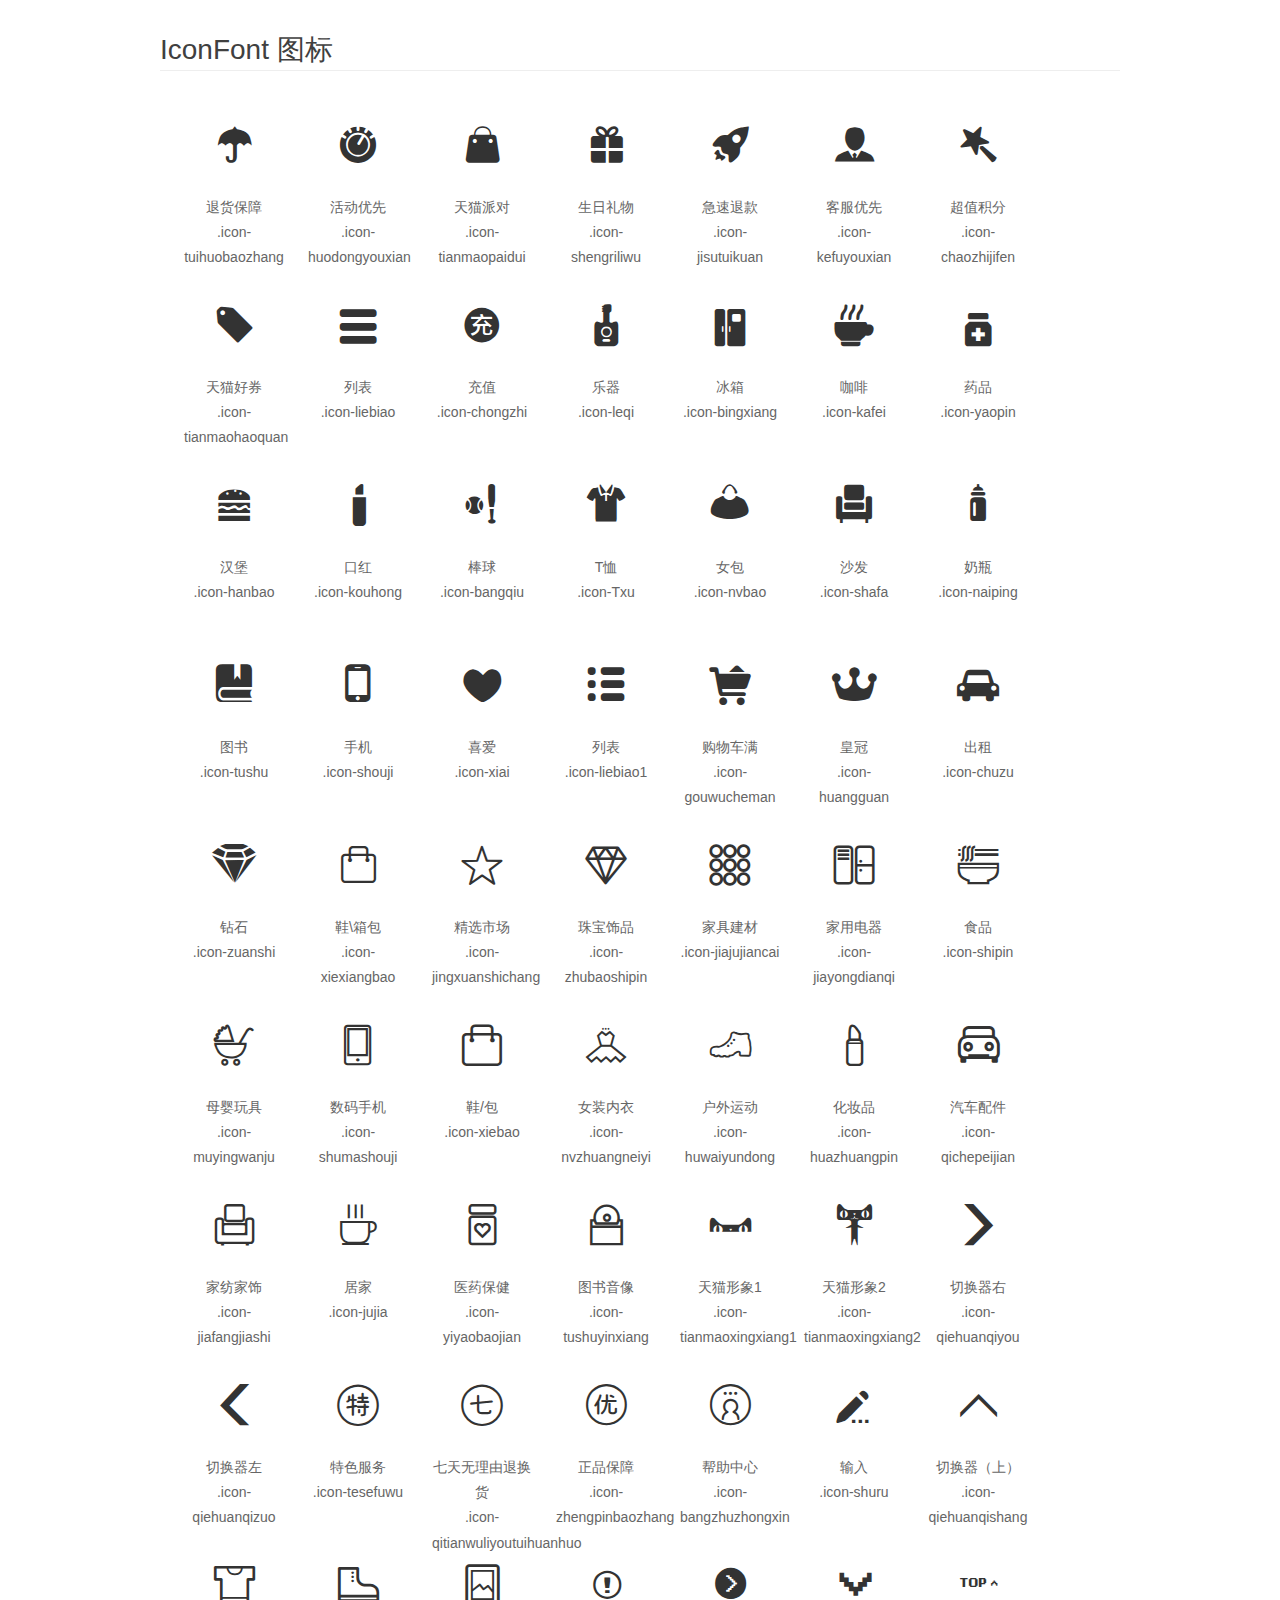
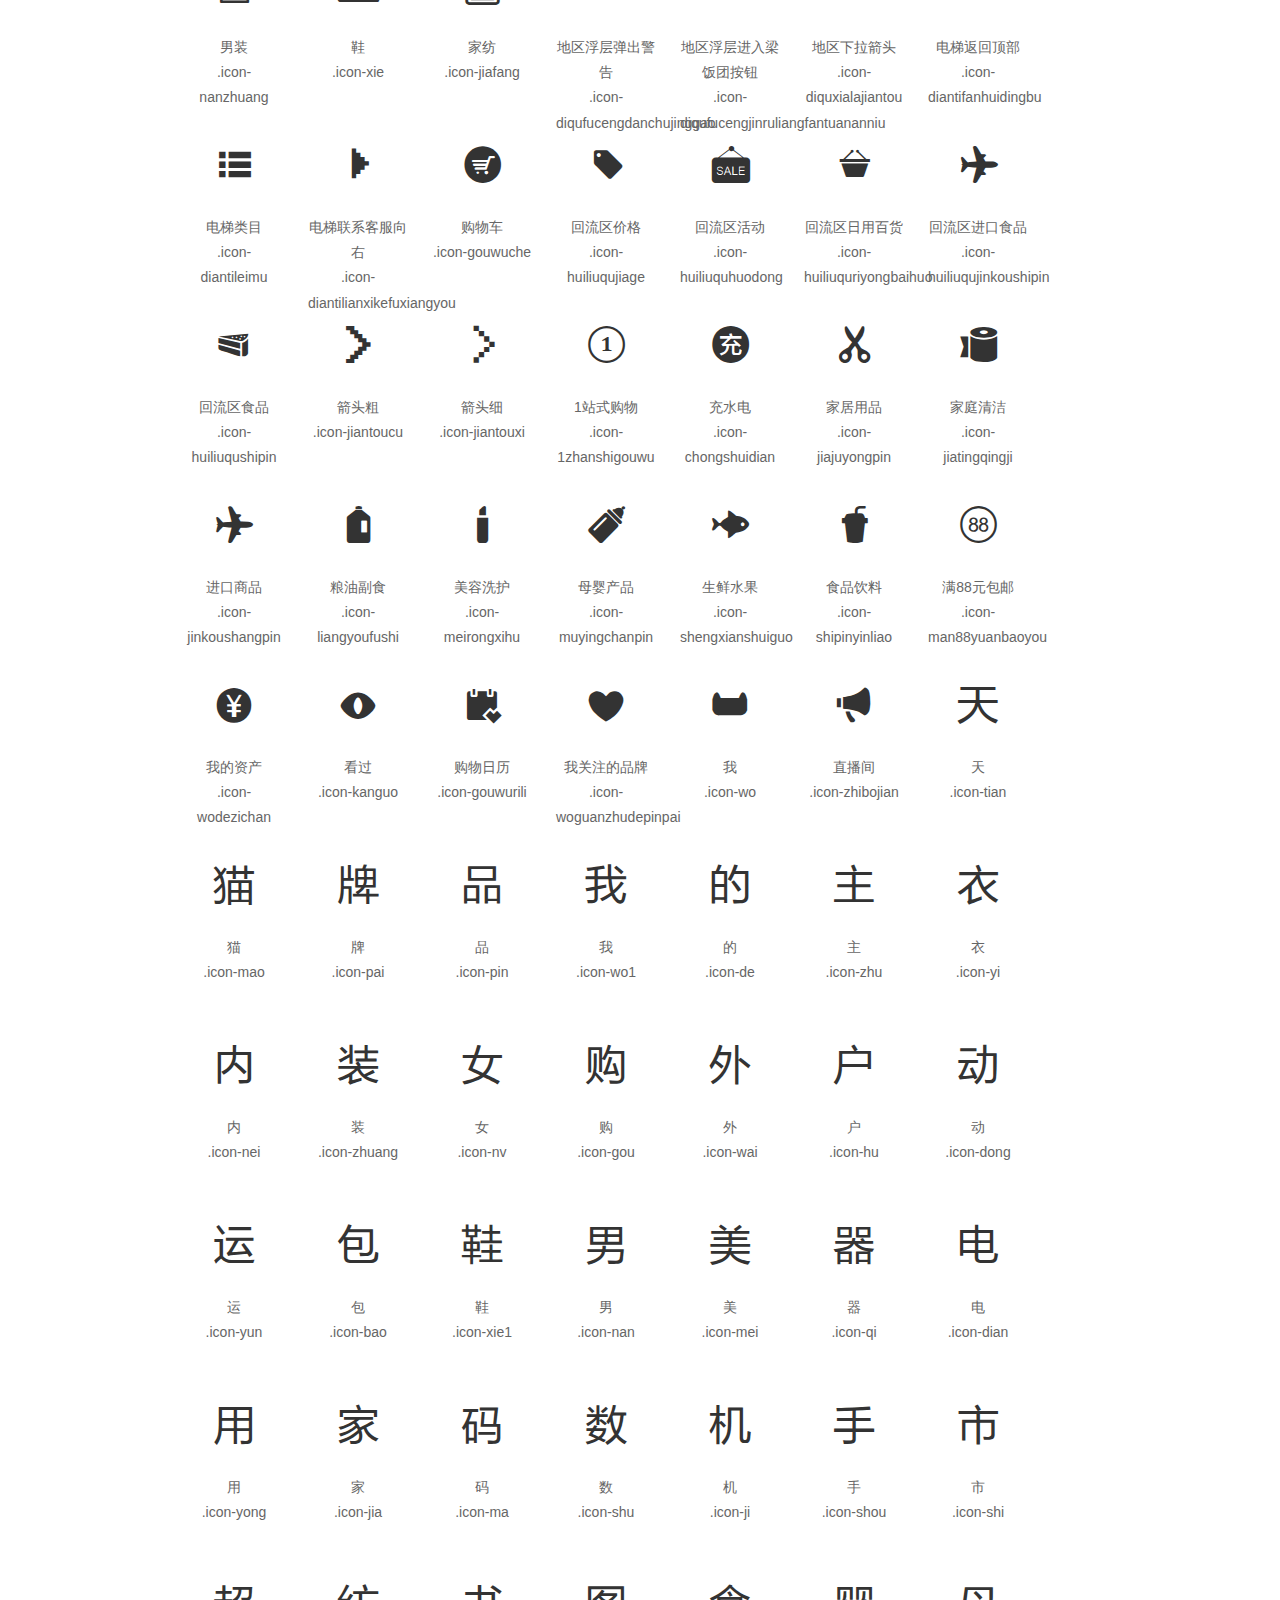
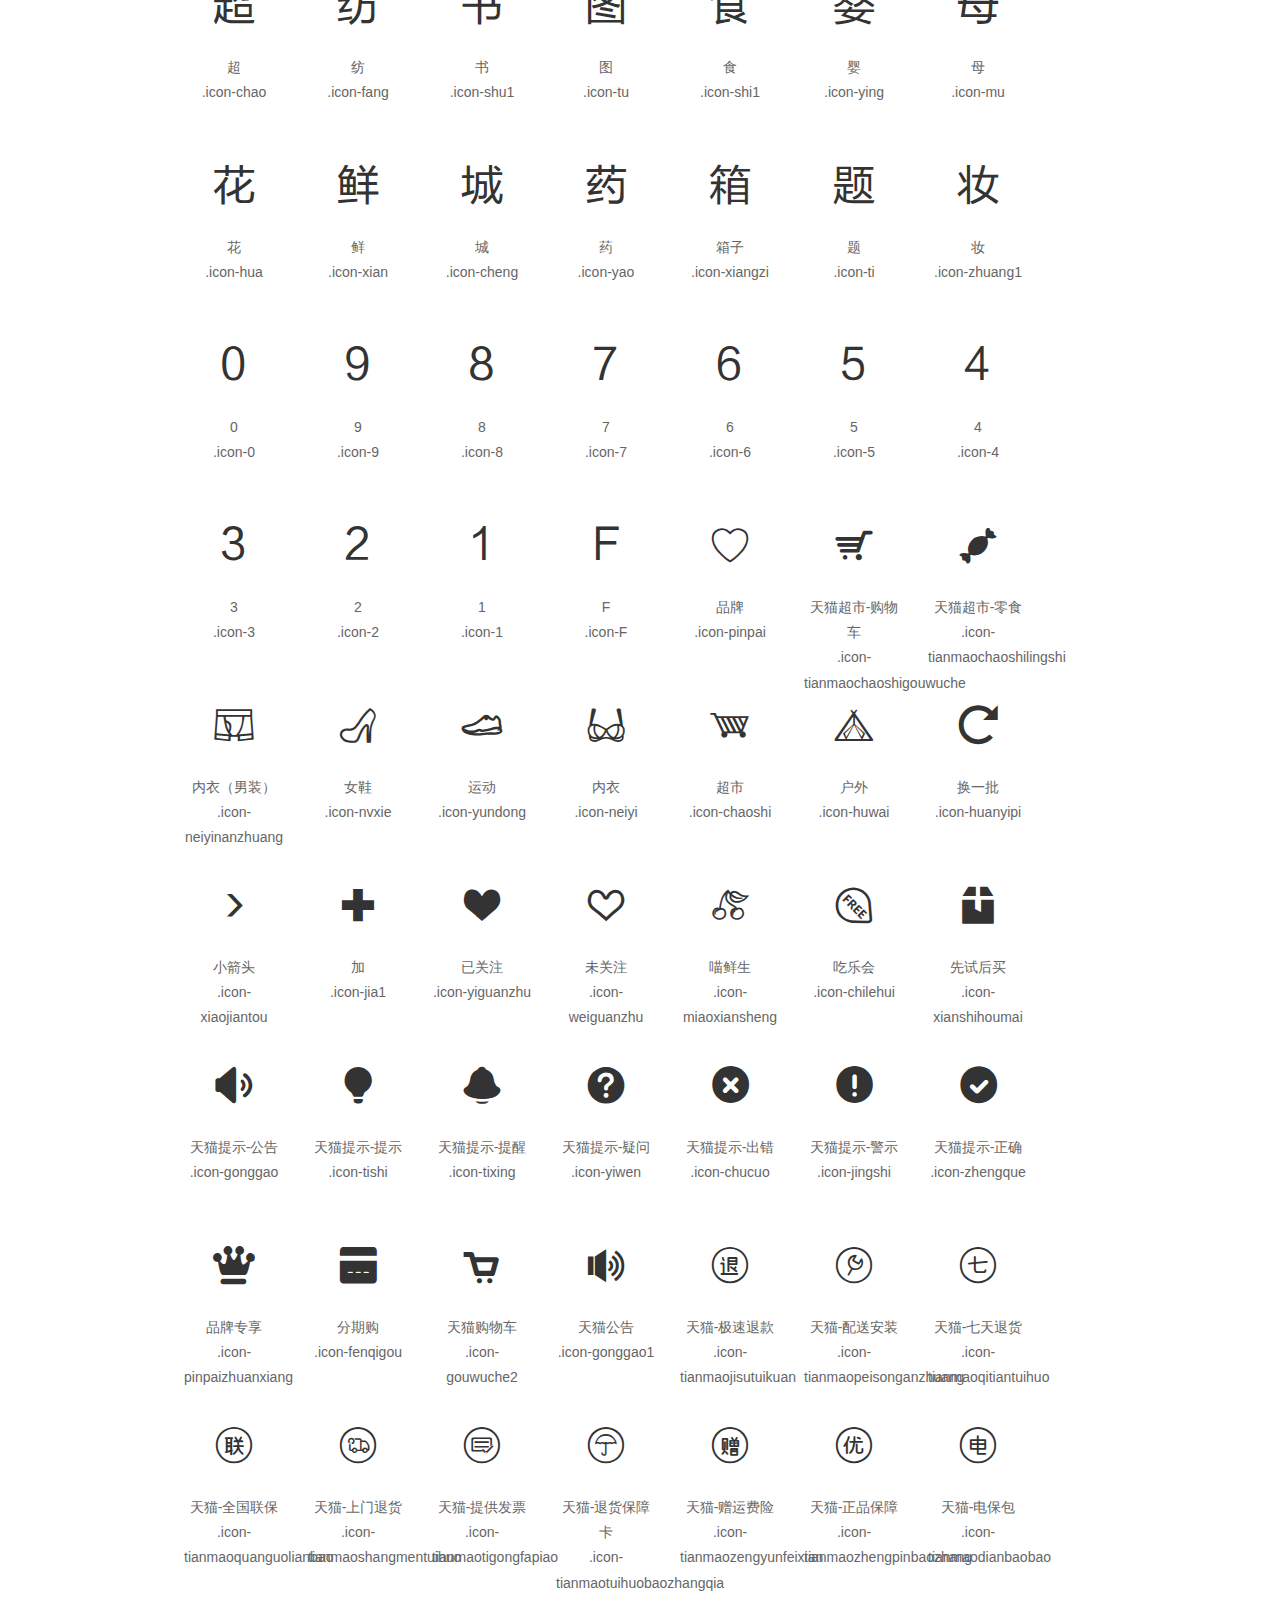
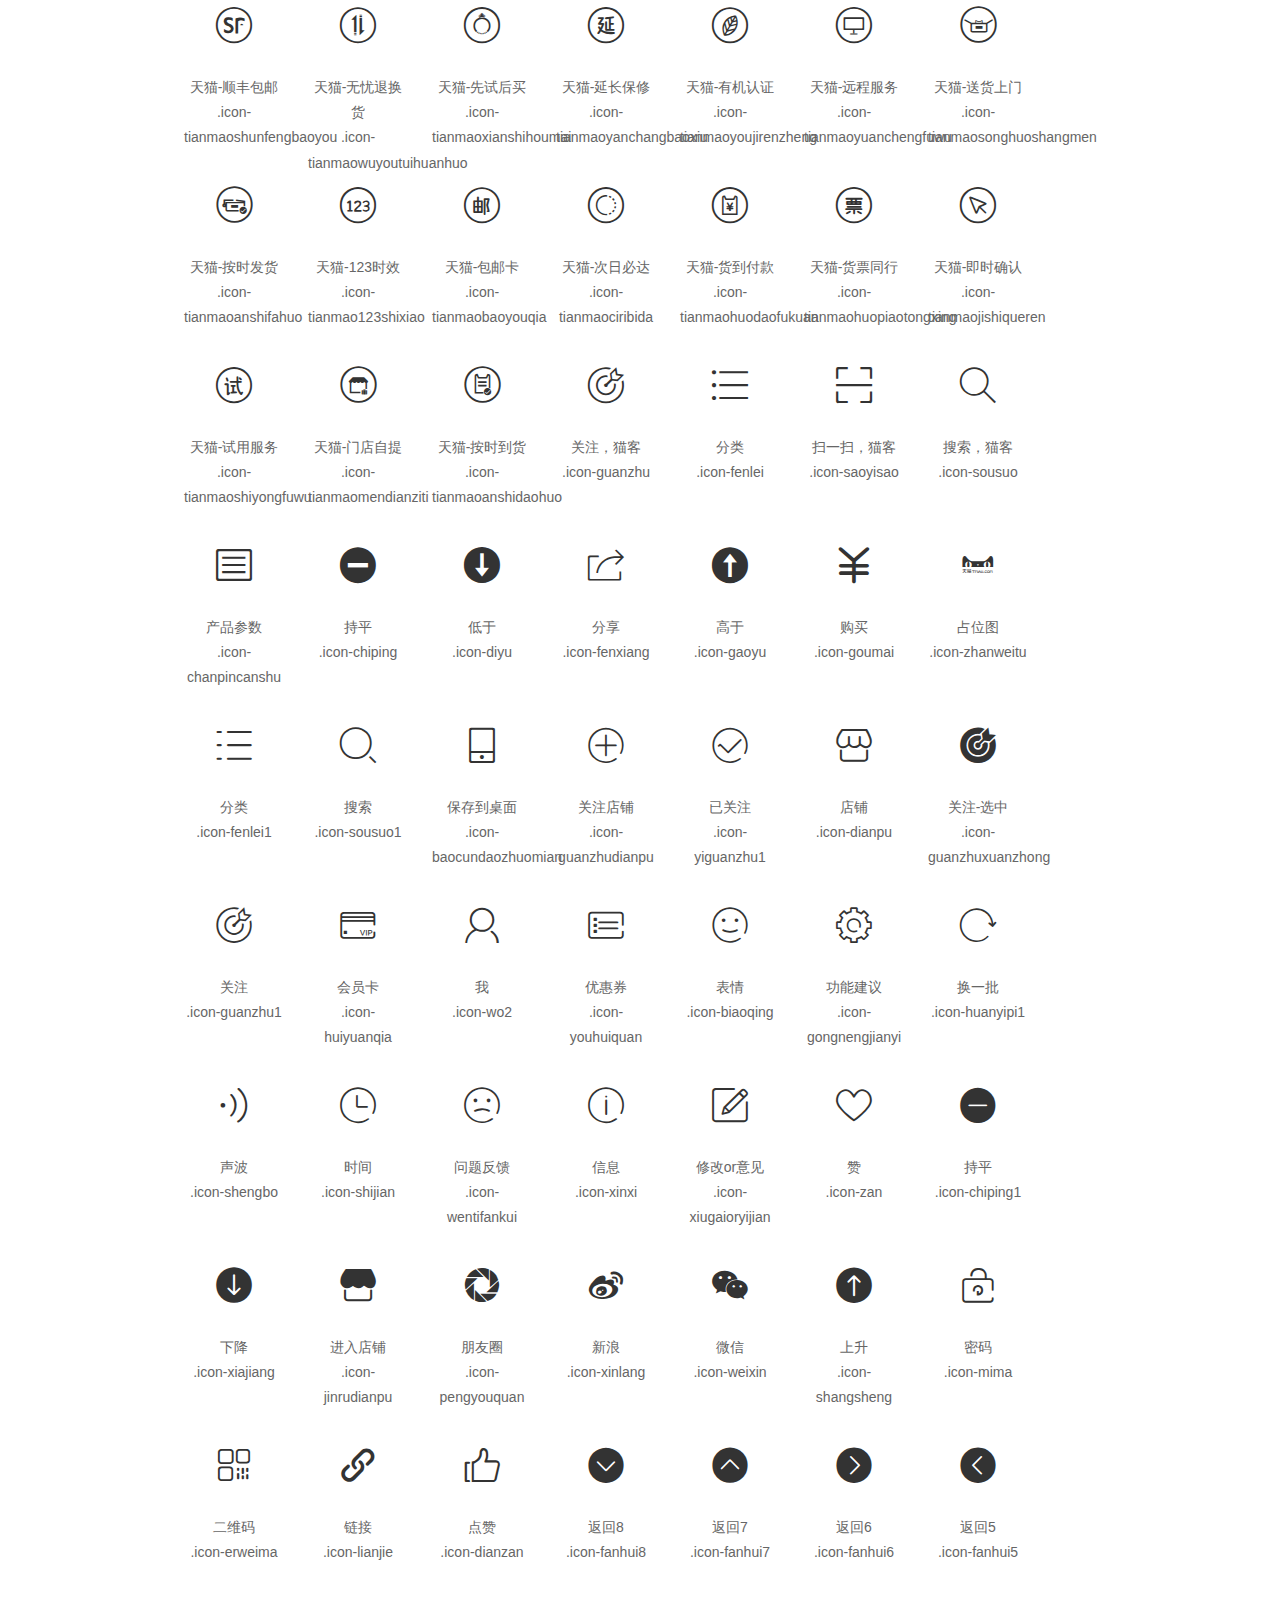
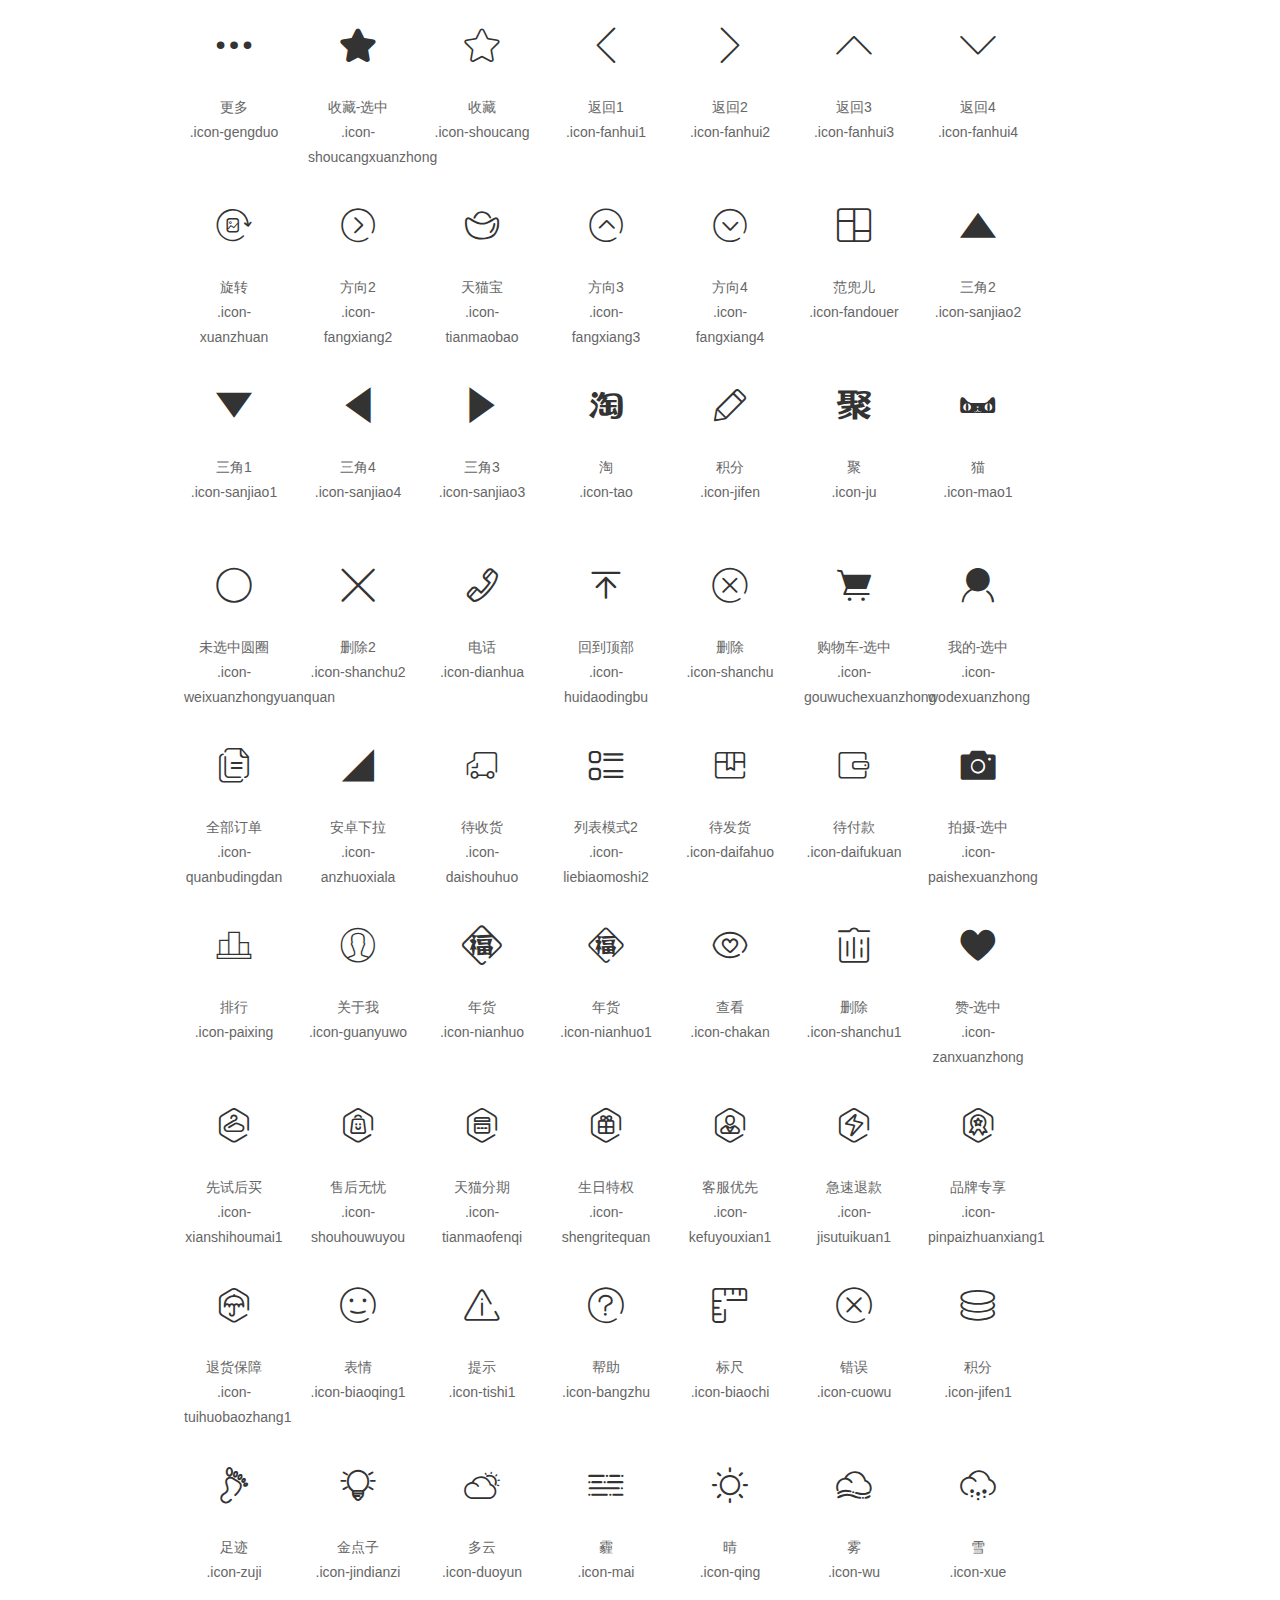
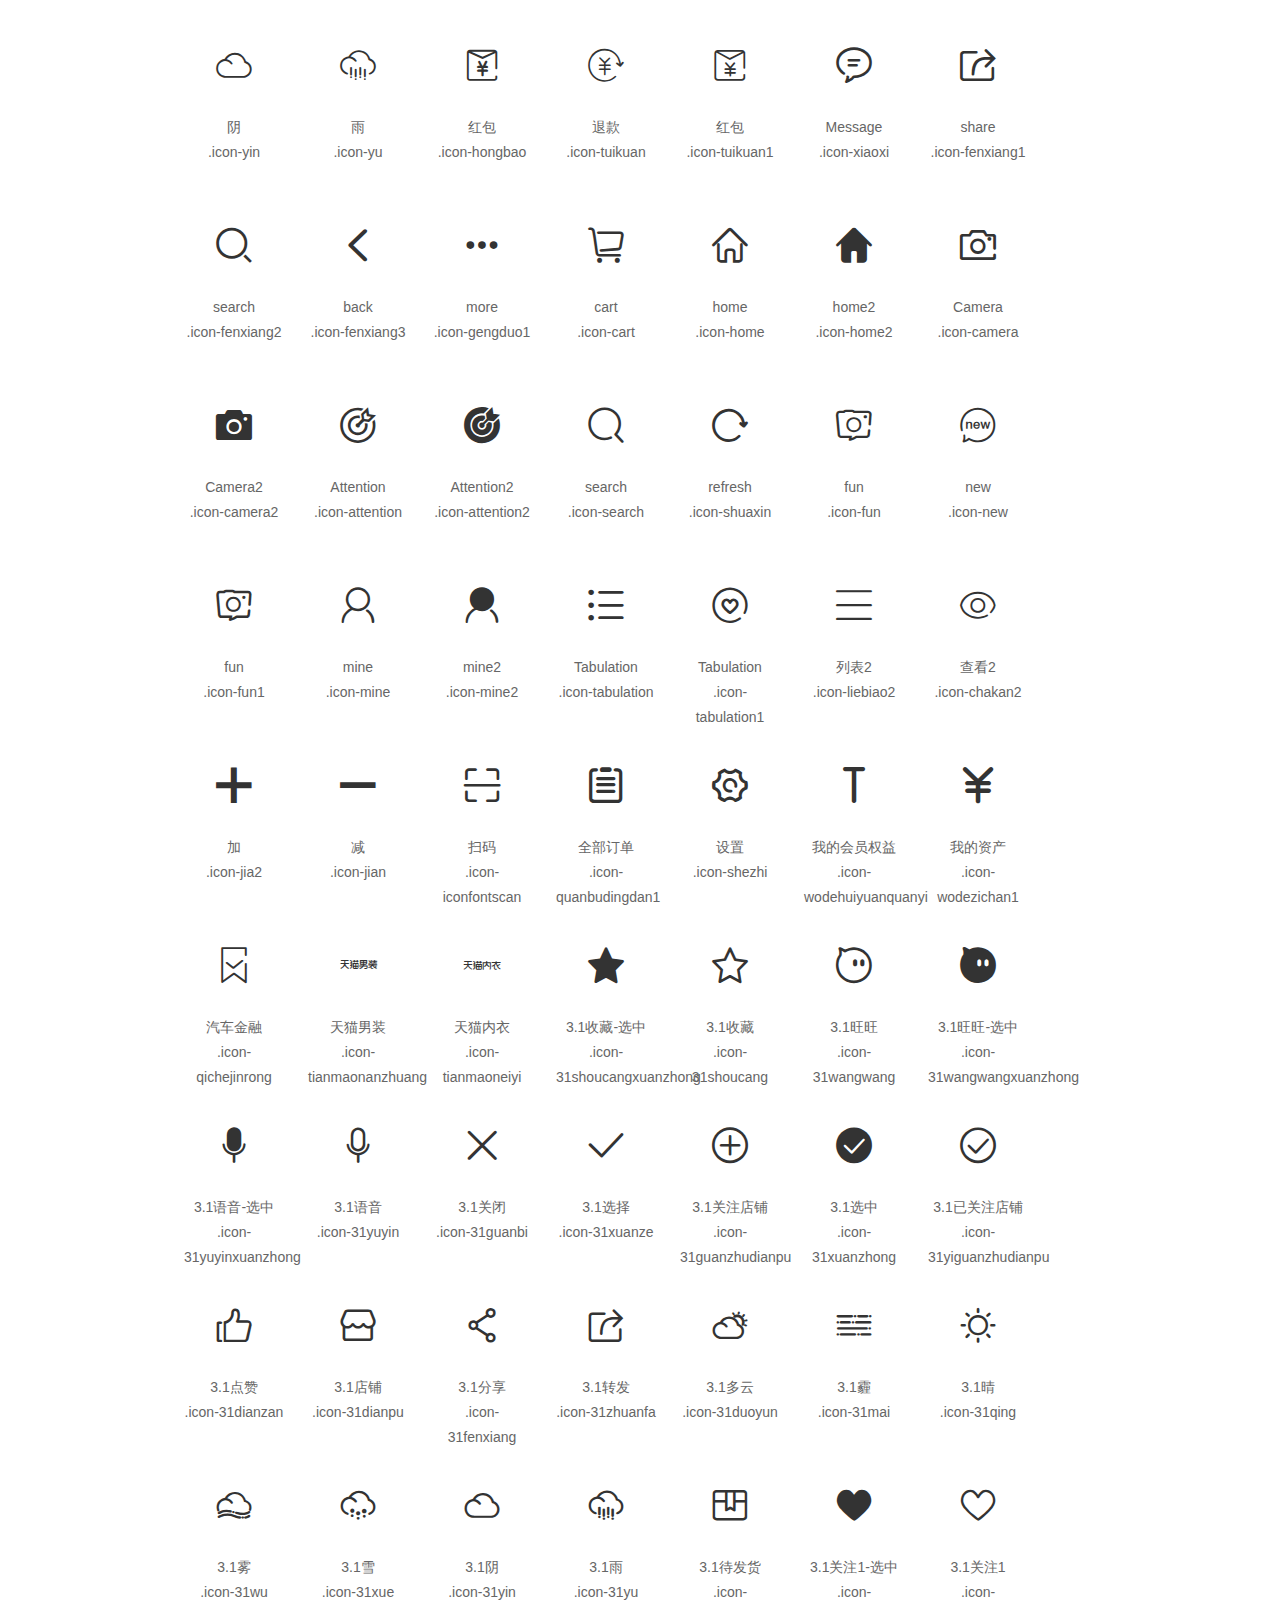
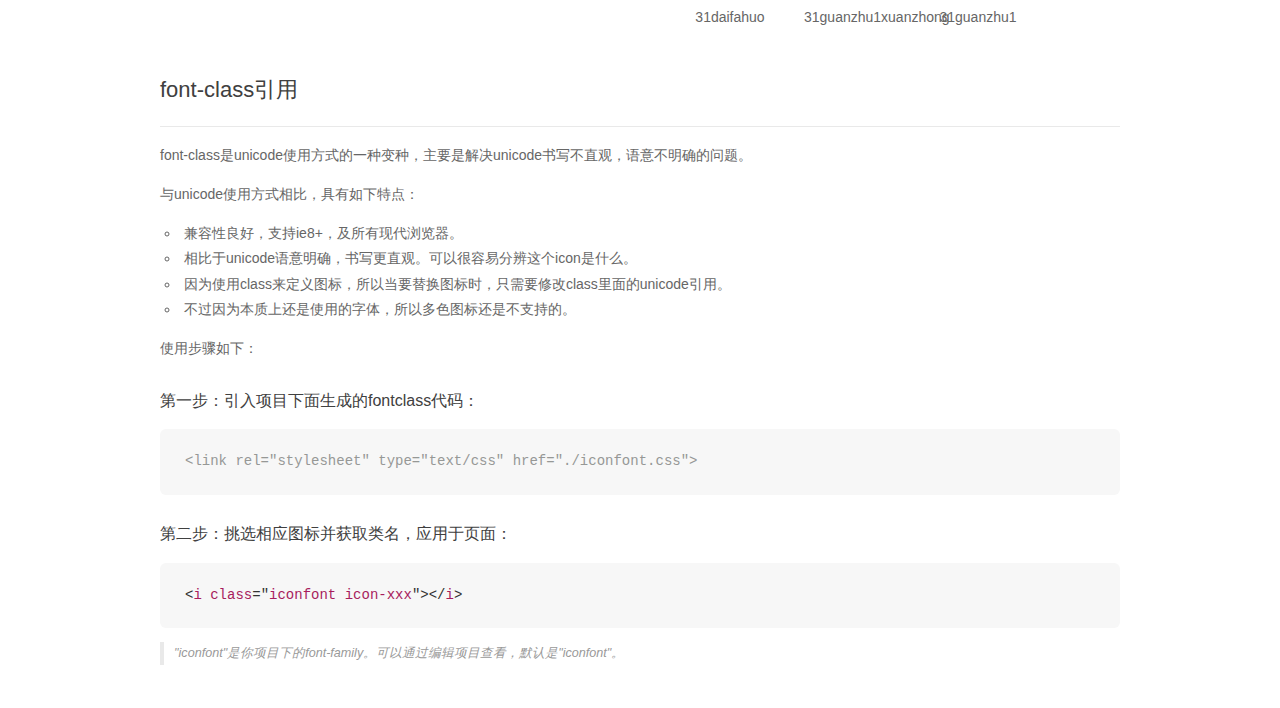
<file: albb/iconfont-3/demo_fontclass.html>
<!DOCTYPE html>
<html>
<head>
    <meta charset="utf-8"/>
    <title>IconFont</title>
    <link rel="stylesheet" href="demo.css">
    <link rel="stylesheet" href="iconfont.css">
</head>
<body>
    <div class="main markdown">
        <h1>IconFont 图标</h1>
        <ul class="icon_lists clear">
            
                <li>
                <i class="icon iconfont icon-tuihuobaozhang"></i>
                    <div class="name">退货保障</div>
                    <div class="fontclass">.icon-tuihuobaozhang</div>
                </li>
            
                <li>
                <i class="icon iconfont icon-huodongyouxian"></i>
                    <div class="name">活动优先</div>
                    <div class="fontclass">.icon-huodongyouxian</div>
                </li>
            
                <li>
                <i class="icon iconfont icon-tianmaopaidui"></i>
                    <div class="name">天猫派对</div>
                    <div class="fontclass">.icon-tianmaopaidui</div>
                </li>
            
                <li>
                <i class="icon iconfont icon-shengriliwu"></i>
                    <div class="name">生日礼物</div>
                    <div class="fontclass">.icon-shengriliwu</div>
                </li>
            
                <li>
                <i class="icon iconfont icon-jisutuikuan"></i>
                    <div class="name">急速退款</div>
                    <div class="fontclass">.icon-jisutuikuan</div>
                </li>
            
                <li>
                <i class="icon iconfont icon-kefuyouxian"></i>
                    <div class="name">客服优先</div>
                    <div class="fontclass">.icon-kefuyouxian</div>
                </li>
            
                <li>
                <i class="icon iconfont icon-chaozhijifen"></i>
                    <div class="name">超值积分</div>
                    <div class="fontclass">.icon-chaozhijifen</div>
                </li>
            
                <li>
                <i class="icon iconfont icon-tianmaohaoquan"></i>
                    <div class="name">天猫好券</div>
                    <div class="fontclass">.icon-tianmaohaoquan</div>
                </li>
            
                <li>
                <i class="icon iconfont icon-liebiao"></i>
                    <div class="name">列表</div>
                    <div class="fontclass">.icon-liebiao</div>
                </li>
            
                <li>
                <i class="icon iconfont icon-chongzhi"></i>
                    <div class="name">充值</div>
                    <div class="fontclass">.icon-chongzhi</div>
                </li>
            
                <li>
                <i class="icon iconfont icon-leqi"></i>
                    <div class="name">乐器</div>
                    <div class="fontclass">.icon-leqi</div>
                </li>
            
                <li>
                <i class="icon iconfont icon-bingxiang"></i>
                    <div class="name">冰箱</div>
                    <div class="fontclass">.icon-bingxiang</div>
                </li>
            
                <li>
                <i class="icon iconfont icon-kafei"></i>
                    <div class="name">咖啡</div>
                    <div class="fontclass">.icon-kafei</div>
                </li>
            
                <li>
                <i class="icon iconfont icon-yaopin"></i>
                    <div class="name">药品</div>
                    <div class="fontclass">.icon-yaopin</div>
                </li>
            
                <li>
                <i class="icon iconfont icon-hanbao"></i>
                    <div class="name">汉堡</div>
                    <div class="fontclass">.icon-hanbao</div>
                </li>
            
                <li>
                <i class="icon iconfont icon-kouhong"></i>
                    <div class="name">口红</div>
                    <div class="fontclass">.icon-kouhong</div>
                </li>
            
                <li>
                <i class="icon iconfont icon-bangqiu"></i>
                    <div class="name">棒球</div>
                    <div class="fontclass">.icon-bangqiu</div>
                </li>
            
                <li>
                <i class="icon iconfont icon-Txu"></i>
                    <div class="name">T恤</div>
                    <div class="fontclass">.icon-Txu</div>
                </li>
            
                <li>
                <i class="icon iconfont icon-nvbao"></i>
                    <div class="name">女包</div>
                    <div class="fontclass">.icon-nvbao</div>
                </li>
            
                <li>
                <i class="icon iconfont icon-shafa"></i>
                    <div class="name">沙发</div>
                    <div class="fontclass">.icon-shafa</div>
                </li>
            
                <li>
                <i class="icon iconfont icon-naiping"></i>
                    <div class="name">奶瓶</div>
                    <div class="fontclass">.icon-naiping</div>
                </li>
            
                <li>
                <i class="icon iconfont icon-tushu"></i>
                    <div class="name">图书</div>
                    <div class="fontclass">.icon-tushu</div>
                </li>
            
                <li>
                <i class="icon iconfont icon-shouji"></i>
                    <div class="name">手机</div>
                    <div class="fontclass">.icon-shouji</div>
                </li>
            
                <li>
                <i class="icon iconfont icon-xiai"></i>
                    <div class="name">喜爱</div>
                    <div class="fontclass">.icon-xiai</div>
                </li>
            
                <li>
                <i class="icon iconfont icon-liebiao1"></i>
                    <div class="name">列表</div>
                    <div class="fontclass">.icon-liebiao1</div>
                </li>
            
                <li>
                <i class="icon iconfont icon-gouwucheman"></i>
                    <div class="name">购物车满</div>
                    <div class="fontclass">.icon-gouwucheman</div>
                </li>
            
                <li>
                <i class="icon iconfont icon-huangguan"></i>
                    <div class="name">皇冠</div>
                    <div class="fontclass">.icon-huangguan</div>
                </li>
            
                <li>
                <i class="icon iconfont icon-chuzu"></i>
                    <div class="name">出租</div>
                    <div class="fontclass">.icon-chuzu</div>
                </li>
            
                <li>
                <i class="icon iconfont icon-zuanshi"></i>
                    <div class="name">钻石</div>
                    <div class="fontclass">.icon-zuanshi</div>
                </li>
            
                <li>
                <i class="icon iconfont icon-xiexiangbao"></i>
                    <div class="name">鞋\箱包</div>
                    <div class="fontclass">.icon-xiexiangbao</div>
                </li>
            
                <li>
                <i class="icon iconfont icon-jingxuanshichang"></i>
                    <div class="name">精选市场</div>
                    <div class="fontclass">.icon-jingxuanshichang</div>
                </li>
            
                <li>
                <i class="icon iconfont icon-zhubaoshipin"></i>
                    <div class="name">珠宝饰品</div>
                    <div class="fontclass">.icon-zhubaoshipin</div>
                </li>
            
                <li>
                <i class="icon iconfont icon-jiajujiancai"></i>
                    <div class="name">家具建材</div>
                    <div class="fontclass">.icon-jiajujiancai</div>
                </li>
            
                <li>
                <i class="icon iconfont icon-jiayongdianqi"></i>
                    <div class="name">家用电器</div>
                    <div class="fontclass">.icon-jiayongdianqi</div>
                </li>
            
                <li>
                <i class="icon iconfont icon-shipin"></i>
                    <div class="name">食品</div>
                    <div class="fontclass">.icon-shipin</div>
                </li>
            
                <li>
                <i class="icon iconfont icon-muyingwanju"></i>
                    <div class="name">母婴玩具</div>
                    <div class="fontclass">.icon-muyingwanju</div>
                </li>
            
                <li>
                <i class="icon iconfont icon-shumashouji"></i>
                    <div class="name">数码手机</div>
                    <div class="fontclass">.icon-shumashouji</div>
                </li>
            
                <li>
                <i class="icon iconfont icon-xiebao"></i>
                    <div class="name">鞋/包</div>
                    <div class="fontclass">.icon-xiebao</div>
                </li>
            
                <li>
                <i class="icon iconfont icon-nvzhuangneiyi"></i>
                    <div class="name">女装内衣</div>
                    <div class="fontclass">.icon-nvzhuangneiyi</div>
                </li>
            
                <li>
                <i class="icon iconfont icon-huwaiyundong"></i>
                    <div class="name">户外运动</div>
                    <div class="fontclass">.icon-huwaiyundong</div>
                </li>
            
                <li>
                <i class="icon iconfont icon-huazhuangpin"></i>
                    <div class="name">化妆品</div>
                    <div class="fontclass">.icon-huazhuangpin</div>
                </li>
            
                <li>
                <i class="icon iconfont icon-qichepeijian"></i>
                    <div class="name">汽车配件</div>
                    <div class="fontclass">.icon-qichepeijian</div>
                </li>
            
                <li>
                <i class="icon iconfont icon-jiafangjiashi"></i>
                    <div class="name">家纺家饰</div>
                    <div class="fontclass">.icon-jiafangjiashi</div>
                </li>
            
                <li>
                <i class="icon iconfont icon-jujia"></i>
                    <div class="name">居家</div>
                    <div class="fontclass">.icon-jujia</div>
                </li>
            
                <li>
                <i class="icon iconfont icon-yiyaobaojian"></i>
                    <div class="name">医药保健</div>
                    <div class="fontclass">.icon-yiyaobaojian</div>
                </li>
            
                <li>
                <i class="icon iconfont icon-tushuyinxiang"></i>
                    <div class="name">图书音像</div>
                    <div class="fontclass">.icon-tushuyinxiang</div>
                </li>
            
                <li>
                <i class="icon iconfont icon-tianmaoxingxiang1"></i>
                    <div class="name">天猫形象1</div>
                    <div class="fontclass">.icon-tianmaoxingxiang1</div>
                </li>
            
                <li>
                <i class="icon iconfont icon-tianmaoxingxiang2"></i>
                    <div class="name">天猫形象2</div>
                    <div class="fontclass">.icon-tianmaoxingxiang2</div>
                </li>
            
                <li>
                <i class="icon iconfont icon-qiehuanqiyou"></i>
                    <div class="name">切换器右</div>
                    <div class="fontclass">.icon-qiehuanqiyou</div>
                </li>
            
                <li>
                <i class="icon iconfont icon-qiehuanqizuo"></i>
                    <div class="name">切换器左</div>
                    <div class="fontclass">.icon-qiehuanqizuo</div>
                </li>
            
                <li>
                <i class="icon iconfont icon-tesefuwu"></i>
                    <div class="name">特色服务</div>
                    <div class="fontclass">.icon-tesefuwu</div>
                </li>
            
                <li>
                <i class="icon iconfont icon-qitianwuliyoutuihuanhuo"></i>
                    <div class="name">七天无理由退换货</div>
                    <div class="fontclass">.icon-qitianwuliyoutuihuanhuo</div>
                </li>
            
                <li>
                <i class="icon iconfont icon-zhengpinbaozhang"></i>
                    <div class="name">正品保障</div>
                    <div class="fontclass">.icon-zhengpinbaozhang</div>
                </li>
            
                <li>
                <i class="icon iconfont icon-bangzhuzhongxin"></i>
                    <div class="name">帮助中心</div>
                    <div class="fontclass">.icon-bangzhuzhongxin</div>
                </li>
            
                <li>
                <i class="icon iconfont icon-shuru"></i>
                    <div class="name">输入</div>
                    <div class="fontclass">.icon-shuru</div>
                </li>
            
                <li>
                <i class="icon iconfont icon-qiehuanqishang"></i>
                    <div class="name">切换器（上）</div>
                    <div class="fontclass">.icon-qiehuanqishang</div>
                </li>
            
                <li>
                <i class="icon iconfont icon-nanzhuang"></i>
                    <div class="name">男装</div>
                    <div class="fontclass">.icon-nanzhuang</div>
                </li>
            
                <li>
                <i class="icon iconfont icon-xie"></i>
                    <div class="name">鞋</div>
                    <div class="fontclass">.icon-xie</div>
                </li>
            
                <li>
                <i class="icon iconfont icon-jiafang"></i>
                    <div class="name">家纺</div>
                    <div class="fontclass">.icon-jiafang</div>
                </li>
            
                <li>
                <i class="icon iconfont icon-diqufucengdanchujinggao"></i>
                    <div class="name">地区浮层弹出警告</div>
                    <div class="fontclass">.icon-diqufucengdanchujinggao</div>
                </li>
            
                <li>
                <i class="icon iconfont icon-diqufucengjinruliangfantuananniu"></i>
                    <div class="name">地区浮层进入梁饭团按钮</div>
                    <div class="fontclass">.icon-diqufucengjinruliangfantuananniu</div>
                </li>
            
                <li>
                <i class="icon iconfont icon-diquxialajiantou"></i>
                    <div class="name">地区下拉箭头</div>
                    <div class="fontclass">.icon-diquxialajiantou</div>
                </li>
            
                <li>
                <i class="icon iconfont icon-diantifanhuidingbu"></i>
                    <div class="name">电梯返回顶部</div>
                    <div class="fontclass">.icon-diantifanhuidingbu</div>
                </li>
            
                <li>
                <i class="icon iconfont icon-diantileimu"></i>
                    <div class="name">电梯类目</div>
                    <div class="fontclass">.icon-diantileimu</div>
                </li>
            
                <li>
                <i class="icon iconfont icon-diantilianxikefuxiangyou"></i>
                    <div class="name">电梯联系客服向右</div>
                    <div class="fontclass">.icon-diantilianxikefuxiangyou</div>
                </li>
            
                <li>
                <i class="icon iconfont icon-gouwuche"></i>
                    <div class="name">购物车</div>
                    <div class="fontclass">.icon-gouwuche</div>
                </li>
            
                <li>
                <i class="icon iconfont icon-huiliuqujiage"></i>
                    <div class="name">回流区价格</div>
                    <div class="fontclass">.icon-huiliuqujiage</div>
                </li>
            
                <li>
                <i class="icon iconfont icon-huiliuquhuodong"></i>
                    <div class="name">回流区活动</div>
                    <div class="fontclass">.icon-huiliuquhuodong</div>
                </li>
            
                <li>
                <i class="icon iconfont icon-huiliuquriyongbaihuo"></i>
                    <div class="name">回流区日用百货</div>
                    <div class="fontclass">.icon-huiliuquriyongbaihuo</div>
                </li>
            
                <li>
                <i class="icon iconfont icon-huiliuqujinkoushipin"></i>
                    <div class="name">回流区进口食品</div>
                    <div class="fontclass">.icon-huiliuqujinkoushipin</div>
                </li>
            
                <li>
                <i class="icon iconfont icon-huiliuqushipin"></i>
                    <div class="name">回流区食品</div>
                    <div class="fontclass">.icon-huiliuqushipin</div>
                </li>
            
                <li>
                <i class="icon iconfont icon-jiantoucu"></i>
                    <div class="name">箭头粗</div>
                    <div class="fontclass">.icon-jiantoucu</div>
                </li>
            
                <li>
                <i class="icon iconfont icon-jiantouxi"></i>
                    <div class="name">箭头细</div>
                    <div class="fontclass">.icon-jiantouxi</div>
                </li>
            
                <li>
                <i class="icon iconfont icon-1zhanshigouwu"></i>
                    <div class="name">1站式购物</div>
                    <div class="fontclass">.icon-1zhanshigouwu</div>
                </li>
            
                <li>
                <i class="icon iconfont icon-chongshuidian"></i>
                    <div class="name">充水电</div>
                    <div class="fontclass">.icon-chongshuidian</div>
                </li>
            
                <li>
                <i class="icon iconfont icon-jiajuyongpin"></i>
                    <div class="name">家居用品</div>
                    <div class="fontclass">.icon-jiajuyongpin</div>
                </li>
            
                <li>
                <i class="icon iconfont icon-jiatingqingji"></i>
                    <div class="name">家庭清洁</div>
                    <div class="fontclass">.icon-jiatingqingji</div>
                </li>
            
                <li>
                <i class="icon iconfont icon-jinkoushangpin"></i>
                    <div class="name">进口商品</div>
                    <div class="fontclass">.icon-jinkoushangpin</div>
                </li>
            
                <li>
                <i class="icon iconfont icon-liangyoufushi"></i>
                    <div class="name">粮油副食</div>
                    <div class="fontclass">.icon-liangyoufushi</div>
                </li>
            
                <li>
                <i class="icon iconfont icon-meirongxihu"></i>
                    <div class="name">美容洗护</div>
                    <div class="fontclass">.icon-meirongxihu</div>
                </li>
            
                <li>
                <i class="icon iconfont icon-muyingchanpin"></i>
                    <div class="name">母婴产品</div>
                    <div class="fontclass">.icon-muyingchanpin</div>
                </li>
            
                <li>
                <i class="icon iconfont icon-shengxianshuiguo"></i>
                    <div class="name">生鲜水果</div>
                    <div class="fontclass">.icon-shengxianshuiguo</div>
                </li>
            
                <li>
                <i class="icon iconfont icon-shipinyinliao"></i>
                    <div class="name">食品饮料</div>
                    <div class="fontclass">.icon-shipinyinliao</div>
                </li>
            
                <li>
                <i class="icon iconfont icon-man88yuanbaoyou"></i>
                    <div class="name">满88元包邮</div>
                    <div class="fontclass">.icon-man88yuanbaoyou</div>
                </li>
            
                <li>
                <i class="icon iconfont icon-wodezichan"></i>
                    <div class="name">我的资产</div>
                    <div class="fontclass">.icon-wodezichan</div>
                </li>
            
                <li>
                <i class="icon iconfont icon-kanguo"></i>
                    <div class="name">看过</div>
                    <div class="fontclass">.icon-kanguo</div>
                </li>
            
                <li>
                <i class="icon iconfont icon-gouwurili"></i>
                    <div class="name">购物日历</div>
                    <div class="fontclass">.icon-gouwurili</div>
                </li>
            
                <li>
                <i class="icon iconfont icon-woguanzhudepinpai"></i>
                    <div class="name">我关注的品牌</div>
                    <div class="fontclass">.icon-woguanzhudepinpai</div>
                </li>
            
                <li>
                <i class="icon iconfont icon-wo"></i>
                    <div class="name">我</div>
                    <div class="fontclass">.icon-wo</div>
                </li>
            
                <li>
                <i class="icon iconfont icon-zhibojian"></i>
                    <div class="name">直播间</div>
                    <div class="fontclass">.icon-zhibojian</div>
                </li>
            
                <li>
                <i class="icon iconfont icon-tian"></i>
                    <div class="name">天</div>
                    <div class="fontclass">.icon-tian</div>
                </li>
            
                <li>
                <i class="icon iconfont icon-mao"></i>
                    <div class="name">猫</div>
                    <div class="fontclass">.icon-mao</div>
                </li>
            
                <li>
                <i class="icon iconfont icon-pai"></i>
                    <div class="name">牌</div>
                    <div class="fontclass">.icon-pai</div>
                </li>
            
                <li>
                <i class="icon iconfont icon-pin"></i>
                    <div class="name">品</div>
                    <div class="fontclass">.icon-pin</div>
                </li>
            
                <li>
                <i class="icon iconfont icon-wo1"></i>
                    <div class="name">我</div>
                    <div class="fontclass">.icon-wo1</div>
                </li>
            
                <li>
                <i class="icon iconfont icon-de"></i>
                    <div class="name">的</div>
                    <div class="fontclass">.icon-de</div>
                </li>
            
                <li>
                <i class="icon iconfont icon-zhu"></i>
                    <div class="name">主</div>
                    <div class="fontclass">.icon-zhu</div>
                </li>
            
                <li>
                <i class="icon iconfont icon-yi"></i>
                    <div class="name">衣</div>
                    <div class="fontclass">.icon-yi</div>
                </li>
            
                <li>
                <i class="icon iconfont icon-nei"></i>
                    <div class="name">内</div>
                    <div class="fontclass">.icon-nei</div>
                </li>
            
                <li>
                <i class="icon iconfont icon-zhuang"></i>
                    <div class="name">装</div>
                    <div class="fontclass">.icon-zhuang</div>
                </li>
            
                <li>
                <i class="icon iconfont icon-nv"></i>
                    <div class="name">女</div>
                    <div class="fontclass">.icon-nv</div>
                </li>
            
                <li>
                <i class="icon iconfont icon-gou"></i>
                    <div class="name">购</div>
                    <div class="fontclass">.icon-gou</div>
                </li>
            
                <li>
                <i class="icon iconfont icon-wai"></i>
                    <div class="name">外</div>
                    <div class="fontclass">.icon-wai</div>
                </li>
            
                <li>
                <i class="icon iconfont icon-hu"></i>
                    <div class="name">户</div>
                    <div class="fontclass">.icon-hu</div>
                </li>
            
                <li>
                <i class="icon iconfont icon-dong"></i>
                    <div class="name">动</div>
                    <div class="fontclass">.icon-dong</div>
                </li>
            
                <li>
                <i class="icon iconfont icon-yun"></i>
                    <div class="name">运</div>
                    <div class="fontclass">.icon-yun</div>
                </li>
            
                <li>
                <i class="icon iconfont icon-bao"></i>
                    <div class="name">包</div>
                    <div class="fontclass">.icon-bao</div>
                </li>
            
                <li>
                <i class="icon iconfont icon-xie1"></i>
                    <div class="name">鞋</div>
                    <div class="fontclass">.icon-xie1</div>
                </li>
            
                <li>
                <i class="icon iconfont icon-nan"></i>
                    <div class="name">男</div>
                    <div class="fontclass">.icon-nan</div>
                </li>
            
                <li>
                <i class="icon iconfont icon-mei"></i>
                    <div class="name">美</div>
                    <div class="fontclass">.icon-mei</div>
                </li>
            
                <li>
                <i class="icon iconfont icon-qi"></i>
                    <div class="name">器</div>
                    <div class="fontclass">.icon-qi</div>
                </li>
            
                <li>
                <i class="icon iconfont icon-dian"></i>
                    <div class="name">电</div>
                    <div class="fontclass">.icon-dian</div>
                </li>
            
                <li>
                <i class="icon iconfont icon-yong"></i>
                    <div class="name">用</div>
                    <div class="fontclass">.icon-yong</div>
                </li>
            
                <li>
                <i class="icon iconfont icon-jia"></i>
                    <div class="name">家</div>
                    <div class="fontclass">.icon-jia</div>
                </li>
            
                <li>
                <i class="icon iconfont icon-ma"></i>
                    <div class="name">码</div>
                    <div class="fontclass">.icon-ma</div>
                </li>
            
                <li>
                <i class="icon iconfont icon-shu"></i>
                    <div class="name">数</div>
                    <div class="fontclass">.icon-shu</div>
                </li>
            
                <li>
                <i class="icon iconfont icon-ji"></i>
                    <div class="name">机</div>
                    <div class="fontclass">.icon-ji</div>
                </li>
            
                <li>
                <i class="icon iconfont icon-shou"></i>
                    <div class="name">手</div>
                    <div class="fontclass">.icon-shou</div>
                </li>
            
                <li>
                <i class="icon iconfont icon-shi"></i>
                    <div class="name">市</div>
                    <div class="fontclass">.icon-shi</div>
                </li>
            
                <li>
                <i class="icon iconfont icon-chao"></i>
                    <div class="name">超</div>
                    <div class="fontclass">.icon-chao</div>
                </li>
            
                <li>
                <i class="icon iconfont icon-fang"></i>
                    <div class="name">纺</div>
                    <div class="fontclass">.icon-fang</div>
                </li>
            
                <li>
                <i class="icon iconfont icon-shu1"></i>
                    <div class="name">书</div>
                    <div class="fontclass">.icon-shu1</div>
                </li>
            
                <li>
                <i class="icon iconfont icon-tu"></i>
                    <div class="name">图</div>
                    <div class="fontclass">.icon-tu</div>
                </li>
            
                <li>
                <i class="icon iconfont icon-shi1"></i>
                    <div class="name">食</div>
                    <div class="fontclass">.icon-shi1</div>
                </li>
            
                <li>
                <i class="icon iconfont icon-ying"></i>
                    <div class="name">婴</div>
                    <div class="fontclass">.icon-ying</div>
                </li>
            
                <li>
                <i class="icon iconfont icon-mu"></i>
                    <div class="name">母</div>
                    <div class="fontclass">.icon-mu</div>
                </li>
            
                <li>
                <i class="icon iconfont icon-hua"></i>
                    <div class="name">花</div>
                    <div class="fontclass">.icon-hua</div>
                </li>
            
                <li>
                <i class="icon iconfont icon-xian"></i>
                    <div class="name">鲜</div>
                    <div class="fontclass">.icon-xian</div>
                </li>
            
                <li>
                <i class="icon iconfont icon-cheng"></i>
                    <div class="name">城</div>
                    <div class="fontclass">.icon-cheng</div>
                </li>
            
                <li>
                <i class="icon iconfont icon-yao"></i>
                    <div class="name">药</div>
                    <div class="fontclass">.icon-yao</div>
                </li>
            
                <li>
                <i class="icon iconfont icon-xiangzi"></i>
                    <div class="name">箱子</div>
                    <div class="fontclass">.icon-xiangzi</div>
                </li>
            
                <li>
                <i class="icon iconfont icon-ti"></i>
                    <div class="name">题</div>
                    <div class="fontclass">.icon-ti</div>
                </li>
            
                <li>
                <i class="icon iconfont icon-zhuang1"></i>
                    <div class="name">妆</div>
                    <div class="fontclass">.icon-zhuang1</div>
                </li>
            
                <li>
                <i class="icon iconfont icon-0"></i>
                    <div class="name">0</div>
                    <div class="fontclass">.icon-0</div>
                </li>
            
                <li>
                <i class="icon iconfont icon-9"></i>
                    <div class="name">9</div>
                    <div class="fontclass">.icon-9</div>
                </li>
            
                <li>
                <i class="icon iconfont icon-8"></i>
                    <div class="name">8</div>
                    <div class="fontclass">.icon-8</div>
                </li>
            
                <li>
                <i class="icon iconfont icon-7"></i>
                    <div class="name">7</div>
                    <div class="fontclass">.icon-7</div>
                </li>
            
                <li>
                <i class="icon iconfont icon-6"></i>
                    <div class="name">6</div>
                    <div class="fontclass">.icon-6</div>
                </li>
            
                <li>
                <i class="icon iconfont icon-5"></i>
                    <div class="name">5</div>
                    <div class="fontclass">.icon-5</div>
                </li>
            
                <li>
                <i class="icon iconfont icon-4"></i>
                    <div class="name">4</div>
                    <div class="fontclass">.icon-4</div>
                </li>
            
                <li>
                <i class="icon iconfont icon-3"></i>
                    <div class="name">3</div>
                    <div class="fontclass">.icon-3</div>
                </li>
            
                <li>
                <i class="icon iconfont icon-2"></i>
                    <div class="name">2</div>
                    <div class="fontclass">.icon-2</div>
                </li>
            
                <li>
                <i class="icon iconfont icon-1"></i>
                    <div class="name">1</div>
                    <div class="fontclass">.icon-1</div>
                </li>
            
                <li>
                <i class="icon iconfont icon-F"></i>
                    <div class="name">F</div>
                    <div class="fontclass">.icon-F</div>
                </li>
            
                <li>
                <i class="icon iconfont icon-pinpai"></i>
                    <div class="name">品牌</div>
                    <div class="fontclass">.icon-pinpai</div>
                </li>
            
                <li>
                <i class="icon iconfont icon-tianmaochaoshigouwuche"></i>
                    <div class="name">天猫超市-购物车</div>
                    <div class="fontclass">.icon-tianmaochaoshigouwuche</div>
                </li>
            
                <li>
                <i class="icon iconfont icon-tianmaochaoshilingshi"></i>
                    <div class="name">天猫超市-零食</div>
                    <div class="fontclass">.icon-tianmaochaoshilingshi</div>
                </li>
            
                <li>
                <i class="icon iconfont icon-neiyinanzhuang"></i>
                    <div class="name">内衣（男装）</div>
                    <div class="fontclass">.icon-neiyinanzhuang</div>
                </li>
            
                <li>
                <i class="icon iconfont icon-nvxie"></i>
                    <div class="name">女鞋</div>
                    <div class="fontclass">.icon-nvxie</div>
                </li>
            
                <li>
                <i class="icon iconfont icon-yundong"></i>
                    <div class="name">运动</div>
                    <div class="fontclass">.icon-yundong</div>
                </li>
            
                <li>
                <i class="icon iconfont icon-neiyi"></i>
                    <div class="name">内衣</div>
                    <div class="fontclass">.icon-neiyi</div>
                </li>
            
                <li>
                <i class="icon iconfont icon-chaoshi"></i>
                    <div class="name">超市</div>
                    <div class="fontclass">.icon-chaoshi</div>
                </li>
            
                <li>
                <i class="icon iconfont icon-huwai"></i>
                    <div class="name">户外</div>
                    <div class="fontclass">.icon-huwai</div>
                </li>
            
                <li>
                <i class="icon iconfont icon-huanyipi"></i>
                    <div class="name">换一批</div>
                    <div class="fontclass">.icon-huanyipi</div>
                </li>
            
                <li>
                <i class="icon iconfont icon-xiaojiantou"></i>
                    <div class="name">小箭头</div>
                    <div class="fontclass">.icon-xiaojiantou</div>
                </li>
            
                <li>
                <i class="icon iconfont icon-jia1"></i>
                    <div class="name">加</div>
                    <div class="fontclass">.icon-jia1</div>
                </li>
            
                <li>
                <i class="icon iconfont icon-yiguanzhu"></i>
                    <div class="name">已关注</div>
                    <div class="fontclass">.icon-yiguanzhu</div>
                </li>
            
                <li>
                <i class="icon iconfont icon-weiguanzhu"></i>
                    <div class="name">未关注</div>
                    <div class="fontclass">.icon-weiguanzhu</div>
                </li>
            
                <li>
                <i class="icon iconfont icon-miaoxiansheng"></i>
                    <div class="name">喵鲜生</div>
                    <div class="fontclass">.icon-miaoxiansheng</div>
                </li>
            
                <li>
                <i class="icon iconfont icon-chilehui"></i>
                    <div class="name">吃乐会</div>
                    <div class="fontclass">.icon-chilehui</div>
                </li>
            
                <li>
                <i class="icon iconfont icon-xianshihoumai"></i>
                    <div class="name">先试后买</div>
                    <div class="fontclass">.icon-xianshihoumai</div>
                </li>
            
                <li>
                <i class="icon iconfont icon-gonggao"></i>
                    <div class="name">天猫提示-公告</div>
                    <div class="fontclass">.icon-gonggao</div>
                </li>
            
                <li>
                <i class="icon iconfont icon-tishi"></i>
                    <div class="name">天猫提示-提示</div>
                    <div class="fontclass">.icon-tishi</div>
                </li>
            
                <li>
                <i class="icon iconfont icon-tixing"></i>
                    <div class="name">天猫提示-提醒</div>
                    <div class="fontclass">.icon-tixing</div>
                </li>
            
                <li>
                <i class="icon iconfont icon-yiwen"></i>
                    <div class="name">天猫提示-疑问</div>
                    <div class="fontclass">.icon-yiwen</div>
                </li>
            
                <li>
                <i class="icon iconfont icon-chucuo"></i>
                    <div class="name">天猫提示-出错</div>
                    <div class="fontclass">.icon-chucuo</div>
                </li>
            
                <li>
                <i class="icon iconfont icon-jingshi"></i>
                    <div class="name">天猫提示-警示</div>
                    <div class="fontclass">.icon-jingshi</div>
                </li>
            
                <li>
                <i class="icon iconfont icon-zhengque"></i>
                    <div class="name">天猫提示-正确</div>
                    <div class="fontclass">.icon-zhengque</div>
                </li>
            
                <li>
                <i class="icon iconfont icon-pinpaizhuanxiang"></i>
                    <div class="name">品牌专享</div>
                    <div class="fontclass">.icon-pinpaizhuanxiang</div>
                </li>
            
                <li>
                <i class="icon iconfont icon-fenqigou"></i>
                    <div class="name">分期购</div>
                    <div class="fontclass">.icon-fenqigou</div>
                </li>
            
                <li>
                <i class="icon iconfont icon-gouwuche2"></i>
                    <div class="name">天猫购物车 </div>
                    <div class="fontclass">.icon-gouwuche2</div>
                </li>
            
                <li>
                <i class="icon iconfont icon-gonggao1"></i>
                    <div class="name">天猫公告</div>
                    <div class="fontclass">.icon-gonggao1</div>
                </li>
            
                <li>
                <i class="icon iconfont icon-tianmaojisutuikuan"></i>
                    <div class="name">天猫-极速退款</div>
                    <div class="fontclass">.icon-tianmaojisutuikuan</div>
                </li>
            
                <li>
                <i class="icon iconfont icon-tianmaopeisonganzhuang"></i>
                    <div class="name">天猫-配送安装</div>
                    <div class="fontclass">.icon-tianmaopeisonganzhuang</div>
                </li>
            
                <li>
                <i class="icon iconfont icon-tianmaoqitiantuihuo"></i>
                    <div class="name">天猫-七天退货</div>
                    <div class="fontclass">.icon-tianmaoqitiantuihuo</div>
                </li>
            
                <li>
                <i class="icon iconfont icon-tianmaoquanguolianbao"></i>
                    <div class="name">天猫-全国联保</div>
                    <div class="fontclass">.icon-tianmaoquanguolianbao</div>
                </li>
            
                <li>
                <i class="icon iconfont icon-tianmaoshangmentuihuo"></i>
                    <div class="name">天猫-上门退货</div>
                    <div class="fontclass">.icon-tianmaoshangmentuihuo</div>
                </li>
            
                <li>
                <i class="icon iconfont icon-tianmaotigongfapiao"></i>
                    <div class="name">天猫-提供发票</div>
                    <div class="fontclass">.icon-tianmaotigongfapiao</div>
                </li>
            
                <li>
                <i class="icon iconfont icon-tianmaotuihuobaozhangqia"></i>
                    <div class="name">天猫-退货保障卡</div>
                    <div class="fontclass">.icon-tianmaotuihuobaozhangqia</div>
                </li>
            
                <li>
                <i class="icon iconfont icon-tianmaozengyunfeixian"></i>
                    <div class="name">天猫-赠运费险</div>
                    <div class="fontclass">.icon-tianmaozengyunfeixian</div>
                </li>
            
                <li>
                <i class="icon iconfont icon-tianmaozhengpinbaozhang"></i>
                    <div class="name">天猫-正品保障</div>
                    <div class="fontclass">.icon-tianmaozhengpinbaozhang</div>
                </li>
            
                <li>
                <i class="icon iconfont icon-tianmaodianbaobao"></i>
                    <div class="name">天猫-电保包</div>
                    <div class="fontclass">.icon-tianmaodianbaobao</div>
                </li>
            
                <li>
                <i class="icon iconfont icon-tianmaoshunfengbaoyou"></i>
                    <div class="name">天猫-顺丰包邮</div>
                    <div class="fontclass">.icon-tianmaoshunfengbaoyou</div>
                </li>
            
                <li>
                <i class="icon iconfont icon-tianmaowuyoutuihuanhuo"></i>
                    <div class="name">天猫-无忧退换货</div>
                    <div class="fontclass">.icon-tianmaowuyoutuihuanhuo</div>
                </li>
            
                <li>
                <i class="icon iconfont icon-tianmaoxianshihoumai"></i>
                    <div class="name">天猫-先试后买</div>
                    <div class="fontclass">.icon-tianmaoxianshihoumai</div>
                </li>
            
                <li>
                <i class="icon iconfont icon-tianmaoyanchangbaoxiu"></i>
                    <div class="name">天猫-延长保修</div>
                    <div class="fontclass">.icon-tianmaoyanchangbaoxiu</div>
                </li>
            
                <li>
                <i class="icon iconfont icon-tianmaoyoujirenzheng"></i>
                    <div class="name">天猫-有机认证</div>
                    <div class="fontclass">.icon-tianmaoyoujirenzheng</div>
                </li>
            
                <li>
                <i class="icon iconfont icon-tianmaoyuanchengfuwu"></i>
                    <div class="name">天猫-远程服务</div>
                    <div class="fontclass">.icon-tianmaoyuanchengfuwu</div>
                </li>
            
                <li>
                <i class="icon iconfont icon-tianmaosonghuoshangmen"></i>
                    <div class="name">天猫-送货上门</div>
                    <div class="fontclass">.icon-tianmaosonghuoshangmen</div>
                </li>
            
                <li>
                <i class="icon iconfont icon-tianmaoanshifahuo"></i>
                    <div class="name">天猫-按时发货</div>
                    <div class="fontclass">.icon-tianmaoanshifahuo</div>
                </li>
            
                <li>
                <i class="icon iconfont icon-tianmao123shixiao"></i>
                    <div class="name">天猫-123时效</div>
                    <div class="fontclass">.icon-tianmao123shixiao</div>
                </li>
            
                <li>
                <i class="icon iconfont icon-tianmaobaoyouqia"></i>
                    <div class="name">天猫-包邮卡</div>
                    <div class="fontclass">.icon-tianmaobaoyouqia</div>
                </li>
            
                <li>
                <i class="icon iconfont icon-tianmaociribida"></i>
                    <div class="name">天猫-次日必达</div>
                    <div class="fontclass">.icon-tianmaociribida</div>
                </li>
            
                <li>
                <i class="icon iconfont icon-tianmaohuodaofukuan"></i>
                    <div class="name">天猫-货到付款</div>
                    <div class="fontclass">.icon-tianmaohuodaofukuan</div>
                </li>
            
                <li>
                <i class="icon iconfont icon-tianmaohuopiaotongxing"></i>
                    <div class="name">天猫-货票同行</div>
                    <div class="fontclass">.icon-tianmaohuopiaotongxing</div>
                </li>
            
                <li>
                <i class="icon iconfont icon-tianmaojishiqueren"></i>
                    <div class="name">天猫-即时确认</div>
                    <div class="fontclass">.icon-tianmaojishiqueren</div>
                </li>
            
                <li>
                <i class="icon iconfont icon-tianmaoshiyongfuwu"></i>
                    <div class="name">天猫-试用服务</div>
                    <div class="fontclass">.icon-tianmaoshiyongfuwu</div>
                </li>
            
                <li>
                <i class="icon iconfont icon-tianmaomendianziti"></i>
                    <div class="name">天猫-门店自提</div>
                    <div class="fontclass">.icon-tianmaomendianziti</div>
                </li>
            
                <li>
                <i class="icon iconfont icon-tianmaoanshidaohuo"></i>
                    <div class="name">天猫-按时到货</div>
                    <div class="fontclass">.icon-tianmaoanshidaohuo</div>
                </li>
            
                <li>
                <i class="icon iconfont icon-guanzhu"></i>
                    <div class="name">关注，猫客</div>
                    <div class="fontclass">.icon-guanzhu</div>
                </li>
            
                <li>
                <i class="icon iconfont icon-fenlei"></i>
                    <div class="name">分类</div>
                    <div class="fontclass">.icon-fenlei</div>
                </li>
            
                <li>
                <i class="icon iconfont icon-saoyisao"></i>
                    <div class="name">扫一扫，猫客</div>
                    <div class="fontclass">.icon-saoyisao</div>
                </li>
            
                <li>
                <i class="icon iconfont icon-sousuo"></i>
                    <div class="name">搜索，猫客</div>
                    <div class="fontclass">.icon-sousuo</div>
                </li>
            
                <li>
                <i class="icon iconfont icon-chanpincanshu"></i>
                    <div class="name">产品参数</div>
                    <div class="fontclass">.icon-chanpincanshu</div>
                </li>
            
                <li>
                <i class="icon iconfont icon-chiping"></i>
                    <div class="name">持平</div>
                    <div class="fontclass">.icon-chiping</div>
                </li>
            
                <li>
                <i class="icon iconfont icon-diyu"></i>
                    <div class="name">低于</div>
                    <div class="fontclass">.icon-diyu</div>
                </li>
            
                <li>
                <i class="icon iconfont icon-fenxiang"></i>
                    <div class="name">分享</div>
                    <div class="fontclass">.icon-fenxiang</div>
                </li>
            
                <li>
                <i class="icon iconfont icon-gaoyu"></i>
                    <div class="name">高于</div>
                    <div class="fontclass">.icon-gaoyu</div>
                </li>
            
                <li>
                <i class="icon iconfont icon-goumai"></i>
                    <div class="name">购买</div>
                    <div class="fontclass">.icon-goumai</div>
                </li>
            
                <li>
                <i class="icon iconfont icon-zhanweitu"></i>
                    <div class="name">占位图</div>
                    <div class="fontclass">.icon-zhanweitu</div>
                </li>
            
                <li>
                <i class="icon iconfont icon-fenlei1"></i>
                    <div class="name">分类</div>
                    <div class="fontclass">.icon-fenlei1</div>
                </li>
            
                <li>
                <i class="icon iconfont icon-sousuo1"></i>
                    <div class="name">搜索</div>
                    <div class="fontclass">.icon-sousuo1</div>
                </li>
            
                <li>
                <i class="icon iconfont icon-baocundaozhuomian"></i>
                    <div class="name">保存到桌面</div>
                    <div class="fontclass">.icon-baocundaozhuomian</div>
                </li>
            
                <li>
                <i class="icon iconfont icon-guanzhudianpu"></i>
                    <div class="name">关注店铺</div>
                    <div class="fontclass">.icon-guanzhudianpu</div>
                </li>
            
                <li>
                <i class="icon iconfont icon-yiguanzhu1"></i>
                    <div class="name">已关注</div>
                    <div class="fontclass">.icon-yiguanzhu1</div>
                </li>
            
                <li>
                <i class="icon iconfont icon-dianpu"></i>
                    <div class="name">店铺</div>
                    <div class="fontclass">.icon-dianpu</div>
                </li>
            
                <li>
                <i class="icon iconfont icon-guanzhuxuanzhong"></i>
                    <div class="name">关注-选中</div>
                    <div class="fontclass">.icon-guanzhuxuanzhong</div>
                </li>
            
                <li>
                <i class="icon iconfont icon-guanzhu1"></i>
                    <div class="name">关注</div>
                    <div class="fontclass">.icon-guanzhu1</div>
                </li>
            
                <li>
                <i class="icon iconfont icon-huiyuanqia"></i>
                    <div class="name">会员卡</div>
                    <div class="fontclass">.icon-huiyuanqia</div>
                </li>
            
                <li>
                <i class="icon iconfont icon-wo2"></i>
                    <div class="name">我</div>
                    <div class="fontclass">.icon-wo2</div>
                </li>
            
                <li>
                <i class="icon iconfont icon-youhuiquan"></i>
                    <div class="name">优惠券</div>
                    <div class="fontclass">.icon-youhuiquan</div>
                </li>
            
                <li>
                <i class="icon iconfont icon-biaoqing"></i>
                    <div class="name">表情</div>
                    <div class="fontclass">.icon-biaoqing</div>
                </li>
            
                <li>
                <i class="icon iconfont icon-gongnengjianyi"></i>
                    <div class="name">功能建议</div>
                    <div class="fontclass">.icon-gongnengjianyi</div>
                </li>
            
                <li>
                <i class="icon iconfont icon-huanyipi1"></i>
                    <div class="name">换一批</div>
                    <div class="fontclass">.icon-huanyipi1</div>
                </li>
            
                <li>
                <i class="icon iconfont icon-shengbo"></i>
                    <div class="name">声波</div>
                    <div class="fontclass">.icon-shengbo</div>
                </li>
            
                <li>
                <i class="icon iconfont icon-shijian"></i>
                    <div class="name">时间</div>
                    <div class="fontclass">.icon-shijian</div>
                </li>
            
                <li>
                <i class="icon iconfont icon-wentifankui"></i>
                    <div class="name">问题反馈</div>
                    <div class="fontclass">.icon-wentifankui</div>
                </li>
            
                <li>
                <i class="icon iconfont icon-xinxi"></i>
                    <div class="name">信息</div>
                    <div class="fontclass">.icon-xinxi</div>
                </li>
            
                <li>
                <i class="icon iconfont icon-xiugaioryijian"></i>
                    <div class="name">修改or意见</div>
                    <div class="fontclass">.icon-xiugaioryijian</div>
                </li>
            
                <li>
                <i class="icon iconfont icon-zan"></i>
                    <div class="name">赞</div>
                    <div class="fontclass">.icon-zan</div>
                </li>
            
                <li>
                <i class="icon iconfont icon-chiping1"></i>
                    <div class="name">持平</div>
                    <div class="fontclass">.icon-chiping1</div>
                </li>
            
                <li>
                <i class="icon iconfont icon-xiajiang"></i>
                    <div class="name">下降</div>
                    <div class="fontclass">.icon-xiajiang</div>
                </li>
            
                <li>
                <i class="icon iconfont icon-jinrudianpu"></i>
                    <div class="name">进入店铺</div>
                    <div class="fontclass">.icon-jinrudianpu</div>
                </li>
            
                <li>
                <i class="icon iconfont icon-pengyouquan"></i>
                    <div class="name">朋友圈</div>
                    <div class="fontclass">.icon-pengyouquan</div>
                </li>
            
                <li>
                <i class="icon iconfont icon-xinlang"></i>
                    <div class="name">新浪</div>
                    <div class="fontclass">.icon-xinlang</div>
                </li>
            
                <li>
                <i class="icon iconfont icon-weixin"></i>
                    <div class="name">微信</div>
                    <div class="fontclass">.icon-weixin</div>
                </li>
            
                <li>
                <i class="icon iconfont icon-shangsheng"></i>
                    <div class="name">上升</div>
                    <div class="fontclass">.icon-shangsheng</div>
                </li>
            
                <li>
                <i class="icon iconfont icon-mima"></i>
                    <div class="name">密码</div>
                    <div class="fontclass">.icon-mima</div>
                </li>
            
                <li>
                <i class="icon iconfont icon-erweima"></i>
                    <div class="name">二维码</div>
                    <div class="fontclass">.icon-erweima</div>
                </li>
            
                <li>
                <i class="icon iconfont icon-lianjie"></i>
                    <div class="name">链接</div>
                    <div class="fontclass">.icon-lianjie</div>
                </li>
            
                <li>
                <i class="icon iconfont icon-dianzan"></i>
                    <div class="name">点赞</div>
                    <div class="fontclass">.icon-dianzan</div>
                </li>
            
                <li>
                <i class="icon iconfont icon-fanhui8"></i>
                    <div class="name">返回8</div>
                    <div class="fontclass">.icon-fanhui8</div>
                </li>
            
                <li>
                <i class="icon iconfont icon-fanhui7"></i>
                    <div class="name">返回7</div>
                    <div class="fontclass">.icon-fanhui7</div>
                </li>
            
                <li>
                <i class="icon iconfont icon-fanhui6"></i>
                    <div class="name">返回6</div>
                    <div class="fontclass">.icon-fanhui6</div>
                </li>
            
                <li>
                <i class="icon iconfont icon-fanhui5"></i>
                    <div class="name">返回5</div>
                    <div class="fontclass">.icon-fanhui5</div>
                </li>
            
                <li>
                <i class="icon iconfont icon-gengduo"></i>
                    <div class="name">更多</div>
                    <div class="fontclass">.icon-gengduo</div>
                </li>
            
                <li>
                <i class="icon iconfont icon-shoucangxuanzhong"></i>
                    <div class="name">收藏-选中</div>
                    <div class="fontclass">.icon-shoucangxuanzhong</div>
                </li>
            
                <li>
                <i class="icon iconfont icon-shoucang"></i>
                    <div class="name">收藏</div>
                    <div class="fontclass">.icon-shoucang</div>
                </li>
            
                <li>
                <i class="icon iconfont icon-fanhui1"></i>
                    <div class="name">返回1</div>
                    <div class="fontclass">.icon-fanhui1</div>
                </li>
            
                <li>
                <i class="icon iconfont icon-fanhui2"></i>
                    <div class="name">返回2</div>
                    <div class="fontclass">.icon-fanhui2</div>
                </li>
            
                <li>
                <i class="icon iconfont icon-fanhui3"></i>
                    <div class="name">返回3</div>
                    <div class="fontclass">.icon-fanhui3</div>
                </li>
            
                <li>
                <i class="icon iconfont icon-fanhui4"></i>
                    <div class="name">返回4</div>
                    <div class="fontclass">.icon-fanhui4</div>
                </li>
            
                <li>
                <i class="icon iconfont icon-xuanzhuan"></i>
                    <div class="name">旋转</div>
                    <div class="fontclass">.icon-xuanzhuan</div>
                </li>
            
                <li>
                <i class="icon iconfont icon-fangxiang2"></i>
                    <div class="name">方向2</div>
                    <div class="fontclass">.icon-fangxiang2</div>
                </li>
            
                <li>
                <i class="icon iconfont icon-tianmaobao"></i>
                    <div class="name">天猫宝</div>
                    <div class="fontclass">.icon-tianmaobao</div>
                </li>
            
                <li>
                <i class="icon iconfont icon-fangxiang3"></i>
                    <div class="name">方向3</div>
                    <div class="fontclass">.icon-fangxiang3</div>
                </li>
            
                <li>
                <i class="icon iconfont icon-fangxiang4"></i>
                    <div class="name">方向4</div>
                    <div class="fontclass">.icon-fangxiang4</div>
                </li>
            
                <li>
                <i class="icon iconfont icon-fandouer"></i>
                    <div class="name">范兜儿</div>
                    <div class="fontclass">.icon-fandouer</div>
                </li>
            
                <li>
                <i class="icon iconfont icon-sanjiao2"></i>
                    <div class="name">三角2</div>
                    <div class="fontclass">.icon-sanjiao2</div>
                </li>
            
                <li>
                <i class="icon iconfont icon-sanjiao1"></i>
                    <div class="name">三角1</div>
                    <div class="fontclass">.icon-sanjiao1</div>
                </li>
            
                <li>
                <i class="icon iconfont icon-sanjiao4"></i>
                    <div class="name">三角4</div>
                    <div class="fontclass">.icon-sanjiao4</div>
                </li>
            
                <li>
                <i class="icon iconfont icon-sanjiao3"></i>
                    <div class="name">三角3</div>
                    <div class="fontclass">.icon-sanjiao3</div>
                </li>
            
                <li>
                <i class="icon iconfont icon-tao"></i>
                    <div class="name">淘</div>
                    <div class="fontclass">.icon-tao</div>
                </li>
            
                <li>
                <i class="icon iconfont icon-jifen"></i>
                    <div class="name">积分</div>
                    <div class="fontclass">.icon-jifen</div>
                </li>
            
                <li>
                <i class="icon iconfont icon-ju"></i>
                    <div class="name">聚</div>
                    <div class="fontclass">.icon-ju</div>
                </li>
            
                <li>
                <i class="icon iconfont icon-mao1"></i>
                    <div class="name">猫</div>
                    <div class="fontclass">.icon-mao1</div>
                </li>
            
                <li>
                <i class="icon iconfont icon-weixuanzhongyuanquan"></i>
                    <div class="name">未选中圆圈</div>
                    <div class="fontclass">.icon-weixuanzhongyuanquan</div>
                </li>
            
                <li>
                <i class="icon iconfont icon-shanchu2"></i>
                    <div class="name">删除2</div>
                    <div class="fontclass">.icon-shanchu2</div>
                </li>
            
                <li>
                <i class="icon iconfont icon-dianhua"></i>
                    <div class="name">电话</div>
                    <div class="fontclass">.icon-dianhua</div>
                </li>
            
                <li>
                <i class="icon iconfont icon-huidaodingbu"></i>
                    <div class="name">回到顶部</div>
                    <div class="fontclass">.icon-huidaodingbu</div>
                </li>
            
                <li>
                <i class="icon iconfont icon-shanchu"></i>
                    <div class="name">删除</div>
                    <div class="fontclass">.icon-shanchu</div>
                </li>
            
                <li>
                <i class="icon iconfont icon-gouwuchexuanzhong"></i>
                    <div class="name">购物车-选中</div>
                    <div class="fontclass">.icon-gouwuchexuanzhong</div>
                </li>
            
                <li>
                <i class="icon iconfont icon-wodexuanzhong"></i>
                    <div class="name">我的-选中</div>
                    <div class="fontclass">.icon-wodexuanzhong</div>
                </li>
            
                <li>
                <i class="icon iconfont icon-quanbudingdan"></i>
                    <div class="name">全部订单</div>
                    <div class="fontclass">.icon-quanbudingdan</div>
                </li>
            
                <li>
                <i class="icon iconfont icon-anzhuoxiala"></i>
                    <div class="name">安卓下拉</div>
                    <div class="fontclass">.icon-anzhuoxiala</div>
                </li>
            
                <li>
                <i class="icon iconfont icon-daishouhuo"></i>
                    <div class="name">待收货</div>
                    <div class="fontclass">.icon-daishouhuo</div>
                </li>
            
                <li>
                <i class="icon iconfont icon-liebiaomoshi2"></i>
                    <div class="name">列表模式2</div>
                    <div class="fontclass">.icon-liebiaomoshi2</div>
                </li>
            
                <li>
                <i class="icon iconfont icon-daifahuo"></i>
                    <div class="name">待发货</div>
                    <div class="fontclass">.icon-daifahuo</div>
                </li>
            
                <li>
                <i class="icon iconfont icon-daifukuan"></i>
                    <div class="name">待付款</div>
                    <div class="fontclass">.icon-daifukuan</div>
                </li>
            
                <li>
                <i class="icon iconfont icon-paishexuanzhong"></i>
                    <div class="name">拍摄-选中</div>
                    <div class="fontclass">.icon-paishexuanzhong</div>
                </li>
            
                <li>
                <i class="icon iconfont icon-paixing"></i>
                    <div class="name">排行</div>
                    <div class="fontclass">.icon-paixing</div>
                </li>
            
                <li>
                <i class="icon iconfont icon-guanyuwo"></i>
                    <div class="name">关于我</div>
                    <div class="fontclass">.icon-guanyuwo</div>
                </li>
            
                <li>
                <i class="icon iconfont icon-nianhuo"></i>
                    <div class="name">年货</div>
                    <div class="fontclass">.icon-nianhuo</div>
                </li>
            
                <li>
                <i class="icon iconfont icon-nianhuo1"></i>
                    <div class="name">年货</div>
                    <div class="fontclass">.icon-nianhuo1</div>
                </li>
            
                <li>
                <i class="icon iconfont icon-chakan"></i>
                    <div class="name">查看</div>
                    <div class="fontclass">.icon-chakan</div>
                </li>
            
                <li>
                <i class="icon iconfont icon-shanchu1"></i>
                    <div class="name">删除</div>
                    <div class="fontclass">.icon-shanchu1</div>
                </li>
            
                <li>
                <i class="icon iconfont icon-zanxuanzhong"></i>
                    <div class="name">赞-选中</div>
                    <div class="fontclass">.icon-zanxuanzhong</div>
                </li>
            
                <li>
                <i class="icon iconfont icon-xianshihoumai1"></i>
                    <div class="name">先试后买</div>
                    <div class="fontclass">.icon-xianshihoumai1</div>
                </li>
            
                <li>
                <i class="icon iconfont icon-shouhouwuyou"></i>
                    <div class="name">售后无忧</div>
                    <div class="fontclass">.icon-shouhouwuyou</div>
                </li>
            
                <li>
                <i class="icon iconfont icon-tianmaofenqi"></i>
                    <div class="name">天猫分期</div>
                    <div class="fontclass">.icon-tianmaofenqi</div>
                </li>
            
                <li>
                <i class="icon iconfont icon-shengritequan"></i>
                    <div class="name">生日特权</div>
                    <div class="fontclass">.icon-shengritequan</div>
                </li>
            
                <li>
                <i class="icon iconfont icon-kefuyouxian1"></i>
                    <div class="name">客服优先</div>
                    <div class="fontclass">.icon-kefuyouxian1</div>
                </li>
            
                <li>
                <i class="icon iconfont icon-jisutuikuan1"></i>
                    <div class="name">急速退款</div>
                    <div class="fontclass">.icon-jisutuikuan1</div>
                </li>
            
                <li>
                <i class="icon iconfont icon-pinpaizhuanxiang1"></i>
                    <div class="name">品牌专享</div>
                    <div class="fontclass">.icon-pinpaizhuanxiang1</div>
                </li>
            
                <li>
                <i class="icon iconfont icon-tuihuobaozhang1"></i>
                    <div class="name">退货保障</div>
                    <div class="fontclass">.icon-tuihuobaozhang1</div>
                </li>
            
                <li>
                <i class="icon iconfont icon-biaoqing1"></i>
                    <div class="name">表情</div>
                    <div class="fontclass">.icon-biaoqing1</div>
                </li>
            
                <li>
                <i class="icon iconfont icon-tishi1"></i>
                    <div class="name">提示</div>
                    <div class="fontclass">.icon-tishi1</div>
                </li>
            
                <li>
                <i class="icon iconfont icon-bangzhu"></i>
                    <div class="name">帮助</div>
                    <div class="fontclass">.icon-bangzhu</div>
                </li>
            
                <li>
                <i class="icon iconfont icon-biaochi"></i>
                    <div class="name">标尺</div>
                    <div class="fontclass">.icon-biaochi</div>
                </li>
            
                <li>
                <i class="icon iconfont icon-cuowu"></i>
                    <div class="name">错误</div>
                    <div class="fontclass">.icon-cuowu</div>
                </li>
            
                <li>
                <i class="icon iconfont icon-jifen1"></i>
                    <div class="name">积分</div>
                    <div class="fontclass">.icon-jifen1</div>
                </li>
            
                <li>
                <i class="icon iconfont icon-zuji"></i>
                    <div class="name">足迹</div>
                    <div class="fontclass">.icon-zuji</div>
                </li>
            
                <li>
                <i class="icon iconfont icon-jindianzi"></i>
                    <div class="name">金点子</div>
                    <div class="fontclass">.icon-jindianzi</div>
                </li>
            
                <li>
                <i class="icon iconfont icon-duoyun"></i>
                    <div class="name">多云</div>
                    <div class="fontclass">.icon-duoyun</div>
                </li>
            
                <li>
                <i class="icon iconfont icon-mai"></i>
                    <div class="name">霾</div>
                    <div class="fontclass">.icon-mai</div>
                </li>
            
                <li>
                <i class="icon iconfont icon-qing"></i>
                    <div class="name">晴</div>
                    <div class="fontclass">.icon-qing</div>
                </li>
            
                <li>
                <i class="icon iconfont icon-wu"></i>
                    <div class="name">雾</div>
                    <div class="fontclass">.icon-wu</div>
                </li>
            
                <li>
                <i class="icon iconfont icon-xue"></i>
                    <div class="name">雪</div>
                    <div class="fontclass">.icon-xue</div>
                </li>
            
                <li>
                <i class="icon iconfont icon-yin"></i>
                    <div class="name">阴</div>
                    <div class="fontclass">.icon-yin</div>
                </li>
            
                <li>
                <i class="icon iconfont icon-yu"></i>
                    <div class="name">雨</div>
                    <div class="fontclass">.icon-yu</div>
                </li>
            
                <li>
                <i class="icon iconfont icon-hongbao"></i>
                    <div class="name">红包</div>
                    <div class="fontclass">.icon-hongbao</div>
                </li>
            
                <li>
                <i class="icon iconfont icon-tuikuan"></i>
                    <div class="name">退款</div>
                    <div class="fontclass">.icon-tuikuan</div>
                </li>
            
                <li>
                <i class="icon iconfont icon-tuikuan1"></i>
                    <div class="name">红包</div>
                    <div class="fontclass">.icon-tuikuan1</div>
                </li>
            
                <li>
                <i class="icon iconfont icon-xiaoxi"></i>
                    <div class="name">Message</div>
                    <div class="fontclass">.icon-xiaoxi</div>
                </li>
            
                <li>
                <i class="icon iconfont icon-fenxiang1"></i>
                    <div class="name">share</div>
                    <div class="fontclass">.icon-fenxiang1</div>
                </li>
            
                <li>
                <i class="icon iconfont icon-fenxiang2"></i>
                    <div class="name">search</div>
                    <div class="fontclass">.icon-fenxiang2</div>
                </li>
            
                <li>
                <i class="icon iconfont icon-fenxiang3"></i>
                    <div class="name">back</div>
                    <div class="fontclass">.icon-fenxiang3</div>
                </li>
            
                <li>
                <i class="icon iconfont icon-gengduo1"></i>
                    <div class="name">more</div>
                    <div class="fontclass">.icon-gengduo1</div>
                </li>
            
                <li>
                <i class="icon iconfont icon-cart"></i>
                    <div class="name">cart</div>
                    <div class="fontclass">.icon-cart</div>
                </li>
            
                <li>
                <i class="icon iconfont icon-home"></i>
                    <div class="name">home</div>
                    <div class="fontclass">.icon-home</div>
                </li>
            
                <li>
                <i class="icon iconfont icon-home2"></i>
                    <div class="name">home2</div>
                    <div class="fontclass">.icon-home2</div>
                </li>
            
                <li>
                <i class="icon iconfont icon-camera"></i>
                    <div class="name">Camera</div>
                    <div class="fontclass">.icon-camera</div>
                </li>
            
                <li>
                <i class="icon iconfont icon-camera2"></i>
                    <div class="name">Camera2</div>
                    <div class="fontclass">.icon-camera2</div>
                </li>
            
                <li>
                <i class="icon iconfont icon-attention"></i>
                    <div class="name">Attention</div>
                    <div class="fontclass">.icon-attention</div>
                </li>
            
                <li>
                <i class="icon iconfont icon-attention2"></i>
                    <div class="name">Attention2</div>
                    <div class="fontclass">.icon-attention2</div>
                </li>
            
                <li>
                <i class="icon iconfont icon-search"></i>
                    <div class="name">search</div>
                    <div class="fontclass">.icon-search</div>
                </li>
            
                <li>
                <i class="icon iconfont icon-shuaxin"></i>
                    <div class="name">refresh</div>
                    <div class="fontclass">.icon-shuaxin</div>
                </li>
            
                <li>
                <i class="icon iconfont icon-fun"></i>
                    <div class="name">fun</div>
                    <div class="fontclass">.icon-fun</div>
                </li>
            
                <li>
                <i class="icon iconfont icon-new"></i>
                    <div class="name">new</div>
                    <div class="fontclass">.icon-new</div>
                </li>
            
                <li>
                <i class="icon iconfont icon-fun1"></i>
                    <div class="name">fun</div>
                    <div class="fontclass">.icon-fun1</div>
                </li>
            
                <li>
                <i class="icon iconfont icon-mine"></i>
                    <div class="name">mine</div>
                    <div class="fontclass">.icon-mine</div>
                </li>
            
                <li>
                <i class="icon iconfont icon-mine2"></i>
                    <div class="name">mine2</div>
                    <div class="fontclass">.icon-mine2</div>
                </li>
            
                <li>
                <i class="icon iconfont icon-tabulation"></i>
                    <div class="name">Tabulation</div>
                    <div class="fontclass">.icon-tabulation</div>
                </li>
            
                <li>
                <i class="icon iconfont icon-tabulation1"></i>
                    <div class="name">Tabulation</div>
                    <div class="fontclass">.icon-tabulation1</div>
                </li>
            
                <li>
                <i class="icon iconfont icon-liebiao2"></i>
                    <div class="name">列表2</div>
                    <div class="fontclass">.icon-liebiao2</div>
                </li>
            
                <li>
                <i class="icon iconfont icon-chakan2"></i>
                    <div class="name">查看2</div>
                    <div class="fontclass">.icon-chakan2</div>
                </li>
            
                <li>
                <i class="icon iconfont icon-jia2"></i>
                    <div class="name">加</div>
                    <div class="fontclass">.icon-jia2</div>
                </li>
            
                <li>
                <i class="icon iconfont icon-jian"></i>
                    <div class="name">减</div>
                    <div class="fontclass">.icon-jian</div>
                </li>
            
                <li>
                <i class="icon iconfont icon-iconfontscan"></i>
                    <div class="name">扫码</div>
                    <div class="fontclass">.icon-iconfontscan</div>
                </li>
            
                <li>
                <i class="icon iconfont icon-quanbudingdan1"></i>
                    <div class="name">全部订单</div>
                    <div class="fontclass">.icon-quanbudingdan1</div>
                </li>
            
                <li>
                <i class="icon iconfont icon-shezhi"></i>
                    <div class="name">设置</div>
                    <div class="fontclass">.icon-shezhi</div>
                </li>
            
                <li>
                <i class="icon iconfont icon-wodehuiyuanquanyi"></i>
                    <div class="name">我的会员权益</div>
                    <div class="fontclass">.icon-wodehuiyuanquanyi</div>
                </li>
            
                <li>
                <i class="icon iconfont icon-wodezichan1"></i>
                    <div class="name">我的资产</div>
                    <div class="fontclass">.icon-wodezichan1</div>
                </li>
            
                <li>
                <i class="icon iconfont icon-qichejinrong"></i>
                    <div class="name">汽车金融</div>
                    <div class="fontclass">.icon-qichejinrong</div>
                </li>
            
                <li>
                <i class="icon iconfont icon-tianmaonanzhuang"></i>
                    <div class="name">天猫男装</div>
                    <div class="fontclass">.icon-tianmaonanzhuang</div>
                </li>
            
                <li>
                <i class="icon iconfont icon-tianmaoneiyi"></i>
                    <div class="name">天猫内衣</div>
                    <div class="fontclass">.icon-tianmaoneiyi</div>
                </li>
            
                <li>
                <i class="icon iconfont icon-31shoucangxuanzhong"></i>
                    <div class="name">3.1收藏-选中</div>
                    <div class="fontclass">.icon-31shoucangxuanzhong</div>
                </li>
            
                <li>
                <i class="icon iconfont icon-31shoucang"></i>
                    <div class="name">3.1收藏</div>
                    <div class="fontclass">.icon-31shoucang</div>
                </li>
            
                <li>
                <i class="icon iconfont icon-31wangwang"></i>
                    <div class="name">3.1旺旺</div>
                    <div class="fontclass">.icon-31wangwang</div>
                </li>
            
                <li>
                <i class="icon iconfont icon-31wangwangxuanzhong"></i>
                    <div class="name">3.1旺旺-选中</div>
                    <div class="fontclass">.icon-31wangwangxuanzhong</div>
                </li>
            
                <li>
                <i class="icon iconfont icon-31yuyinxuanzhong"></i>
                    <div class="name">3.1语音-选中</div>
                    <div class="fontclass">.icon-31yuyinxuanzhong</div>
                </li>
            
                <li>
                <i class="icon iconfont icon-31yuyin"></i>
                    <div class="name">3.1语音</div>
                    <div class="fontclass">.icon-31yuyin</div>
                </li>
            
                <li>
                <i class="icon iconfont icon-31guanbi"></i>
                    <div class="name">3.1关闭</div>
                    <div class="fontclass">.icon-31guanbi</div>
                </li>
            
                <li>
                <i class="icon iconfont icon-31xuanze"></i>
                    <div class="name">3.1选择</div>
                    <div class="fontclass">.icon-31xuanze</div>
                </li>
            
                <li>
                <i class="icon iconfont icon-31guanzhudianpu"></i>
                    <div class="name">3.1关注店铺</div>
                    <div class="fontclass">.icon-31guanzhudianpu</div>
                </li>
            
                <li>
                <i class="icon iconfont icon-31xuanzhong"></i>
                    <div class="name">3.1选中</div>
                    <div class="fontclass">.icon-31xuanzhong</div>
                </li>
            
                <li>
                <i class="icon iconfont icon-31yiguanzhudianpu"></i>
                    <div class="name">3.1已关注店铺</div>
                    <div class="fontclass">.icon-31yiguanzhudianpu</div>
                </li>
            
                <li>
                <i class="icon iconfont icon-31dianzan"></i>
                    <div class="name">3.1点赞</div>
                    <div class="fontclass">.icon-31dianzan</div>
                </li>
            
                <li>
                <i class="icon iconfont icon-31dianpu"></i>
                    <div class="name">3.1店铺</div>
                    <div class="fontclass">.icon-31dianpu</div>
                </li>
            
                <li>
                <i class="icon iconfont icon-31fenxiang"></i>
                    <div class="name">3.1分享</div>
                    <div class="fontclass">.icon-31fenxiang</div>
                </li>
            
                <li>
                <i class="icon iconfont icon-31zhuanfa"></i>
                    <div class="name">3.1转发</div>
                    <div class="fontclass">.icon-31zhuanfa</div>
                </li>
            
                <li>
                <i class="icon iconfont icon-31duoyun"></i>
                    <div class="name">3.1多云</div>
                    <div class="fontclass">.icon-31duoyun</div>
                </li>
            
                <li>
                <i class="icon iconfont icon-31mai"></i>
                    <div class="name">3.1霾</div>
                    <div class="fontclass">.icon-31mai</div>
                </li>
            
                <li>
                <i class="icon iconfont icon-31qing"></i>
                    <div class="name">3.1晴</div>
                    <div class="fontclass">.icon-31qing</div>
                </li>
            
                <li>
                <i class="icon iconfont icon-31wu"></i>
                    <div class="name">3.1雾</div>
                    <div class="fontclass">.icon-31wu</div>
                </li>
            
                <li>
                <i class="icon iconfont icon-31xue"></i>
                    <div class="name">3.1雪</div>
                    <div class="fontclass">.icon-31xue</div>
                </li>
            
                <li>
                <i class="icon iconfont icon-31yin"></i>
                    <div class="name">3.1阴</div>
                    <div class="fontclass">.icon-31yin</div>
                </li>
            
                <li>
                <i class="icon iconfont icon-31yu"></i>
                    <div class="name">3.1雨</div>
                    <div class="fontclass">.icon-31yu</div>
                </li>
            
                <li>
                <i class="icon iconfont icon-31daifahuo"></i>
                    <div class="name">3.1待发货</div>
                    <div class="fontclass">.icon-31daifahuo</div>
                </li>
            
                <li>
                <i class="icon iconfont icon-31guanzhu1xuanzhong"></i>
                    <div class="name">3.1关注1-选中</div>
                    <div class="fontclass">.icon-31guanzhu1xuanzhong</div>
                </li>
            
                <li>
                <i class="icon iconfont icon-31guanzhu1"></i>
                    <div class="name">3.1关注1</div>
                    <div class="fontclass">.icon-31guanzhu1</div>
                </li>
            
        </ul>

        <h2 id="font-class-">font-class引用</h2>
        <hr>

        <p>font-class是unicode使用方式的一种变种，主要是解决unicode书写不直观，语意不明确的问题。</p>
        <p>与unicode使用方式相比，具有如下特点：</p>
        <ul>
        <li>兼容性良好，支持ie8+，及所有现代浏览器。</li>
        <li>相比于unicode语意明确，书写更直观。可以很容易分辨这个icon是什么。</li>
        <li>因为使用class来定义图标，所以当要替换图标时，只需要修改class里面的unicode引用。</li>
        <li>不过因为本质上还是使用的字体，所以多色图标还是不支持的。</li>
        </ul>
        <p>使用步骤如下：</p>
        <h3 id="-fontclass-">第一步：引入项目下面生成的fontclass代码：</h3>


        <pre><code class="lang-js hljs javascript"><span class="hljs-comment">&lt;link rel="stylesheet" type="text/css" href="./iconfont.css"&gt;</span></code></pre>
        <h3 id="-">第二步：挑选相应图标并获取类名，应用于页面：</h3>
        <pre><code class="lang-css hljs">&lt;<span class="hljs-selector-tag">i</span> <span class="hljs-selector-tag">class</span>="<span class="hljs-selector-tag">iconfont</span> <span class="hljs-selector-tag">icon-xxx</span>"&gt;&lt;/<span class="hljs-selector-tag">i</span>&gt;</code></pre>
        <blockquote>
        <p>"iconfont"是你项目下的font-family。可以通过编辑项目查看，默认是"iconfont"。</p>
        </blockquote>
    </div>
</body>
</html>
</file>
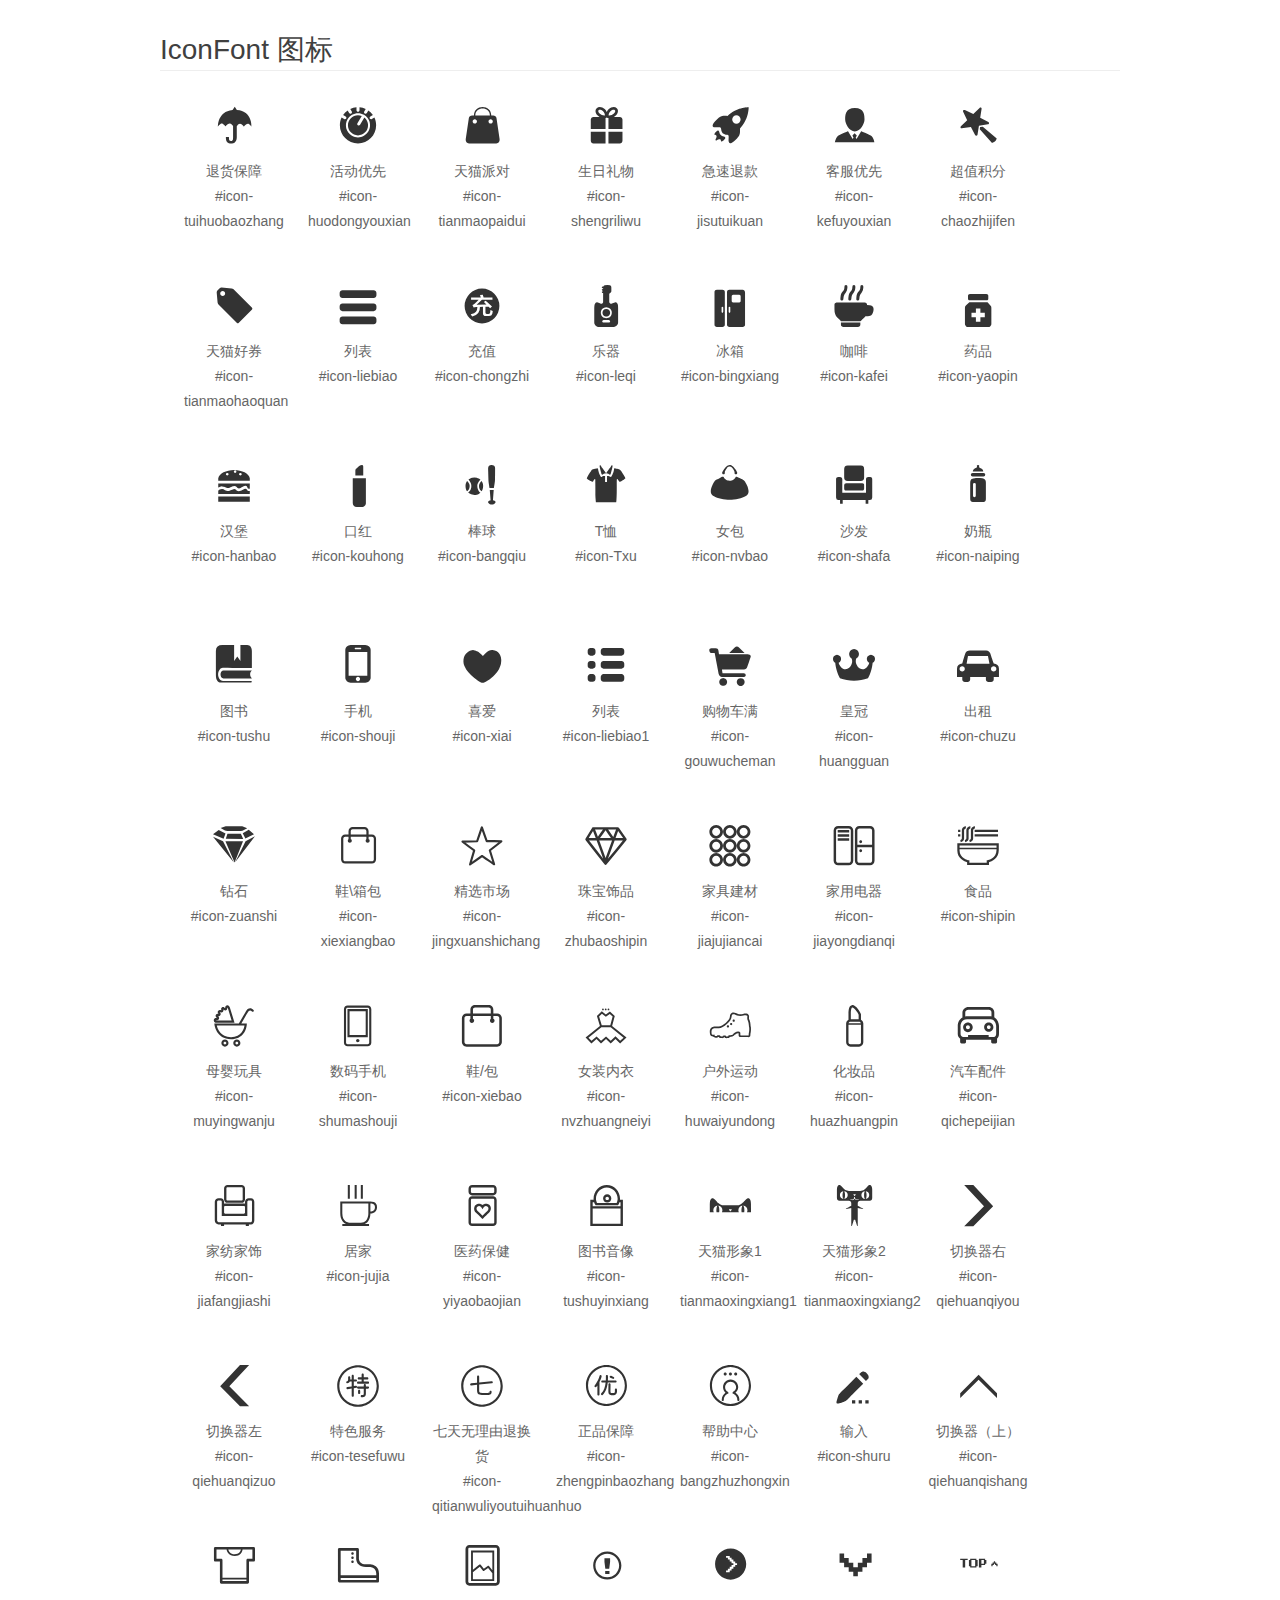
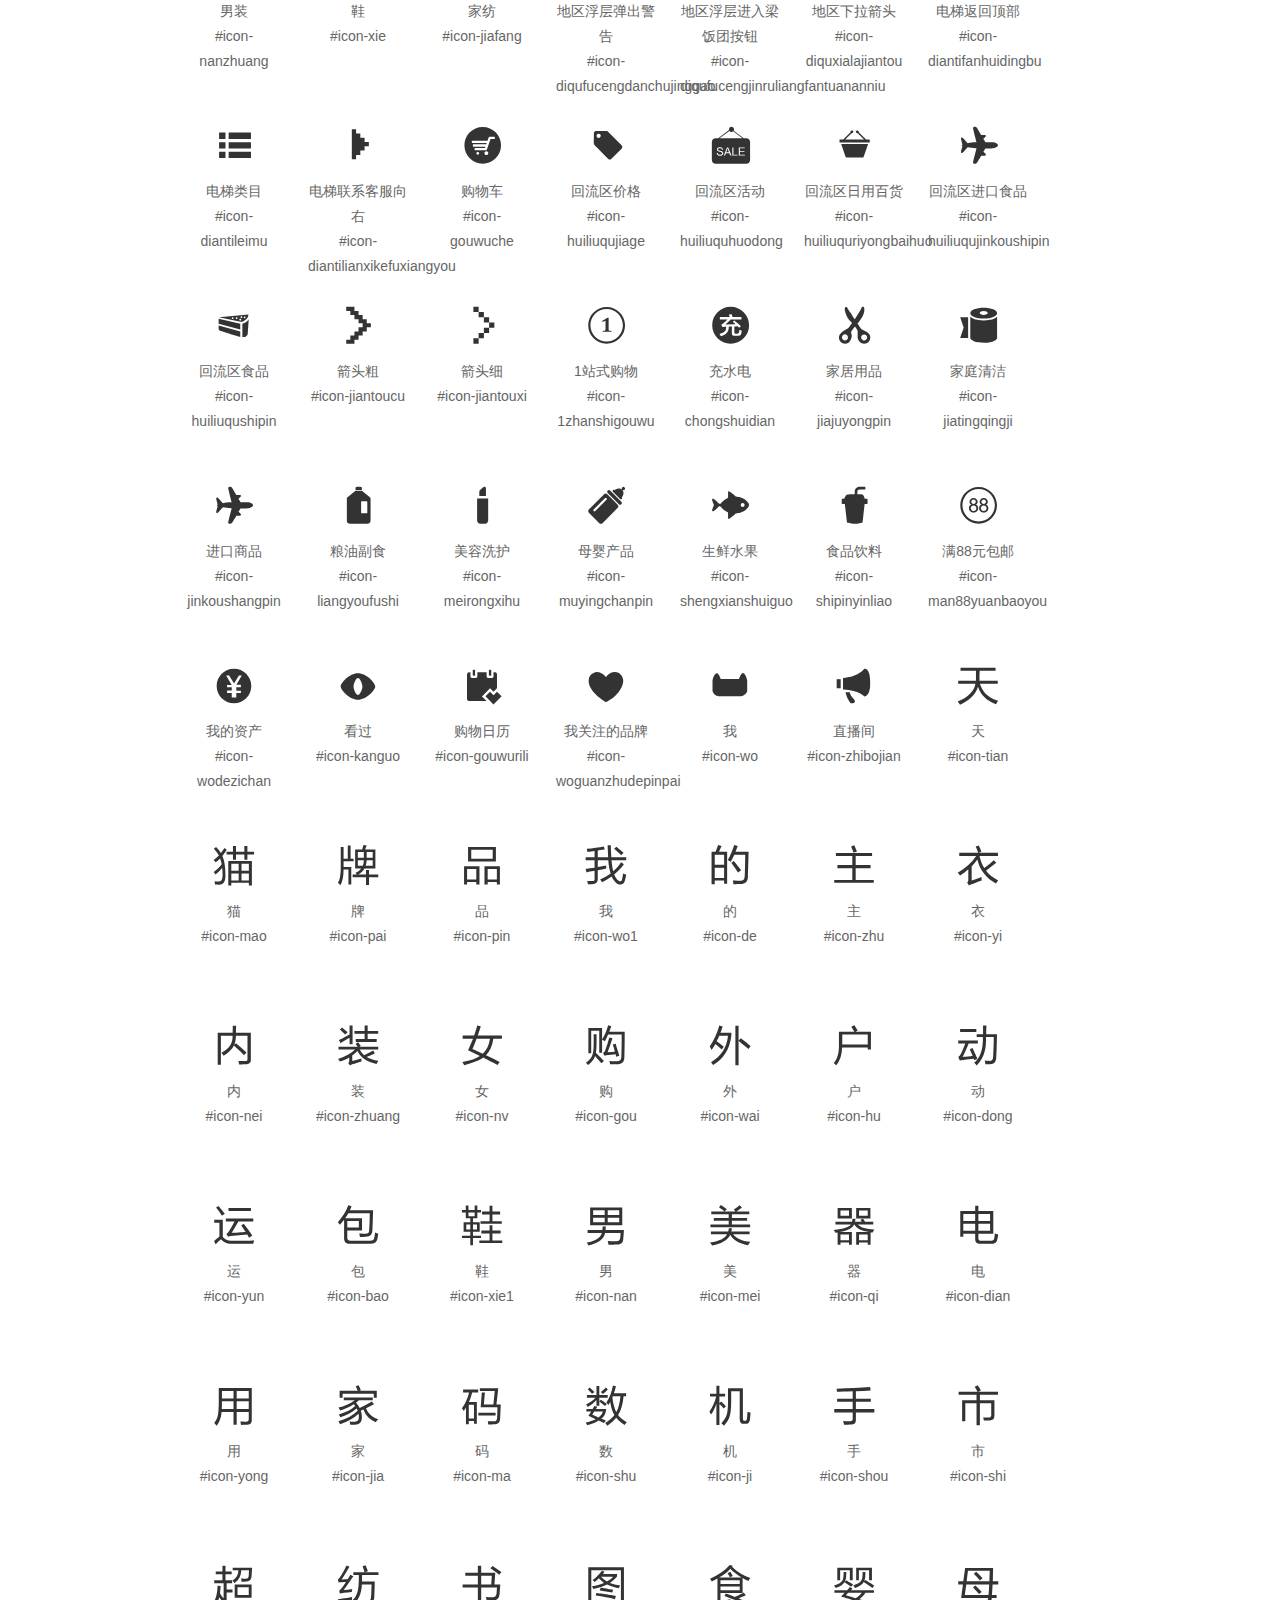
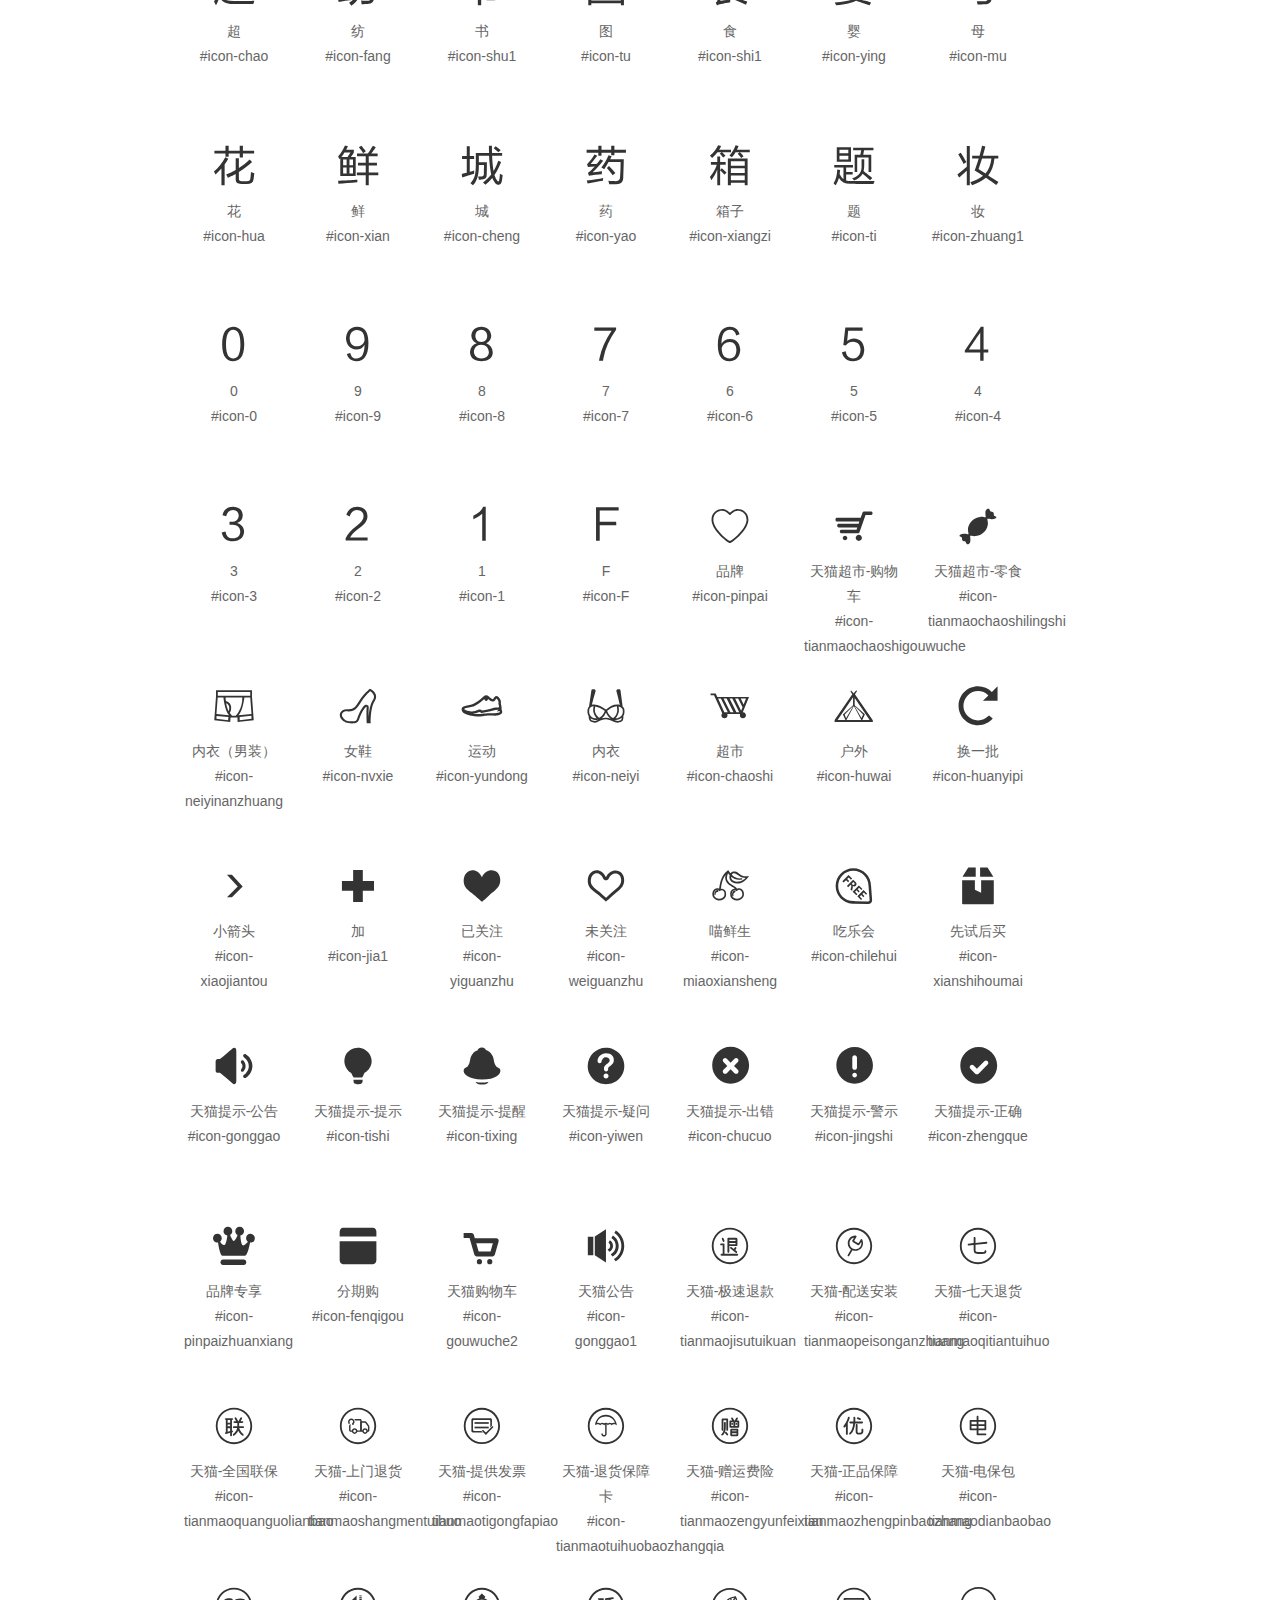
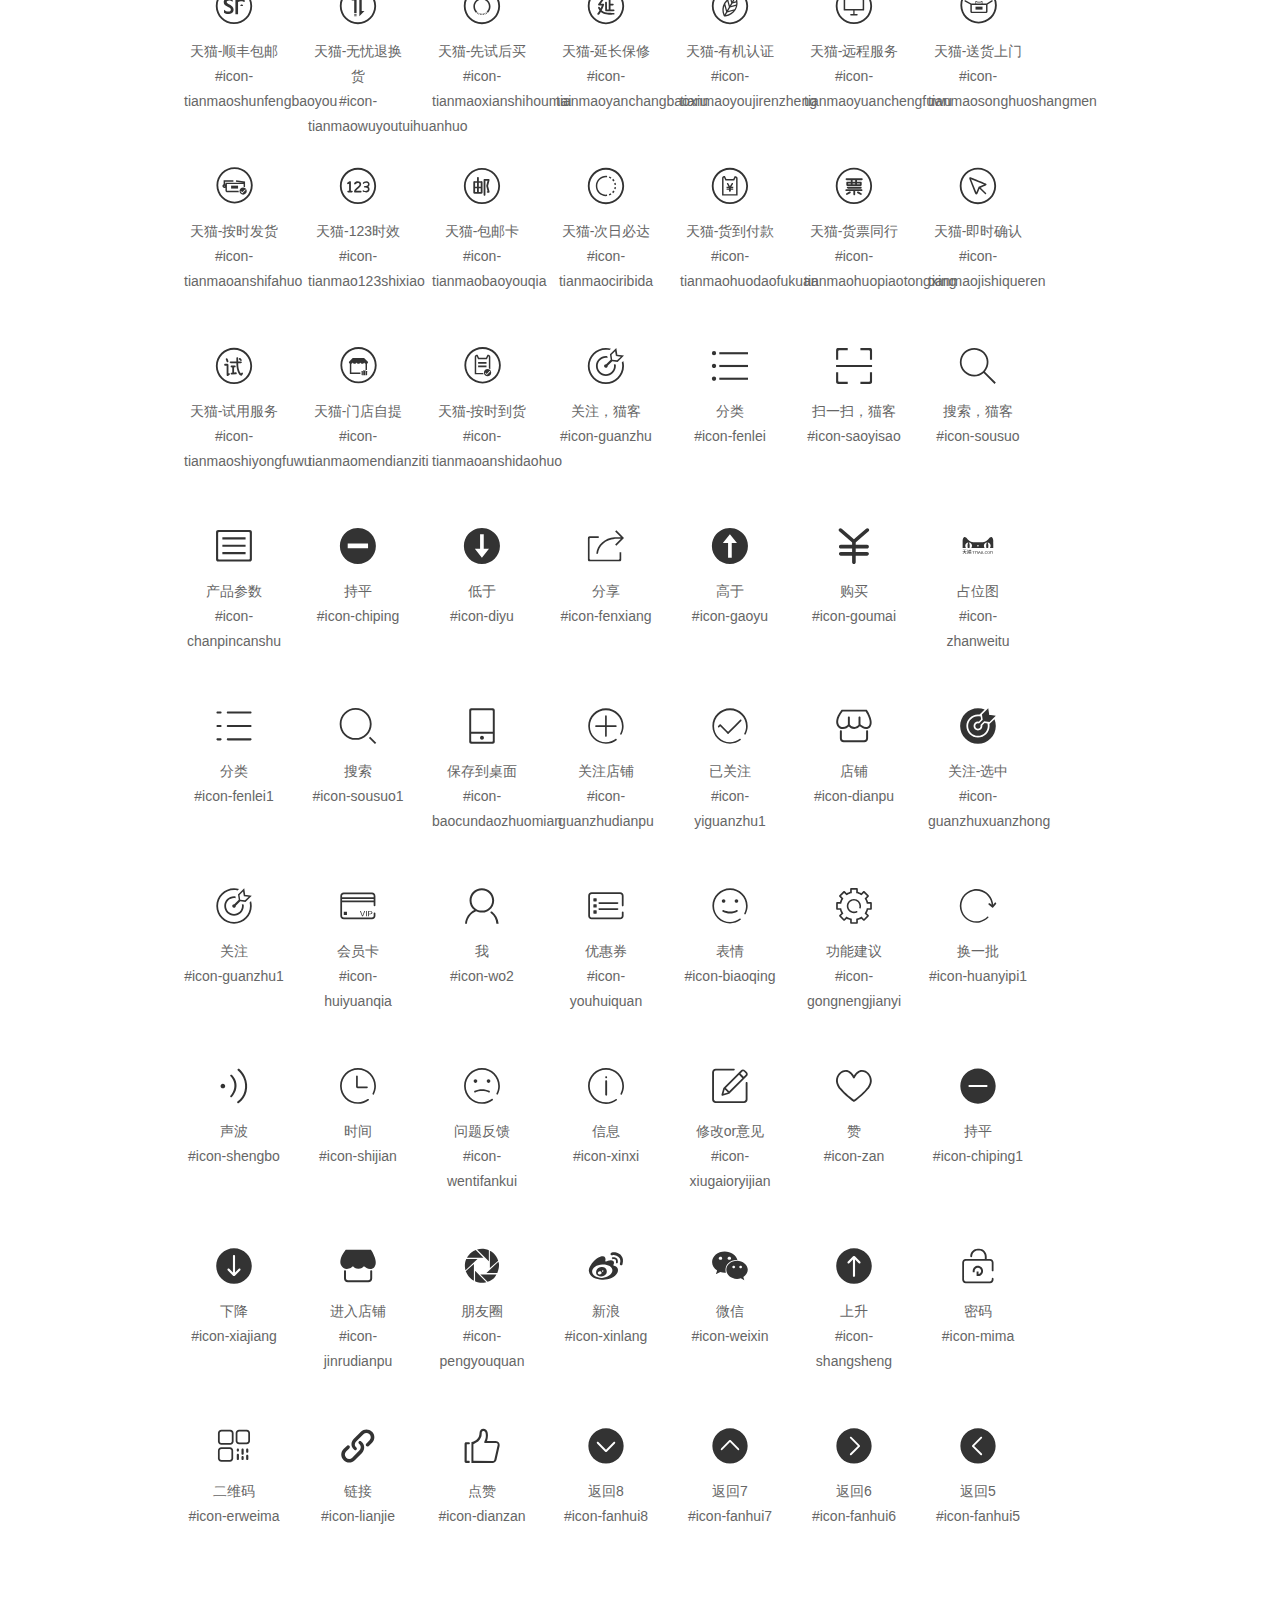
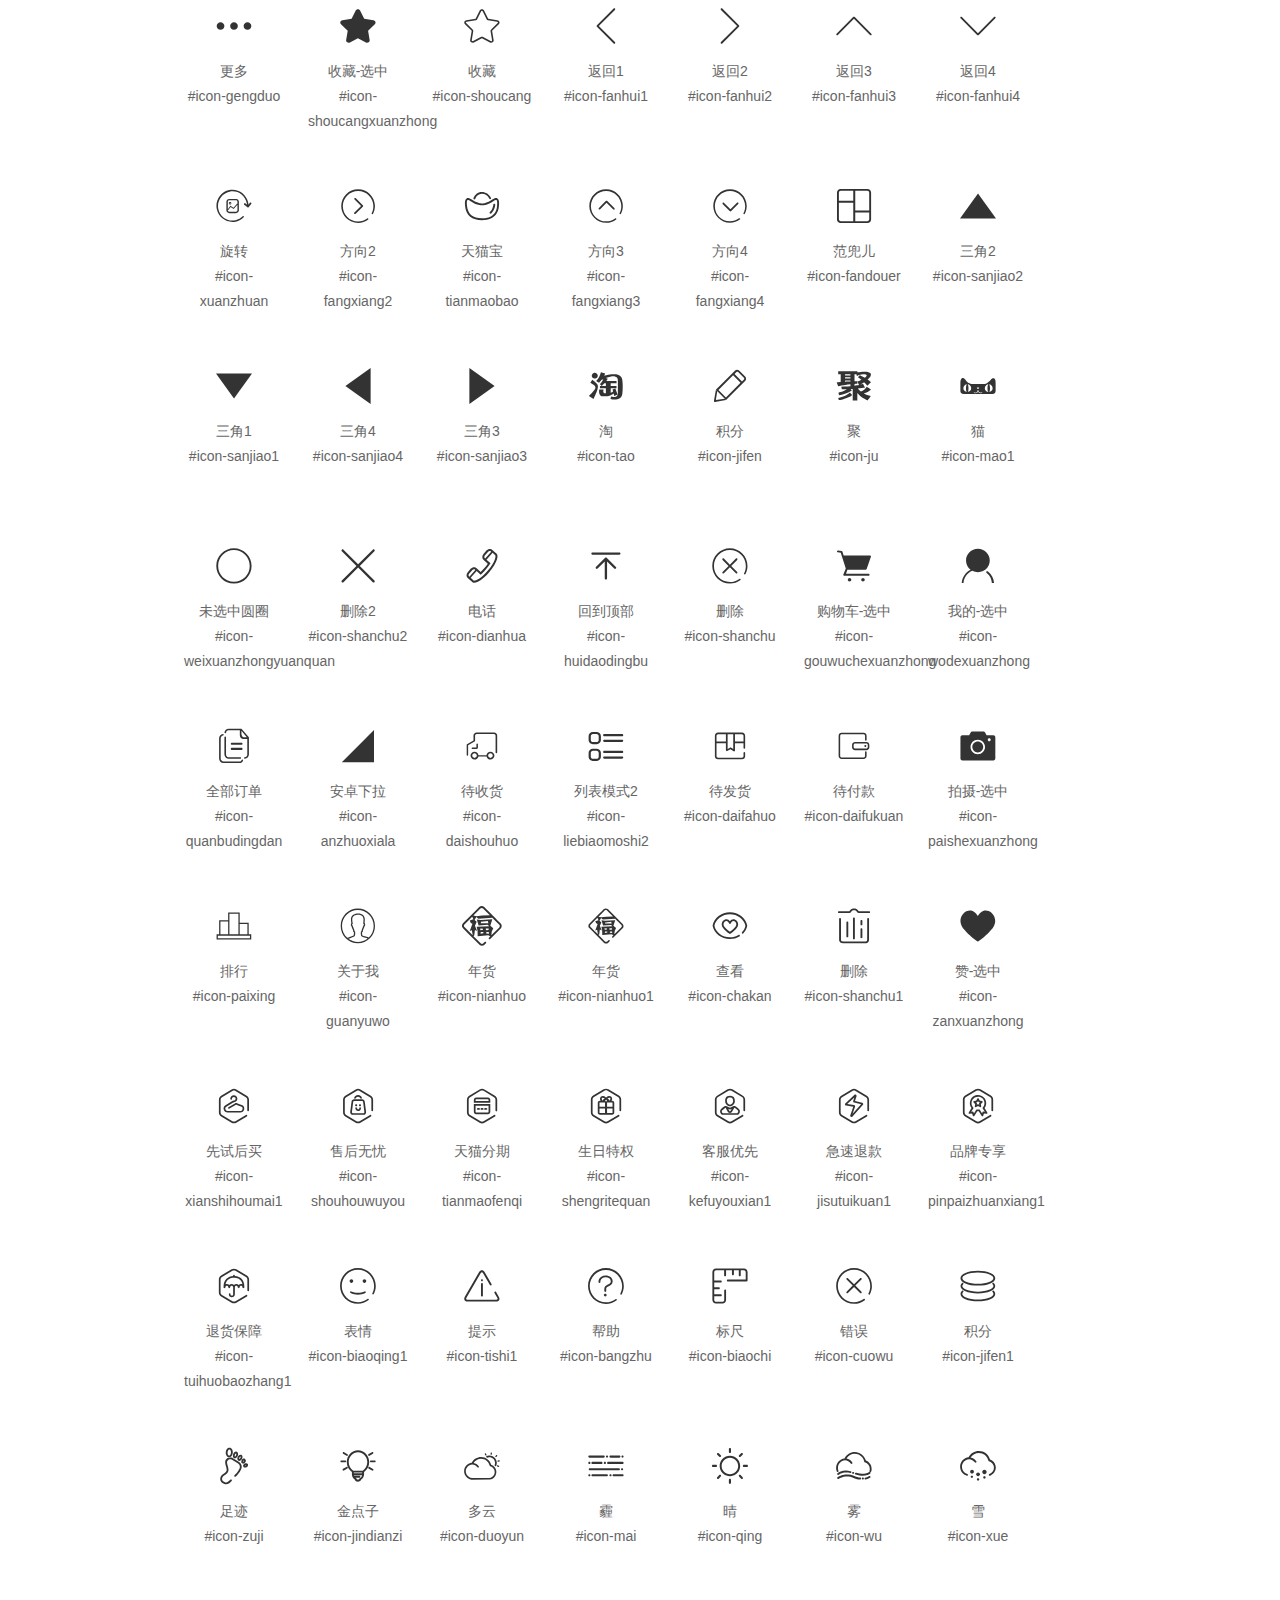
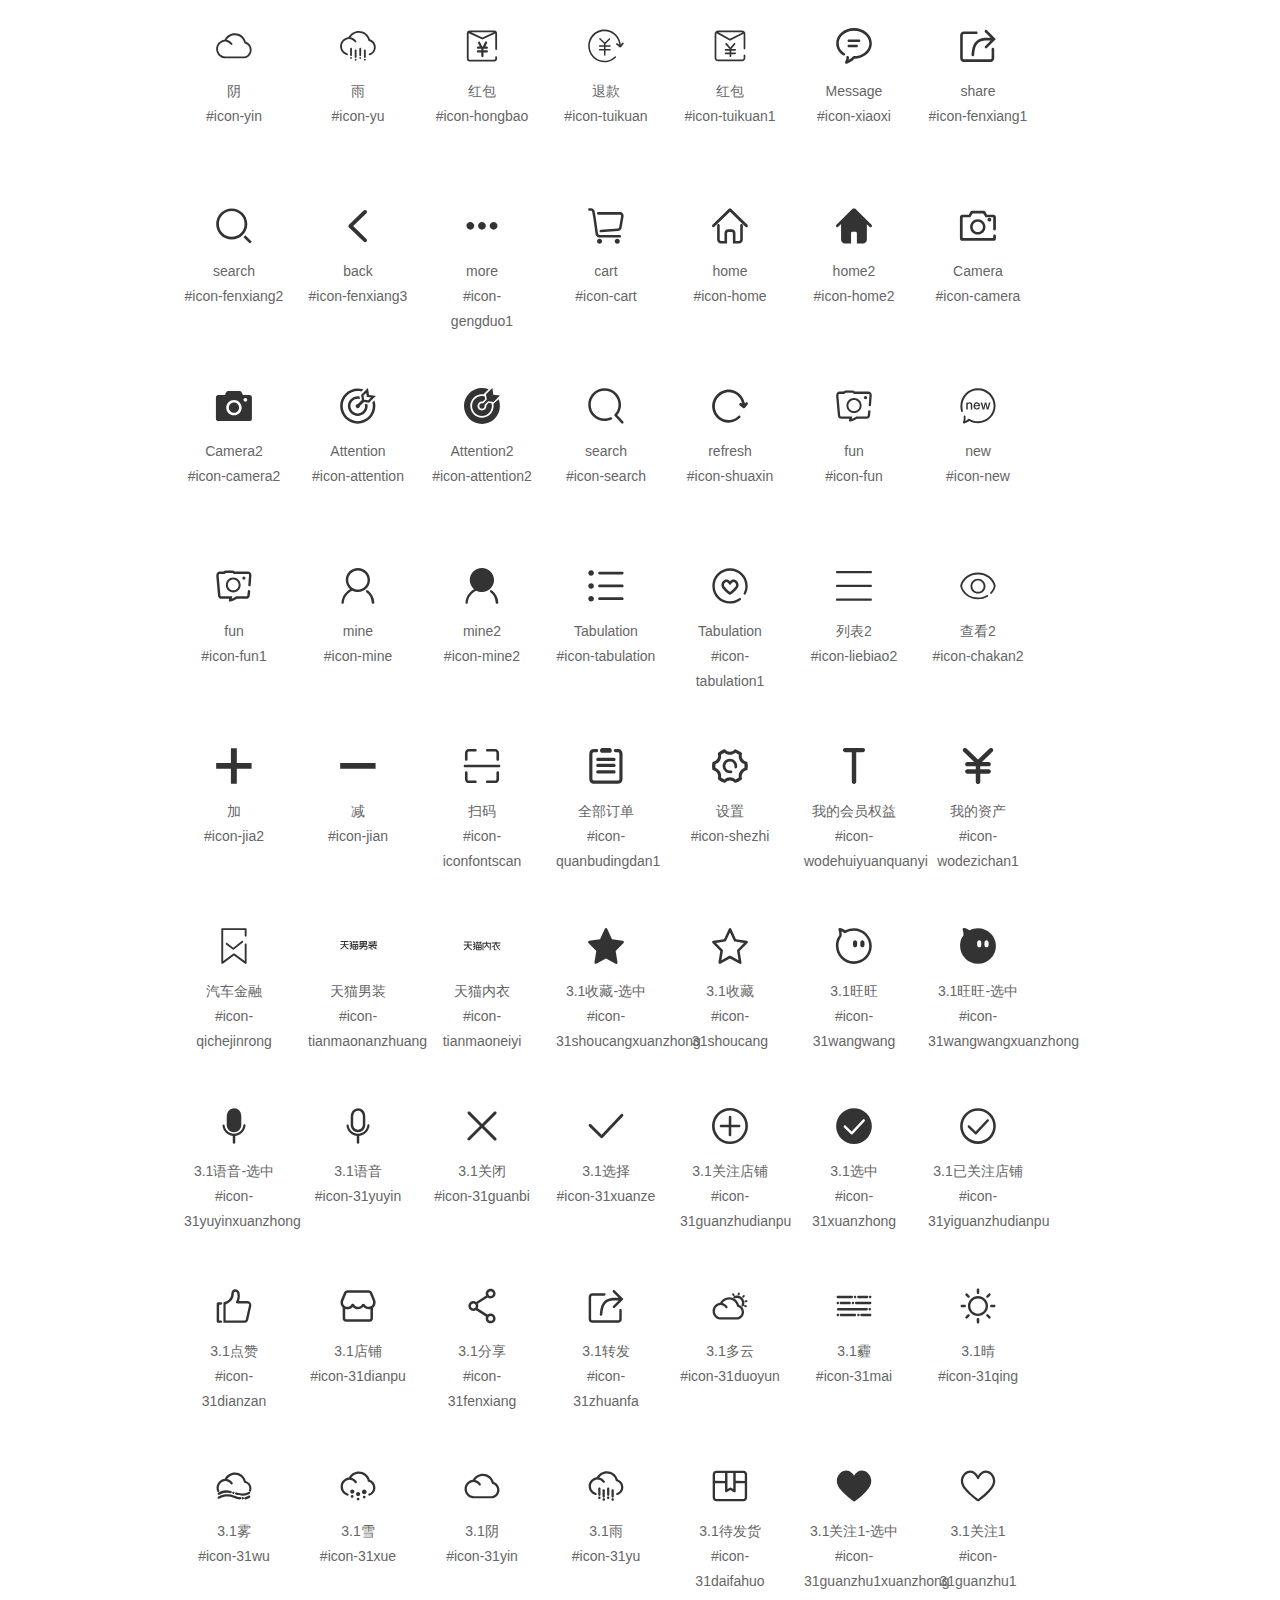
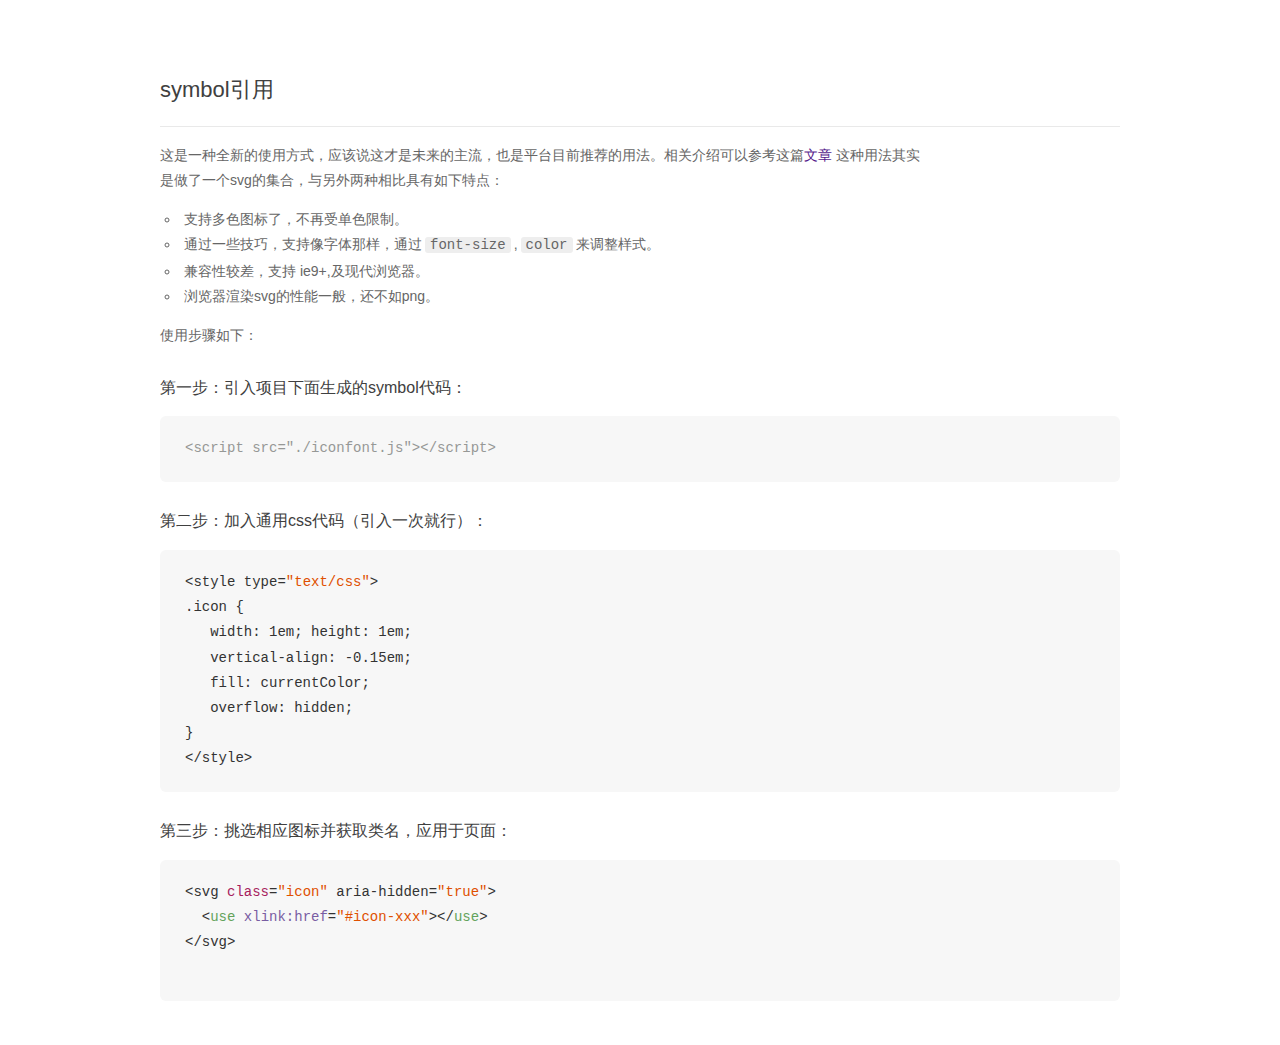
<file: albb/iconfont-3/demo_symbol.html>
<!DOCTYPE html>
<html>
<head>
    <meta charset="utf-8"/>
    <title>IconFont</title>
    <link rel="stylesheet" href="demo.css">
    <script src="iconfont.js"></script>

    <style type="text/css">
        .icon {
          /* 通过设置 font-size 来改变图标大小 */
          width: 1em; height: 1em;
          /* 图标和文字相邻时，垂直对齐 */
          vertical-align: -0.15em;
          /* 通过设置 color 来改变 SVG 的颜色/fill */
          fill: currentColor;
          /* path 和 stroke 溢出 viewBox 部分在 IE 下会显示
             normalize.css 中也包含这行 */
          overflow: hidden;
        }

    </style>
</head>
<body>
    <div class="main markdown">
        <h1>IconFont 图标</h1>
        <ul class="icon_lists clear">
            
                <li>
                    <svg class="icon" aria-hidden="true">
                        <use xlink:href="#icon-tuihuobaozhang"></use>
                    </svg>
                    <div class="name">退货保障</div>
                    <div class="fontclass">#icon-tuihuobaozhang</div>
                </li>
            
                <li>
                    <svg class="icon" aria-hidden="true">
                        <use xlink:href="#icon-huodongyouxian"></use>
                    </svg>
                    <div class="name">活动优先</div>
                    <div class="fontclass">#icon-huodongyouxian</div>
                </li>
            
                <li>
                    <svg class="icon" aria-hidden="true">
                        <use xlink:href="#icon-tianmaopaidui"></use>
                    </svg>
                    <div class="name">天猫派对</div>
                    <div class="fontclass">#icon-tianmaopaidui</div>
                </li>
            
                <li>
                    <svg class="icon" aria-hidden="true">
                        <use xlink:href="#icon-shengriliwu"></use>
                    </svg>
                    <div class="name">生日礼物</div>
                    <div class="fontclass">#icon-shengriliwu</div>
                </li>
            
                <li>
                    <svg class="icon" aria-hidden="true">
                        <use xlink:href="#icon-jisutuikuan"></use>
                    </svg>
                    <div class="name">急速退款</div>
                    <div class="fontclass">#icon-jisutuikuan</div>
                </li>
            
                <li>
                    <svg class="icon" aria-hidden="true">
                        <use xlink:href="#icon-kefuyouxian"></use>
                    </svg>
                    <div class="name">客服优先</div>
                    <div class="fontclass">#icon-kefuyouxian</div>
                </li>
            
                <li>
                    <svg class="icon" aria-hidden="true">
                        <use xlink:href="#icon-chaozhijifen"></use>
                    </svg>
                    <div class="name">超值积分</div>
                    <div class="fontclass">#icon-chaozhijifen</div>
                </li>
            
                <li>
                    <svg class="icon" aria-hidden="true">
                        <use xlink:href="#icon-tianmaohaoquan"></use>
                    </svg>
                    <div class="name">天猫好券</div>
                    <div class="fontclass">#icon-tianmaohaoquan</div>
                </li>
            
                <li>
                    <svg class="icon" aria-hidden="true">
                        <use xlink:href="#icon-liebiao"></use>
                    </svg>
                    <div class="name">列表</div>
                    <div class="fontclass">#icon-liebiao</div>
                </li>
            
                <li>
                    <svg class="icon" aria-hidden="true">
                        <use xlink:href="#icon-chongzhi"></use>
                    </svg>
                    <div class="name">充值</div>
                    <div class="fontclass">#icon-chongzhi</div>
                </li>
            
                <li>
                    <svg class="icon" aria-hidden="true">
                        <use xlink:href="#icon-leqi"></use>
                    </svg>
                    <div class="name">乐器</div>
                    <div class="fontclass">#icon-leqi</div>
                </li>
            
                <li>
                    <svg class="icon" aria-hidden="true">
                        <use xlink:href="#icon-bingxiang"></use>
                    </svg>
                    <div class="name">冰箱</div>
                    <div class="fontclass">#icon-bingxiang</div>
                </li>
            
                <li>
                    <svg class="icon" aria-hidden="true">
                        <use xlink:href="#icon-kafei"></use>
                    </svg>
                    <div class="name">咖啡</div>
                    <div class="fontclass">#icon-kafei</div>
                </li>
            
                <li>
                    <svg class="icon" aria-hidden="true">
                        <use xlink:href="#icon-yaopin"></use>
                    </svg>
                    <div class="name">药品</div>
                    <div class="fontclass">#icon-yaopin</div>
                </li>
            
                <li>
                    <svg class="icon" aria-hidden="true">
                        <use xlink:href="#icon-hanbao"></use>
                    </svg>
                    <div class="name">汉堡</div>
                    <div class="fontclass">#icon-hanbao</div>
                </li>
            
                <li>
                    <svg class="icon" aria-hidden="true">
                        <use xlink:href="#icon-kouhong"></use>
                    </svg>
                    <div class="name">口红</div>
                    <div class="fontclass">#icon-kouhong</div>
                </li>
            
                <li>
                    <svg class="icon" aria-hidden="true">
                        <use xlink:href="#icon-bangqiu"></use>
                    </svg>
                    <div class="name">棒球</div>
                    <div class="fontclass">#icon-bangqiu</div>
                </li>
            
                <li>
                    <svg class="icon" aria-hidden="true">
                        <use xlink:href="#icon-Txu"></use>
                    </svg>
                    <div class="name">T恤</div>
                    <div class="fontclass">#icon-Txu</div>
                </li>
            
                <li>
                    <svg class="icon" aria-hidden="true">
                        <use xlink:href="#icon-nvbao"></use>
                    </svg>
                    <div class="name">女包</div>
                    <div class="fontclass">#icon-nvbao</div>
                </li>
            
                <li>
                    <svg class="icon" aria-hidden="true">
                        <use xlink:href="#icon-shafa"></use>
                    </svg>
                    <div class="name">沙发</div>
                    <div class="fontclass">#icon-shafa</div>
                </li>
            
                <li>
                    <svg class="icon" aria-hidden="true">
                        <use xlink:href="#icon-naiping"></use>
                    </svg>
                    <div class="name">奶瓶</div>
                    <div class="fontclass">#icon-naiping</div>
                </li>
            
                <li>
                    <svg class="icon" aria-hidden="true">
                        <use xlink:href="#icon-tushu"></use>
                    </svg>
                    <div class="name">图书</div>
                    <div class="fontclass">#icon-tushu</div>
                </li>
            
                <li>
                    <svg class="icon" aria-hidden="true">
                        <use xlink:href="#icon-shouji"></use>
                    </svg>
                    <div class="name">手机</div>
                    <div class="fontclass">#icon-shouji</div>
                </li>
            
                <li>
                    <svg class="icon" aria-hidden="true">
                        <use xlink:href="#icon-xiai"></use>
                    </svg>
                    <div class="name">喜爱</div>
                    <div class="fontclass">#icon-xiai</div>
                </li>
            
                <li>
                    <svg class="icon" aria-hidden="true">
                        <use xlink:href="#icon-liebiao1"></use>
                    </svg>
                    <div class="name">列表</div>
                    <div class="fontclass">#icon-liebiao1</div>
                </li>
            
                <li>
                    <svg class="icon" aria-hidden="true">
                        <use xlink:href="#icon-gouwucheman"></use>
                    </svg>
                    <div class="name">购物车满</div>
                    <div class="fontclass">#icon-gouwucheman</div>
                </li>
            
                <li>
                    <svg class="icon" aria-hidden="true">
                        <use xlink:href="#icon-huangguan"></use>
                    </svg>
                    <div class="name">皇冠</div>
                    <div class="fontclass">#icon-huangguan</div>
                </li>
            
                <li>
                    <svg class="icon" aria-hidden="true">
                        <use xlink:href="#icon-chuzu"></use>
                    </svg>
                    <div class="name">出租</div>
                    <div class="fontclass">#icon-chuzu</div>
                </li>
            
                <li>
                    <svg class="icon" aria-hidden="true">
                        <use xlink:href="#icon-zuanshi"></use>
                    </svg>
                    <div class="name">钻石</div>
                    <div class="fontclass">#icon-zuanshi</div>
                </li>
            
                <li>
                    <svg class="icon" aria-hidden="true">
                        <use xlink:href="#icon-xiexiangbao"></use>
                    </svg>
                    <div class="name">鞋\箱包</div>
                    <div class="fontclass">#icon-xiexiangbao</div>
                </li>
            
                <li>
                    <svg class="icon" aria-hidden="true">
                        <use xlink:href="#icon-jingxuanshichang"></use>
                    </svg>
                    <div class="name">精选市场</div>
                    <div class="fontclass">#icon-jingxuanshichang</div>
                </li>
            
                <li>
                    <svg class="icon" aria-hidden="true">
                        <use xlink:href="#icon-zhubaoshipin"></use>
                    </svg>
                    <div class="name">珠宝饰品</div>
                    <div class="fontclass">#icon-zhubaoshipin</div>
                </li>
            
                <li>
                    <svg class="icon" aria-hidden="true">
                        <use xlink:href="#icon-jiajujiancai"></use>
                    </svg>
                    <div class="name">家具建材</div>
                    <div class="fontclass">#icon-jiajujiancai</div>
                </li>
            
                <li>
                    <svg class="icon" aria-hidden="true">
                        <use xlink:href="#icon-jiayongdianqi"></use>
                    </svg>
                    <div class="name">家用电器</div>
                    <div class="fontclass">#icon-jiayongdianqi</div>
                </li>
            
                <li>
                    <svg class="icon" aria-hidden="true">
                        <use xlink:href="#icon-shipin"></use>
                    </svg>
                    <div class="name">食品</div>
                    <div class="fontclass">#icon-shipin</div>
                </li>
            
                <li>
                    <svg class="icon" aria-hidden="true">
                        <use xlink:href="#icon-muyingwanju"></use>
                    </svg>
                    <div class="name">母婴玩具</div>
                    <div class="fontclass">#icon-muyingwanju</div>
                </li>
            
                <li>
                    <svg class="icon" aria-hidden="true">
                        <use xlink:href="#icon-shumashouji"></use>
                    </svg>
                    <div class="name">数码手机</div>
                    <div class="fontclass">#icon-shumashouji</div>
                </li>
            
                <li>
                    <svg class="icon" aria-hidden="true">
                        <use xlink:href="#icon-xiebao"></use>
                    </svg>
                    <div class="name">鞋/包</div>
                    <div class="fontclass">#icon-xiebao</div>
                </li>
            
                <li>
                    <svg class="icon" aria-hidden="true">
                        <use xlink:href="#icon-nvzhuangneiyi"></use>
                    </svg>
                    <div class="name">女装内衣</div>
                    <div class="fontclass">#icon-nvzhuangneiyi</div>
                </li>
            
                <li>
                    <svg class="icon" aria-hidden="true">
                        <use xlink:href="#icon-huwaiyundong"></use>
                    </svg>
                    <div class="name">户外运动</div>
                    <div class="fontclass">#icon-huwaiyundong</div>
                </li>
            
                <li>
                    <svg class="icon" aria-hidden="true">
                        <use xlink:href="#icon-huazhuangpin"></use>
                    </svg>
                    <div class="name">化妆品</div>
                    <div class="fontclass">#icon-huazhuangpin</div>
                </li>
            
                <li>
                    <svg class="icon" aria-hidden="true">
                        <use xlink:href="#icon-qichepeijian"></use>
                    </svg>
                    <div class="name">汽车配件</div>
                    <div class="fontclass">#icon-qichepeijian</div>
                </li>
            
                <li>
                    <svg class="icon" aria-hidden="true">
                        <use xlink:href="#icon-jiafangjiashi"></use>
                    </svg>
                    <div class="name">家纺家饰</div>
                    <div class="fontclass">#icon-jiafangjiashi</div>
                </li>
            
                <li>
                    <svg class="icon" aria-hidden="true">
                        <use xlink:href="#icon-jujia"></use>
                    </svg>
                    <div class="name">居家</div>
                    <div class="fontclass">#icon-jujia</div>
                </li>
            
                <li>
                    <svg class="icon" aria-hidden="true">
                        <use xlink:href="#icon-yiyaobaojian"></use>
                    </svg>
                    <div class="name">医药保健</div>
                    <div class="fontclass">#icon-yiyaobaojian</div>
                </li>
            
                <li>
                    <svg class="icon" aria-hidden="true">
                        <use xlink:href="#icon-tushuyinxiang"></use>
                    </svg>
                    <div class="name">图书音像</div>
                    <div class="fontclass">#icon-tushuyinxiang</div>
                </li>
            
                <li>
                    <svg class="icon" aria-hidden="true">
                        <use xlink:href="#icon-tianmaoxingxiang1"></use>
                    </svg>
                    <div class="name">天猫形象1</div>
                    <div class="fontclass">#icon-tianmaoxingxiang1</div>
                </li>
            
                <li>
                    <svg class="icon" aria-hidden="true">
                        <use xlink:href="#icon-tianmaoxingxiang2"></use>
                    </svg>
                    <div class="name">天猫形象2</div>
                    <div class="fontclass">#icon-tianmaoxingxiang2</div>
                </li>
            
                <li>
                    <svg class="icon" aria-hidden="true">
                        <use xlink:href="#icon-qiehuanqiyou"></use>
                    </svg>
                    <div class="name">切换器右</div>
                    <div class="fontclass">#icon-qiehuanqiyou</div>
                </li>
            
                <li>
                    <svg class="icon" aria-hidden="true">
                        <use xlink:href="#icon-qiehuanqizuo"></use>
                    </svg>
                    <div class="name">切换器左</div>
                    <div class="fontclass">#icon-qiehuanqizuo</div>
                </li>
            
                <li>
                    <svg class="icon" aria-hidden="true">
                        <use xlink:href="#icon-tesefuwu"></use>
                    </svg>
                    <div class="name">特色服务</div>
                    <div class="fontclass">#icon-tesefuwu</div>
                </li>
            
                <li>
                    <svg class="icon" aria-hidden="true">
                        <use xlink:href="#icon-qitianwuliyoutuihuanhuo"></use>
                    </svg>
                    <div class="name">七天无理由退换货</div>
                    <div class="fontclass">#icon-qitianwuliyoutuihuanhuo</div>
                </li>
            
                <li>
                    <svg class="icon" aria-hidden="true">
                        <use xlink:href="#icon-zhengpinbaozhang"></use>
                    </svg>
                    <div class="name">正品保障</div>
                    <div class="fontclass">#icon-zhengpinbaozhang</div>
                </li>
            
                <li>
                    <svg class="icon" aria-hidden="true">
                        <use xlink:href="#icon-bangzhuzhongxin"></use>
                    </svg>
                    <div class="name">帮助中心</div>
                    <div class="fontclass">#icon-bangzhuzhongxin</div>
                </li>
            
                <li>
                    <svg class="icon" aria-hidden="true">
                        <use xlink:href="#icon-shuru"></use>
                    </svg>
                    <div class="name">输入</div>
                    <div class="fontclass">#icon-shuru</div>
                </li>
            
                <li>
                    <svg class="icon" aria-hidden="true">
                        <use xlink:href="#icon-qiehuanqishang"></use>
                    </svg>
                    <div class="name">切换器（上）</div>
                    <div class="fontclass">#icon-qiehuanqishang</div>
                </li>
            
                <li>
                    <svg class="icon" aria-hidden="true">
                        <use xlink:href="#icon-nanzhuang"></use>
                    </svg>
                    <div class="name">男装</div>
                    <div class="fontclass">#icon-nanzhuang</div>
                </li>
            
                <li>
                    <svg class="icon" aria-hidden="true">
                        <use xlink:href="#icon-xie"></use>
                    </svg>
                    <div class="name">鞋</div>
                    <div class="fontclass">#icon-xie</div>
                </li>
            
                <li>
                    <svg class="icon" aria-hidden="true">
                        <use xlink:href="#icon-jiafang"></use>
                    </svg>
                    <div class="name">家纺</div>
                    <div class="fontclass">#icon-jiafang</div>
                </li>
            
                <li>
                    <svg class="icon" aria-hidden="true">
                        <use xlink:href="#icon-diqufucengdanchujinggao"></use>
                    </svg>
                    <div class="name">地区浮层弹出警告</div>
                    <div class="fontclass">#icon-diqufucengdanchujinggao</div>
                </li>
            
                <li>
                    <svg class="icon" aria-hidden="true">
                        <use xlink:href="#icon-diqufucengjinruliangfantuananniu"></use>
                    </svg>
                    <div class="name">地区浮层进入梁饭团按钮</div>
                    <div class="fontclass">#icon-diqufucengjinruliangfantuananniu</div>
                </li>
            
                <li>
                    <svg class="icon" aria-hidden="true">
                        <use xlink:href="#icon-diquxialajiantou"></use>
                    </svg>
                    <div class="name">地区下拉箭头</div>
                    <div class="fontclass">#icon-diquxialajiantou</div>
                </li>
            
                <li>
                    <svg class="icon" aria-hidden="true">
                        <use xlink:href="#icon-diantifanhuidingbu"></use>
                    </svg>
                    <div class="name">电梯返回顶部</div>
                    <div class="fontclass">#icon-diantifanhuidingbu</div>
                </li>
            
                <li>
                    <svg class="icon" aria-hidden="true">
                        <use xlink:href="#icon-diantileimu"></use>
                    </svg>
                    <div class="name">电梯类目</div>
                    <div class="fontclass">#icon-diantileimu</div>
                </li>
            
                <li>
                    <svg class="icon" aria-hidden="true">
                        <use xlink:href="#icon-diantilianxikefuxiangyou"></use>
                    </svg>
                    <div class="name">电梯联系客服向右</div>
                    <div class="fontclass">#icon-diantilianxikefuxiangyou</div>
                </li>
            
                <li>
                    <svg class="icon" aria-hidden="true">
                        <use xlink:href="#icon-gouwuche"></use>
                    </svg>
                    <div class="name">购物车</div>
                    <div class="fontclass">#icon-gouwuche</div>
                </li>
            
                <li>
                    <svg class="icon" aria-hidden="true">
                        <use xlink:href="#icon-huiliuqujiage"></use>
                    </svg>
                    <div class="name">回流区价格</div>
                    <div class="fontclass">#icon-huiliuqujiage</div>
                </li>
            
                <li>
                    <svg class="icon" aria-hidden="true">
                        <use xlink:href="#icon-huiliuquhuodong"></use>
                    </svg>
                    <div class="name">回流区活动</div>
                    <div class="fontclass">#icon-huiliuquhuodong</div>
                </li>
            
                <li>
                    <svg class="icon" aria-hidden="true">
                        <use xlink:href="#icon-huiliuquriyongbaihuo"></use>
                    </svg>
                    <div class="name">回流区日用百货</div>
                    <div class="fontclass">#icon-huiliuquriyongbaihuo</div>
                </li>
            
                <li>
                    <svg class="icon" aria-hidden="true">
                        <use xlink:href="#icon-huiliuqujinkoushipin"></use>
                    </svg>
                    <div class="name">回流区进口食品</div>
                    <div class="fontclass">#icon-huiliuqujinkoushipin</div>
                </li>
            
                <li>
                    <svg class="icon" aria-hidden="true">
                        <use xlink:href="#icon-huiliuqushipin"></use>
                    </svg>
                    <div class="name">回流区食品</div>
                    <div class="fontclass">#icon-huiliuqushipin</div>
                </li>
            
                <li>
                    <svg class="icon" aria-hidden="true">
                        <use xlink:href="#icon-jiantoucu"></use>
                    </svg>
                    <div class="name">箭头粗</div>
                    <div class="fontclass">#icon-jiantoucu</div>
                </li>
            
                <li>
                    <svg class="icon" aria-hidden="true">
                        <use xlink:href="#icon-jiantouxi"></use>
                    </svg>
                    <div class="name">箭头细</div>
                    <div class="fontclass">#icon-jiantouxi</div>
                </li>
            
                <li>
                    <svg class="icon" aria-hidden="true">
                        <use xlink:href="#icon-1zhanshigouwu"></use>
                    </svg>
                    <div class="name">1站式购物</div>
                    <div class="fontclass">#icon-1zhanshigouwu</div>
                </li>
            
                <li>
                    <svg class="icon" aria-hidden="true">
                        <use xlink:href="#icon-chongshuidian"></use>
                    </svg>
                    <div class="name">充水电</div>
                    <div class="fontclass">#icon-chongshuidian</div>
                </li>
            
                <li>
                    <svg class="icon" aria-hidden="true">
                        <use xlink:href="#icon-jiajuyongpin"></use>
                    </svg>
                    <div class="name">家居用品</div>
                    <div class="fontclass">#icon-jiajuyongpin</div>
                </li>
            
                <li>
                    <svg class="icon" aria-hidden="true">
                        <use xlink:href="#icon-jiatingqingji"></use>
                    </svg>
                    <div class="name">家庭清洁</div>
                    <div class="fontclass">#icon-jiatingqingji</div>
                </li>
            
                <li>
                    <svg class="icon" aria-hidden="true">
                        <use xlink:href="#icon-jinkoushangpin"></use>
                    </svg>
                    <div class="name">进口商品</div>
                    <div class="fontclass">#icon-jinkoushangpin</div>
                </li>
            
                <li>
                    <svg class="icon" aria-hidden="true">
                        <use xlink:href="#icon-liangyoufushi"></use>
                    </svg>
                    <div class="name">粮油副食</div>
                    <div class="fontclass">#icon-liangyoufushi</div>
                </li>
            
                <li>
                    <svg class="icon" aria-hidden="true">
                        <use xlink:href="#icon-meirongxihu"></use>
                    </svg>
                    <div class="name">美容洗护</div>
                    <div class="fontclass">#icon-meirongxihu</div>
                </li>
            
                <li>
                    <svg class="icon" aria-hidden="true">
                        <use xlink:href="#icon-muyingchanpin"></use>
                    </svg>
                    <div class="name">母婴产品</div>
                    <div class="fontclass">#icon-muyingchanpin</div>
                </li>
            
                <li>
                    <svg class="icon" aria-hidden="true">
                        <use xlink:href="#icon-shengxianshuiguo"></use>
                    </svg>
                    <div class="name">生鲜水果</div>
                    <div class="fontclass">#icon-shengxianshuiguo</div>
                </li>
            
                <li>
                    <svg class="icon" aria-hidden="true">
                        <use xlink:href="#icon-shipinyinliao"></use>
                    </svg>
                    <div class="name">食品饮料</div>
                    <div class="fontclass">#icon-shipinyinliao</div>
                </li>
            
                <li>
                    <svg class="icon" aria-hidden="true">
                        <use xlink:href="#icon-man88yuanbaoyou"></use>
                    </svg>
                    <div class="name">满88元包邮</div>
                    <div class="fontclass">#icon-man88yuanbaoyou</div>
                </li>
            
                <li>
                    <svg class="icon" aria-hidden="true">
                        <use xlink:href="#icon-wodezichan"></use>
                    </svg>
                    <div class="name">我的资产</div>
                    <div class="fontclass">#icon-wodezichan</div>
                </li>
            
                <li>
                    <svg class="icon" aria-hidden="true">
                        <use xlink:href="#icon-kanguo"></use>
                    </svg>
                    <div class="name">看过</div>
                    <div class="fontclass">#icon-kanguo</div>
                </li>
            
                <li>
                    <svg class="icon" aria-hidden="true">
                        <use xlink:href="#icon-gouwurili"></use>
                    </svg>
                    <div class="name">购物日历</div>
                    <div class="fontclass">#icon-gouwurili</div>
                </li>
            
                <li>
                    <svg class="icon" aria-hidden="true">
                        <use xlink:href="#icon-woguanzhudepinpai"></use>
                    </svg>
                    <div class="name">我关注的品牌</div>
                    <div class="fontclass">#icon-woguanzhudepinpai</div>
                </li>
            
                <li>
                    <svg class="icon" aria-hidden="true">
                        <use xlink:href="#icon-wo"></use>
                    </svg>
                    <div class="name">我</div>
                    <div class="fontclass">#icon-wo</div>
                </li>
            
                <li>
                    <svg class="icon" aria-hidden="true">
                        <use xlink:href="#icon-zhibojian"></use>
                    </svg>
                    <div class="name">直播间</div>
                    <div class="fontclass">#icon-zhibojian</div>
                </li>
            
                <li>
                    <svg class="icon" aria-hidden="true">
                        <use xlink:href="#icon-tian"></use>
                    </svg>
                    <div class="name">天</div>
                    <div class="fontclass">#icon-tian</div>
                </li>
            
                <li>
                    <svg class="icon" aria-hidden="true">
                        <use xlink:href="#icon-mao"></use>
                    </svg>
                    <div class="name">猫</div>
                    <div class="fontclass">#icon-mao</div>
                </li>
            
                <li>
                    <svg class="icon" aria-hidden="true">
                        <use xlink:href="#icon-pai"></use>
                    </svg>
                    <div class="name">牌</div>
                    <div class="fontclass">#icon-pai</div>
                </li>
            
                <li>
                    <svg class="icon" aria-hidden="true">
                        <use xlink:href="#icon-pin"></use>
                    </svg>
                    <div class="name">品</div>
                    <div class="fontclass">#icon-pin</div>
                </li>
            
                <li>
                    <svg class="icon" aria-hidden="true">
                        <use xlink:href="#icon-wo1"></use>
                    </svg>
                    <div class="name">我</div>
                    <div class="fontclass">#icon-wo1</div>
                </li>
            
                <li>
                    <svg class="icon" aria-hidden="true">
                        <use xlink:href="#icon-de"></use>
                    </svg>
                    <div class="name">的</div>
                    <div class="fontclass">#icon-de</div>
                </li>
            
                <li>
                    <svg class="icon" aria-hidden="true">
                        <use xlink:href="#icon-zhu"></use>
                    </svg>
                    <div class="name">主</div>
                    <div class="fontclass">#icon-zhu</div>
                </li>
            
                <li>
                    <svg class="icon" aria-hidden="true">
                        <use xlink:href="#icon-yi"></use>
                    </svg>
                    <div class="name">衣</div>
                    <div class="fontclass">#icon-yi</div>
                </li>
            
                <li>
                    <svg class="icon" aria-hidden="true">
                        <use xlink:href="#icon-nei"></use>
                    </svg>
                    <div class="name">内</div>
                    <div class="fontclass">#icon-nei</div>
                </li>
            
                <li>
                    <svg class="icon" aria-hidden="true">
                        <use xlink:href="#icon-zhuang"></use>
                    </svg>
                    <div class="name">装</div>
                    <div class="fontclass">#icon-zhuang</div>
                </li>
            
                <li>
                    <svg class="icon" aria-hidden="true">
                        <use xlink:href="#icon-nv"></use>
                    </svg>
                    <div class="name">女</div>
                    <div class="fontclass">#icon-nv</div>
                </li>
            
                <li>
                    <svg class="icon" aria-hidden="true">
                        <use xlink:href="#icon-gou"></use>
                    </svg>
                    <div class="name">购</div>
                    <div class="fontclass">#icon-gou</div>
                </li>
            
                <li>
                    <svg class="icon" aria-hidden="true">
                        <use xlink:href="#icon-wai"></use>
                    </svg>
                    <div class="name">外</div>
                    <div class="fontclass">#icon-wai</div>
                </li>
            
                <li>
                    <svg class="icon" aria-hidden="true">
                        <use xlink:href="#icon-hu"></use>
                    </svg>
                    <div class="name">户</div>
                    <div class="fontclass">#icon-hu</div>
                </li>
            
                <li>
                    <svg class="icon" aria-hidden="true">
                        <use xlink:href="#icon-dong"></use>
                    </svg>
                    <div class="name">动</div>
                    <div class="fontclass">#icon-dong</div>
                </li>
            
                <li>
                    <svg class="icon" aria-hidden="true">
                        <use xlink:href="#icon-yun"></use>
                    </svg>
                    <div class="name">运</div>
                    <div class="fontclass">#icon-yun</div>
                </li>
            
                <li>
                    <svg class="icon" aria-hidden="true">
                        <use xlink:href="#icon-bao"></use>
                    </svg>
                    <div class="name">包</div>
                    <div class="fontclass">#icon-bao</div>
                </li>
            
                <li>
                    <svg class="icon" aria-hidden="true">
                        <use xlink:href="#icon-xie1"></use>
                    </svg>
                    <div class="name">鞋</div>
                    <div class="fontclass">#icon-xie1</div>
                </li>
            
                <li>
                    <svg class="icon" aria-hidden="true">
                        <use xlink:href="#icon-nan"></use>
                    </svg>
                    <div class="name">男</div>
                    <div class="fontclass">#icon-nan</div>
                </li>
            
                <li>
                    <svg class="icon" aria-hidden="true">
                        <use xlink:href="#icon-mei"></use>
                    </svg>
                    <div class="name">美</div>
                    <div class="fontclass">#icon-mei</div>
                </li>
            
                <li>
                    <svg class="icon" aria-hidden="true">
                        <use xlink:href="#icon-qi"></use>
                    </svg>
                    <div class="name">器</div>
                    <div class="fontclass">#icon-qi</div>
                </li>
            
                <li>
                    <svg class="icon" aria-hidden="true">
                        <use xlink:href="#icon-dian"></use>
                    </svg>
                    <div class="name">电</div>
                    <div class="fontclass">#icon-dian</div>
                </li>
            
                <li>
                    <svg class="icon" aria-hidden="true">
                        <use xlink:href="#icon-yong"></use>
                    </svg>
                    <div class="name">用</div>
                    <div class="fontclass">#icon-yong</div>
                </li>
            
                <li>
                    <svg class="icon" aria-hidden="true">
                        <use xlink:href="#icon-jia"></use>
                    </svg>
                    <div class="name">家</div>
                    <div class="fontclass">#icon-jia</div>
                </li>
            
                <li>
                    <svg class="icon" aria-hidden="true">
                        <use xlink:href="#icon-ma"></use>
                    </svg>
                    <div class="name">码</div>
                    <div class="fontclass">#icon-ma</div>
                </li>
            
                <li>
                    <svg class="icon" aria-hidden="true">
                        <use xlink:href="#icon-shu"></use>
                    </svg>
                    <div class="name">数</div>
                    <div class="fontclass">#icon-shu</div>
                </li>
            
                <li>
                    <svg class="icon" aria-hidden="true">
                        <use xlink:href="#icon-ji"></use>
                    </svg>
                    <div class="name">机</div>
                    <div class="fontclass">#icon-ji</div>
                </li>
            
                <li>
                    <svg class="icon" aria-hidden="true">
                        <use xlink:href="#icon-shou"></use>
                    </svg>
                    <div class="name">手</div>
                    <div class="fontclass">#icon-shou</div>
                </li>
            
                <li>
                    <svg class="icon" aria-hidden="true">
                        <use xlink:href="#icon-shi"></use>
                    </svg>
                    <div class="name">市</div>
                    <div class="fontclass">#icon-shi</div>
                </li>
            
                <li>
                    <svg class="icon" aria-hidden="true">
                        <use xlink:href="#icon-chao"></use>
                    </svg>
                    <div class="name">超</div>
                    <div class="fontclass">#icon-chao</div>
                </li>
            
                <li>
                    <svg class="icon" aria-hidden="true">
                        <use xlink:href="#icon-fang"></use>
                    </svg>
                    <div class="name">纺</div>
                    <div class="fontclass">#icon-fang</div>
                </li>
            
                <li>
                    <svg class="icon" aria-hidden="true">
                        <use xlink:href="#icon-shu1"></use>
                    </svg>
                    <div class="name">书</div>
                    <div class="fontclass">#icon-shu1</div>
                </li>
            
                <li>
                    <svg class="icon" aria-hidden="true">
                        <use xlink:href="#icon-tu"></use>
                    </svg>
                    <div class="name">图</div>
                    <div class="fontclass">#icon-tu</div>
                </li>
            
                <li>
                    <svg class="icon" aria-hidden="true">
                        <use xlink:href="#icon-shi1"></use>
                    </svg>
                    <div class="name">食</div>
                    <div class="fontclass">#icon-shi1</div>
                </li>
            
                <li>
                    <svg class="icon" aria-hidden="true">
                        <use xlink:href="#icon-ying"></use>
                    </svg>
                    <div class="name">婴</div>
                    <div class="fontclass">#icon-ying</div>
                </li>
            
                <li>
                    <svg class="icon" aria-hidden="true">
                        <use xlink:href="#icon-mu"></use>
                    </svg>
                    <div class="name">母</div>
                    <div class="fontclass">#icon-mu</div>
                </li>
            
                <li>
                    <svg class="icon" aria-hidden="true">
                        <use xlink:href="#icon-hua"></use>
                    </svg>
                    <div class="name">花</div>
                    <div class="fontclass">#icon-hua</div>
                </li>
            
                <li>
                    <svg class="icon" aria-hidden="true">
                        <use xlink:href="#icon-xian"></use>
                    </svg>
                    <div class="name">鲜</div>
                    <div class="fontclass">#icon-xian</div>
                </li>
            
                <li>
                    <svg class="icon" aria-hidden="true">
                        <use xlink:href="#icon-cheng"></use>
                    </svg>
                    <div class="name">城</div>
                    <div class="fontclass">#icon-cheng</div>
                </li>
            
                <li>
                    <svg class="icon" aria-hidden="true">
                        <use xlink:href="#icon-yao"></use>
                    </svg>
                    <div class="name">药</div>
                    <div class="fontclass">#icon-yao</div>
                </li>
            
                <li>
                    <svg class="icon" aria-hidden="true">
                        <use xlink:href="#icon-xiangzi"></use>
                    </svg>
                    <div class="name">箱子</div>
                    <div class="fontclass">#icon-xiangzi</div>
                </li>
            
                <li>
                    <svg class="icon" aria-hidden="true">
                        <use xlink:href="#icon-ti"></use>
                    </svg>
                    <div class="name">题</div>
                    <div class="fontclass">#icon-ti</div>
                </li>
            
                <li>
                    <svg class="icon" aria-hidden="true">
                        <use xlink:href="#icon-zhuang1"></use>
                    </svg>
                    <div class="name">妆</div>
                    <div class="fontclass">#icon-zhuang1</div>
                </li>
            
                <li>
                    <svg class="icon" aria-hidden="true">
                        <use xlink:href="#icon-0"></use>
                    </svg>
                    <div class="name">0</div>
                    <div class="fontclass">#icon-0</div>
                </li>
            
                <li>
                    <svg class="icon" aria-hidden="true">
                        <use xlink:href="#icon-9"></use>
                    </svg>
                    <div class="name">9</div>
                    <div class="fontclass">#icon-9</div>
                </li>
            
                <li>
                    <svg class="icon" aria-hidden="true">
                        <use xlink:href="#icon-8"></use>
                    </svg>
                    <div class="name">8</div>
                    <div class="fontclass">#icon-8</div>
                </li>
            
                <li>
                    <svg class="icon" aria-hidden="true">
                        <use xlink:href="#icon-7"></use>
                    </svg>
                    <div class="name">7</div>
                    <div class="fontclass">#icon-7</div>
                </li>
            
                <li>
                    <svg class="icon" aria-hidden="true">
                        <use xlink:href="#icon-6"></use>
                    </svg>
                    <div class="name">6</div>
                    <div class="fontclass">#icon-6</div>
                </li>
            
                <li>
                    <svg class="icon" aria-hidden="true">
                        <use xlink:href="#icon-5"></use>
                    </svg>
                    <div class="name">5</div>
                    <div class="fontclass">#icon-5</div>
                </li>
            
                <li>
                    <svg class="icon" aria-hidden="true">
                        <use xlink:href="#icon-4"></use>
                    </svg>
                    <div class="name">4</div>
                    <div class="fontclass">#icon-4</div>
                </li>
            
                <li>
                    <svg class="icon" aria-hidden="true">
                        <use xlink:href="#icon-3"></use>
                    </svg>
                    <div class="name">3</div>
                    <div class="fontclass">#icon-3</div>
                </li>
            
                <li>
                    <svg class="icon" aria-hidden="true">
                        <use xlink:href="#icon-2"></use>
                    </svg>
                    <div class="name">2</div>
                    <div class="fontclass">#icon-2</div>
                </li>
            
                <li>
                    <svg class="icon" aria-hidden="true">
                        <use xlink:href="#icon-1"></use>
                    </svg>
                    <div class="name">1</div>
                    <div class="fontclass">#icon-1</div>
                </li>
            
                <li>
                    <svg class="icon" aria-hidden="true">
                        <use xlink:href="#icon-F"></use>
                    </svg>
                    <div class="name">F</div>
                    <div class="fontclass">#icon-F</div>
                </li>
            
                <li>
                    <svg class="icon" aria-hidden="true">
                        <use xlink:href="#icon-pinpai"></use>
                    </svg>
                    <div class="name">品牌</div>
                    <div class="fontclass">#icon-pinpai</div>
                </li>
            
                <li>
                    <svg class="icon" aria-hidden="true">
                        <use xlink:href="#icon-tianmaochaoshigouwuche"></use>
                    </svg>
                    <div class="name">天猫超市-购物车</div>
                    <div class="fontclass">#icon-tianmaochaoshigouwuche</div>
                </li>
            
                <li>
                    <svg class="icon" aria-hidden="true">
                        <use xlink:href="#icon-tianmaochaoshilingshi"></use>
                    </svg>
                    <div class="name">天猫超市-零食</div>
                    <div class="fontclass">#icon-tianmaochaoshilingshi</div>
                </li>
            
                <li>
                    <svg class="icon" aria-hidden="true">
                        <use xlink:href="#icon-neiyinanzhuang"></use>
                    </svg>
                    <div class="name">内衣（男装）</div>
                    <div class="fontclass">#icon-neiyinanzhuang</div>
                </li>
            
                <li>
                    <svg class="icon" aria-hidden="true">
                        <use xlink:href="#icon-nvxie"></use>
                    </svg>
                    <div class="name">女鞋</div>
                    <div class="fontclass">#icon-nvxie</div>
                </li>
            
                <li>
                    <svg class="icon" aria-hidden="true">
                        <use xlink:href="#icon-yundong"></use>
                    </svg>
                    <div class="name">运动</div>
                    <div class="fontclass">#icon-yundong</div>
                </li>
            
                <li>
                    <svg class="icon" aria-hidden="true">
                        <use xlink:href="#icon-neiyi"></use>
                    </svg>
                    <div class="name">内衣</div>
                    <div class="fontclass">#icon-neiyi</div>
                </li>
            
                <li>
                    <svg class="icon" aria-hidden="true">
                        <use xlink:href="#icon-chaoshi"></use>
                    </svg>
                    <div class="name">超市</div>
                    <div class="fontclass">#icon-chaoshi</div>
                </li>
            
                <li>
                    <svg class="icon" aria-hidden="true">
                        <use xlink:href="#icon-huwai"></use>
                    </svg>
                    <div class="name">户外</div>
                    <div class="fontclass">#icon-huwai</div>
                </li>
            
                <li>
                    <svg class="icon" aria-hidden="true">
                        <use xlink:href="#icon-huanyipi"></use>
                    </svg>
                    <div class="name">换一批</div>
                    <div class="fontclass">#icon-huanyipi</div>
                </li>
            
                <li>
                    <svg class="icon" aria-hidden="true">
                        <use xlink:href="#icon-xiaojiantou"></use>
                    </svg>
                    <div class="name">小箭头</div>
                    <div class="fontclass">#icon-xiaojiantou</div>
                </li>
            
                <li>
                    <svg class="icon" aria-hidden="true">
                        <use xlink:href="#icon-jia1"></use>
                    </svg>
                    <div class="name">加</div>
                    <div class="fontclass">#icon-jia1</div>
                </li>
            
                <li>
                    <svg class="icon" aria-hidden="true">
                        <use xlink:href="#icon-yiguanzhu"></use>
                    </svg>
                    <div class="name">已关注</div>
                    <div class="fontclass">#icon-yiguanzhu</div>
                </li>
            
                <li>
                    <svg class="icon" aria-hidden="true">
                        <use xlink:href="#icon-weiguanzhu"></use>
                    </svg>
                    <div class="name">未关注</div>
                    <div class="fontclass">#icon-weiguanzhu</div>
                </li>
            
                <li>
                    <svg class="icon" aria-hidden="true">
                        <use xlink:href="#icon-miaoxiansheng"></use>
                    </svg>
                    <div class="name">喵鲜生</div>
                    <div class="fontclass">#icon-miaoxiansheng</div>
                </li>
            
                <li>
                    <svg class="icon" aria-hidden="true">
                        <use xlink:href="#icon-chilehui"></use>
                    </svg>
                    <div class="name">吃乐会</div>
                    <div class="fontclass">#icon-chilehui</div>
                </li>
            
                <li>
                    <svg class="icon" aria-hidden="true">
                        <use xlink:href="#icon-xianshihoumai"></use>
                    </svg>
                    <div class="name">先试后买</div>
                    <div class="fontclass">#icon-xianshihoumai</div>
                </li>
            
                <li>
                    <svg class="icon" aria-hidden="true">
                        <use xlink:href="#icon-gonggao"></use>
                    </svg>
                    <div class="name">天猫提示-公告</div>
                    <div class="fontclass">#icon-gonggao</div>
                </li>
            
                <li>
                    <svg class="icon" aria-hidden="true">
                        <use xlink:href="#icon-tishi"></use>
                    </svg>
                    <div class="name">天猫提示-提示</div>
                    <div class="fontclass">#icon-tishi</div>
                </li>
            
                <li>
                    <svg class="icon" aria-hidden="true">
                        <use xlink:href="#icon-tixing"></use>
                    </svg>
                    <div class="name">天猫提示-提醒</div>
                    <div class="fontclass">#icon-tixing</div>
                </li>
            
                <li>
                    <svg class="icon" aria-hidden="true">
                        <use xlink:href="#icon-yiwen"></use>
                    </svg>
                    <div class="name">天猫提示-疑问</div>
                    <div class="fontclass">#icon-yiwen</div>
                </li>
            
                <li>
                    <svg class="icon" aria-hidden="true">
                        <use xlink:href="#icon-chucuo"></use>
                    </svg>
                    <div class="name">天猫提示-出错</div>
                    <div class="fontclass">#icon-chucuo</div>
                </li>
            
                <li>
                    <svg class="icon" aria-hidden="true">
                        <use xlink:href="#icon-jingshi"></use>
                    </svg>
                    <div class="name">天猫提示-警示</div>
                    <div class="fontclass">#icon-jingshi</div>
                </li>
            
                <li>
                    <svg class="icon" aria-hidden="true">
                        <use xlink:href="#icon-zhengque"></use>
                    </svg>
                    <div class="name">天猫提示-正确</div>
                    <div class="fontclass">#icon-zhengque</div>
                </li>
            
                <li>
                    <svg class="icon" aria-hidden="true">
                        <use xlink:href="#icon-pinpaizhuanxiang"></use>
                    </svg>
                    <div class="name">品牌专享</div>
                    <div class="fontclass">#icon-pinpaizhuanxiang</div>
                </li>
            
                <li>
                    <svg class="icon" aria-hidden="true">
                        <use xlink:href="#icon-fenqigou"></use>
                    </svg>
                    <div class="name">分期购</div>
                    <div class="fontclass">#icon-fenqigou</div>
                </li>
            
                <li>
                    <svg class="icon" aria-hidden="true">
                        <use xlink:href="#icon-gouwuche2"></use>
                    </svg>
                    <div class="name">天猫购物车 </div>
                    <div class="fontclass">#icon-gouwuche2</div>
                </li>
            
                <li>
                    <svg class="icon" aria-hidden="true">
                        <use xlink:href="#icon-gonggao1"></use>
                    </svg>
                    <div class="name">天猫公告</div>
                    <div class="fontclass">#icon-gonggao1</div>
                </li>
            
                <li>
                    <svg class="icon" aria-hidden="true">
                        <use xlink:href="#icon-tianmaojisutuikuan"></use>
                    </svg>
                    <div class="name">天猫-极速退款</div>
                    <div class="fontclass">#icon-tianmaojisutuikuan</div>
                </li>
            
                <li>
                    <svg class="icon" aria-hidden="true">
                        <use xlink:href="#icon-tianmaopeisonganzhuang"></use>
                    </svg>
                    <div class="name">天猫-配送安装</div>
                    <div class="fontclass">#icon-tianmaopeisonganzhuang</div>
                </li>
            
                <li>
                    <svg class="icon" aria-hidden="true">
                        <use xlink:href="#icon-tianmaoqitiantuihuo"></use>
                    </svg>
                    <div class="name">天猫-七天退货</div>
                    <div class="fontclass">#icon-tianmaoqitiantuihuo</div>
                </li>
            
                <li>
                    <svg class="icon" aria-hidden="true">
                        <use xlink:href="#icon-tianmaoquanguolianbao"></use>
                    </svg>
                    <div class="name">天猫-全国联保</div>
                    <div class="fontclass">#icon-tianmaoquanguolianbao</div>
                </li>
            
                <li>
                    <svg class="icon" aria-hidden="true">
                        <use xlink:href="#icon-tianmaoshangmentuihuo"></use>
                    </svg>
                    <div class="name">天猫-上门退货</div>
                    <div class="fontclass">#icon-tianmaoshangmentuihuo</div>
                </li>
            
                <li>
                    <svg class="icon" aria-hidden="true">
                        <use xlink:href="#icon-tianmaotigongfapiao"></use>
                    </svg>
                    <div class="name">天猫-提供发票</div>
                    <div class="fontclass">#icon-tianmaotigongfapiao</div>
                </li>
            
                <li>
                    <svg class="icon" aria-hidden="true">
                        <use xlink:href="#icon-tianmaotuihuobaozhangqia"></use>
                    </svg>
                    <div class="name">天猫-退货保障卡</div>
                    <div class="fontclass">#icon-tianmaotuihuobaozhangqia</div>
                </li>
            
                <li>
                    <svg class="icon" aria-hidden="true">
                        <use xlink:href="#icon-tianmaozengyunfeixian"></use>
                    </svg>
                    <div class="name">天猫-赠运费险</div>
                    <div class="fontclass">#icon-tianmaozengyunfeixian</div>
                </li>
            
                <li>
                    <svg class="icon" aria-hidden="true">
                        <use xlink:href="#icon-tianmaozhengpinbaozhang"></use>
                    </svg>
                    <div class="name">天猫-正品保障</div>
                    <div class="fontclass">#icon-tianmaozhengpinbaozhang</div>
                </li>
            
                <li>
                    <svg class="icon" aria-hidden="true">
                        <use xlink:href="#icon-tianmaodianbaobao"></use>
                    </svg>
                    <div class="name">天猫-电保包</div>
                    <div class="fontclass">#icon-tianmaodianbaobao</div>
                </li>
            
                <li>
                    <svg class="icon" aria-hidden="true">
                        <use xlink:href="#icon-tianmaoshunfengbaoyou"></use>
                    </svg>
                    <div class="name">天猫-顺丰包邮</div>
                    <div class="fontclass">#icon-tianmaoshunfengbaoyou</div>
                </li>
            
                <li>
                    <svg class="icon" aria-hidden="true">
                        <use xlink:href="#icon-tianmaowuyoutuihuanhuo"></use>
                    </svg>
                    <div class="name">天猫-无忧退换货</div>
                    <div class="fontclass">#icon-tianmaowuyoutuihuanhuo</div>
                </li>
            
                <li>
                    <svg class="icon" aria-hidden="true">
                        <use xlink:href="#icon-tianmaoxianshihoumai"></use>
                    </svg>
                    <div class="name">天猫-先试后买</div>
                    <div class="fontclass">#icon-tianmaoxianshihoumai</div>
                </li>
            
                <li>
                    <svg class="icon" aria-hidden="true">
                        <use xlink:href="#icon-tianmaoyanchangbaoxiu"></use>
                    </svg>
                    <div class="name">天猫-延长保修</div>
                    <div class="fontclass">#icon-tianmaoyanchangbaoxiu</div>
                </li>
            
                <li>
                    <svg class="icon" aria-hidden="true">
                        <use xlink:href="#icon-tianmaoyoujirenzheng"></use>
                    </svg>
                    <div class="name">天猫-有机认证</div>
                    <div class="fontclass">#icon-tianmaoyoujirenzheng</div>
                </li>
            
                <li>
                    <svg class="icon" aria-hidden="true">
                        <use xlink:href="#icon-tianmaoyuanchengfuwu"></use>
                    </svg>
                    <div class="name">天猫-远程服务</div>
                    <div class="fontclass">#icon-tianmaoyuanchengfuwu</div>
                </li>
            
                <li>
                    <svg class="icon" aria-hidden="true">
                        <use xlink:href="#icon-tianmaosonghuoshangmen"></use>
                    </svg>
                    <div class="name">天猫-送货上门</div>
                    <div class="fontclass">#icon-tianmaosonghuoshangmen</div>
                </li>
            
                <li>
                    <svg class="icon" aria-hidden="true">
                        <use xlink:href="#icon-tianmaoanshifahuo"></use>
                    </svg>
                    <div class="name">天猫-按时发货</div>
                    <div class="fontclass">#icon-tianmaoanshifahuo</div>
                </li>
            
                <li>
                    <svg class="icon" aria-hidden="true">
                        <use xlink:href="#icon-tianmao123shixiao"></use>
                    </svg>
                    <div class="name">天猫-123时效</div>
                    <div class="fontclass">#icon-tianmao123shixiao</div>
                </li>
            
                <li>
                    <svg class="icon" aria-hidden="true">
                        <use xlink:href="#icon-tianmaobaoyouqia"></use>
                    </svg>
                    <div class="name">天猫-包邮卡</div>
                    <div class="fontclass">#icon-tianmaobaoyouqia</div>
                </li>
            
                <li>
                    <svg class="icon" aria-hidden="true">
                        <use xlink:href="#icon-tianmaociribida"></use>
                    </svg>
                    <div class="name">天猫-次日必达</div>
                    <div class="fontclass">#icon-tianmaociribida</div>
                </li>
            
                <li>
                    <svg class="icon" aria-hidden="true">
                        <use xlink:href="#icon-tianmaohuodaofukuan"></use>
                    </svg>
                    <div class="name">天猫-货到付款</div>
                    <div class="fontclass">#icon-tianmaohuodaofukuan</div>
                </li>
            
                <li>
                    <svg class="icon" aria-hidden="true">
                        <use xlink:href="#icon-tianmaohuopiaotongxing"></use>
                    </svg>
                    <div class="name">天猫-货票同行</div>
                    <div class="fontclass">#icon-tianmaohuopiaotongxing</div>
                </li>
            
                <li>
                    <svg class="icon" aria-hidden="true">
                        <use xlink:href="#icon-tianmaojishiqueren"></use>
                    </svg>
                    <div class="name">天猫-即时确认</div>
                    <div class="fontclass">#icon-tianmaojishiqueren</div>
                </li>
            
                <li>
                    <svg class="icon" aria-hidden="true">
                        <use xlink:href="#icon-tianmaoshiyongfuwu"></use>
                    </svg>
                    <div class="name">天猫-试用服务</div>
                    <div class="fontclass">#icon-tianmaoshiyongfuwu</div>
                </li>
            
                <li>
                    <svg class="icon" aria-hidden="true">
                        <use xlink:href="#icon-tianmaomendianziti"></use>
                    </svg>
                    <div class="name">天猫-门店自提</div>
                    <div class="fontclass">#icon-tianmaomendianziti</div>
                </li>
            
                <li>
                    <svg class="icon" aria-hidden="true">
                        <use xlink:href="#icon-tianmaoanshidaohuo"></use>
                    </svg>
                    <div class="name">天猫-按时到货</div>
                    <div class="fontclass">#icon-tianmaoanshidaohuo</div>
                </li>
            
                <li>
                    <svg class="icon" aria-hidden="true">
                        <use xlink:href="#icon-guanzhu"></use>
                    </svg>
                    <div class="name">关注，猫客</div>
                    <div class="fontclass">#icon-guanzhu</div>
                </li>
            
                <li>
                    <svg class="icon" aria-hidden="true">
                        <use xlink:href="#icon-fenlei"></use>
                    </svg>
                    <div class="name">分类</div>
                    <div class="fontclass">#icon-fenlei</div>
                </li>
            
                <li>
                    <svg class="icon" aria-hidden="true">
                        <use xlink:href="#icon-saoyisao"></use>
                    </svg>
                    <div class="name">扫一扫，猫客</div>
                    <div class="fontclass">#icon-saoyisao</div>
                </li>
            
                <li>
                    <svg class="icon" aria-hidden="true">
                        <use xlink:href="#icon-sousuo"></use>
                    </svg>
                    <div class="name">搜索，猫客</div>
                    <div class="fontclass">#icon-sousuo</div>
                </li>
            
                <li>
                    <svg class="icon" aria-hidden="true">
                        <use xlink:href="#icon-chanpincanshu"></use>
                    </svg>
                    <div class="name">产品参数</div>
                    <div class="fontclass">#icon-chanpincanshu</div>
                </li>
            
                <li>
                    <svg class="icon" aria-hidden="true">
                        <use xlink:href="#icon-chiping"></use>
                    </svg>
                    <div class="name">持平</div>
                    <div class="fontclass">#icon-chiping</div>
                </li>
            
                <li>
                    <svg class="icon" aria-hidden="true">
                        <use xlink:href="#icon-diyu"></use>
                    </svg>
                    <div class="name">低于</div>
                    <div class="fontclass">#icon-diyu</div>
                </li>
            
                <li>
                    <svg class="icon" aria-hidden="true">
                        <use xlink:href="#icon-fenxiang"></use>
                    </svg>
                    <div class="name">分享</div>
                    <div class="fontclass">#icon-fenxiang</div>
                </li>
            
                <li>
                    <svg class="icon" aria-hidden="true">
                        <use xlink:href="#icon-gaoyu"></use>
                    </svg>
                    <div class="name">高于</div>
                    <div class="fontclass">#icon-gaoyu</div>
                </li>
            
                <li>
                    <svg class="icon" aria-hidden="true">
                        <use xlink:href="#icon-goumai"></use>
                    </svg>
                    <div class="name">购买</div>
                    <div class="fontclass">#icon-goumai</div>
                </li>
            
                <li>
                    <svg class="icon" aria-hidden="true">
                        <use xlink:href="#icon-zhanweitu"></use>
                    </svg>
                    <div class="name">占位图</div>
                    <div class="fontclass">#icon-zhanweitu</div>
                </li>
            
                <li>
                    <svg class="icon" aria-hidden="true">
                        <use xlink:href="#icon-fenlei1"></use>
                    </svg>
                    <div class="name">分类</div>
                    <div class="fontclass">#icon-fenlei1</div>
                </li>
            
                <li>
                    <svg class="icon" aria-hidden="true">
                        <use xlink:href="#icon-sousuo1"></use>
                    </svg>
                    <div class="name">搜索</div>
                    <div class="fontclass">#icon-sousuo1</div>
                </li>
            
                <li>
                    <svg class="icon" aria-hidden="true">
                        <use xlink:href="#icon-baocundaozhuomian"></use>
                    </svg>
                    <div class="name">保存到桌面</div>
                    <div class="fontclass">#icon-baocundaozhuomian</div>
                </li>
            
                <li>
                    <svg class="icon" aria-hidden="true">
                        <use xlink:href="#icon-guanzhudianpu"></use>
                    </svg>
                    <div class="name">关注店铺</div>
                    <div class="fontclass">#icon-guanzhudianpu</div>
                </li>
            
                <li>
                    <svg class="icon" aria-hidden="true">
                        <use xlink:href="#icon-yiguanzhu1"></use>
                    </svg>
                    <div class="name">已关注</div>
                    <div class="fontclass">#icon-yiguanzhu1</div>
                </li>
            
                <li>
                    <svg class="icon" aria-hidden="true">
                        <use xlink:href="#icon-dianpu"></use>
                    </svg>
                    <div class="name">店铺</div>
                    <div class="fontclass">#icon-dianpu</div>
                </li>
            
                <li>
                    <svg class="icon" aria-hidden="true">
                        <use xlink:href="#icon-guanzhuxuanzhong"></use>
                    </svg>
                    <div class="name">关注-选中</div>
                    <div class="fontclass">#icon-guanzhuxuanzhong</div>
                </li>
            
                <li>
                    <svg class="icon" aria-hidden="true">
                        <use xlink:href="#icon-guanzhu1"></use>
                    </svg>
                    <div class="name">关注</div>
                    <div class="fontclass">#icon-guanzhu1</div>
                </li>
            
                <li>
                    <svg class="icon" aria-hidden="true">
                        <use xlink:href="#icon-huiyuanqia"></use>
                    </svg>
                    <div class="name">会员卡</div>
                    <div class="fontclass">#icon-huiyuanqia</div>
                </li>
            
                <li>
                    <svg class="icon" aria-hidden="true">
                        <use xlink:href="#icon-wo2"></use>
                    </svg>
                    <div class="name">我</div>
                    <div class="fontclass">#icon-wo2</div>
                </li>
            
                <li>
                    <svg class="icon" aria-hidden="true">
                        <use xlink:href="#icon-youhuiquan"></use>
                    </svg>
                    <div class="name">优惠券</div>
                    <div class="fontclass">#icon-youhuiquan</div>
                </li>
            
                <li>
                    <svg class="icon" aria-hidden="true">
                        <use xlink:href="#icon-biaoqing"></use>
                    </svg>
                    <div class="name">表情</div>
                    <div class="fontclass">#icon-biaoqing</div>
                </li>
            
                <li>
                    <svg class="icon" aria-hidden="true">
                        <use xlink:href="#icon-gongnengjianyi"></use>
                    </svg>
                    <div class="name">功能建议</div>
                    <div class="fontclass">#icon-gongnengjianyi</div>
                </li>
            
                <li>
                    <svg class="icon" aria-hidden="true">
                        <use xlink:href="#icon-huanyipi1"></use>
                    </svg>
                    <div class="name">换一批</div>
                    <div class="fontclass">#icon-huanyipi1</div>
                </li>
            
                <li>
                    <svg class="icon" aria-hidden="true">
                        <use xlink:href="#icon-shengbo"></use>
                    </svg>
                    <div class="name">声波</div>
                    <div class="fontclass">#icon-shengbo</div>
                </li>
            
                <li>
                    <svg class="icon" aria-hidden="true">
                        <use xlink:href="#icon-shijian"></use>
                    </svg>
                    <div class="name">时间</div>
                    <div class="fontclass">#icon-shijian</div>
                </li>
            
                <li>
                    <svg class="icon" aria-hidden="true">
                        <use xlink:href="#icon-wentifankui"></use>
                    </svg>
                    <div class="name">问题反馈</div>
                    <div class="fontclass">#icon-wentifankui</div>
                </li>
            
                <li>
                    <svg class="icon" aria-hidden="true">
                        <use xlink:href="#icon-xinxi"></use>
                    </svg>
                    <div class="name">信息</div>
                    <div class="fontclass">#icon-xinxi</div>
                </li>
            
                <li>
                    <svg class="icon" aria-hidden="true">
                        <use xlink:href="#icon-xiugaioryijian"></use>
                    </svg>
                    <div class="name">修改or意见</div>
                    <div class="fontclass">#icon-xiugaioryijian</div>
                </li>
            
                <li>
                    <svg class="icon" aria-hidden="true">
                        <use xlink:href="#icon-zan"></use>
                    </svg>
                    <div class="name">赞</div>
                    <div class="fontclass">#icon-zan</div>
                </li>
            
                <li>
                    <svg class="icon" aria-hidden="true">
                        <use xlink:href="#icon-chiping1"></use>
                    </svg>
                    <div class="name">持平</div>
                    <div class="fontclass">#icon-chiping1</div>
                </li>
            
                <li>
                    <svg class="icon" aria-hidden="true">
                        <use xlink:href="#icon-xiajiang"></use>
                    </svg>
                    <div class="name">下降</div>
                    <div class="fontclass">#icon-xiajiang</div>
                </li>
            
                <li>
                    <svg class="icon" aria-hidden="true">
                        <use xlink:href="#icon-jinrudianpu"></use>
                    </svg>
                    <div class="name">进入店铺</div>
                    <div class="fontclass">#icon-jinrudianpu</div>
                </li>
            
                <li>
                    <svg class="icon" aria-hidden="true">
                        <use xlink:href="#icon-pengyouquan"></use>
                    </svg>
                    <div class="name">朋友圈</div>
                    <div class="fontclass">#icon-pengyouquan</div>
                </li>
            
                <li>
                    <svg class="icon" aria-hidden="true">
                        <use xlink:href="#icon-xinlang"></use>
                    </svg>
                    <div class="name">新浪</div>
                    <div class="fontclass">#icon-xinlang</div>
                </li>
            
                <li>
                    <svg class="icon" aria-hidden="true">
                        <use xlink:href="#icon-weixin"></use>
                    </svg>
                    <div class="name">微信</div>
                    <div class="fontclass">#icon-weixin</div>
                </li>
            
                <li>
                    <svg class="icon" aria-hidden="true">
                        <use xlink:href="#icon-shangsheng"></use>
                    </svg>
                    <div class="name">上升</div>
                    <div class="fontclass">#icon-shangsheng</div>
                </li>
            
                <li>
                    <svg class="icon" aria-hidden="true">
                        <use xlink:href="#icon-mima"></use>
                    </svg>
                    <div class="name">密码</div>
                    <div class="fontclass">#icon-mima</div>
                </li>
            
                <li>
                    <svg class="icon" aria-hidden="true">
                        <use xlink:href="#icon-erweima"></use>
                    </svg>
                    <div class="name">二维码</div>
                    <div class="fontclass">#icon-erweima</div>
                </li>
            
                <li>
                    <svg class="icon" aria-hidden="true">
                        <use xlink:href="#icon-lianjie"></use>
                    </svg>
                    <div class="name">链接</div>
                    <div class="fontclass">#icon-lianjie</div>
                </li>
            
                <li>
                    <svg class="icon" aria-hidden="true">
                        <use xlink:href="#icon-dianzan"></use>
                    </svg>
                    <div class="name">点赞</div>
                    <div class="fontclass">#icon-dianzan</div>
                </li>
            
                <li>
                    <svg class="icon" aria-hidden="true">
                        <use xlink:href="#icon-fanhui8"></use>
                    </svg>
                    <div class="name">返回8</div>
                    <div class="fontclass">#icon-fanhui8</div>
                </li>
            
                <li>
                    <svg class="icon" aria-hidden="true">
                        <use xlink:href="#icon-fanhui7"></use>
                    </svg>
                    <div class="name">返回7</div>
                    <div class="fontclass">#icon-fanhui7</div>
                </li>
            
                <li>
                    <svg class="icon" aria-hidden="true">
                        <use xlink:href="#icon-fanhui6"></use>
                    </svg>
                    <div class="name">返回6</div>
                    <div class="fontclass">#icon-fanhui6</div>
                </li>
            
                <li>
                    <svg class="icon" aria-hidden="true">
                        <use xlink:href="#icon-fanhui5"></use>
                    </svg>
                    <div class="name">返回5</div>
                    <div class="fontclass">#icon-fanhui5</div>
                </li>
            
                <li>
                    <svg class="icon" aria-hidden="true">
                        <use xlink:href="#icon-gengduo"></use>
                    </svg>
                    <div class="name">更多</div>
                    <div class="fontclass">#icon-gengduo</div>
                </li>
            
                <li>
                    <svg class="icon" aria-hidden="true">
                        <use xlink:href="#icon-shoucangxuanzhong"></use>
                    </svg>
                    <div class="name">收藏-选中</div>
                    <div class="fontclass">#icon-shoucangxuanzhong</div>
                </li>
            
                <li>
                    <svg class="icon" aria-hidden="true">
                        <use xlink:href="#icon-shoucang"></use>
                    </svg>
                    <div class="name">收藏</div>
                    <div class="fontclass">#icon-shoucang</div>
                </li>
            
                <li>
                    <svg class="icon" aria-hidden="true">
                        <use xlink:href="#icon-fanhui1"></use>
                    </svg>
                    <div class="name">返回1</div>
                    <div class="fontclass">#icon-fanhui1</div>
                </li>
            
                <li>
                    <svg class="icon" aria-hidden="true">
                        <use xlink:href="#icon-fanhui2"></use>
                    </svg>
                    <div class="name">返回2</div>
                    <div class="fontclass">#icon-fanhui2</div>
                </li>
            
                <li>
                    <svg class="icon" aria-hidden="true">
                        <use xlink:href="#icon-fanhui3"></use>
                    </svg>
                    <div class="name">返回3</div>
                    <div class="fontclass">#icon-fanhui3</div>
                </li>
            
                <li>
                    <svg class="icon" aria-hidden="true">
                        <use xlink:href="#icon-fanhui4"></use>
                    </svg>
                    <div class="name">返回4</div>
                    <div class="fontclass">#icon-fanhui4</div>
                </li>
            
                <li>
                    <svg class="icon" aria-hidden="true">
                        <use xlink:href="#icon-xuanzhuan"></use>
                    </svg>
                    <div class="name">旋转</div>
                    <div class="fontclass">#icon-xuanzhuan</div>
                </li>
            
                <li>
                    <svg class="icon" aria-hidden="true">
                        <use xlink:href="#icon-fangxiang2"></use>
                    </svg>
                    <div class="name">方向2</div>
                    <div class="fontclass">#icon-fangxiang2</div>
                </li>
            
                <li>
                    <svg class="icon" aria-hidden="true">
                        <use xlink:href="#icon-tianmaobao"></use>
                    </svg>
                    <div class="name">天猫宝</div>
                    <div class="fontclass">#icon-tianmaobao</div>
                </li>
            
                <li>
                    <svg class="icon" aria-hidden="true">
                        <use xlink:href="#icon-fangxiang3"></use>
                    </svg>
                    <div class="name">方向3</div>
                    <div class="fontclass">#icon-fangxiang3</div>
                </li>
            
                <li>
                    <svg class="icon" aria-hidden="true">
                        <use xlink:href="#icon-fangxiang4"></use>
                    </svg>
                    <div class="name">方向4</div>
                    <div class="fontclass">#icon-fangxiang4</div>
                </li>
            
                <li>
                    <svg class="icon" aria-hidden="true">
                        <use xlink:href="#icon-fandouer"></use>
                    </svg>
                    <div class="name">范兜儿</div>
                    <div class="fontclass">#icon-fandouer</div>
                </li>
            
                <li>
                    <svg class="icon" aria-hidden="true">
                        <use xlink:href="#icon-sanjiao2"></use>
                    </svg>
                    <div class="name">三角2</div>
                    <div class="fontclass">#icon-sanjiao2</div>
                </li>
            
                <li>
                    <svg class="icon" aria-hidden="true">
                        <use xlink:href="#icon-sanjiao1"></use>
                    </svg>
                    <div class="name">三角1</div>
                    <div class="fontclass">#icon-sanjiao1</div>
                </li>
            
                <li>
                    <svg class="icon" aria-hidden="true">
                        <use xlink:href="#icon-sanjiao4"></use>
                    </svg>
                    <div class="name">三角4</div>
                    <div class="fontclass">#icon-sanjiao4</div>
                </li>
            
                <li>
                    <svg class="icon" aria-hidden="true">
                        <use xlink:href="#icon-sanjiao3"></use>
                    </svg>
                    <div class="name">三角3</div>
                    <div class="fontclass">#icon-sanjiao3</div>
                </li>
            
                <li>
                    <svg class="icon" aria-hidden="true">
                        <use xlink:href="#icon-tao"></use>
                    </svg>
                    <div class="name">淘</div>
                    <div class="fontclass">#icon-tao</div>
                </li>
            
                <li>
                    <svg class="icon" aria-hidden="true">
                        <use xlink:href="#icon-jifen"></use>
                    </svg>
                    <div class="name">积分</div>
                    <div class="fontclass">#icon-jifen</div>
                </li>
            
                <li>
                    <svg class="icon" aria-hidden="true">
                        <use xlink:href="#icon-ju"></use>
                    </svg>
                    <div class="name">聚</div>
                    <div class="fontclass">#icon-ju</div>
                </li>
            
                <li>
                    <svg class="icon" aria-hidden="true">
                        <use xlink:href="#icon-mao1"></use>
                    </svg>
                    <div class="name">猫</div>
                    <div class="fontclass">#icon-mao1</div>
                </li>
            
                <li>
                    <svg class="icon" aria-hidden="true">
                        <use xlink:href="#icon-weixuanzhongyuanquan"></use>
                    </svg>
                    <div class="name">未选中圆圈</div>
                    <div class="fontclass">#icon-weixuanzhongyuanquan</div>
                </li>
            
                <li>
                    <svg class="icon" aria-hidden="true">
                        <use xlink:href="#icon-shanchu2"></use>
                    </svg>
                    <div class="name">删除2</div>
                    <div class="fontclass">#icon-shanchu2</div>
                </li>
            
                <li>
                    <svg class="icon" aria-hidden="true">
                        <use xlink:href="#icon-dianhua"></use>
                    </svg>
                    <div class="name">电话</div>
                    <div class="fontclass">#icon-dianhua</div>
                </li>
            
                <li>
                    <svg class="icon" aria-hidden="true">
                        <use xlink:href="#icon-huidaodingbu"></use>
                    </svg>
                    <div class="name">回到顶部</div>
                    <div class="fontclass">#icon-huidaodingbu</div>
                </li>
            
                <li>
                    <svg class="icon" aria-hidden="true">
                        <use xlink:href="#icon-shanchu"></use>
                    </svg>
                    <div class="name">删除</div>
                    <div class="fontclass">#icon-shanchu</div>
                </li>
            
                <li>
                    <svg class="icon" aria-hidden="true">
                        <use xlink:href="#icon-gouwuchexuanzhong"></use>
                    </svg>
                    <div class="name">购物车-选中</div>
                    <div class="fontclass">#icon-gouwuchexuanzhong</div>
                </li>
            
                <li>
                    <svg class="icon" aria-hidden="true">
                        <use xlink:href="#icon-wodexuanzhong"></use>
                    </svg>
                    <div class="name">我的-选中</div>
                    <div class="fontclass">#icon-wodexuanzhong</div>
                </li>
            
                <li>
                    <svg class="icon" aria-hidden="true">
                        <use xlink:href="#icon-quanbudingdan"></use>
                    </svg>
                    <div class="name">全部订单</div>
                    <div class="fontclass">#icon-quanbudingdan</div>
                </li>
            
                <li>
                    <svg class="icon" aria-hidden="true">
                        <use xlink:href="#icon-anzhuoxiala"></use>
                    </svg>
                    <div class="name">安卓下拉</div>
                    <div class="fontclass">#icon-anzhuoxiala</div>
                </li>
            
                <li>
                    <svg class="icon" aria-hidden="true">
                        <use xlink:href="#icon-daishouhuo"></use>
                    </svg>
                    <div class="name">待收货</div>
                    <div class="fontclass">#icon-daishouhuo</div>
                </li>
            
                <li>
                    <svg class="icon" aria-hidden="true">
                        <use xlink:href="#icon-liebiaomoshi2"></use>
                    </svg>
                    <div class="name">列表模式2</div>
                    <div class="fontclass">#icon-liebiaomoshi2</div>
                </li>
            
                <li>
                    <svg class="icon" aria-hidden="true">
                        <use xlink:href="#icon-daifahuo"></use>
                    </svg>
                    <div class="name">待发货</div>
                    <div class="fontclass">#icon-daifahuo</div>
                </li>
            
                <li>
                    <svg class="icon" aria-hidden="true">
                        <use xlink:href="#icon-daifukuan"></use>
                    </svg>
                    <div class="name">待付款</div>
                    <div class="fontclass">#icon-daifukuan</div>
                </li>
            
                <li>
                    <svg class="icon" aria-hidden="true">
                        <use xlink:href="#icon-paishexuanzhong"></use>
                    </svg>
                    <div class="name">拍摄-选中</div>
                    <div class="fontclass">#icon-paishexuanzhong</div>
                </li>
            
                <li>
                    <svg class="icon" aria-hidden="true">
                        <use xlink:href="#icon-paixing"></use>
                    </svg>
                    <div class="name">排行</div>
                    <div class="fontclass">#icon-paixing</div>
                </li>
            
                <li>
                    <svg class="icon" aria-hidden="true">
                        <use xlink:href="#icon-guanyuwo"></use>
                    </svg>
                    <div class="name">关于我</div>
                    <div class="fontclass">#icon-guanyuwo</div>
                </li>
            
                <li>
                    <svg class="icon" aria-hidden="true">
                        <use xlink:href="#icon-nianhuo"></use>
                    </svg>
                    <div class="name">年货</div>
                    <div class="fontclass">#icon-nianhuo</div>
                </li>
            
                <li>
                    <svg class="icon" aria-hidden="true">
                        <use xlink:href="#icon-nianhuo1"></use>
                    </svg>
                    <div class="name">年货</div>
                    <div class="fontclass">#icon-nianhuo1</div>
                </li>
            
                <li>
                    <svg class="icon" aria-hidden="true">
                        <use xlink:href="#icon-chakan"></use>
                    </svg>
                    <div class="name">查看</div>
                    <div class="fontclass">#icon-chakan</div>
                </li>
            
                <li>
                    <svg class="icon" aria-hidden="true">
                        <use xlink:href="#icon-shanchu1"></use>
                    </svg>
                    <div class="name">删除</div>
                    <div class="fontclass">#icon-shanchu1</div>
                </li>
            
                <li>
                    <svg class="icon" aria-hidden="true">
                        <use xlink:href="#icon-zanxuanzhong"></use>
                    </svg>
                    <div class="name">赞-选中</div>
                    <div class="fontclass">#icon-zanxuanzhong</div>
                </li>
            
                <li>
                    <svg class="icon" aria-hidden="true">
                        <use xlink:href="#icon-xianshihoumai1"></use>
                    </svg>
                    <div class="name">先试后买</div>
                    <div class="fontclass">#icon-xianshihoumai1</div>
                </li>
            
                <li>
                    <svg class="icon" aria-hidden="true">
                        <use xlink:href="#icon-shouhouwuyou"></use>
                    </svg>
                    <div class="name">售后无忧</div>
                    <div class="fontclass">#icon-shouhouwuyou</div>
                </li>
            
                <li>
                    <svg class="icon" aria-hidden="true">
                        <use xlink:href="#icon-tianmaofenqi"></use>
                    </svg>
                    <div class="name">天猫分期</div>
                    <div class="fontclass">#icon-tianmaofenqi</div>
                </li>
            
                <li>
                    <svg class="icon" aria-hidden="true">
                        <use xlink:href="#icon-shengritequan"></use>
                    </svg>
                    <div class="name">生日特权</div>
                    <div class="fontclass">#icon-shengritequan</div>
                </li>
            
                <li>
                    <svg class="icon" aria-hidden="true">
                        <use xlink:href="#icon-kefuyouxian1"></use>
                    </svg>
                    <div class="name">客服优先</div>
                    <div class="fontclass">#icon-kefuyouxian1</div>
                </li>
            
                <li>
                    <svg class="icon" aria-hidden="true">
                        <use xlink:href="#icon-jisutuikuan1"></use>
                    </svg>
                    <div class="name">急速退款</div>
                    <div class="fontclass">#icon-jisutuikuan1</div>
                </li>
            
                <li>
                    <svg class="icon" aria-hidden="true">
                        <use xlink:href="#icon-pinpaizhuanxiang1"></use>
                    </svg>
                    <div class="name">品牌专享</div>
                    <div class="fontclass">#icon-pinpaizhuanxiang1</div>
                </li>
            
                <li>
                    <svg class="icon" aria-hidden="true">
                        <use xlink:href="#icon-tuihuobaozhang1"></use>
                    </svg>
                    <div class="name">退货保障</div>
                    <div class="fontclass">#icon-tuihuobaozhang1</div>
                </li>
            
                <li>
                    <svg class="icon" aria-hidden="true">
                        <use xlink:href="#icon-biaoqing1"></use>
                    </svg>
                    <div class="name">表情</div>
                    <div class="fontclass">#icon-biaoqing1</div>
                </li>
            
                <li>
                    <svg class="icon" aria-hidden="true">
                        <use xlink:href="#icon-tishi1"></use>
                    </svg>
                    <div class="name">提示</div>
                    <div class="fontclass">#icon-tishi1</div>
                </li>
            
                <li>
                    <svg class="icon" aria-hidden="true">
                        <use xlink:href="#icon-bangzhu"></use>
                    </svg>
                    <div class="name">帮助</div>
                    <div class="fontclass">#icon-bangzhu</div>
                </li>
            
                <li>
                    <svg class="icon" aria-hidden="true">
                        <use xlink:href="#icon-biaochi"></use>
                    </svg>
                    <div class="name">标尺</div>
                    <div class="fontclass">#icon-biaochi</div>
                </li>
            
                <li>
                    <svg class="icon" aria-hidden="true">
                        <use xlink:href="#icon-cuowu"></use>
                    </svg>
                    <div class="name">错误</div>
                    <div class="fontclass">#icon-cuowu</div>
                </li>
            
                <li>
                    <svg class="icon" aria-hidden="true">
                        <use xlink:href="#icon-jifen1"></use>
                    </svg>
                    <div class="name">积分</div>
                    <div class="fontclass">#icon-jifen1</div>
                </li>
            
                <li>
                    <svg class="icon" aria-hidden="true">
                        <use xlink:href="#icon-zuji"></use>
                    </svg>
                    <div class="name">足迹</div>
                    <div class="fontclass">#icon-zuji</div>
                </li>
            
                <li>
                    <svg class="icon" aria-hidden="true">
                        <use xlink:href="#icon-jindianzi"></use>
                    </svg>
                    <div class="name">金点子</div>
                    <div class="fontclass">#icon-jindianzi</div>
                </li>
            
                <li>
                    <svg class="icon" aria-hidden="true">
                        <use xlink:href="#icon-duoyun"></use>
                    </svg>
                    <div class="name">多云</div>
                    <div class="fontclass">#icon-duoyun</div>
                </li>
            
                <li>
                    <svg class="icon" aria-hidden="true">
                        <use xlink:href="#icon-mai"></use>
                    </svg>
                    <div class="name">霾</div>
                    <div class="fontclass">#icon-mai</div>
                </li>
            
                <li>
                    <svg class="icon" aria-hidden="true">
                        <use xlink:href="#icon-qing"></use>
                    </svg>
                    <div class="name">晴</div>
                    <div class="fontclass">#icon-qing</div>
                </li>
            
                <li>
                    <svg class="icon" aria-hidden="true">
                        <use xlink:href="#icon-wu"></use>
                    </svg>
                    <div class="name">雾</div>
                    <div class="fontclass">#icon-wu</div>
                </li>
            
                <li>
                    <svg class="icon" aria-hidden="true">
                        <use xlink:href="#icon-xue"></use>
                    </svg>
                    <div class="name">雪</div>
                    <div class="fontclass">#icon-xue</div>
                </li>
            
                <li>
                    <svg class="icon" aria-hidden="true">
                        <use xlink:href="#icon-yin"></use>
                    </svg>
                    <div class="name">阴</div>
                    <div class="fontclass">#icon-yin</div>
                </li>
            
                <li>
                    <svg class="icon" aria-hidden="true">
                        <use xlink:href="#icon-yu"></use>
                    </svg>
                    <div class="name">雨</div>
                    <div class="fontclass">#icon-yu</div>
                </li>
            
                <li>
                    <svg class="icon" aria-hidden="true">
                        <use xlink:href="#icon-hongbao"></use>
                    </svg>
                    <div class="name">红包</div>
                    <div class="fontclass">#icon-hongbao</div>
                </li>
            
                <li>
                    <svg class="icon" aria-hidden="true">
                        <use xlink:href="#icon-tuikuan"></use>
                    </svg>
                    <div class="name">退款</div>
                    <div class="fontclass">#icon-tuikuan</div>
                </li>
            
                <li>
                    <svg class="icon" aria-hidden="true">
                        <use xlink:href="#icon-tuikuan1"></use>
                    </svg>
                    <div class="name">红包</div>
                    <div class="fontclass">#icon-tuikuan1</div>
                </li>
            
                <li>
                    <svg class="icon" aria-hidden="true">
                        <use xlink:href="#icon-xiaoxi"></use>
                    </svg>
                    <div class="name">Message</div>
                    <div class="fontclass">#icon-xiaoxi</div>
                </li>
            
                <li>
                    <svg class="icon" aria-hidden="true">
                        <use xlink:href="#icon-fenxiang1"></use>
                    </svg>
                    <div class="name">share</div>
                    <div class="fontclass">#icon-fenxiang1</div>
                </li>
            
                <li>
                    <svg class="icon" aria-hidden="true">
                        <use xlink:href="#icon-fenxiang2"></use>
                    </svg>
                    <div class="name">search</div>
                    <div class="fontclass">#icon-fenxiang2</div>
                </li>
            
                <li>
                    <svg class="icon" aria-hidden="true">
                        <use xlink:href="#icon-fenxiang3"></use>
                    </svg>
                    <div class="name">back</div>
                    <div class="fontclass">#icon-fenxiang3</div>
                </li>
            
                <li>
                    <svg class="icon" aria-hidden="true">
                        <use xlink:href="#icon-gengduo1"></use>
                    </svg>
                    <div class="name">more</div>
                    <div class="fontclass">#icon-gengduo1</div>
                </li>
            
                <li>
                    <svg class="icon" aria-hidden="true">
                        <use xlink:href="#icon-cart"></use>
                    </svg>
                    <div class="name">cart</div>
                    <div class="fontclass">#icon-cart</div>
                </li>
            
                <li>
                    <svg class="icon" aria-hidden="true">
                        <use xlink:href="#icon-home"></use>
                    </svg>
                    <div class="name">home</div>
                    <div class="fontclass">#icon-home</div>
                </li>
            
                <li>
                    <svg class="icon" aria-hidden="true">
                        <use xlink:href="#icon-home2"></use>
                    </svg>
                    <div class="name">home2</div>
                    <div class="fontclass">#icon-home2</div>
                </li>
            
                <li>
                    <svg class="icon" aria-hidden="true">
                        <use xlink:href="#icon-camera"></use>
                    </svg>
                    <div class="name">Camera</div>
                    <div class="fontclass">#icon-camera</div>
                </li>
            
                <li>
                    <svg class="icon" aria-hidden="true">
                        <use xlink:href="#icon-camera2"></use>
                    </svg>
                    <div class="name">Camera2</div>
                    <div class="fontclass">#icon-camera2</div>
                </li>
            
                <li>
                    <svg class="icon" aria-hidden="true">
                        <use xlink:href="#icon-attention"></use>
                    </svg>
                    <div class="name">Attention</div>
                    <div class="fontclass">#icon-attention</div>
                </li>
            
                <li>
                    <svg class="icon" aria-hidden="true">
                        <use xlink:href="#icon-attention2"></use>
                    </svg>
                    <div class="name">Attention2</div>
                    <div class="fontclass">#icon-attention2</div>
                </li>
            
                <li>
                    <svg class="icon" aria-hidden="true">
                        <use xlink:href="#icon-search"></use>
                    </svg>
                    <div class="name">search</div>
                    <div class="fontclass">#icon-search</div>
                </li>
            
                <li>
                    <svg class="icon" aria-hidden="true">
                        <use xlink:href="#icon-shuaxin"></use>
                    </svg>
                    <div class="name">refresh</div>
                    <div class="fontclass">#icon-shuaxin</div>
                </li>
            
                <li>
                    <svg class="icon" aria-hidden="true">
                        <use xlink:href="#icon-fun"></use>
                    </svg>
                    <div class="name">fun</div>
                    <div class="fontclass">#icon-fun</div>
                </li>
            
                <li>
                    <svg class="icon" aria-hidden="true">
                        <use xlink:href="#icon-new"></use>
                    </svg>
                    <div class="name">new</div>
                    <div class="fontclass">#icon-new</div>
                </li>
            
                <li>
                    <svg class="icon" aria-hidden="true">
                        <use xlink:href="#icon-fun1"></use>
                    </svg>
                    <div class="name">fun</div>
                    <div class="fontclass">#icon-fun1</div>
                </li>
            
                <li>
                    <svg class="icon" aria-hidden="true">
                        <use xlink:href="#icon-mine"></use>
                    </svg>
                    <div class="name">mine</div>
                    <div class="fontclass">#icon-mine</div>
                </li>
            
                <li>
                    <svg class="icon" aria-hidden="true">
                        <use xlink:href="#icon-mine2"></use>
                    </svg>
                    <div class="name">mine2</div>
                    <div class="fontclass">#icon-mine2</div>
                </li>
            
                <li>
                    <svg class="icon" aria-hidden="true">
                        <use xlink:href="#icon-tabulation"></use>
                    </svg>
                    <div class="name">Tabulation</div>
                    <div class="fontclass">#icon-tabulation</div>
                </li>
            
                <li>
                    <svg class="icon" aria-hidden="true">
                        <use xlink:href="#icon-tabulation1"></use>
                    </svg>
                    <div class="name">Tabulation</div>
                    <div class="fontclass">#icon-tabulation1</div>
                </li>
            
                <li>
                    <svg class="icon" aria-hidden="true">
                        <use xlink:href="#icon-liebiao2"></use>
                    </svg>
                    <div class="name">列表2</div>
                    <div class="fontclass">#icon-liebiao2</div>
                </li>
            
                <li>
                    <svg class="icon" aria-hidden="true">
                        <use xlink:href="#icon-chakan2"></use>
                    </svg>
                    <div class="name">查看2</div>
                    <div class="fontclass">#icon-chakan2</div>
                </li>
            
                <li>
                    <svg class="icon" aria-hidden="true">
                        <use xlink:href="#icon-jia2"></use>
                    </svg>
                    <div class="name">加</div>
                    <div class="fontclass">#icon-jia2</div>
                </li>
            
                <li>
                    <svg class="icon" aria-hidden="true">
                        <use xlink:href="#icon-jian"></use>
                    </svg>
                    <div class="name">减</div>
                    <div class="fontclass">#icon-jian</div>
                </li>
            
                <li>
                    <svg class="icon" aria-hidden="true">
                        <use xlink:href="#icon-iconfontscan"></use>
                    </svg>
                    <div class="name">扫码</div>
                    <div class="fontclass">#icon-iconfontscan</div>
                </li>
            
                <li>
                    <svg class="icon" aria-hidden="true">
                        <use xlink:href="#icon-quanbudingdan1"></use>
                    </svg>
                    <div class="name">全部订单</div>
                    <div class="fontclass">#icon-quanbudingdan1</div>
                </li>
            
                <li>
                    <svg class="icon" aria-hidden="true">
                        <use xlink:href="#icon-shezhi"></use>
                    </svg>
                    <div class="name">设置</div>
                    <div class="fontclass">#icon-shezhi</div>
                </li>
            
                <li>
                    <svg class="icon" aria-hidden="true">
                        <use xlink:href="#icon-wodehuiyuanquanyi"></use>
                    </svg>
                    <div class="name">我的会员权益</div>
                    <div class="fontclass">#icon-wodehuiyuanquanyi</div>
                </li>
            
                <li>
                    <svg class="icon" aria-hidden="true">
                        <use xlink:href="#icon-wodezichan1"></use>
                    </svg>
                    <div class="name">我的资产</div>
                    <div class="fontclass">#icon-wodezichan1</div>
                </li>
            
                <li>
                    <svg class="icon" aria-hidden="true">
                        <use xlink:href="#icon-qichejinrong"></use>
                    </svg>
                    <div class="name">汽车金融</div>
                    <div class="fontclass">#icon-qichejinrong</div>
                </li>
            
                <li>
                    <svg class="icon" aria-hidden="true">
                        <use xlink:href="#icon-tianmaonanzhuang"></use>
                    </svg>
                    <div class="name">天猫男装</div>
                    <div class="fontclass">#icon-tianmaonanzhuang</div>
                </li>
            
                <li>
                    <svg class="icon" aria-hidden="true">
                        <use xlink:href="#icon-tianmaoneiyi"></use>
                    </svg>
                    <div class="name">天猫内衣</div>
                    <div class="fontclass">#icon-tianmaoneiyi</div>
                </li>
            
                <li>
                    <svg class="icon" aria-hidden="true">
                        <use xlink:href="#icon-31shoucangxuanzhong"></use>
                    </svg>
                    <div class="name">3.1收藏-选中</div>
                    <div class="fontclass">#icon-31shoucangxuanzhong</div>
                </li>
            
                <li>
                    <svg class="icon" aria-hidden="true">
                        <use xlink:href="#icon-31shoucang"></use>
                    </svg>
                    <div class="name">3.1收藏</div>
                    <div class="fontclass">#icon-31shoucang</div>
                </li>
            
                <li>
                    <svg class="icon" aria-hidden="true">
                        <use xlink:href="#icon-31wangwang"></use>
                    </svg>
                    <div class="name">3.1旺旺</div>
                    <div class="fontclass">#icon-31wangwang</div>
                </li>
            
                <li>
                    <svg class="icon" aria-hidden="true">
                        <use xlink:href="#icon-31wangwangxuanzhong"></use>
                    </svg>
                    <div class="name">3.1旺旺-选中</div>
                    <div class="fontclass">#icon-31wangwangxuanzhong</div>
                </li>
            
                <li>
                    <svg class="icon" aria-hidden="true">
                        <use xlink:href="#icon-31yuyinxuanzhong"></use>
                    </svg>
                    <div class="name">3.1语音-选中</div>
                    <div class="fontclass">#icon-31yuyinxuanzhong</div>
                </li>
            
                <li>
                    <svg class="icon" aria-hidden="true">
                        <use xlink:href="#icon-31yuyin"></use>
                    </svg>
                    <div class="name">3.1语音</div>
                    <div class="fontclass">#icon-31yuyin</div>
                </li>
            
                <li>
                    <svg class="icon" aria-hidden="true">
                        <use xlink:href="#icon-31guanbi"></use>
                    </svg>
                    <div class="name">3.1关闭</div>
                    <div class="fontclass">#icon-31guanbi</div>
                </li>
            
                <li>
                    <svg class="icon" aria-hidden="true">
                        <use xlink:href="#icon-31xuanze"></use>
                    </svg>
                    <div class="name">3.1选择</div>
                    <div class="fontclass">#icon-31xuanze</div>
                </li>
            
                <li>
                    <svg class="icon" aria-hidden="true">
                        <use xlink:href="#icon-31guanzhudianpu"></use>
                    </svg>
                    <div class="name">3.1关注店铺</div>
                    <div class="fontclass">#icon-31guanzhudianpu</div>
                </li>
            
                <li>
                    <svg class="icon" aria-hidden="true">
                        <use xlink:href="#icon-31xuanzhong"></use>
                    </svg>
                    <div class="name">3.1选中</div>
                    <div class="fontclass">#icon-31xuanzhong</div>
                </li>
            
                <li>
                    <svg class="icon" aria-hidden="true">
                        <use xlink:href="#icon-31yiguanzhudianpu"></use>
                    </svg>
                    <div class="name">3.1已关注店铺</div>
                    <div class="fontclass">#icon-31yiguanzhudianpu</div>
                </li>
            
                <li>
                    <svg class="icon" aria-hidden="true">
                        <use xlink:href="#icon-31dianzan"></use>
                    </svg>
                    <div class="name">3.1点赞</div>
                    <div class="fontclass">#icon-31dianzan</div>
                </li>
            
                <li>
                    <svg class="icon" aria-hidden="true">
                        <use xlink:href="#icon-31dianpu"></use>
                    </svg>
                    <div class="name">3.1店铺</div>
                    <div class="fontclass">#icon-31dianpu</div>
                </li>
            
                <li>
                    <svg class="icon" aria-hidden="true">
                        <use xlink:href="#icon-31fenxiang"></use>
                    </svg>
                    <div class="name">3.1分享</div>
                    <div class="fontclass">#icon-31fenxiang</div>
                </li>
            
                <li>
                    <svg class="icon" aria-hidden="true">
                        <use xlink:href="#icon-31zhuanfa"></use>
                    </svg>
                    <div class="name">3.1转发</div>
                    <div class="fontclass">#icon-31zhuanfa</div>
                </li>
            
                <li>
                    <svg class="icon" aria-hidden="true">
                        <use xlink:href="#icon-31duoyun"></use>
                    </svg>
                    <div class="name">3.1多云</div>
                    <div class="fontclass">#icon-31duoyun</div>
                </li>
            
                <li>
                    <svg class="icon" aria-hidden="true">
                        <use xlink:href="#icon-31mai"></use>
                    </svg>
                    <div class="name">3.1霾</div>
                    <div class="fontclass">#icon-31mai</div>
                </li>
            
                <li>
                    <svg class="icon" aria-hidden="true">
                        <use xlink:href="#icon-31qing"></use>
                    </svg>
                    <div class="name">3.1晴</div>
                    <div class="fontclass">#icon-31qing</div>
                </li>
            
                <li>
                    <svg class="icon" aria-hidden="true">
                        <use xlink:href="#icon-31wu"></use>
                    </svg>
                    <div class="name">3.1雾</div>
                    <div class="fontclass">#icon-31wu</div>
                </li>
            
                <li>
                    <svg class="icon" aria-hidden="true">
                        <use xlink:href="#icon-31xue"></use>
                    </svg>
                    <div class="name">3.1雪</div>
                    <div class="fontclass">#icon-31xue</div>
                </li>
            
                <li>
                    <svg class="icon" aria-hidden="true">
                        <use xlink:href="#icon-31yin"></use>
                    </svg>
                    <div class="name">3.1阴</div>
                    <div class="fontclass">#icon-31yin</div>
                </li>
            
                <li>
                    <svg class="icon" aria-hidden="true">
                        <use xlink:href="#icon-31yu"></use>
                    </svg>
                    <div class="name">3.1雨</div>
                    <div class="fontclass">#icon-31yu</div>
                </li>
            
                <li>
                    <svg class="icon" aria-hidden="true">
                        <use xlink:href="#icon-31daifahuo"></use>
                    </svg>
                    <div class="name">3.1待发货</div>
                    <div class="fontclass">#icon-31daifahuo</div>
                </li>
            
                <li>
                    <svg class="icon" aria-hidden="true">
                        <use xlink:href="#icon-31guanzhu1xuanzhong"></use>
                    </svg>
                    <div class="name">3.1关注1-选中</div>
                    <div class="fontclass">#icon-31guanzhu1xuanzhong</div>
                </li>
            
                <li>
                    <svg class="icon" aria-hidden="true">
                        <use xlink:href="#icon-31guanzhu1"></use>
                    </svg>
                    <div class="name">3.1关注1</div>
                    <div class="fontclass">#icon-31guanzhu1</div>
                </li>
            
        </ul>


        <h2 id="symbol-">symbol引用</h2>
        <hr>

        <p>这是一种全新的使用方式，应该说这才是未来的主流，也是平台目前推荐的用法。相关介绍可以参考这篇<a href="">文章</a>
        这种用法其实是做了一个svg的集合，与另外两种相比具有如下特点：</p>
        <ul>
          <li>支持多色图标了，不再受单色限制。</li>
          <li>通过一些技巧，支持像字体那样，通过<code>font-size</code>,<code>color</code>来调整样式。</li>
          <li>兼容性较差，支持 ie9+,及现代浏览器。</li>
          <li>浏览器渲染svg的性能一般，还不如png。</li>
        </ul>
        <p>使用步骤如下：</p>
        <h3 id="-symbol-">第一步：引入项目下面生成的symbol代码：</h3>
        <pre><code class="lang-js hljs javascript"><span class="hljs-comment">&lt;script src="./iconfont.js"&gt;&lt;/script&gt;</span></code></pre>
        <h3 id="-css-">第二步：加入通用css代码（引入一次就行）：</h3>
        <pre><code class="lang-js hljs javascript">&lt;style type=<span class="hljs-string">"text/css"</span>&gt;
.icon {
   width: <span class="hljs-number">1</span>em; height: <span class="hljs-number">1</span>em;
   vertical-align: <span class="hljs-number">-0.15</span>em;
   fill: currentColor;
   overflow: hidden;
}
&lt;<span class="hljs-regexp">/style&gt;</span></code></pre>
        <h3 id="-">第三步：挑选相应图标并获取类名，应用于页面：</h3>
        <pre><code class="lang-js hljs javascript">&lt;svg <span class="hljs-class"><span class="hljs-keyword">class</span></span>=<span class="hljs-string">"icon"</span> aria-hidden=<span class="hljs-string">"true"</span>&gt;<span class="xml"><span class="hljs-tag">
  &lt;<span class="hljs-name">use</span> <span class="hljs-attr">xlink:href</span>=<span class="hljs-string">"#icon-xxx"</span>&gt;</span><span class="hljs-tag">&lt;/<span class="hljs-name">use</span>&gt;</span>
</span>&lt;<span class="hljs-regexp">/svg&gt;
        </span></code></pre>
    </div>
</body>
</html>
</file>
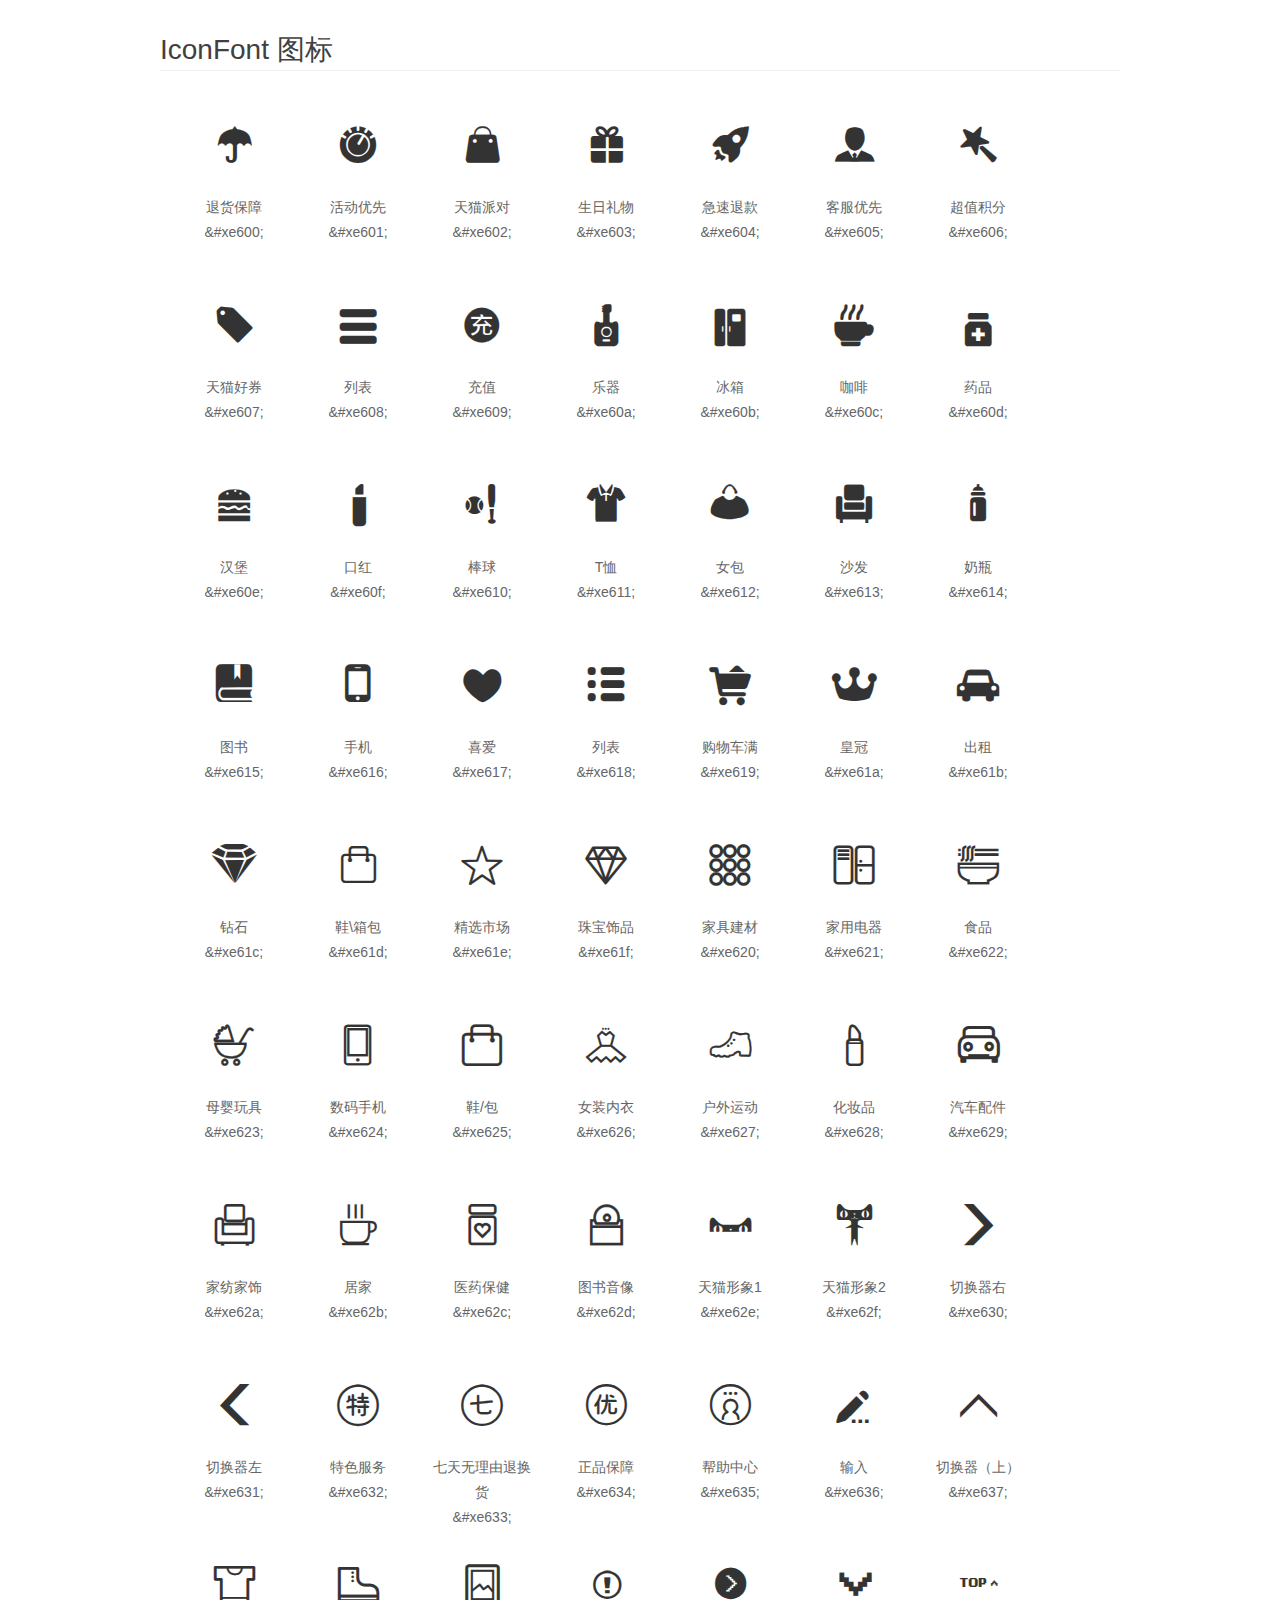
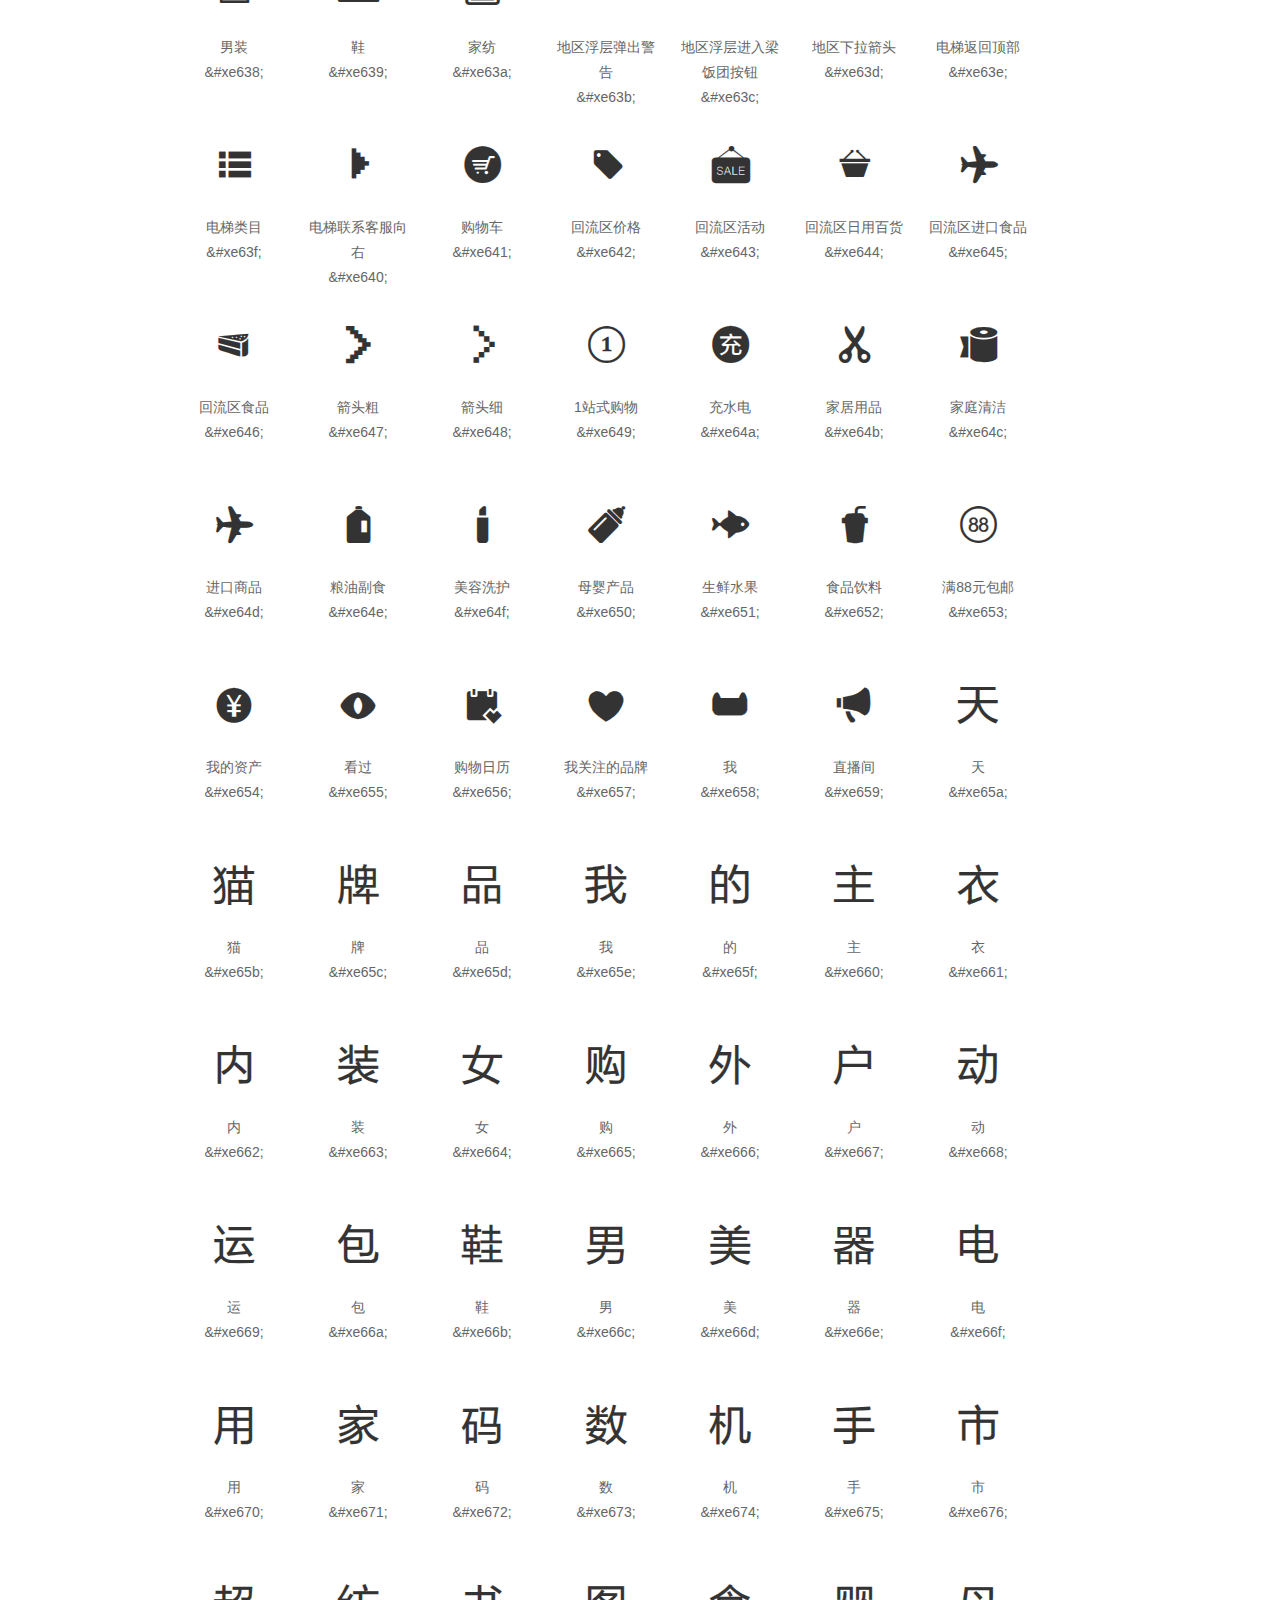
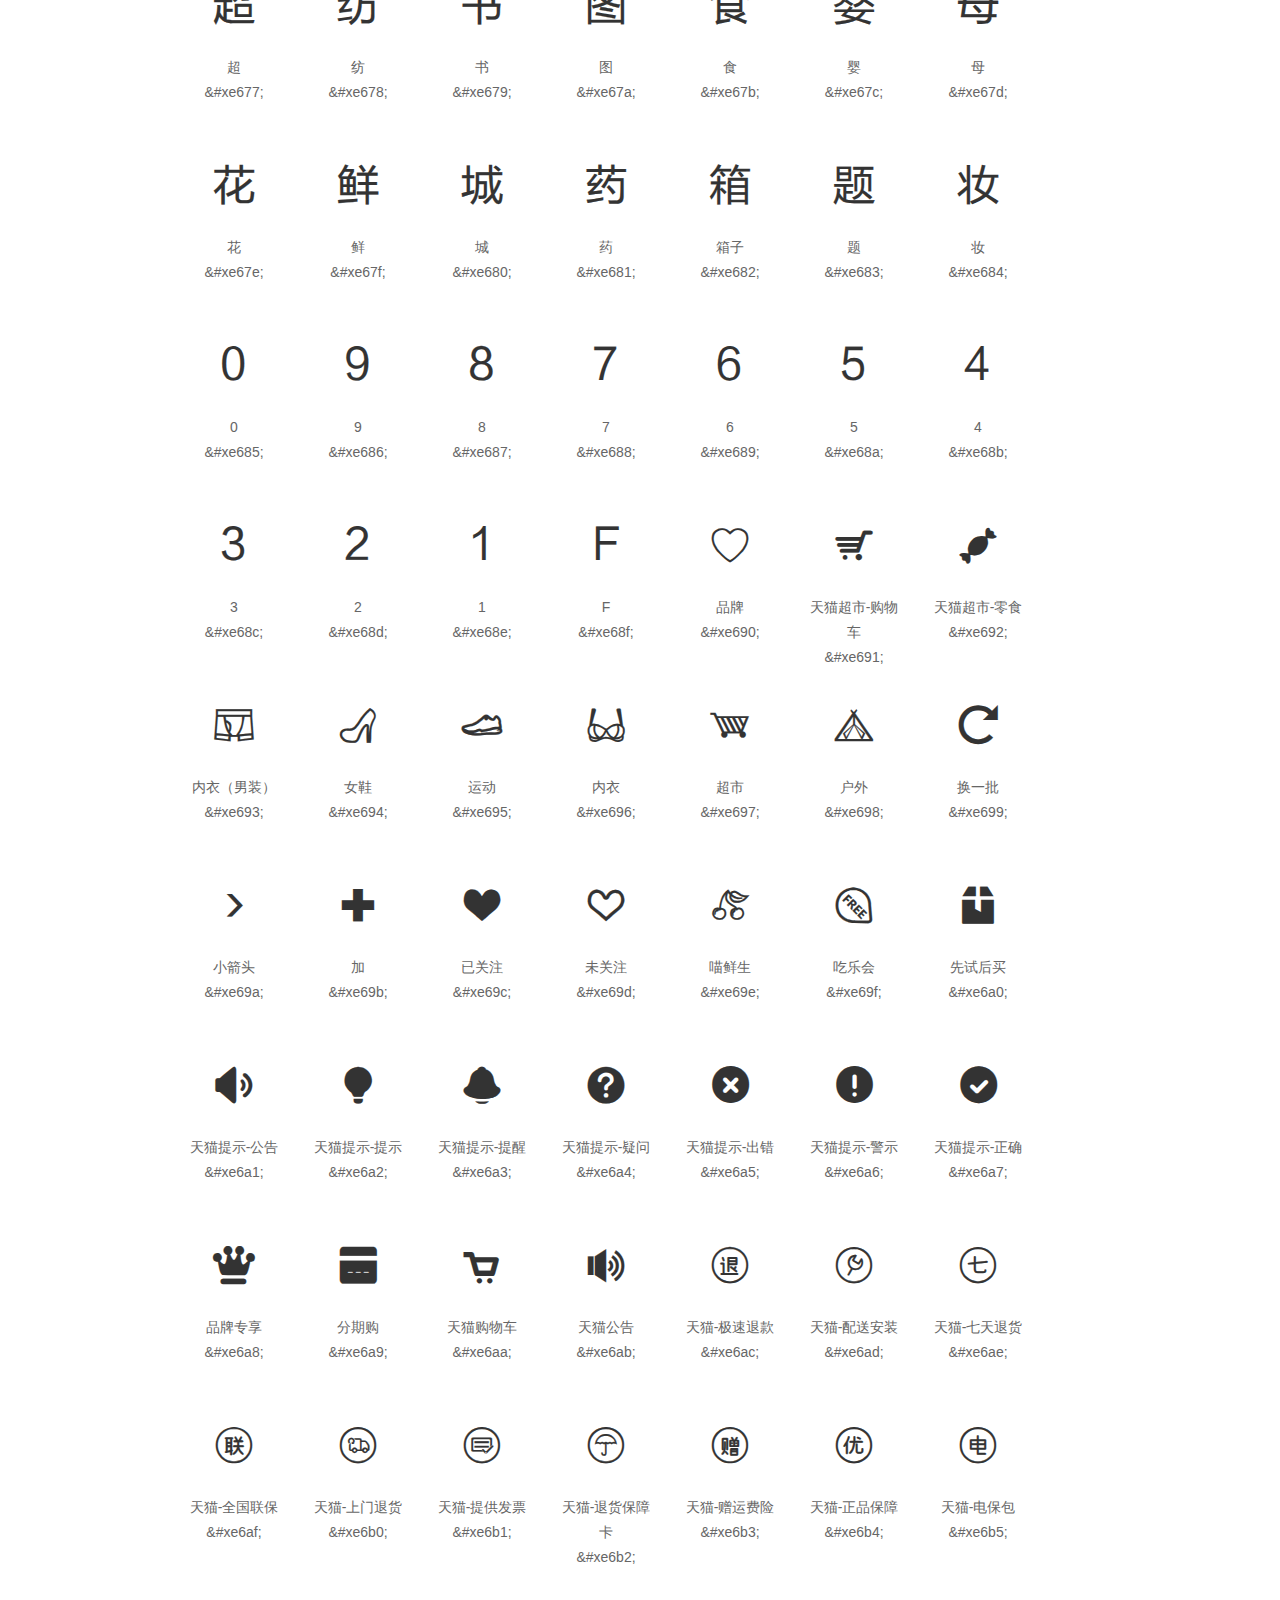
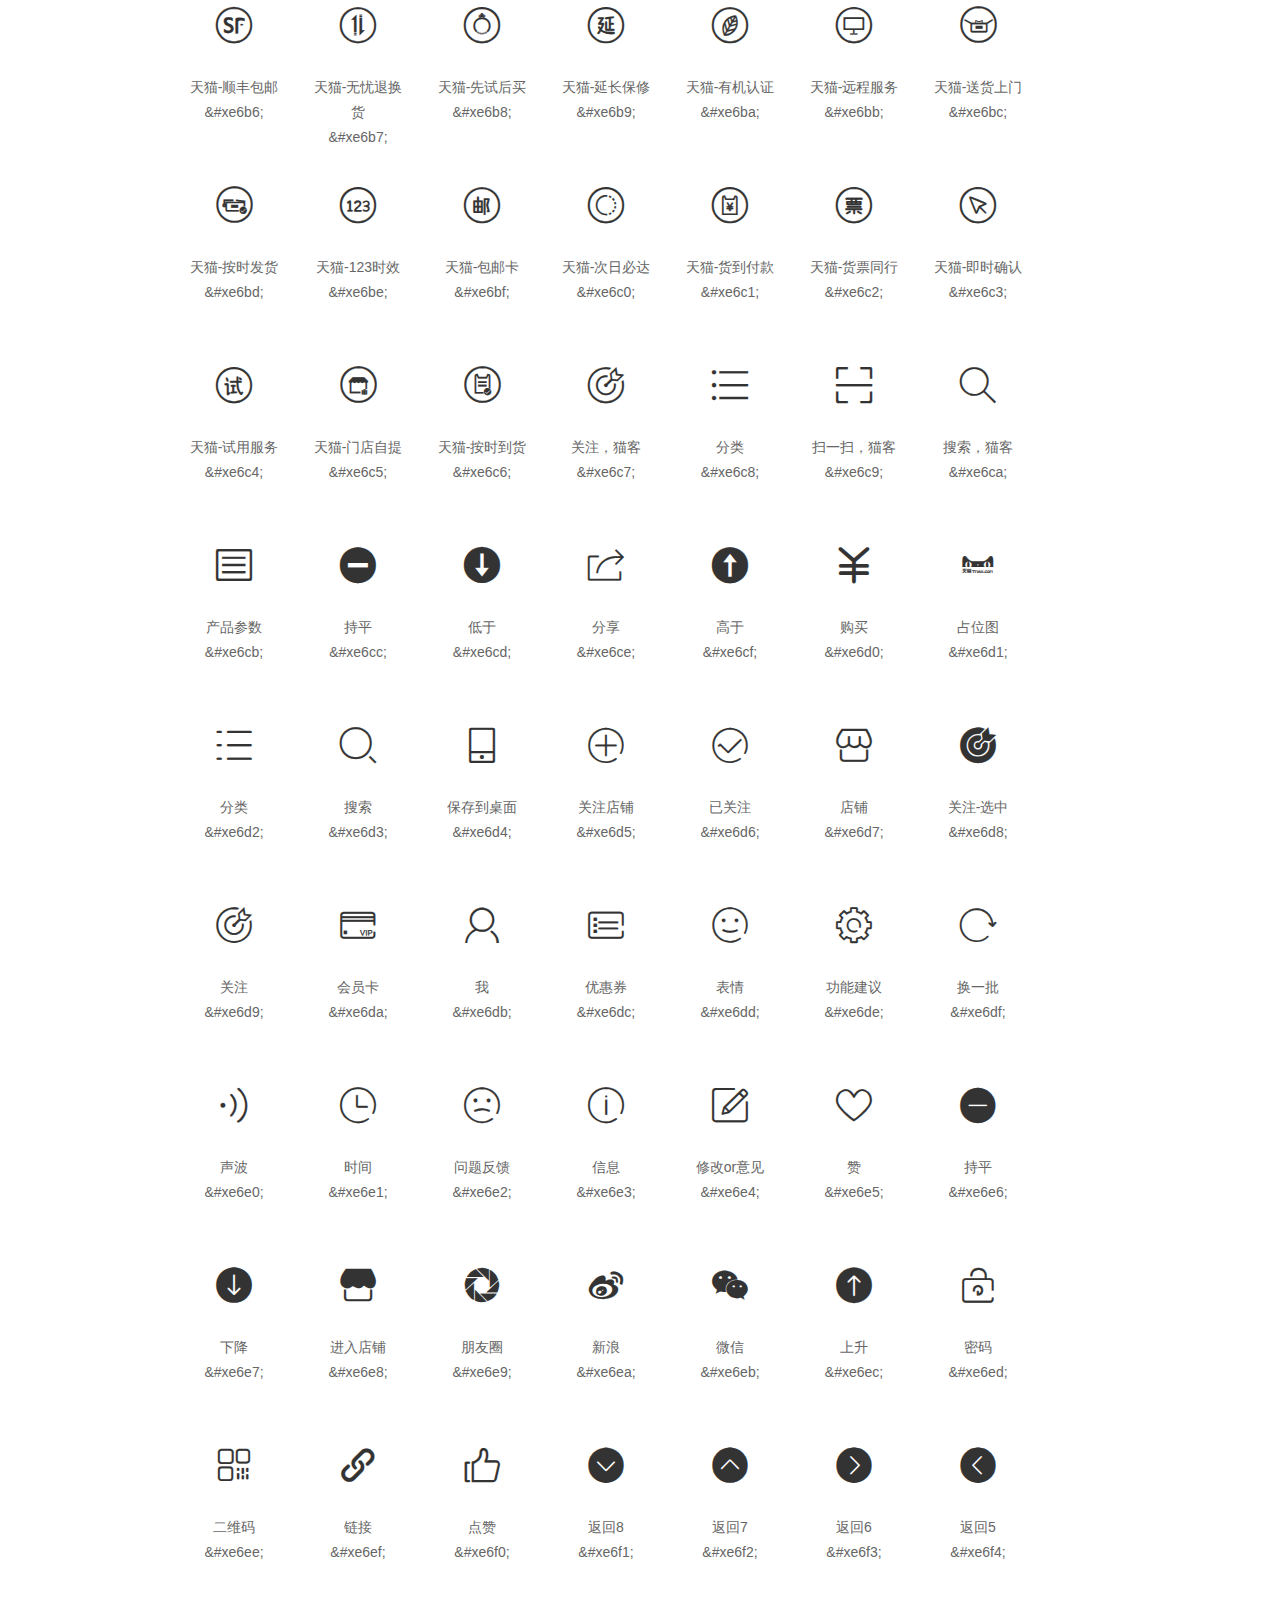
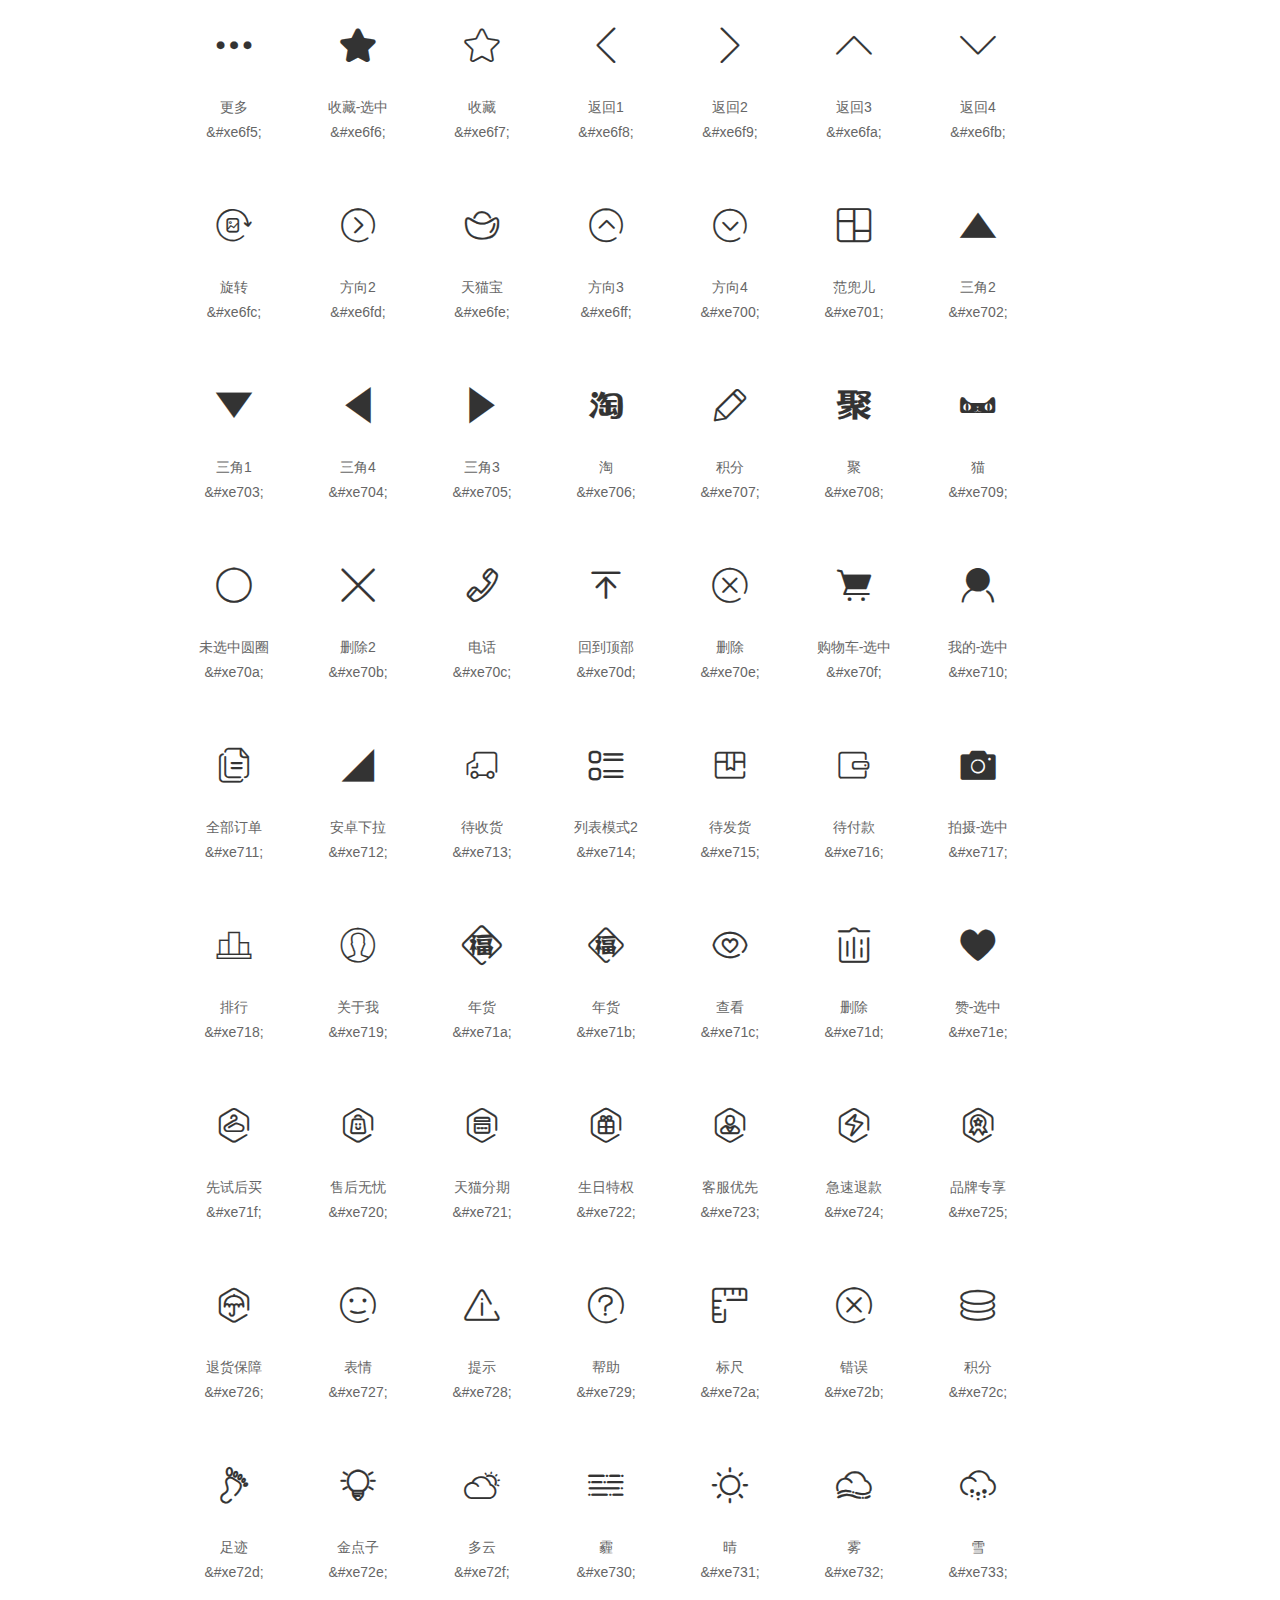
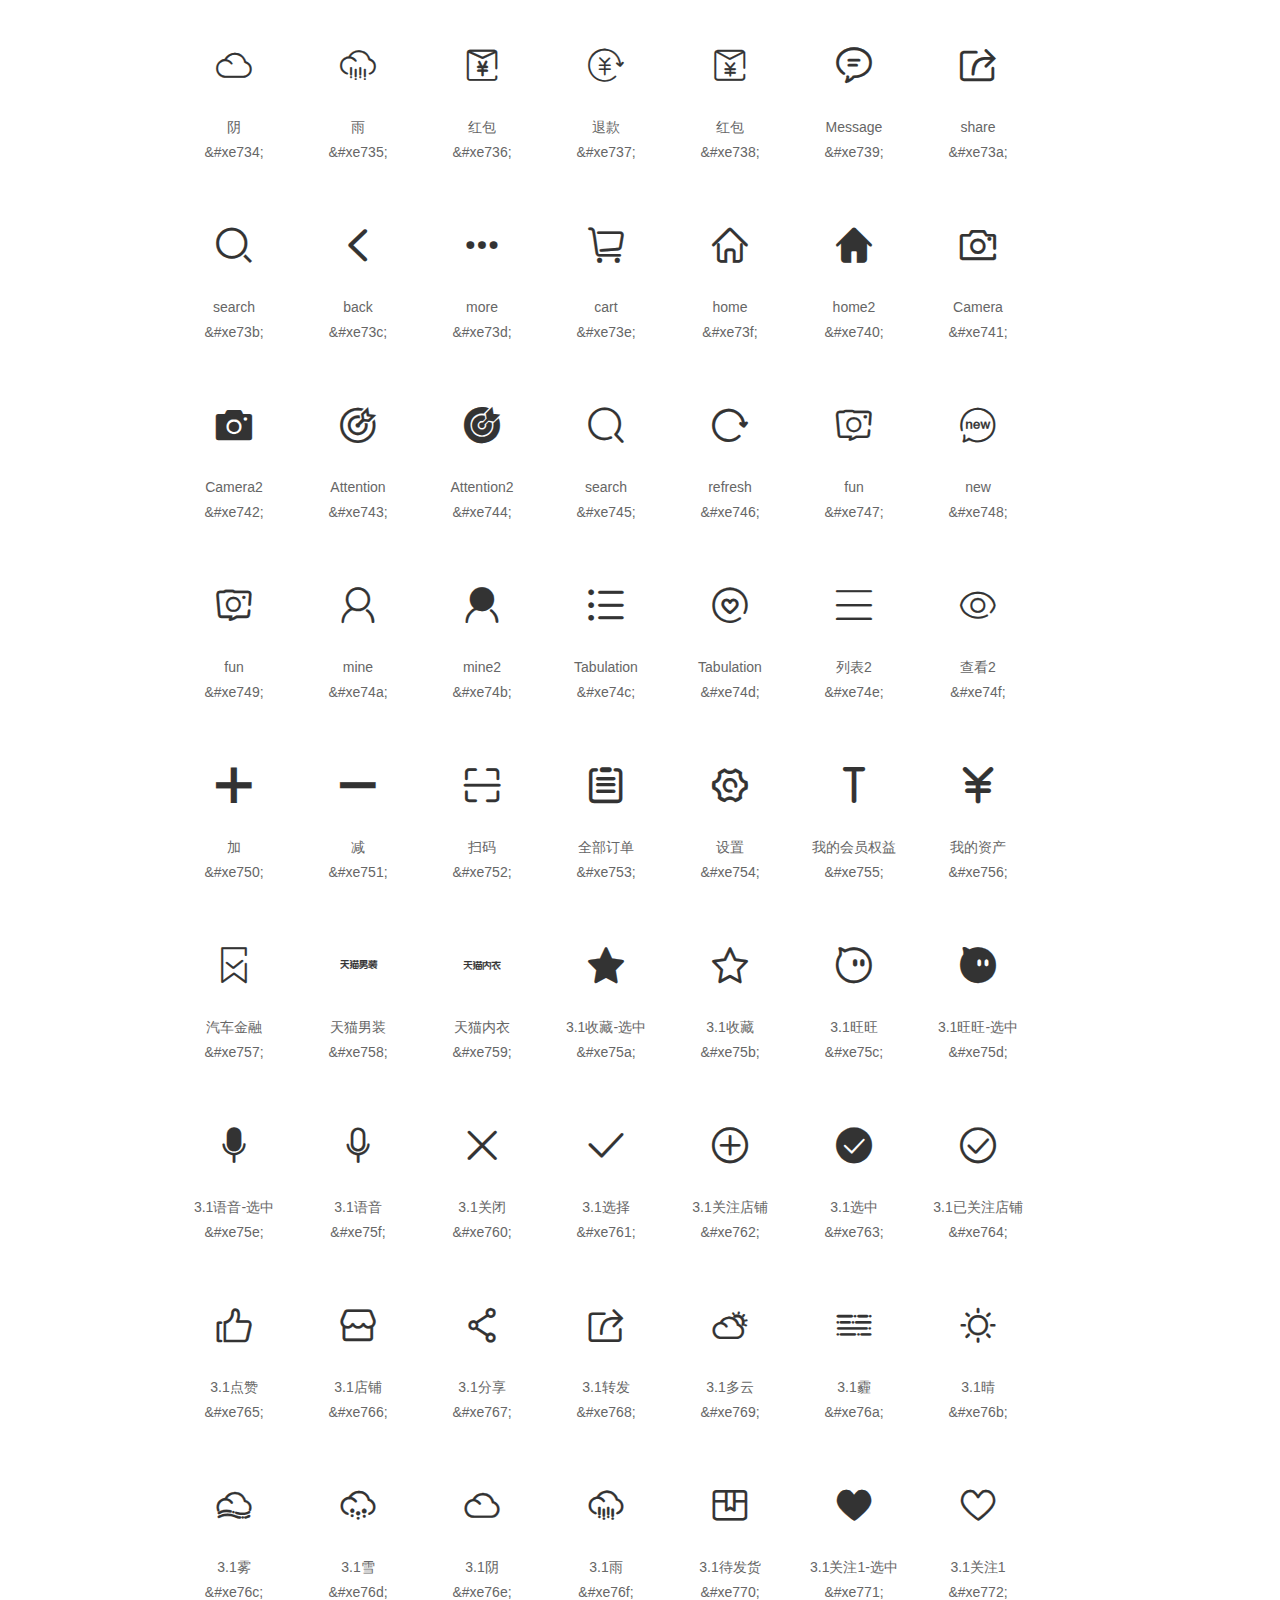
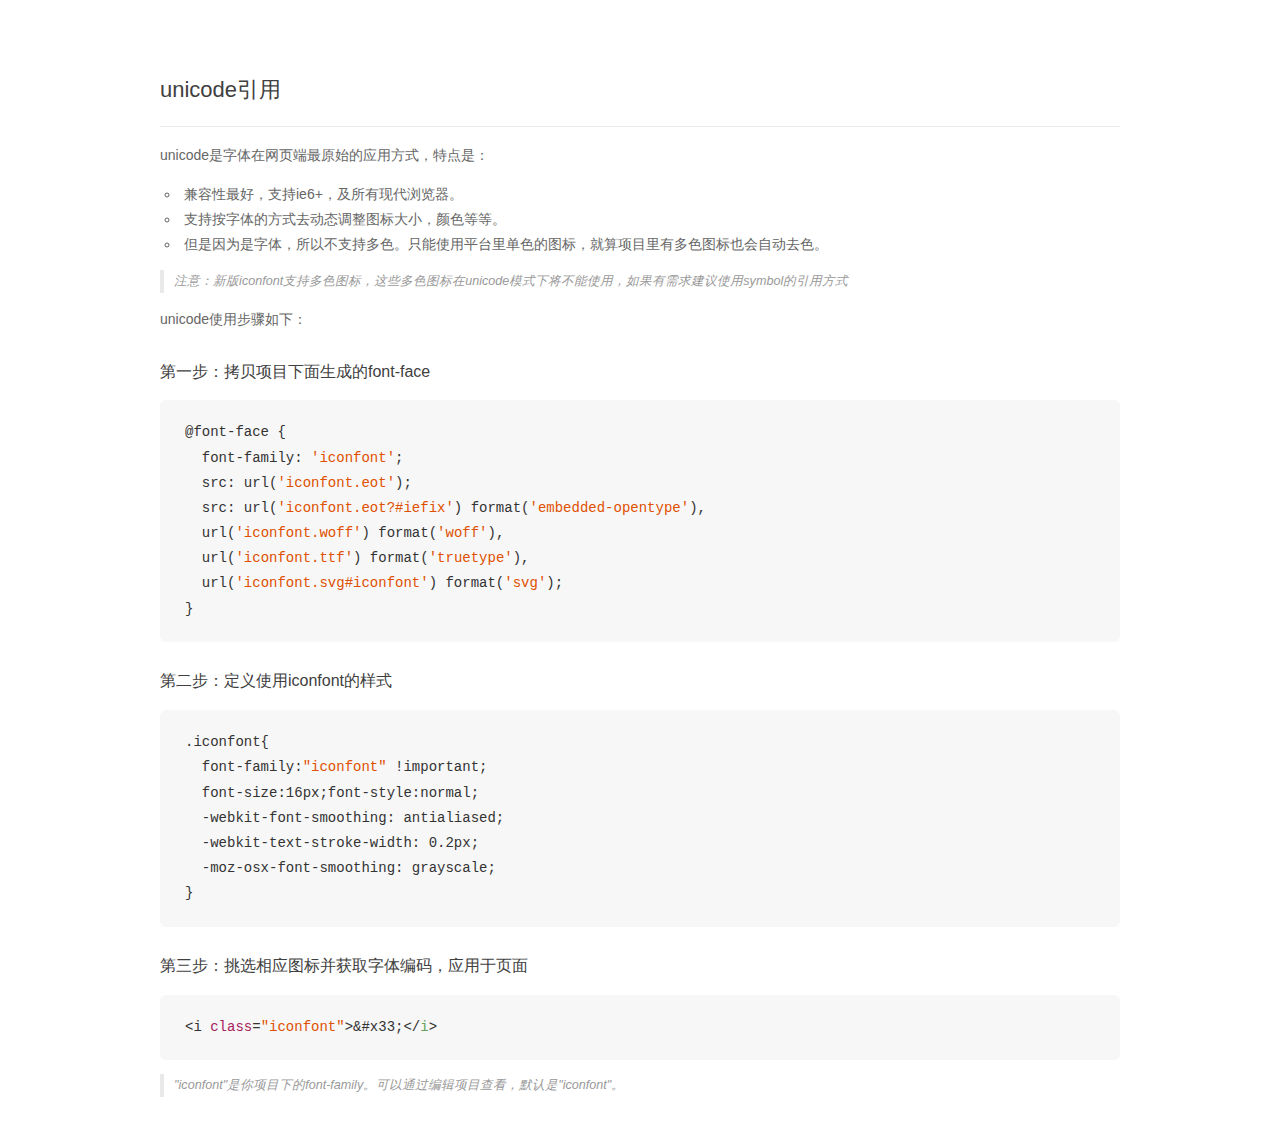
<file: albb/iconfont-3/demo_unicode.html>
<!DOCTYPE html>
<html>
<head>
    <meta charset="utf-8"/>
    <title>IconFont</title>
    <link rel="stylesheet" href="demo.css">

    <style type="text/css">

        @font-face {font-family: "iconfont";
          src: url('iconfont.eot'); /* IE9*/
          src: url('iconfont.eot#iefix') format('embedded-opentype'), /* IE6-IE8 */
          url('iconfont.woff') format('woff'), /* chrome, firefox */
          url('iconfont.ttf') format('truetype'), /* chrome, firefox, opera, Safari, Android, iOS 4.2+*/
          url('iconfont.svg#iconfont') format('svg'); /* iOS 4.1- */
        }

        .iconfont {
          font-family:"iconfont" !important;
          font-size:16px;
          font-style:normal;
          -webkit-font-smoothing: antialiased;
          -webkit-text-stroke-width: 0.2px;
          -moz-osx-font-smoothing: grayscale;
        }

    </style>
</head>
<body>
    <div class="main markdown">
        <h1>IconFont 图标</h1>
        <ul class="icon_lists clear">
            
                <li>
                <i class="icon iconfont">&#xe600;</i>
                    <div class="name">退货保障</div>
                    <div class="code">&amp;#xe600;</div>
                </li>
            
                <li>
                <i class="icon iconfont">&#xe601;</i>
                    <div class="name">活动优先</div>
                    <div class="code">&amp;#xe601;</div>
                </li>
            
                <li>
                <i class="icon iconfont">&#xe602;</i>
                    <div class="name">天猫派对</div>
                    <div class="code">&amp;#xe602;</div>
                </li>
            
                <li>
                <i class="icon iconfont">&#xe603;</i>
                    <div class="name">生日礼物</div>
                    <div class="code">&amp;#xe603;</div>
                </li>
            
                <li>
                <i class="icon iconfont">&#xe604;</i>
                    <div class="name">急速退款</div>
                    <div class="code">&amp;#xe604;</div>
                </li>
            
                <li>
                <i class="icon iconfont">&#xe605;</i>
                    <div class="name">客服优先</div>
                    <div class="code">&amp;#xe605;</div>
                </li>
            
                <li>
                <i class="icon iconfont">&#xe606;</i>
                    <div class="name">超值积分</div>
                    <div class="code">&amp;#xe606;</div>
                </li>
            
                <li>
                <i class="icon iconfont">&#xe607;</i>
                    <div class="name">天猫好券</div>
                    <div class="code">&amp;#xe607;</div>
                </li>
            
                <li>
                <i class="icon iconfont">&#xe608;</i>
                    <div class="name">列表</div>
                    <div class="code">&amp;#xe608;</div>
                </li>
            
                <li>
                <i class="icon iconfont">&#xe609;</i>
                    <div class="name">充值</div>
                    <div class="code">&amp;#xe609;</div>
                </li>
            
                <li>
                <i class="icon iconfont">&#xe60a;</i>
                    <div class="name">乐器</div>
                    <div class="code">&amp;#xe60a;</div>
                </li>
            
                <li>
                <i class="icon iconfont">&#xe60b;</i>
                    <div class="name">冰箱</div>
                    <div class="code">&amp;#xe60b;</div>
                </li>
            
                <li>
                <i class="icon iconfont">&#xe60c;</i>
                    <div class="name">咖啡</div>
                    <div class="code">&amp;#xe60c;</div>
                </li>
            
                <li>
                <i class="icon iconfont">&#xe60d;</i>
                    <div class="name">药品</div>
                    <div class="code">&amp;#xe60d;</div>
                </li>
            
                <li>
                <i class="icon iconfont">&#xe60e;</i>
                    <div class="name">汉堡</div>
                    <div class="code">&amp;#xe60e;</div>
                </li>
            
                <li>
                <i class="icon iconfont">&#xe60f;</i>
                    <div class="name">口红</div>
                    <div class="code">&amp;#xe60f;</div>
                </li>
            
                <li>
                <i class="icon iconfont">&#xe610;</i>
                    <div class="name">棒球</div>
                    <div class="code">&amp;#xe610;</div>
                </li>
            
                <li>
                <i class="icon iconfont">&#xe611;</i>
                    <div class="name">T恤</div>
                    <div class="code">&amp;#xe611;</div>
                </li>
            
                <li>
                <i class="icon iconfont">&#xe612;</i>
                    <div class="name">女包</div>
                    <div class="code">&amp;#xe612;</div>
                </li>
            
                <li>
                <i class="icon iconfont">&#xe613;</i>
                    <div class="name">沙发</div>
                    <div class="code">&amp;#xe613;</div>
                </li>
            
                <li>
                <i class="icon iconfont">&#xe614;</i>
                    <div class="name">奶瓶</div>
                    <div class="code">&amp;#xe614;</div>
                </li>
            
                <li>
                <i class="icon iconfont">&#xe615;</i>
                    <div class="name">图书</div>
                    <div class="code">&amp;#xe615;</div>
                </li>
            
                <li>
                <i class="icon iconfont">&#xe616;</i>
                    <div class="name">手机</div>
                    <div class="code">&amp;#xe616;</div>
                </li>
            
                <li>
                <i class="icon iconfont">&#xe617;</i>
                    <div class="name">喜爱</div>
                    <div class="code">&amp;#xe617;</div>
                </li>
            
                <li>
                <i class="icon iconfont">&#xe618;</i>
                    <div class="name">列表</div>
                    <div class="code">&amp;#xe618;</div>
                </li>
            
                <li>
                <i class="icon iconfont">&#xe619;</i>
                    <div class="name">购物车满</div>
                    <div class="code">&amp;#xe619;</div>
                </li>
            
                <li>
                <i class="icon iconfont">&#xe61a;</i>
                    <div class="name">皇冠</div>
                    <div class="code">&amp;#xe61a;</div>
                </li>
            
                <li>
                <i class="icon iconfont">&#xe61b;</i>
                    <div class="name">出租</div>
                    <div class="code">&amp;#xe61b;</div>
                </li>
            
                <li>
                <i class="icon iconfont">&#xe61c;</i>
                    <div class="name">钻石</div>
                    <div class="code">&amp;#xe61c;</div>
                </li>
            
                <li>
                <i class="icon iconfont">&#xe61d;</i>
                    <div class="name">鞋\箱包</div>
                    <div class="code">&amp;#xe61d;</div>
                </li>
            
                <li>
                <i class="icon iconfont">&#xe61e;</i>
                    <div class="name">精选市场</div>
                    <div class="code">&amp;#xe61e;</div>
                </li>
            
                <li>
                <i class="icon iconfont">&#xe61f;</i>
                    <div class="name">珠宝饰品</div>
                    <div class="code">&amp;#xe61f;</div>
                </li>
            
                <li>
                <i class="icon iconfont">&#xe620;</i>
                    <div class="name">家具建材</div>
                    <div class="code">&amp;#xe620;</div>
                </li>
            
                <li>
                <i class="icon iconfont">&#xe621;</i>
                    <div class="name">家用电器</div>
                    <div class="code">&amp;#xe621;</div>
                </li>
            
                <li>
                <i class="icon iconfont">&#xe622;</i>
                    <div class="name">食品</div>
                    <div class="code">&amp;#xe622;</div>
                </li>
            
                <li>
                <i class="icon iconfont">&#xe623;</i>
                    <div class="name">母婴玩具</div>
                    <div class="code">&amp;#xe623;</div>
                </li>
            
                <li>
                <i class="icon iconfont">&#xe624;</i>
                    <div class="name">数码手机</div>
                    <div class="code">&amp;#xe624;</div>
                </li>
            
                <li>
                <i class="icon iconfont">&#xe625;</i>
                    <div class="name">鞋/包</div>
                    <div class="code">&amp;#xe625;</div>
                </li>
            
                <li>
                <i class="icon iconfont">&#xe626;</i>
                    <div class="name">女装内衣</div>
                    <div class="code">&amp;#xe626;</div>
                </li>
            
                <li>
                <i class="icon iconfont">&#xe627;</i>
                    <div class="name">户外运动</div>
                    <div class="code">&amp;#xe627;</div>
                </li>
            
                <li>
                <i class="icon iconfont">&#xe628;</i>
                    <div class="name">化妆品</div>
                    <div class="code">&amp;#xe628;</div>
                </li>
            
                <li>
                <i class="icon iconfont">&#xe629;</i>
                    <div class="name">汽车配件</div>
                    <div class="code">&amp;#xe629;</div>
                </li>
            
                <li>
                <i class="icon iconfont">&#xe62a;</i>
                    <div class="name">家纺家饰</div>
                    <div class="code">&amp;#xe62a;</div>
                </li>
            
                <li>
                <i class="icon iconfont">&#xe62b;</i>
                    <div class="name">居家</div>
                    <div class="code">&amp;#xe62b;</div>
                </li>
            
                <li>
                <i class="icon iconfont">&#xe62c;</i>
                    <div class="name">医药保健</div>
                    <div class="code">&amp;#xe62c;</div>
                </li>
            
                <li>
                <i class="icon iconfont">&#xe62d;</i>
                    <div class="name">图书音像</div>
                    <div class="code">&amp;#xe62d;</div>
                </li>
            
                <li>
                <i class="icon iconfont">&#xe62e;</i>
                    <div class="name">天猫形象1</div>
                    <div class="code">&amp;#xe62e;</div>
                </li>
            
                <li>
                <i class="icon iconfont">&#xe62f;</i>
                    <div class="name">天猫形象2</div>
                    <div class="code">&amp;#xe62f;</div>
                </li>
            
                <li>
                <i class="icon iconfont">&#xe630;</i>
                    <div class="name">切换器右</div>
                    <div class="code">&amp;#xe630;</div>
                </li>
            
                <li>
                <i class="icon iconfont">&#xe631;</i>
                    <div class="name">切换器左</div>
                    <div class="code">&amp;#xe631;</div>
                </li>
            
                <li>
                <i class="icon iconfont">&#xe632;</i>
                    <div class="name">特色服务</div>
                    <div class="code">&amp;#xe632;</div>
                </li>
            
                <li>
                <i class="icon iconfont">&#xe633;</i>
                    <div class="name">七天无理由退换货</div>
                    <div class="code">&amp;#xe633;</div>
                </li>
            
                <li>
                <i class="icon iconfont">&#xe634;</i>
                    <div class="name">正品保障</div>
                    <div class="code">&amp;#xe634;</div>
                </li>
            
                <li>
                <i class="icon iconfont">&#xe635;</i>
                    <div class="name">帮助中心</div>
                    <div class="code">&amp;#xe635;</div>
                </li>
            
                <li>
                <i class="icon iconfont">&#xe636;</i>
                    <div class="name">输入</div>
                    <div class="code">&amp;#xe636;</div>
                </li>
            
                <li>
                <i class="icon iconfont">&#xe637;</i>
                    <div class="name">切换器（上）</div>
                    <div class="code">&amp;#xe637;</div>
                </li>
            
                <li>
                <i class="icon iconfont">&#xe638;</i>
                    <div class="name">男装</div>
                    <div class="code">&amp;#xe638;</div>
                </li>
            
                <li>
                <i class="icon iconfont">&#xe639;</i>
                    <div class="name">鞋</div>
                    <div class="code">&amp;#xe639;</div>
                </li>
            
                <li>
                <i class="icon iconfont">&#xe63a;</i>
                    <div class="name">家纺</div>
                    <div class="code">&amp;#xe63a;</div>
                </li>
            
                <li>
                <i class="icon iconfont">&#xe63b;</i>
                    <div class="name">地区浮层弹出警告</div>
                    <div class="code">&amp;#xe63b;</div>
                </li>
            
                <li>
                <i class="icon iconfont">&#xe63c;</i>
                    <div class="name">地区浮层进入梁饭团按钮</div>
                    <div class="code">&amp;#xe63c;</div>
                </li>
            
                <li>
                <i class="icon iconfont">&#xe63d;</i>
                    <div class="name">地区下拉箭头</div>
                    <div class="code">&amp;#xe63d;</div>
                </li>
            
                <li>
                <i class="icon iconfont">&#xe63e;</i>
                    <div class="name">电梯返回顶部</div>
                    <div class="code">&amp;#xe63e;</div>
                </li>
            
                <li>
                <i class="icon iconfont">&#xe63f;</i>
                    <div class="name">电梯类目</div>
                    <div class="code">&amp;#xe63f;</div>
                </li>
            
                <li>
                <i class="icon iconfont">&#xe640;</i>
                    <div class="name">电梯联系客服向右</div>
                    <div class="code">&amp;#xe640;</div>
                </li>
            
                <li>
                <i class="icon iconfont">&#xe641;</i>
                    <div class="name">购物车</div>
                    <div class="code">&amp;#xe641;</div>
                </li>
            
                <li>
                <i class="icon iconfont">&#xe642;</i>
                    <div class="name">回流区价格</div>
                    <div class="code">&amp;#xe642;</div>
                </li>
            
                <li>
                <i class="icon iconfont">&#xe643;</i>
                    <div class="name">回流区活动</div>
                    <div class="code">&amp;#xe643;</div>
                </li>
            
                <li>
                <i class="icon iconfont">&#xe644;</i>
                    <div class="name">回流区日用百货</div>
                    <div class="code">&amp;#xe644;</div>
                </li>
            
                <li>
                <i class="icon iconfont">&#xe645;</i>
                    <div class="name">回流区进口食品</div>
                    <div class="code">&amp;#xe645;</div>
                </li>
            
                <li>
                <i class="icon iconfont">&#xe646;</i>
                    <div class="name">回流区食品</div>
                    <div class="code">&amp;#xe646;</div>
                </li>
            
                <li>
                <i class="icon iconfont">&#xe647;</i>
                    <div class="name">箭头粗</div>
                    <div class="code">&amp;#xe647;</div>
                </li>
            
                <li>
                <i class="icon iconfont">&#xe648;</i>
                    <div class="name">箭头细</div>
                    <div class="code">&amp;#xe648;</div>
                </li>
            
                <li>
                <i class="icon iconfont">&#xe649;</i>
                    <div class="name">1站式购物</div>
                    <div class="code">&amp;#xe649;</div>
                </li>
            
                <li>
                <i class="icon iconfont">&#xe64a;</i>
                    <div class="name">充水电</div>
                    <div class="code">&amp;#xe64a;</div>
                </li>
            
                <li>
                <i class="icon iconfont">&#xe64b;</i>
                    <div class="name">家居用品</div>
                    <div class="code">&amp;#xe64b;</div>
                </li>
            
                <li>
                <i class="icon iconfont">&#xe64c;</i>
                    <div class="name">家庭清洁</div>
                    <div class="code">&amp;#xe64c;</div>
                </li>
            
                <li>
                <i class="icon iconfont">&#xe64d;</i>
                    <div class="name">进口商品</div>
                    <div class="code">&amp;#xe64d;</div>
                </li>
            
                <li>
                <i class="icon iconfont">&#xe64e;</i>
                    <div class="name">粮油副食</div>
                    <div class="code">&amp;#xe64e;</div>
                </li>
            
                <li>
                <i class="icon iconfont">&#xe64f;</i>
                    <div class="name">美容洗护</div>
                    <div class="code">&amp;#xe64f;</div>
                </li>
            
                <li>
                <i class="icon iconfont">&#xe650;</i>
                    <div class="name">母婴产品</div>
                    <div class="code">&amp;#xe650;</div>
                </li>
            
                <li>
                <i class="icon iconfont">&#xe651;</i>
                    <div class="name">生鲜水果</div>
                    <div class="code">&amp;#xe651;</div>
                </li>
            
                <li>
                <i class="icon iconfont">&#xe652;</i>
                    <div class="name">食品饮料</div>
                    <div class="code">&amp;#xe652;</div>
                </li>
            
                <li>
                <i class="icon iconfont">&#xe653;</i>
                    <div class="name">满88元包邮</div>
                    <div class="code">&amp;#xe653;</div>
                </li>
            
                <li>
                <i class="icon iconfont">&#xe654;</i>
                    <div class="name">我的资产</div>
                    <div class="code">&amp;#xe654;</div>
                </li>
            
                <li>
                <i class="icon iconfont">&#xe655;</i>
                    <div class="name">看过</div>
                    <div class="code">&amp;#xe655;</div>
                </li>
            
                <li>
                <i class="icon iconfont">&#xe656;</i>
                    <div class="name">购物日历</div>
                    <div class="code">&amp;#xe656;</div>
                </li>
            
                <li>
                <i class="icon iconfont">&#xe657;</i>
                    <div class="name">我关注的品牌</div>
                    <div class="code">&amp;#xe657;</div>
                </li>
            
                <li>
                <i class="icon iconfont">&#xe658;</i>
                    <div class="name">我</div>
                    <div class="code">&amp;#xe658;</div>
                </li>
            
                <li>
                <i class="icon iconfont">&#xe659;</i>
                    <div class="name">直播间</div>
                    <div class="code">&amp;#xe659;</div>
                </li>
            
                <li>
                <i class="icon iconfont">&#xe65a;</i>
                    <div class="name">天</div>
                    <div class="code">&amp;#xe65a;</div>
                </li>
            
                <li>
                <i class="icon iconfont">&#xe65b;</i>
                    <div class="name">猫</div>
                    <div class="code">&amp;#xe65b;</div>
                </li>
            
                <li>
                <i class="icon iconfont">&#xe65c;</i>
                    <div class="name">牌</div>
                    <div class="code">&amp;#xe65c;</div>
                </li>
            
                <li>
                <i class="icon iconfont">&#xe65d;</i>
                    <div class="name">品</div>
                    <div class="code">&amp;#xe65d;</div>
                </li>
            
                <li>
                <i class="icon iconfont">&#xe65e;</i>
                    <div class="name">我</div>
                    <div class="code">&amp;#xe65e;</div>
                </li>
            
                <li>
                <i class="icon iconfont">&#xe65f;</i>
                    <div class="name">的</div>
                    <div class="code">&amp;#xe65f;</div>
                </li>
            
                <li>
                <i class="icon iconfont">&#xe660;</i>
                    <div class="name">主</div>
                    <div class="code">&amp;#xe660;</div>
                </li>
            
                <li>
                <i class="icon iconfont">&#xe661;</i>
                    <div class="name">衣</div>
                    <div class="code">&amp;#xe661;</div>
                </li>
            
                <li>
                <i class="icon iconfont">&#xe662;</i>
                    <div class="name">内</div>
                    <div class="code">&amp;#xe662;</div>
                </li>
            
                <li>
                <i class="icon iconfont">&#xe663;</i>
                    <div class="name">装</div>
                    <div class="code">&amp;#xe663;</div>
                </li>
            
                <li>
                <i class="icon iconfont">&#xe664;</i>
                    <div class="name">女</div>
                    <div class="code">&amp;#xe664;</div>
                </li>
            
                <li>
                <i class="icon iconfont">&#xe665;</i>
                    <div class="name">购</div>
                    <div class="code">&amp;#xe665;</div>
                </li>
            
                <li>
                <i class="icon iconfont">&#xe666;</i>
                    <div class="name">外</div>
                    <div class="code">&amp;#xe666;</div>
                </li>
            
                <li>
                <i class="icon iconfont">&#xe667;</i>
                    <div class="name">户</div>
                    <div class="code">&amp;#xe667;</div>
                </li>
            
                <li>
                <i class="icon iconfont">&#xe668;</i>
                    <div class="name">动</div>
                    <div class="code">&amp;#xe668;</div>
                </li>
            
                <li>
                <i class="icon iconfont">&#xe669;</i>
                    <div class="name">运</div>
                    <div class="code">&amp;#xe669;</div>
                </li>
            
                <li>
                <i class="icon iconfont">&#xe66a;</i>
                    <div class="name">包</div>
                    <div class="code">&amp;#xe66a;</div>
                </li>
            
                <li>
                <i class="icon iconfont">&#xe66b;</i>
                    <div class="name">鞋</div>
                    <div class="code">&amp;#xe66b;</div>
                </li>
            
                <li>
                <i class="icon iconfont">&#xe66c;</i>
                    <div class="name">男</div>
                    <div class="code">&amp;#xe66c;</div>
                </li>
            
                <li>
                <i class="icon iconfont">&#xe66d;</i>
                    <div class="name">美</div>
                    <div class="code">&amp;#xe66d;</div>
                </li>
            
                <li>
                <i class="icon iconfont">&#xe66e;</i>
                    <div class="name">器</div>
                    <div class="code">&amp;#xe66e;</div>
                </li>
            
                <li>
                <i class="icon iconfont">&#xe66f;</i>
                    <div class="name">电</div>
                    <div class="code">&amp;#xe66f;</div>
                </li>
            
                <li>
                <i class="icon iconfont">&#xe670;</i>
                    <div class="name">用</div>
                    <div class="code">&amp;#xe670;</div>
                </li>
            
                <li>
                <i class="icon iconfont">&#xe671;</i>
                    <div class="name">家</div>
                    <div class="code">&amp;#xe671;</div>
                </li>
            
                <li>
                <i class="icon iconfont">&#xe672;</i>
                    <div class="name">码</div>
                    <div class="code">&amp;#xe672;</div>
                </li>
            
                <li>
                <i class="icon iconfont">&#xe673;</i>
                    <div class="name">数</div>
                    <div class="code">&amp;#xe673;</div>
                </li>
            
                <li>
                <i class="icon iconfont">&#xe674;</i>
                    <div class="name">机</div>
                    <div class="code">&amp;#xe674;</div>
                </li>
            
                <li>
                <i class="icon iconfont">&#xe675;</i>
                    <div class="name">手</div>
                    <div class="code">&amp;#xe675;</div>
                </li>
            
                <li>
                <i class="icon iconfont">&#xe676;</i>
                    <div class="name">市</div>
                    <div class="code">&amp;#xe676;</div>
                </li>
            
                <li>
                <i class="icon iconfont">&#xe677;</i>
                    <div class="name">超</div>
                    <div class="code">&amp;#xe677;</div>
                </li>
            
                <li>
                <i class="icon iconfont">&#xe678;</i>
                    <div class="name">纺</div>
                    <div class="code">&amp;#xe678;</div>
                </li>
            
                <li>
                <i class="icon iconfont">&#xe679;</i>
                    <div class="name">书</div>
                    <div class="code">&amp;#xe679;</div>
                </li>
            
                <li>
                <i class="icon iconfont">&#xe67a;</i>
                    <div class="name">图</div>
                    <div class="code">&amp;#xe67a;</div>
                </li>
            
                <li>
                <i class="icon iconfont">&#xe67b;</i>
                    <div class="name">食</div>
                    <div class="code">&amp;#xe67b;</div>
                </li>
            
                <li>
                <i class="icon iconfont">&#xe67c;</i>
                    <div class="name">婴</div>
                    <div class="code">&amp;#xe67c;</div>
                </li>
            
                <li>
                <i class="icon iconfont">&#xe67d;</i>
                    <div class="name">母</div>
                    <div class="code">&amp;#xe67d;</div>
                </li>
            
                <li>
                <i class="icon iconfont">&#xe67e;</i>
                    <div class="name">花</div>
                    <div class="code">&amp;#xe67e;</div>
                </li>
            
                <li>
                <i class="icon iconfont">&#xe67f;</i>
                    <div class="name">鲜</div>
                    <div class="code">&amp;#xe67f;</div>
                </li>
            
                <li>
                <i class="icon iconfont">&#xe680;</i>
                    <div class="name">城</div>
                    <div class="code">&amp;#xe680;</div>
                </li>
            
                <li>
                <i class="icon iconfont">&#xe681;</i>
                    <div class="name">药</div>
                    <div class="code">&amp;#xe681;</div>
                </li>
            
                <li>
                <i class="icon iconfont">&#xe682;</i>
                    <div class="name">箱子</div>
                    <div class="code">&amp;#xe682;</div>
                </li>
            
                <li>
                <i class="icon iconfont">&#xe683;</i>
                    <div class="name">题</div>
                    <div class="code">&amp;#xe683;</div>
                </li>
            
                <li>
                <i class="icon iconfont">&#xe684;</i>
                    <div class="name">妆</div>
                    <div class="code">&amp;#xe684;</div>
                </li>
            
                <li>
                <i class="icon iconfont">&#xe685;</i>
                    <div class="name">0</div>
                    <div class="code">&amp;#xe685;</div>
                </li>
            
                <li>
                <i class="icon iconfont">&#xe686;</i>
                    <div class="name">9</div>
                    <div class="code">&amp;#xe686;</div>
                </li>
            
                <li>
                <i class="icon iconfont">&#xe687;</i>
                    <div class="name">8</div>
                    <div class="code">&amp;#xe687;</div>
                </li>
            
                <li>
                <i class="icon iconfont">&#xe688;</i>
                    <div class="name">7</div>
                    <div class="code">&amp;#xe688;</div>
                </li>
            
                <li>
                <i class="icon iconfont">&#xe689;</i>
                    <div class="name">6</div>
                    <div class="code">&amp;#xe689;</div>
                </li>
            
                <li>
                <i class="icon iconfont">&#xe68a;</i>
                    <div class="name">5</div>
                    <div class="code">&amp;#xe68a;</div>
                </li>
            
                <li>
                <i class="icon iconfont">&#xe68b;</i>
                    <div class="name">4</div>
                    <div class="code">&amp;#xe68b;</div>
                </li>
            
                <li>
                <i class="icon iconfont">&#xe68c;</i>
                    <div class="name">3</div>
                    <div class="code">&amp;#xe68c;</div>
                </li>
            
                <li>
                <i class="icon iconfont">&#xe68d;</i>
                    <div class="name">2</div>
                    <div class="code">&amp;#xe68d;</div>
                </li>
            
                <li>
                <i class="icon iconfont">&#xe68e;</i>
                    <div class="name">1</div>
                    <div class="code">&amp;#xe68e;</div>
                </li>
            
                <li>
                <i class="icon iconfont">&#xe68f;</i>
                    <div class="name">F</div>
                    <div class="code">&amp;#xe68f;</div>
                </li>
            
                <li>
                <i class="icon iconfont">&#xe690;</i>
                    <div class="name">品牌</div>
                    <div class="code">&amp;#xe690;</div>
                </li>
            
                <li>
                <i class="icon iconfont">&#xe691;</i>
                    <div class="name">天猫超市-购物车</div>
                    <div class="code">&amp;#xe691;</div>
                </li>
            
                <li>
                <i class="icon iconfont">&#xe692;</i>
                    <div class="name">天猫超市-零食</div>
                    <div class="code">&amp;#xe692;</div>
                </li>
            
                <li>
                <i class="icon iconfont">&#xe693;</i>
                    <div class="name">内衣（男装）</div>
                    <div class="code">&amp;#xe693;</div>
                </li>
            
                <li>
                <i class="icon iconfont">&#xe694;</i>
                    <div class="name">女鞋</div>
                    <div class="code">&amp;#xe694;</div>
                </li>
            
                <li>
                <i class="icon iconfont">&#xe695;</i>
                    <div class="name">运动</div>
                    <div class="code">&amp;#xe695;</div>
                </li>
            
                <li>
                <i class="icon iconfont">&#xe696;</i>
                    <div class="name">内衣</div>
                    <div class="code">&amp;#xe696;</div>
                </li>
            
                <li>
                <i class="icon iconfont">&#xe697;</i>
                    <div class="name">超市</div>
                    <div class="code">&amp;#xe697;</div>
                </li>
            
                <li>
                <i class="icon iconfont">&#xe698;</i>
                    <div class="name">户外</div>
                    <div class="code">&amp;#xe698;</div>
                </li>
            
                <li>
                <i class="icon iconfont">&#xe699;</i>
                    <div class="name">换一批</div>
                    <div class="code">&amp;#xe699;</div>
                </li>
            
                <li>
                <i class="icon iconfont">&#xe69a;</i>
                    <div class="name">小箭头</div>
                    <div class="code">&amp;#xe69a;</div>
                </li>
            
                <li>
                <i class="icon iconfont">&#xe69b;</i>
                    <div class="name">加</div>
                    <div class="code">&amp;#xe69b;</div>
                </li>
            
                <li>
                <i class="icon iconfont">&#xe69c;</i>
                    <div class="name">已关注</div>
                    <div class="code">&amp;#xe69c;</div>
                </li>
            
                <li>
                <i class="icon iconfont">&#xe69d;</i>
                    <div class="name">未关注</div>
                    <div class="code">&amp;#xe69d;</div>
                </li>
            
                <li>
                <i class="icon iconfont">&#xe69e;</i>
                    <div class="name">喵鲜生</div>
                    <div class="code">&amp;#xe69e;</div>
                </li>
            
                <li>
                <i class="icon iconfont">&#xe69f;</i>
                    <div class="name">吃乐会</div>
                    <div class="code">&amp;#xe69f;</div>
                </li>
            
                <li>
                <i class="icon iconfont">&#xe6a0;</i>
                    <div class="name">先试后买</div>
                    <div class="code">&amp;#xe6a0;</div>
                </li>
            
                <li>
                <i class="icon iconfont">&#xe6a1;</i>
                    <div class="name">天猫提示-公告</div>
                    <div class="code">&amp;#xe6a1;</div>
                </li>
            
                <li>
                <i class="icon iconfont">&#xe6a2;</i>
                    <div class="name">天猫提示-提示</div>
                    <div class="code">&amp;#xe6a2;</div>
                </li>
            
                <li>
                <i class="icon iconfont">&#xe6a3;</i>
                    <div class="name">天猫提示-提醒</div>
                    <div class="code">&amp;#xe6a3;</div>
                </li>
            
                <li>
                <i class="icon iconfont">&#xe6a4;</i>
                    <div class="name">天猫提示-疑问</div>
                    <div class="code">&amp;#xe6a4;</div>
                </li>
            
                <li>
                <i class="icon iconfont">&#xe6a5;</i>
                    <div class="name">天猫提示-出错</div>
                    <div class="code">&amp;#xe6a5;</div>
                </li>
            
                <li>
                <i class="icon iconfont">&#xe6a6;</i>
                    <div class="name">天猫提示-警示</div>
                    <div class="code">&amp;#xe6a6;</div>
                </li>
            
                <li>
                <i class="icon iconfont">&#xe6a7;</i>
                    <div class="name">天猫提示-正确</div>
                    <div class="code">&amp;#xe6a7;</div>
                </li>
            
                <li>
                <i class="icon iconfont">&#xe6a8;</i>
                    <div class="name">品牌专享</div>
                    <div class="code">&amp;#xe6a8;</div>
                </li>
            
                <li>
                <i class="icon iconfont">&#xe6a9;</i>
                    <div class="name">分期购</div>
                    <div class="code">&amp;#xe6a9;</div>
                </li>
            
                <li>
                <i class="icon iconfont">&#xe6aa;</i>
                    <div class="name">天猫购物车 </div>
                    <div class="code">&amp;#xe6aa;</div>
                </li>
            
                <li>
                <i class="icon iconfont">&#xe6ab;</i>
                    <div class="name">天猫公告</div>
                    <div class="code">&amp;#xe6ab;</div>
                </li>
            
                <li>
                <i class="icon iconfont">&#xe6ac;</i>
                    <div class="name">天猫-极速退款</div>
                    <div class="code">&amp;#xe6ac;</div>
                </li>
            
                <li>
                <i class="icon iconfont">&#xe6ad;</i>
                    <div class="name">天猫-配送安装</div>
                    <div class="code">&amp;#xe6ad;</div>
                </li>
            
                <li>
                <i class="icon iconfont">&#xe6ae;</i>
                    <div class="name">天猫-七天退货</div>
                    <div class="code">&amp;#xe6ae;</div>
                </li>
            
                <li>
                <i class="icon iconfont">&#xe6af;</i>
                    <div class="name">天猫-全国联保</div>
                    <div class="code">&amp;#xe6af;</div>
                </li>
            
                <li>
                <i class="icon iconfont">&#xe6b0;</i>
                    <div class="name">天猫-上门退货</div>
                    <div class="code">&amp;#xe6b0;</div>
                </li>
            
                <li>
                <i class="icon iconfont">&#xe6b1;</i>
                    <div class="name">天猫-提供发票</div>
                    <div class="code">&amp;#xe6b1;</div>
                </li>
            
                <li>
                <i class="icon iconfont">&#xe6b2;</i>
                    <div class="name">天猫-退货保障卡</div>
                    <div class="code">&amp;#xe6b2;</div>
                </li>
            
                <li>
                <i class="icon iconfont">&#xe6b3;</i>
                    <div class="name">天猫-赠运费险</div>
                    <div class="code">&amp;#xe6b3;</div>
                </li>
            
                <li>
                <i class="icon iconfont">&#xe6b4;</i>
                    <div class="name">天猫-正品保障</div>
                    <div class="code">&amp;#xe6b4;</div>
                </li>
            
                <li>
                <i class="icon iconfont">&#xe6b5;</i>
                    <div class="name">天猫-电保包</div>
                    <div class="code">&amp;#xe6b5;</div>
                </li>
            
                <li>
                <i class="icon iconfont">&#xe6b6;</i>
                    <div class="name">天猫-顺丰包邮</div>
                    <div class="code">&amp;#xe6b6;</div>
                </li>
            
                <li>
                <i class="icon iconfont">&#xe6b7;</i>
                    <div class="name">天猫-无忧退换货</div>
                    <div class="code">&amp;#xe6b7;</div>
                </li>
            
                <li>
                <i class="icon iconfont">&#xe6b8;</i>
                    <div class="name">天猫-先试后买</div>
                    <div class="code">&amp;#xe6b8;</div>
                </li>
            
                <li>
                <i class="icon iconfont">&#xe6b9;</i>
                    <div class="name">天猫-延长保修</div>
                    <div class="code">&amp;#xe6b9;</div>
                </li>
            
                <li>
                <i class="icon iconfont">&#xe6ba;</i>
                    <div class="name">天猫-有机认证</div>
                    <div class="code">&amp;#xe6ba;</div>
                </li>
            
                <li>
                <i class="icon iconfont">&#xe6bb;</i>
                    <div class="name">天猫-远程服务</div>
                    <div class="code">&amp;#xe6bb;</div>
                </li>
            
                <li>
                <i class="icon iconfont">&#xe6bc;</i>
                    <div class="name">天猫-送货上门</div>
                    <div class="code">&amp;#xe6bc;</div>
                </li>
            
                <li>
                <i class="icon iconfont">&#xe6bd;</i>
                    <div class="name">天猫-按时发货</div>
                    <div class="code">&amp;#xe6bd;</div>
                </li>
            
                <li>
                <i class="icon iconfont">&#xe6be;</i>
                    <div class="name">天猫-123时效</div>
                    <div class="code">&amp;#xe6be;</div>
                </li>
            
                <li>
                <i class="icon iconfont">&#xe6bf;</i>
                    <div class="name">天猫-包邮卡</div>
                    <div class="code">&amp;#xe6bf;</div>
                </li>
            
                <li>
                <i class="icon iconfont">&#xe6c0;</i>
                    <div class="name">天猫-次日必达</div>
                    <div class="code">&amp;#xe6c0;</div>
                </li>
            
                <li>
                <i class="icon iconfont">&#xe6c1;</i>
                    <div class="name">天猫-货到付款</div>
                    <div class="code">&amp;#xe6c1;</div>
                </li>
            
                <li>
                <i class="icon iconfont">&#xe6c2;</i>
                    <div class="name">天猫-货票同行</div>
                    <div class="code">&amp;#xe6c2;</div>
                </li>
            
                <li>
                <i class="icon iconfont">&#xe6c3;</i>
                    <div class="name">天猫-即时确认</div>
                    <div class="code">&amp;#xe6c3;</div>
                </li>
            
                <li>
                <i class="icon iconfont">&#xe6c4;</i>
                    <div class="name">天猫-试用服务</div>
                    <div class="code">&amp;#xe6c4;</div>
                </li>
            
                <li>
                <i class="icon iconfont">&#xe6c5;</i>
                    <div class="name">天猫-门店自提</div>
                    <div class="code">&amp;#xe6c5;</div>
                </li>
            
                <li>
                <i class="icon iconfont">&#xe6c6;</i>
                    <div class="name">天猫-按时到货</div>
                    <div class="code">&amp;#xe6c6;</div>
                </li>
            
                <li>
                <i class="icon iconfont">&#xe6c7;</i>
                    <div class="name">关注，猫客</div>
                    <div class="code">&amp;#xe6c7;</div>
                </li>
            
                <li>
                <i class="icon iconfont">&#xe6c8;</i>
                    <div class="name">分类</div>
                    <div class="code">&amp;#xe6c8;</div>
                </li>
            
                <li>
                <i class="icon iconfont">&#xe6c9;</i>
                    <div class="name">扫一扫，猫客</div>
                    <div class="code">&amp;#xe6c9;</div>
                </li>
            
                <li>
                <i class="icon iconfont">&#xe6ca;</i>
                    <div class="name">搜索，猫客</div>
                    <div class="code">&amp;#xe6ca;</div>
                </li>
            
                <li>
                <i class="icon iconfont">&#xe6cb;</i>
                    <div class="name">产品参数</div>
                    <div class="code">&amp;#xe6cb;</div>
                </li>
            
                <li>
                <i class="icon iconfont">&#xe6cc;</i>
                    <div class="name">持平</div>
                    <div class="code">&amp;#xe6cc;</div>
                </li>
            
                <li>
                <i class="icon iconfont">&#xe6cd;</i>
                    <div class="name">低于</div>
                    <div class="code">&amp;#xe6cd;</div>
                </li>
            
                <li>
                <i class="icon iconfont">&#xe6ce;</i>
                    <div class="name">分享</div>
                    <div class="code">&amp;#xe6ce;</div>
                </li>
            
                <li>
                <i class="icon iconfont">&#xe6cf;</i>
                    <div class="name">高于</div>
                    <div class="code">&amp;#xe6cf;</div>
                </li>
            
                <li>
                <i class="icon iconfont">&#xe6d0;</i>
                    <div class="name">购买</div>
                    <div class="code">&amp;#xe6d0;</div>
                </li>
            
                <li>
                <i class="icon iconfont">&#xe6d1;</i>
                    <div class="name">占位图</div>
                    <div class="code">&amp;#xe6d1;</div>
                </li>
            
                <li>
                <i class="icon iconfont">&#xe6d2;</i>
                    <div class="name">分类</div>
                    <div class="code">&amp;#xe6d2;</div>
                </li>
            
                <li>
                <i class="icon iconfont">&#xe6d3;</i>
                    <div class="name">搜索</div>
                    <div class="code">&amp;#xe6d3;</div>
                </li>
            
                <li>
                <i class="icon iconfont">&#xe6d4;</i>
                    <div class="name">保存到桌面</div>
                    <div class="code">&amp;#xe6d4;</div>
                </li>
            
                <li>
                <i class="icon iconfont">&#xe6d5;</i>
                    <div class="name">关注店铺</div>
                    <div class="code">&amp;#xe6d5;</div>
                </li>
            
                <li>
                <i class="icon iconfont">&#xe6d6;</i>
                    <div class="name">已关注</div>
                    <div class="code">&amp;#xe6d6;</div>
                </li>
            
                <li>
                <i class="icon iconfont">&#xe6d7;</i>
                    <div class="name">店铺</div>
                    <div class="code">&amp;#xe6d7;</div>
                </li>
            
                <li>
                <i class="icon iconfont">&#xe6d8;</i>
                    <div class="name">关注-选中</div>
                    <div class="code">&amp;#xe6d8;</div>
                </li>
            
                <li>
                <i class="icon iconfont">&#xe6d9;</i>
                    <div class="name">关注</div>
                    <div class="code">&amp;#xe6d9;</div>
                </li>
            
                <li>
                <i class="icon iconfont">&#xe6da;</i>
                    <div class="name">会员卡</div>
                    <div class="code">&amp;#xe6da;</div>
                </li>
            
                <li>
                <i class="icon iconfont">&#xe6db;</i>
                    <div class="name">我</div>
                    <div class="code">&amp;#xe6db;</div>
                </li>
            
                <li>
                <i class="icon iconfont">&#xe6dc;</i>
                    <div class="name">优惠券</div>
                    <div class="code">&amp;#xe6dc;</div>
                </li>
            
                <li>
                <i class="icon iconfont">&#xe6dd;</i>
                    <div class="name">表情</div>
                    <div class="code">&amp;#xe6dd;</div>
                </li>
            
                <li>
                <i class="icon iconfont">&#xe6de;</i>
                    <div class="name">功能建议</div>
                    <div class="code">&amp;#xe6de;</div>
                </li>
            
                <li>
                <i class="icon iconfont">&#xe6df;</i>
                    <div class="name">换一批</div>
                    <div class="code">&amp;#xe6df;</div>
                </li>
            
                <li>
                <i class="icon iconfont">&#xe6e0;</i>
                    <div class="name">声波</div>
                    <div class="code">&amp;#xe6e0;</div>
                </li>
            
                <li>
                <i class="icon iconfont">&#xe6e1;</i>
                    <div class="name">时间</div>
                    <div class="code">&amp;#xe6e1;</div>
                </li>
            
                <li>
                <i class="icon iconfont">&#xe6e2;</i>
                    <div class="name">问题反馈</div>
                    <div class="code">&amp;#xe6e2;</div>
                </li>
            
                <li>
                <i class="icon iconfont">&#xe6e3;</i>
                    <div class="name">信息</div>
                    <div class="code">&amp;#xe6e3;</div>
                </li>
            
                <li>
                <i class="icon iconfont">&#xe6e4;</i>
                    <div class="name">修改or意见</div>
                    <div class="code">&amp;#xe6e4;</div>
                </li>
            
                <li>
                <i class="icon iconfont">&#xe6e5;</i>
                    <div class="name">赞</div>
                    <div class="code">&amp;#xe6e5;</div>
                </li>
            
                <li>
                <i class="icon iconfont">&#xe6e6;</i>
                    <div class="name">持平</div>
                    <div class="code">&amp;#xe6e6;</div>
                </li>
            
                <li>
                <i class="icon iconfont">&#xe6e7;</i>
                    <div class="name">下降</div>
                    <div class="code">&amp;#xe6e7;</div>
                </li>
            
                <li>
                <i class="icon iconfont">&#xe6e8;</i>
                    <div class="name">进入店铺</div>
                    <div class="code">&amp;#xe6e8;</div>
                </li>
            
                <li>
                <i class="icon iconfont">&#xe6e9;</i>
                    <div class="name">朋友圈</div>
                    <div class="code">&amp;#xe6e9;</div>
                </li>
            
                <li>
                <i class="icon iconfont">&#xe6ea;</i>
                    <div class="name">新浪</div>
                    <div class="code">&amp;#xe6ea;</div>
                </li>
            
                <li>
                <i class="icon iconfont">&#xe6eb;</i>
                    <div class="name">微信</div>
                    <div class="code">&amp;#xe6eb;</div>
                </li>
            
                <li>
                <i class="icon iconfont">&#xe6ec;</i>
                    <div class="name">上升</div>
                    <div class="code">&amp;#xe6ec;</div>
                </li>
            
                <li>
                <i class="icon iconfont">&#xe6ed;</i>
                    <div class="name">密码</div>
                    <div class="code">&amp;#xe6ed;</div>
                </li>
            
                <li>
                <i class="icon iconfont">&#xe6ee;</i>
                    <div class="name">二维码</div>
                    <div class="code">&amp;#xe6ee;</div>
                </li>
            
                <li>
                <i class="icon iconfont">&#xe6ef;</i>
                    <div class="name">链接</div>
                    <div class="code">&amp;#xe6ef;</div>
                </li>
            
                <li>
                <i class="icon iconfont">&#xe6f0;</i>
                    <div class="name">点赞</div>
                    <div class="code">&amp;#xe6f0;</div>
                </li>
            
                <li>
                <i class="icon iconfont">&#xe6f1;</i>
                    <div class="name">返回8</div>
                    <div class="code">&amp;#xe6f1;</div>
                </li>
            
                <li>
                <i class="icon iconfont">&#xe6f2;</i>
                    <div class="name">返回7</div>
                    <div class="code">&amp;#xe6f2;</div>
                </li>
            
                <li>
                <i class="icon iconfont">&#xe6f3;</i>
                    <div class="name">返回6</div>
                    <div class="code">&amp;#xe6f3;</div>
                </li>
            
                <li>
                <i class="icon iconfont">&#xe6f4;</i>
                    <div class="name">返回5</div>
                    <div class="code">&amp;#xe6f4;</div>
                </li>
            
                <li>
                <i class="icon iconfont">&#xe6f5;</i>
                    <div class="name">更多</div>
                    <div class="code">&amp;#xe6f5;</div>
                </li>
            
                <li>
                <i class="icon iconfont">&#xe6f6;</i>
                    <div class="name">收藏-选中</div>
                    <div class="code">&amp;#xe6f6;</div>
                </li>
            
                <li>
                <i class="icon iconfont">&#xe6f7;</i>
                    <div class="name">收藏</div>
                    <div class="code">&amp;#xe6f7;</div>
                </li>
            
                <li>
                <i class="icon iconfont">&#xe6f8;</i>
                    <div class="name">返回1</div>
                    <div class="code">&amp;#xe6f8;</div>
                </li>
            
                <li>
                <i class="icon iconfont">&#xe6f9;</i>
                    <div class="name">返回2</div>
                    <div class="code">&amp;#xe6f9;</div>
                </li>
            
                <li>
                <i class="icon iconfont">&#xe6fa;</i>
                    <div class="name">返回3</div>
                    <div class="code">&amp;#xe6fa;</div>
                </li>
            
                <li>
                <i class="icon iconfont">&#xe6fb;</i>
                    <div class="name">返回4</div>
                    <div class="code">&amp;#xe6fb;</div>
                </li>
            
                <li>
                <i class="icon iconfont">&#xe6fc;</i>
                    <div class="name">旋转</div>
                    <div class="code">&amp;#xe6fc;</div>
                </li>
            
                <li>
                <i class="icon iconfont">&#xe6fd;</i>
                    <div class="name">方向2</div>
                    <div class="code">&amp;#xe6fd;</div>
                </li>
            
                <li>
                <i class="icon iconfont">&#xe6fe;</i>
                    <div class="name">天猫宝</div>
                    <div class="code">&amp;#xe6fe;</div>
                </li>
            
                <li>
                <i class="icon iconfont">&#xe6ff;</i>
                    <div class="name">方向3</div>
                    <div class="code">&amp;#xe6ff;</div>
                </li>
            
                <li>
                <i class="icon iconfont">&#xe700;</i>
                    <div class="name">方向4</div>
                    <div class="code">&amp;#xe700;</div>
                </li>
            
                <li>
                <i class="icon iconfont">&#xe701;</i>
                    <div class="name">范兜儿</div>
                    <div class="code">&amp;#xe701;</div>
                </li>
            
                <li>
                <i class="icon iconfont">&#xe702;</i>
                    <div class="name">三角2</div>
                    <div class="code">&amp;#xe702;</div>
                </li>
            
                <li>
                <i class="icon iconfont">&#xe703;</i>
                    <div class="name">三角1</div>
                    <div class="code">&amp;#xe703;</div>
                </li>
            
                <li>
                <i class="icon iconfont">&#xe704;</i>
                    <div class="name">三角4</div>
                    <div class="code">&amp;#xe704;</div>
                </li>
            
                <li>
                <i class="icon iconfont">&#xe705;</i>
                    <div class="name">三角3</div>
                    <div class="code">&amp;#xe705;</div>
                </li>
            
                <li>
                <i class="icon iconfont">&#xe706;</i>
                    <div class="name">淘</div>
                    <div class="code">&amp;#xe706;</div>
                </li>
            
                <li>
                <i class="icon iconfont">&#xe707;</i>
                    <div class="name">积分</div>
                    <div class="code">&amp;#xe707;</div>
                </li>
            
                <li>
                <i class="icon iconfont">&#xe708;</i>
                    <div class="name">聚</div>
                    <div class="code">&amp;#xe708;</div>
                </li>
            
                <li>
                <i class="icon iconfont">&#xe709;</i>
                    <div class="name">猫</div>
                    <div class="code">&amp;#xe709;</div>
                </li>
            
                <li>
                <i class="icon iconfont">&#xe70a;</i>
                    <div class="name">未选中圆圈</div>
                    <div class="code">&amp;#xe70a;</div>
                </li>
            
                <li>
                <i class="icon iconfont">&#xe70b;</i>
                    <div class="name">删除2</div>
                    <div class="code">&amp;#xe70b;</div>
                </li>
            
                <li>
                <i class="icon iconfont">&#xe70c;</i>
                    <div class="name">电话</div>
                    <div class="code">&amp;#xe70c;</div>
                </li>
            
                <li>
                <i class="icon iconfont">&#xe70d;</i>
                    <div class="name">回到顶部</div>
                    <div class="code">&amp;#xe70d;</div>
                </li>
            
                <li>
                <i class="icon iconfont">&#xe70e;</i>
                    <div class="name">删除</div>
                    <div class="code">&amp;#xe70e;</div>
                </li>
            
                <li>
                <i class="icon iconfont">&#xe70f;</i>
                    <div class="name">购物车-选中</div>
                    <div class="code">&amp;#xe70f;</div>
                </li>
            
                <li>
                <i class="icon iconfont">&#xe710;</i>
                    <div class="name">我的-选中</div>
                    <div class="code">&amp;#xe710;</div>
                </li>
            
                <li>
                <i class="icon iconfont">&#xe711;</i>
                    <div class="name">全部订单</div>
                    <div class="code">&amp;#xe711;</div>
                </li>
            
                <li>
                <i class="icon iconfont">&#xe712;</i>
                    <div class="name">安卓下拉</div>
                    <div class="code">&amp;#xe712;</div>
                </li>
            
                <li>
                <i class="icon iconfont">&#xe713;</i>
                    <div class="name">待收货</div>
                    <div class="code">&amp;#xe713;</div>
                </li>
            
                <li>
                <i class="icon iconfont">&#xe714;</i>
                    <div class="name">列表模式2</div>
                    <div class="code">&amp;#xe714;</div>
                </li>
            
                <li>
                <i class="icon iconfont">&#xe715;</i>
                    <div class="name">待发货</div>
                    <div class="code">&amp;#xe715;</div>
                </li>
            
                <li>
                <i class="icon iconfont">&#xe716;</i>
                    <div class="name">待付款</div>
                    <div class="code">&amp;#xe716;</div>
                </li>
            
                <li>
                <i class="icon iconfont">&#xe717;</i>
                    <div class="name">拍摄-选中</div>
                    <div class="code">&amp;#xe717;</div>
                </li>
            
                <li>
                <i class="icon iconfont">&#xe718;</i>
                    <div class="name">排行</div>
                    <div class="code">&amp;#xe718;</div>
                </li>
            
                <li>
                <i class="icon iconfont">&#xe719;</i>
                    <div class="name">关于我</div>
                    <div class="code">&amp;#xe719;</div>
                </li>
            
                <li>
                <i class="icon iconfont">&#xe71a;</i>
                    <div class="name">年货</div>
                    <div class="code">&amp;#xe71a;</div>
                </li>
            
                <li>
                <i class="icon iconfont">&#xe71b;</i>
                    <div class="name">年货</div>
                    <div class="code">&amp;#xe71b;</div>
                </li>
            
                <li>
                <i class="icon iconfont">&#xe71c;</i>
                    <div class="name">查看</div>
                    <div class="code">&amp;#xe71c;</div>
                </li>
            
                <li>
                <i class="icon iconfont">&#xe71d;</i>
                    <div class="name">删除</div>
                    <div class="code">&amp;#xe71d;</div>
                </li>
            
                <li>
                <i class="icon iconfont">&#xe71e;</i>
                    <div class="name">赞-选中</div>
                    <div class="code">&amp;#xe71e;</div>
                </li>
            
                <li>
                <i class="icon iconfont">&#xe71f;</i>
                    <div class="name">先试后买</div>
                    <div class="code">&amp;#xe71f;</div>
                </li>
            
                <li>
                <i class="icon iconfont">&#xe720;</i>
                    <div class="name">售后无忧</div>
                    <div class="code">&amp;#xe720;</div>
                </li>
            
                <li>
                <i class="icon iconfont">&#xe721;</i>
                    <div class="name">天猫分期</div>
                    <div class="code">&amp;#xe721;</div>
                </li>
            
                <li>
                <i class="icon iconfont">&#xe722;</i>
                    <div class="name">生日特权</div>
                    <div class="code">&amp;#xe722;</div>
                </li>
            
                <li>
                <i class="icon iconfont">&#xe723;</i>
                    <div class="name">客服优先</div>
                    <div class="code">&amp;#xe723;</div>
                </li>
            
                <li>
                <i class="icon iconfont">&#xe724;</i>
                    <div class="name">急速退款</div>
                    <div class="code">&amp;#xe724;</div>
                </li>
            
                <li>
                <i class="icon iconfont">&#xe725;</i>
                    <div class="name">品牌专享</div>
                    <div class="code">&amp;#xe725;</div>
                </li>
            
                <li>
                <i class="icon iconfont">&#xe726;</i>
                    <div class="name">退货保障</div>
                    <div class="code">&amp;#xe726;</div>
                </li>
            
                <li>
                <i class="icon iconfont">&#xe727;</i>
                    <div class="name">表情</div>
                    <div class="code">&amp;#xe727;</div>
                </li>
            
                <li>
                <i class="icon iconfont">&#xe728;</i>
                    <div class="name">提示</div>
                    <div class="code">&amp;#xe728;</div>
                </li>
            
                <li>
                <i class="icon iconfont">&#xe729;</i>
                    <div class="name">帮助</div>
                    <div class="code">&amp;#xe729;</div>
                </li>
            
                <li>
                <i class="icon iconfont">&#xe72a;</i>
                    <div class="name">标尺</div>
                    <div class="code">&amp;#xe72a;</div>
                </li>
            
                <li>
                <i class="icon iconfont">&#xe72b;</i>
                    <div class="name">错误</div>
                    <div class="code">&amp;#xe72b;</div>
                </li>
            
                <li>
                <i class="icon iconfont">&#xe72c;</i>
                    <div class="name">积分</div>
                    <div class="code">&amp;#xe72c;</div>
                </li>
            
                <li>
                <i class="icon iconfont">&#xe72d;</i>
                    <div class="name">足迹</div>
                    <div class="code">&amp;#xe72d;</div>
                </li>
            
                <li>
                <i class="icon iconfont">&#xe72e;</i>
                    <div class="name">金点子</div>
                    <div class="code">&amp;#xe72e;</div>
                </li>
            
                <li>
                <i class="icon iconfont">&#xe72f;</i>
                    <div class="name">多云</div>
                    <div class="code">&amp;#xe72f;</div>
                </li>
            
                <li>
                <i class="icon iconfont">&#xe730;</i>
                    <div class="name">霾</div>
                    <div class="code">&amp;#xe730;</div>
                </li>
            
                <li>
                <i class="icon iconfont">&#xe731;</i>
                    <div class="name">晴</div>
                    <div class="code">&amp;#xe731;</div>
                </li>
            
                <li>
                <i class="icon iconfont">&#xe732;</i>
                    <div class="name">雾</div>
                    <div class="code">&amp;#xe732;</div>
                </li>
            
                <li>
                <i class="icon iconfont">&#xe733;</i>
                    <div class="name">雪</div>
                    <div class="code">&amp;#xe733;</div>
                </li>
            
                <li>
                <i class="icon iconfont">&#xe734;</i>
                    <div class="name">阴</div>
                    <div class="code">&amp;#xe734;</div>
                </li>
            
                <li>
                <i class="icon iconfont">&#xe735;</i>
                    <div class="name">雨</div>
                    <div class="code">&amp;#xe735;</div>
                </li>
            
                <li>
                <i class="icon iconfont">&#xe736;</i>
                    <div class="name">红包</div>
                    <div class="code">&amp;#xe736;</div>
                </li>
            
                <li>
                <i class="icon iconfont">&#xe737;</i>
                    <div class="name">退款</div>
                    <div class="code">&amp;#xe737;</div>
                </li>
            
                <li>
                <i class="icon iconfont">&#xe738;</i>
                    <div class="name">红包</div>
                    <div class="code">&amp;#xe738;</div>
                </li>
            
                <li>
                <i class="icon iconfont">&#xe739;</i>
                    <div class="name">Message</div>
                    <div class="code">&amp;#xe739;</div>
                </li>
            
                <li>
                <i class="icon iconfont">&#xe73a;</i>
                    <div class="name">share</div>
                    <div class="code">&amp;#xe73a;</div>
                </li>
            
                <li>
                <i class="icon iconfont">&#xe73b;</i>
                    <div class="name">search</div>
                    <div class="code">&amp;#xe73b;</div>
                </li>
            
                <li>
                <i class="icon iconfont">&#xe73c;</i>
                    <div class="name">back</div>
                    <div class="code">&amp;#xe73c;</div>
                </li>
            
                <li>
                <i class="icon iconfont">&#xe73d;</i>
                    <div class="name">more</div>
                    <div class="code">&amp;#xe73d;</div>
                </li>
            
                <li>
                <i class="icon iconfont">&#xe73e;</i>
                    <div class="name">cart</div>
                    <div class="code">&amp;#xe73e;</div>
                </li>
            
                <li>
                <i class="icon iconfont">&#xe73f;</i>
                    <div class="name">home</div>
                    <div class="code">&amp;#xe73f;</div>
                </li>
            
                <li>
                <i class="icon iconfont">&#xe740;</i>
                    <div class="name">home2</div>
                    <div class="code">&amp;#xe740;</div>
                </li>
            
                <li>
                <i class="icon iconfont">&#xe741;</i>
                    <div class="name">Camera</div>
                    <div class="code">&amp;#xe741;</div>
                </li>
            
                <li>
                <i class="icon iconfont">&#xe742;</i>
                    <div class="name">Camera2</div>
                    <div class="code">&amp;#xe742;</div>
                </li>
            
                <li>
                <i class="icon iconfont">&#xe743;</i>
                    <div class="name">Attention</div>
                    <div class="code">&amp;#xe743;</div>
                </li>
            
                <li>
                <i class="icon iconfont">&#xe744;</i>
                    <div class="name">Attention2</div>
                    <div class="code">&amp;#xe744;</div>
                </li>
            
                <li>
                <i class="icon iconfont">&#xe745;</i>
                    <div class="name">search</div>
                    <div class="code">&amp;#xe745;</div>
                </li>
            
                <li>
                <i class="icon iconfont">&#xe746;</i>
                    <div class="name">refresh</div>
                    <div class="code">&amp;#xe746;</div>
                </li>
            
                <li>
                <i class="icon iconfont">&#xe747;</i>
                    <div class="name">fun</div>
                    <div class="code">&amp;#xe747;</div>
                </li>
            
                <li>
                <i class="icon iconfont">&#xe748;</i>
                    <div class="name">new</div>
                    <div class="code">&amp;#xe748;</div>
                </li>
            
                <li>
                <i class="icon iconfont">&#xe749;</i>
                    <div class="name">fun</div>
                    <div class="code">&amp;#xe749;</div>
                </li>
            
                <li>
                <i class="icon iconfont">&#xe74a;</i>
                    <div class="name">mine</div>
                    <div class="code">&amp;#xe74a;</div>
                </li>
            
                <li>
                <i class="icon iconfont">&#xe74b;</i>
                    <div class="name">mine2</div>
                    <div class="code">&amp;#xe74b;</div>
                </li>
            
                <li>
                <i class="icon iconfont">&#xe74c;</i>
                    <div class="name">Tabulation</div>
                    <div class="code">&amp;#xe74c;</div>
                </li>
            
                <li>
                <i class="icon iconfont">&#xe74d;</i>
                    <div class="name">Tabulation</div>
                    <div class="code">&amp;#xe74d;</div>
                </li>
            
                <li>
                <i class="icon iconfont">&#xe74e;</i>
                    <div class="name">列表2</div>
                    <div class="code">&amp;#xe74e;</div>
                </li>
            
                <li>
                <i class="icon iconfont">&#xe74f;</i>
                    <div class="name">查看2</div>
                    <div class="code">&amp;#xe74f;</div>
                </li>
            
                <li>
                <i class="icon iconfont">&#xe750;</i>
                    <div class="name">加</div>
                    <div class="code">&amp;#xe750;</div>
                </li>
            
                <li>
                <i class="icon iconfont">&#xe751;</i>
                    <div class="name">减</div>
                    <div class="code">&amp;#xe751;</div>
                </li>
            
                <li>
                <i class="icon iconfont">&#xe752;</i>
                    <div class="name">扫码</div>
                    <div class="code">&amp;#xe752;</div>
                </li>
            
                <li>
                <i class="icon iconfont">&#xe753;</i>
                    <div class="name">全部订单</div>
                    <div class="code">&amp;#xe753;</div>
                </li>
            
                <li>
                <i class="icon iconfont">&#xe754;</i>
                    <div class="name">设置</div>
                    <div class="code">&amp;#xe754;</div>
                </li>
            
                <li>
                <i class="icon iconfont">&#xe755;</i>
                    <div class="name">我的会员权益</div>
                    <div class="code">&amp;#xe755;</div>
                </li>
            
                <li>
                <i class="icon iconfont">&#xe756;</i>
                    <div class="name">我的资产</div>
                    <div class="code">&amp;#xe756;</div>
                </li>
            
                <li>
                <i class="icon iconfont">&#xe757;</i>
                    <div class="name">汽车金融</div>
                    <div class="code">&amp;#xe757;</div>
                </li>
            
                <li>
                <i class="icon iconfont">&#xe758;</i>
                    <div class="name">天猫男装</div>
                    <div class="code">&amp;#xe758;</div>
                </li>
            
                <li>
                <i class="icon iconfont">&#xe759;</i>
                    <div class="name">天猫内衣</div>
                    <div class="code">&amp;#xe759;</div>
                </li>
            
                <li>
                <i class="icon iconfont">&#xe75a;</i>
                    <div class="name">3.1收藏-选中</div>
                    <div class="code">&amp;#xe75a;</div>
                </li>
            
                <li>
                <i class="icon iconfont">&#xe75b;</i>
                    <div class="name">3.1收藏</div>
                    <div class="code">&amp;#xe75b;</div>
                </li>
            
                <li>
                <i class="icon iconfont">&#xe75c;</i>
                    <div class="name">3.1旺旺</div>
                    <div class="code">&amp;#xe75c;</div>
                </li>
            
                <li>
                <i class="icon iconfont">&#xe75d;</i>
                    <div class="name">3.1旺旺-选中</div>
                    <div class="code">&amp;#xe75d;</div>
                </li>
            
                <li>
                <i class="icon iconfont">&#xe75e;</i>
                    <div class="name">3.1语音-选中</div>
                    <div class="code">&amp;#xe75e;</div>
                </li>
            
                <li>
                <i class="icon iconfont">&#xe75f;</i>
                    <div class="name">3.1语音</div>
                    <div class="code">&amp;#xe75f;</div>
                </li>
            
                <li>
                <i class="icon iconfont">&#xe760;</i>
                    <div class="name">3.1关闭</div>
                    <div class="code">&amp;#xe760;</div>
                </li>
            
                <li>
                <i class="icon iconfont">&#xe761;</i>
                    <div class="name">3.1选择</div>
                    <div class="code">&amp;#xe761;</div>
                </li>
            
                <li>
                <i class="icon iconfont">&#xe762;</i>
                    <div class="name">3.1关注店铺</div>
                    <div class="code">&amp;#xe762;</div>
                </li>
            
                <li>
                <i class="icon iconfont">&#xe763;</i>
                    <div class="name">3.1选中</div>
                    <div class="code">&amp;#xe763;</div>
                </li>
            
                <li>
                <i class="icon iconfont">&#xe764;</i>
                    <div class="name">3.1已关注店铺</div>
                    <div class="code">&amp;#xe764;</div>
                </li>
            
                <li>
                <i class="icon iconfont">&#xe765;</i>
                    <div class="name">3.1点赞</div>
                    <div class="code">&amp;#xe765;</div>
                </li>
            
                <li>
                <i class="icon iconfont">&#xe766;</i>
                    <div class="name">3.1店铺</div>
                    <div class="code">&amp;#xe766;</div>
                </li>
            
                <li>
                <i class="icon iconfont">&#xe767;</i>
                    <div class="name">3.1分享</div>
                    <div class="code">&amp;#xe767;</div>
                </li>
            
                <li>
                <i class="icon iconfont">&#xe768;</i>
                    <div class="name">3.1转发</div>
                    <div class="code">&amp;#xe768;</div>
                </li>
            
                <li>
                <i class="icon iconfont">&#xe769;</i>
                    <div class="name">3.1多云</div>
                    <div class="code">&amp;#xe769;</div>
                </li>
            
                <li>
                <i class="icon iconfont">&#xe76a;</i>
                    <div class="name">3.1霾</div>
                    <div class="code">&amp;#xe76a;</div>
                </li>
            
                <li>
                <i class="icon iconfont">&#xe76b;</i>
                    <div class="name">3.1晴</div>
                    <div class="code">&amp;#xe76b;</div>
                </li>
            
                <li>
                <i class="icon iconfont">&#xe76c;</i>
                    <div class="name">3.1雾</div>
                    <div class="code">&amp;#xe76c;</div>
                </li>
            
                <li>
                <i class="icon iconfont">&#xe76d;</i>
                    <div class="name">3.1雪</div>
                    <div class="code">&amp;#xe76d;</div>
                </li>
            
                <li>
                <i class="icon iconfont">&#xe76e;</i>
                    <div class="name">3.1阴</div>
                    <div class="code">&amp;#xe76e;</div>
                </li>
            
                <li>
                <i class="icon iconfont">&#xe76f;</i>
                    <div class="name">3.1雨</div>
                    <div class="code">&amp;#xe76f;</div>
                </li>
            
                <li>
                <i class="icon iconfont">&#xe770;</i>
                    <div class="name">3.1待发货</div>
                    <div class="code">&amp;#xe770;</div>
                </li>
            
                <li>
                <i class="icon iconfont">&#xe771;</i>
                    <div class="name">3.1关注1-选中</div>
                    <div class="code">&amp;#xe771;</div>
                </li>
            
                <li>
                <i class="icon iconfont">&#xe772;</i>
                    <div class="name">3.1关注1</div>
                    <div class="code">&amp;#xe772;</div>
                </li>
            
        </ul>
        <h2 id="unicode-">unicode引用</h2>
        <hr>

        <p>unicode是字体在网页端最原始的应用方式，特点是：</p>
        <ul>
        <li>兼容性最好，支持ie6+，及所有现代浏览器。</li>
        <li>支持按字体的方式去动态调整图标大小，颜色等等。</li>
        <li>但是因为是字体，所以不支持多色。只能使用平台里单色的图标，就算项目里有多色图标也会自动去色。</li>
        </ul>
        <blockquote>
        <p>注意：新版iconfont支持多色图标，这些多色图标在unicode模式下将不能使用，如果有需求建议使用symbol的引用方式</p>
        </blockquote>
        <p>unicode使用步骤如下：</p>
        <h3 id="-font-face">第一步：拷贝项目下面生成的font-face</h3>
        <pre><code class="lang-js hljs javascript">@font-face {
  font-family: <span class="hljs-string">'iconfont'</span>;
  src: url(<span class="hljs-string">'iconfont.eot'</span>);
  src: url(<span class="hljs-string">'iconfont.eot?#iefix'</span>) format(<span class="hljs-string">'embedded-opentype'</span>),
  url(<span class="hljs-string">'iconfont.woff'</span>) format(<span class="hljs-string">'woff'</span>),
  url(<span class="hljs-string">'iconfont.ttf'</span>) format(<span class="hljs-string">'truetype'</span>),
  url(<span class="hljs-string">'iconfont.svg#iconfont'</span>) format(<span class="hljs-string">'svg'</span>);
}
</code></pre>
        <h3 id="-iconfont-">第二步：定义使用iconfont的样式</h3>
        <pre><code class="lang-js hljs javascript">.iconfont{
  font-family:<span class="hljs-string">"iconfont"</span> !important;
  font-size:<span class="hljs-number">16</span>px;font-style:normal;
  -webkit-font-smoothing: antialiased;
  -webkit-text-stroke-width: <span class="hljs-number">0.2</span>px;
  -moz-osx-font-smoothing: grayscale;
}
</code></pre>
        <h3 id="-">第三步：挑选相应图标并获取字体编码，应用于页面</h3>
        <pre><code class="lang-js hljs javascript">&lt;i <span class="hljs-class"><span class="hljs-keyword">class</span></span>=<span class="hljs-string">"iconfont"</span>&gt;&amp;#x33;<span class="xml"><span class="hljs-tag">&lt;/<span class="hljs-name">i</span>&gt;</span></span></code></pre>

        <blockquote>
        <p>"iconfont"是你项目下的font-family。可以通过编辑项目查看，默认是"iconfont"。</p>
        </blockquote>
    </div>


</body>
</html>
</file>
<file: albb/iconfont-3/iconfont.css>
@font-face {font-family: "iconfont";
  src: url('iconfont.eot?t=1501949992462'); /* IE9*/
  src: url('iconfont.eot?t=1501949992462#iefix') format('embedded-opentype'), /* IE6-IE8 */
  url('iconfont.woff?t=1501949992462') format('woff'), /* chrome, firefox */
  url('iconfont.ttf?t=1501949992462') format('truetype'), /* chrome, firefox, opera, Safari, Android, iOS 4.2+*/
  url('iconfont.svg?t=1501949992462#iconfont') format('svg'); /* iOS 4.1- */
}

.iconfont {
  font-family:"iconfont" !important;
  font-size:16px;
  font-style:normal;
  -webkit-font-smoothing: antialiased;
  -moz-osx-font-smoothing: grayscale;
}

.icon-tuihuobaozhang:before { content: "\e600"; }

.icon-huodongyouxian:before { content: "\e601"; }

.icon-tianmaopaidui:before { content: "\e602"; }

.icon-shengriliwu:before { content: "\e603"; }

.icon-jisutuikuan:before { content: "\e604"; }

.icon-kefuyouxian:before { content: "\e605"; }

.icon-chaozhijifen:before { content: "\e606"; }

.icon-tianmaohaoquan:before { content: "\e607"; }

.icon-liebiao:before { content: "\e608"; }

.icon-chongzhi:before { content: "\e609"; }

.icon-leqi:before { content: "\e60a"; }

.icon-bingxiang:before { content: "\e60b"; }

.icon-kafei:before { content: "\e60c"; }

.icon-yaopin:before { content: "\e60d"; }

.icon-hanbao:before { content: "\e60e"; }

.icon-kouhong:before { content: "\e60f"; }

.icon-bangqiu:before { content: "\e610"; }

.icon-Txu:before { content: "\e611"; }

.icon-nvbao:before { content: "\e612"; }

.icon-shafa:before { content: "\e613"; }

.icon-naiping:before { content: "\e614"; }

.icon-tushu:before { content: "\e615"; }

.icon-shouji:before { content: "\e616"; }

.icon-xiai:before { content: "\e617"; }

.icon-liebiao1:before { content: "\e618"; }

.icon-gouwucheman:before { content: "\e619"; }

.icon-huangguan:before { content: "\e61a"; }

.icon-chuzu:before { content: "\e61b"; }

.icon-zuanshi:before { content: "\e61c"; }

.icon-xiexiangbao:before { content: "\e61d"; }

.icon-jingxuanshichang:before { content: "\e61e"; }

.icon-zhubaoshipin:before { content: "\e61f"; }

.icon-jiajujiancai:before { content: "\e620"; }

.icon-jiayongdianqi:before { content: "\e621"; }

.icon-shipin:before { content: "\e622"; }

.icon-muyingwanju:before { content: "\e623"; }

.icon-shumashouji:before { content: "\e624"; }

.icon-xiebao:before { content: "\e625"; }

.icon-nvzhuangneiyi:before { content: "\e626"; }

.icon-huwaiyundong:before { content: "\e627"; }

.icon-huazhuangpin:before { content: "\e628"; }

.icon-qichepeijian:before { content: "\e629"; }

.icon-jiafangjiashi:before { content: "\e62a"; }

.icon-jujia:before { content: "\e62b"; }

.icon-yiyaobaojian:before { content: "\e62c"; }

.icon-tushuyinxiang:before { content: "\e62d"; }

.icon-tianmaoxingxiang1:before { content: "\e62e"; }

.icon-tianmaoxingxiang2:before { content: "\e62f"; }

.icon-qiehuanqiyou:before { content: "\e630"; }

.icon-qiehuanqizuo:before { content: "\e631"; }

.icon-tesefuwu:before { content: "\e632"; }

.icon-qitianwuliyoutuihuanhuo:before { content: "\e633"; }

.icon-zhengpinbaozhang:before { content: "\e634"; }

.icon-bangzhuzhongxin:before { content: "\e635"; }

.icon-shuru:before { content: "\e636"; }

.icon-qiehuanqishang:before { content: "\e637"; }

.icon-nanzhuang:before { content: "\e638"; }

.icon-xie:before { content: "\e639"; }

.icon-jiafang:before { content: "\e63a"; }

.icon-diqufucengdanchujinggao:before { content: "\e63b"; }

.icon-diqufucengjinruliangfantuananniu:before { content: "\e63c"; }

.icon-diquxialajiantou:before { content: "\e63d"; }

.icon-diantifanhuidingbu:before { content: "\e63e"; }

.icon-diantileimu:before { content: "\e63f"; }

.icon-diantilianxikefuxiangyou:before { content: "\e640"; }

.icon-gouwuche:before { content: "\e641"; }

.icon-huiliuqujiage:before { content: "\e642"; }

.icon-huiliuquhuodong:before { content: "\e643"; }

.icon-huiliuquriyongbaihuo:before { content: "\e644"; }

.icon-huiliuqujinkoushipin:before { content: "\e645"; }

.icon-huiliuqushipin:before { content: "\e646"; }

.icon-jiantoucu:before { content: "\e647"; }

.icon-jiantouxi:before { content: "\e648"; }

.icon-1zhanshigouwu:before { content: "\e649"; }

.icon-chongshuidian:before { content: "\e64a"; }

.icon-jiajuyongpin:before { content: "\e64b"; }

.icon-jiatingqingji:before { content: "\e64c"; }

.icon-jinkoushangpin:before { content: "\e64d"; }

.icon-liangyoufushi:before { content: "\e64e"; }

.icon-meirongxihu:before { content: "\e64f"; }

.icon-muyingchanpin:before { content: "\e650"; }

.icon-shengxianshuiguo:before { content: "\e651"; }

.icon-shipinyinliao:before { content: "\e652"; }

.icon-man88yuanbaoyou:before { content: "\e653"; }

.icon-wodezichan:before { content: "\e654"; }

.icon-kanguo:before { content: "\e655"; }

.icon-gouwurili:before { content: "\e656"; }

.icon-woguanzhudepinpai:before { content: "\e657"; }

.icon-wo:before { content: "\e658"; }

.icon-zhibojian:before { content: "\e659"; }

.icon-tian:before { content: "\e65a"; }

.icon-mao:before { content: "\e65b"; }

.icon-pai:before { content: "\e65c"; }

.icon-pin:before { content: "\e65d"; }

.icon-wo1:before { content: "\e65e"; }

.icon-de:before { content: "\e65f"; }

.icon-zhu:before { content: "\e660"; }

.icon-yi:before { content: "\e661"; }

.icon-nei:before { content: "\e662"; }

.icon-zhuang:before { content: "\e663"; }

.icon-nv:before { content: "\e664"; }

.icon-gou:before { content: "\e665"; }

.icon-wai:before { content: "\e666"; }

.icon-hu:before { content: "\e667"; }

.icon-dong:before { content: "\e668"; }

.icon-yun:before { content: "\e669"; }

.icon-bao:before { content: "\e66a"; }

.icon-xie1:before { content: "\e66b"; }

.icon-nan:before { content: "\e66c"; }

.icon-mei:before { content: "\e66d"; }

.icon-qi:before { content: "\e66e"; }

.icon-dian:before { content: "\e66f"; }

.icon-yong:before { content: "\e670"; }

.icon-jia:before { content: "\e671"; }

.icon-ma:before { content: "\e672"; }

.icon-shu:before { content: "\e673"; }

.icon-ji:before { content: "\e674"; }

.icon-shou:before { content: "\e675"; }

.icon-shi:before { content: "\e676"; }

.icon-chao:before { content: "\e677"; }

.icon-fang:before { content: "\e678"; }

.icon-shu1:before { content: "\e679"; }

.icon-tu:before { content: "\e67a"; }

.icon-shi1:before { content: "\e67b"; }

.icon-ying:before { content: "\e67c"; }

.icon-mu:before { content: "\e67d"; }

.icon-hua:before { content: "\e67e"; }

.icon-xian:before { content: "\e67f"; }

.icon-cheng:before { content: "\e680"; }

.icon-yao:before { content: "\e681"; }

.icon-xiangzi:before { content: "\e682"; }

.icon-ti:before { content: "\e683"; }

.icon-zhuang1:before { content: "\e684"; }

.icon-0:before { content: "\e685"; }

.icon-9:before { content: "\e686"; }

.icon-8:before { content: "\e687"; }

.icon-7:before { content: "\e688"; }

.icon-6:before { content: "\e689"; }

.icon-5:before { content: "\e68a"; }

.icon-4:before { content: "\e68b"; }

.icon-3:before { content: "\e68c"; }

.icon-2:before { content: "\e68d"; }

.icon-1:before { content: "\e68e"; }

.icon-F:before { content: "\e68f"; }

.icon-pinpai:before { content: "\e690"; }

.icon-tianmaochaoshigouwuche:before { content: "\e691"; }

.icon-tianmaochaoshilingshi:before { content: "\e692"; }

.icon-neiyinanzhuang:before { content: "\e693"; }

.icon-nvxie:before { content: "\e694"; }

.icon-yundong:before { content: "\e695"; }

.icon-neiyi:before { content: "\e696"; }

.icon-chaoshi:before { content: "\e697"; }

.icon-huwai:before { content: "\e698"; }

.icon-huanyipi:before { content: "\e699"; }

.icon-xiaojiantou:before { content: "\e69a"; }

.icon-jia1:before { content: "\e69b"; }

.icon-yiguanzhu:before { content: "\e69c"; }

.icon-weiguanzhu:before { content: "\e69d"; }

.icon-miaoxiansheng:before { content: "\e69e"; }

.icon-chilehui:before { content: "\e69f"; }

.icon-xianshihoumai:before { content: "\e6a0"; }

.icon-gonggao:before { content: "\e6a1"; }

.icon-tishi:before { content: "\e6a2"; }

.icon-tixing:before { content: "\e6a3"; }

.icon-yiwen:before { content: "\e6a4"; }

.icon-chucuo:before { content: "\e6a5"; }

.icon-jingshi:before { content: "\e6a6"; }

.icon-zhengque:before { content: "\e6a7"; }

.icon-pinpaizhuanxiang:before { content: "\e6a8"; }

.icon-fenqigou:before { content: "\e6a9"; }

.icon-gouwuche2:before { content: "\e6aa"; }

.icon-gonggao1:before { content: "\e6ab"; }

.icon-tianmaojisutuikuan:before { content: "\e6ac"; }

.icon-tianmaopeisonganzhuang:before { content: "\e6ad"; }

.icon-tianmaoqitiantuihuo:before { content: "\e6ae"; }

.icon-tianmaoquanguolianbao:before { content: "\e6af"; }

.icon-tianmaoshangmentuihuo:before { content: "\e6b0"; }

.icon-tianmaotigongfapiao:before { content: "\e6b1"; }

.icon-tianmaotuihuobaozhangqia:before { content: "\e6b2"; }

.icon-tianmaozengyunfeixian:before { content: "\e6b3"; }

.icon-tianmaozhengpinbaozhang:before { content: "\e6b4"; }

.icon-tianmaodianbaobao:before { content: "\e6b5"; }

.icon-tianmaoshunfengbaoyou:before { content: "\e6b6"; }

.icon-tianmaowuyoutuihuanhuo:before { content: "\e6b7"; }

.icon-tianmaoxianshihoumai:before { content: "\e6b8"; }

.icon-tianmaoyanchangbaoxiu:before { content: "\e6b9"; }

.icon-tianmaoyoujirenzheng:before { content: "\e6ba"; }

.icon-tianmaoyuanchengfuwu:before { content: "\e6bb"; }

.icon-tianmaosonghuoshangmen:before { content: "\e6bc"; }

.icon-tianmaoanshifahuo:before { content: "\e6bd"; }

.icon-tianmao123shixiao:before { content: "\e6be"; }

.icon-tianmaobaoyouqia:before { content: "\e6bf"; }

.icon-tianmaociribida:before { content: "\e6c0"; }

.icon-tianmaohuodaofukuan:before { content: "\e6c1"; }

.icon-tianmaohuopiaotongxing:before { content: "\e6c2"; }

.icon-tianmaojishiqueren:before { content: "\e6c3"; }

.icon-tianmaoshiyongfuwu:before { content: "\e6c4"; }

.icon-tianmaomendianziti:before { content: "\e6c5"; }

.icon-tianmaoanshidaohuo:before { content: "\e6c6"; }

.icon-guanzhu:before { content: "\e6c7"; }

.icon-fenlei:before { content: "\e6c8"; }

.icon-saoyisao:before { content: "\e6c9"; }

.icon-sousuo:before { content: "\e6ca"; }

.icon-chanpincanshu:before { content: "\e6cb"; }

.icon-chiping:before { content: "\e6cc"; }

.icon-diyu:before { content: "\e6cd"; }

.icon-fenxiang:before { content: "\e6ce"; }

.icon-gaoyu:before { content: "\e6cf"; }

.icon-goumai:before { content: "\e6d0"; }

.icon-zhanweitu:before { content: "\e6d1"; }

.icon-fenlei1:before { content: "\e6d2"; }

.icon-sousuo1:before { content: "\e6d3"; }

.icon-baocundaozhuomian:before { content: "\e6d4"; }

.icon-guanzhudianpu:before { content: "\e6d5"; }

.icon-yiguanzhu1:before { content: "\e6d6"; }

.icon-dianpu:before { content: "\e6d7"; }

.icon-guanzhuxuanzhong:before { content: "\e6d8"; }

.icon-guanzhu1:before { content: "\e6d9"; }

.icon-huiyuanqia:before { content: "\e6da"; }

.icon-wo2:before { content: "\e6db"; }

.icon-youhuiquan:before { content: "\e6dc"; }

.icon-biaoqing:before { content: "\e6dd"; }

.icon-gongnengjianyi:before { content: "\e6de"; }

.icon-huanyipi1:before { content: "\e6df"; }

.icon-shengbo:before { content: "\e6e0"; }

.icon-shijian:before { content: "\e6e1"; }

.icon-wentifankui:before { content: "\e6e2"; }

.icon-xinxi:before { content: "\e6e3"; }

.icon-xiugaioryijian:before { content: "\e6e4"; }

.icon-zan:before { content: "\e6e5"; }

.icon-chiping1:before { content: "\e6e6"; }

.icon-xiajiang:before { content: "\e6e7"; }

.icon-jinrudianpu:before { content: "\e6e8"; }

.icon-pengyouquan:before { content: "\e6e9"; }

.icon-xinlang:before { content: "\e6ea"; }

.icon-weixin:before { content: "\e6eb"; }

.icon-shangsheng:before { content: "\e6ec"; }

.icon-mima:before { content: "\e6ed"; }

.icon-erweima:before { content: "\e6ee"; }

.icon-lianjie:before { content: "\e6ef"; }

.icon-dianzan:before { content: "\e6f0"; }

.icon-fanhui8:before { content: "\e6f1"; }

.icon-fanhui7:before { content: "\e6f2"; }

.icon-fanhui6:before { content: "\e6f3"; }

.icon-fanhui5:before { content: "\e6f4"; }

.icon-gengduo:before { content: "\e6f5"; }

.icon-shoucangxuanzhong:before { content: "\e6f6"; }

.icon-shoucang:before { content: "\e6f7"; }

.icon-fanhui1:before { content: "\e6f8"; }

.icon-fanhui2:before { content: "\e6f9"; }

.icon-fanhui3:before { content: "\e6fa"; }

.icon-fanhui4:before { content: "\e6fb"; }

.icon-xuanzhuan:before { content: "\e6fc"; }

.icon-fangxiang2:before { content: "\e6fd"; }

.icon-tianmaobao:before { content: "\e6fe"; }

.icon-fangxiang3:before { content: "\e6ff"; }

.icon-fangxiang4:before { content: "\e700"; }

.icon-fandouer:before { content: "\e701"; }

.icon-sanjiao2:before { content: "\e702"; }

.icon-sanjiao1:before { content: "\e703"; }

.icon-sanjiao4:before { content: "\e704"; }

.icon-sanjiao3:before { content: "\e705"; }

.icon-tao:before { content: "\e706"; }

.icon-jifen:before { content: "\e707"; }

.icon-ju:before { content: "\e708"; }

.icon-mao1:before { content: "\e709"; }

.icon-weixuanzhongyuanquan:before { content: "\e70a"; }

.icon-shanchu2:before { content: "\e70b"; }

.icon-dianhua:before { content: "\e70c"; }

.icon-huidaodingbu:before { content: "\e70d"; }

.icon-shanchu:before { content: "\e70e"; }

.icon-gouwuchexuanzhong:before { content: "\e70f"; }

.icon-wodexuanzhong:before { content: "\e710"; }

.icon-quanbudingdan:before { content: "\e711"; }

.icon-anzhuoxiala:before { content: "\e712"; }

.icon-daishouhuo:before { content: "\e713"; }

.icon-liebiaomoshi2:before { content: "\e714"; }

.icon-daifahuo:before { content: "\e715"; }

.icon-daifukuan:before { content: "\e716"; }

.icon-paishexuanzhong:before { content: "\e717"; }

.icon-paixing:before { content: "\e718"; }

.icon-guanyuwo:before { content: "\e719"; }

.icon-nianhuo:before { content: "\e71a"; }

.icon-nianhuo1:before { content: "\e71b"; }

.icon-chakan:before { content: "\e71c"; }

.icon-shanchu1:before { content: "\e71d"; }

.icon-zanxuanzhong:before { content: "\e71e"; }

.icon-xianshihoumai1:before { content: "\e71f"; }

.icon-shouhouwuyou:before { content: "\e720"; }

.icon-tianmaofenqi:before { content: "\e721"; }

.icon-shengritequan:before { content: "\e722"; }

.icon-kefuyouxian1:before { content: "\e723"; }

.icon-jisutuikuan1:before { content: "\e724"; }

.icon-pinpaizhuanxiang1:before { content: "\e725"; }

.icon-tuihuobaozhang1:before { content: "\e726"; }

.icon-biaoqing1:before { content: "\e727"; }

.icon-tishi1:before { content: "\e728"; }

.icon-bangzhu:before { content: "\e729"; }

.icon-biaochi:before { content: "\e72a"; }

.icon-cuowu:before { content: "\e72b"; }

.icon-jifen1:before { content: "\e72c"; }

.icon-zuji:before { content: "\e72d"; }

.icon-jindianzi:before { content: "\e72e"; }

.icon-duoyun:before { content: "\e72f"; }

.icon-mai:before { content: "\e730"; }

.icon-qing:before { content: "\e731"; }

.icon-wu:before { content: "\e732"; }

.icon-xue:before { content: "\e733"; }

.icon-yin:before { content: "\e734"; }

.icon-yu:before { content: "\e735"; }

.icon-hongbao:before { content: "\e736"; }

.icon-tuikuan:before { content: "\e737"; }

.icon-tuikuan1:before { content: "\e738"; }

.icon-xiaoxi:before { content: "\e739"; }

.icon-fenxiang1:before { content: "\e73a"; }

.icon-fenxiang2:before { content: "\e73b"; }

.icon-fenxiang3:before { content: "\e73c"; }

.icon-gengduo1:before { content: "\e73d"; }

.icon-cart:before { content: "\e73e"; }

.icon-home:before { content: "\e73f"; }

.icon-home2:before { content: "\e740"; }

.icon-camera:before { content: "\e741"; }

.icon-camera2:before { content: "\e742"; }

.icon-attention:before { content: "\e743"; }

.icon-attention2:before { content: "\e744"; }

.icon-search:before { content: "\e745"; }

.icon-shuaxin:before { content: "\e746"; }

.icon-fun:before { content: "\e747"; }

.icon-new:before { content: "\e748"; }

.icon-fun1:before { content: "\e749"; }

.icon-mine:before { content: "\e74a"; }

.icon-mine2:before { content: "\e74b"; }

.icon-tabulation:before { content: "\e74c"; }

.icon-tabulation1:before { content: "\e74d"; }

.icon-liebiao2:before { content: "\e74e"; }

.icon-chakan2:before { content: "\e74f"; }

.icon-jia2:before { content: "\e750"; }

.icon-jian:before { content: "\e751"; }

.icon-iconfontscan:before { content: "\e752"; }

.icon-quanbudingdan1:before { content: "\e753"; }

.icon-shezhi:before { content: "\e754"; }

.icon-wodehuiyuanquanyi:before { content: "\e755"; }

.icon-wodezichan1:before { content: "\e756"; }

.icon-qichejinrong:before { content: "\e757"; }

.icon-tianmaonanzhuang:before { content: "\e758"; }

.icon-tianmaoneiyi:before { content: "\e759"; }

.icon-31shoucangxuanzhong:before { content: "\e75a"; }

.icon-31shoucang:before { content: "\e75b"; }

.icon-31wangwang:before { content: "\e75c"; }

.icon-31wangwangxuanzhong:before { content: "\e75d"; }

.icon-31yuyinxuanzhong:before { content: "\e75e"; }

.icon-31yuyin:before { content: "\e75f"; }

.icon-31guanbi:before { content: "\e760"; }

.icon-31xuanze:before { content: "\e761"; }

.icon-31guanzhudianpu:before { content: "\e762"; }

.icon-31xuanzhong:before { content: "\e763"; }

.icon-31yiguanzhudianpu:before { content: "\e764"; }

.icon-31dianzan:before { content: "\e765"; }

.icon-31dianpu:before { content: "\e766"; }

.icon-31fenxiang:before { content: "\e767"; }

.icon-31zhuanfa:before { content: "\e768"; }

.icon-31duoyun:before { content: "\e769"; }

.icon-31mai:before { content: "\e76a"; }

.icon-31qing:before { content: "\e76b"; }

.icon-31wu:before { content: "\e76c"; }

.icon-31xue:before { content: "\e76d"; }

.icon-31yin:before { content: "\e76e"; }

.icon-31yu:before { content: "\e76f"; }

.icon-31daifahuo:before { content: "\e770"; }

.icon-31guanzhu1xuanzhong:before { content: "\e771"; }

.icon-31guanzhu1:before { content: "\e772"; }
</file>
<file: css/base.css>
@charset 'UTF-8';

body,h1,h2,h3,h4,h5,h6,p,dd{margin:0;}
ul,ol,dl{margin:0;padding:0;list-style:none;}
img{border:none;vertical-align:middle;}
a{text-decoration:none;color:inherit;outline:none;}
body{font:0.14rem/1.5 'Microsoft Yahei',sans-serif;/*sans-serif 是手机默认字体*/}

/**************************************************
=========== font ===============================
**************************************************/
/*** font-size***/
.f-siz12{font-size:0.12rem;/**/}
.f-siz14{font-size:0.14rem;}
.f-siz16{font-size:0.16rem;}
.f-siz18{font-size:0.18rem;}
.f-siz20{font-size:0.20rem;}
.f-siz22{font-size:0.22px;}
.f-siz24{font-size:0.24rem;}
.f-siz26{font-size:0.26rem;}
.f-siz28{font-size:0.28rem;}
.f-siz30{font-size:0.30rem;}

.f-wei-nor{font-weight: normal;}
.f-wei-b{font-weight: bold;}
.f-sty-nor{font-style: normal;}
/**************************************************
=========== border ===============================
**************************************************/
.bor{border:1px solid #eee;}
.bor-t{border-top:1px solid #eee;}
.bor-r{border-right:1px solid #eee;}
.bor-b{border-bottom:1px solid #eee;}
.bor-c{border-bottom:1px solid #ccc;}
.bor-l{border-left:1px solid #eee;}

/**************************************************
=========== padding ===============================
**************************************************/
.pad-5{padding:5px;}
.pad-10{padding:10px;}
.pad-15{padding:15px;}
.pad-20{padding:20px;}
.pad-25{padding:25px;}

.pad-t5{padding-top:5px;}
.pad-t10{padding-top:10px;}
.pad-t15{padding-top:15px;}
.pad-t20{padding-top:20px;}
.pad-t25{padding-top:25px;}
.pad-t30{padding-top:30px;}
.pad-t5{padding-top:5px;}

.pad-r0{padding-right:0;}
.pad-r5{padding-right:5px;}
.pad-r10{padding-right:10px;}
.pad-r15{padding-right:15px;}
.pad-r20{padding-right:20px;}
.pad-r25{padding-right:25px;}
.pad-r30{padding-right:30px;}

.pad-b5{padding-bottom:5px;}
.pad-b10{padding-bottom:10px;}
.pad-b15{padding-bottom:15px;}
.pad-b20{padding-bottom:20px;}
.pad-b25{padding-bottom:25px;}
.pad-b30{padding-bottom:30px;}

.pad-l0{padding-left:0;}
.pad-l5{padding-left:5px;}
.pad-l10{padding-left:10px;}
.pad-l15{padding-left:15px;}
.pad-l20{padding-left:20px;}
.pad-l25{padding-left:25px;}
.pad-l30{padding-left:30px;}



/**************************************************
=========== margin ===============================
**************************************************/
.mar-auto{margin-left:auto;margin-right:auto;}
.mar-5{margin:5px;}
.mar-10{margin:10px;}
.mar-15{margin:15px;}
.mar-20{margin:20px;}
.mar-25{margin:25px;}

.mar-t5{margin-top:5px;}
.mar-t10{margin-top:10px;}
.mar-t15{margin-top:15px;}
.mar-t20{margin-top:20px;}
.mar-t25{margin-top:25px;}
.mar-t30{margin-top:30px;}
.mar-t35{margin-top:35px;}
.mar-t40{margin-top:40px;}
.mar-t5{margin-top:5px;}

.mar-r5{margin-right:5px;}
.mar-r10{margin-right:10px;}
.mar-r15{margin-right:15px;}
.mar-r20{margin-right:20px;}
.mar-r25{margin-right:25px;}
.mar-r38{margin-right:38px;}

.mar-b5{margin-bottom:5px;}
.mar-b10{margin-bottom:10px;}
.mar-b15{margin-bottom:15px;}
.mar-b20{margin-bottom:20px;}
.mar-b25{margin-bottom:25px;}
.mar-b30{margin-bottom:30px;}
.mar-b35{margin-bottom:35px;}
.mar-b40{margin-bottom:40px;}
.mar-b42{margin-bottom:42px;}
.mar-b45{margin-bottom:45px;}
.mar-b50{margin-bottom:50px;}

.mar-l5{margin-left:5px;}
.mar-l10{margin-left:10px;}
.mar-l15{margin-left:15px;}
.mar-l20{margin-left:20px;}
.mar-l25{margin-left:25px;}
.mar-l30{margin-left:30px;}
.mar-l45{margin-left:45px;}
.mar-l38{margin-right:38px;}
.mar-l72{padding-left:72px;}
.textindent{text-indent:72px;}
/******* float *******/
.clearfix:after{
	content: '';
	display: block;
	height: 0;
	line-height: 0;
	visibility: hidden;
	clear: both;
}
.fl-l{float:left;} .fl-r{float:right;}

/*************************************
===============position===============
***********************************/
.pos-r{position:relative;} .pos-a{position:absolute;} .pos-f{position:fixed;}
.t{top: 0;} .r{right: 0;} .b{bottom:0;} .l{left: 0;}
.box-s{box-sizing:border-box;}
.zindex-9 {z-index:9;}
.zindex-99 {z-index:99;}
.zindex-999 {z-index:999;}
.zindex-9999 {z-index:9999;}
.zindex-99999 {z-index:99999;}
.zindex-999999 {z-index:999999;}
/****************************
	========= text =========
*****************************/
/*** display ***/
.dis-b {display:block;}
.dis-ib {display:inline-block;}
.dis-n {display:none;}
/*** text-align ***/
.t-a-l {text-align:left;}
.t-a-c {text-align:center;}
.t-a-r {text-align:right;}
/*** vertical ***/
.ver-a-m{vertical-align:middle;}
/*** overflow ***/
.overf-h{overflow:hidden;}

/**************************************
================ color ========================
*****************************************/

.c-000{color:#000;}
.c-100{color:#100;}
.c-200{color:#200;}
.c-300{color:#300;}
.c-400{color:#400;}
.c-500{color:#500;}
.c-600{color:#600;}
.c-700{color:#700;}
.c-800{color:#800;}
.c-900{color:#900;}
.c-a00{color:#a00;}
.c-b00{color:#b00;}
.c-c00{color:#c00;}
.c-d00{color:#d00;}
.c-e00{color:#e00;}
.c-f00{color:#f00;}
/******************/
.c-010{color:#010;}
.c-020{color:#020;}
.c-030{color:#030;}
.c-040{color:#040;}
.c-050{color:#050;}
.c-060{color:#060;}
.c-070{color:#070;}
.c-080{color:#080;}
.c-090{color:#090;}
.c-0a0{color:#0a0;}
.c-0b0{color:#0b0;}
.c-0c0{color:#0c0;}
.c-0d0{color:#0d0;}
.c-0e0{color:#0e0;}
.c-0f0{color:#0f0;}
/*******************/
.c-001{color:#001;}
.c-002{color:#002;}
.c-003{color:#003;}
.c-004{color:#004;}
.c-005{color:#005;}
.c-006{color:#006;}
.c-007{color:#007;}
.c-008{color:#008;}
.c-009{color:#009;}
.c-00a{color:#00a;}
.c-00b{color:#00b;}
.c-00c{color:#00c;}
.c-00d{color:#00d;}
.c-00e{color:#00e;}
.c-00f{color:#00f;}
/******************/
.c-111{color:#111;}
.c-222{color:#222;}
.c-333{color:#333;}
.c-444{color:#444;}
.c-555{color:#555;}
.c-666{color:#666;}
.c-777{color:#777;}
.c-888{color:#888;}
.c-999{color:#999;}
.c-aaa{color:#aaa;}
.c-bbb{color:#bbb;}
.c-ccc{color:#ccc;}
.c-eee{color:#ddd;}
.c-fff{color:#fff;}
/*****************/
.c-fa0{color:#fa0;}
.c-af0{color:#af0;}
.c-f0a{color:#f0a;}
.c-a0f{color:#a0f;}
.c-0af{color:#0af;}
.c-0fa{color:#0fa;}
.red{
	color:red;
}
.skyblue{
	color:blue;
}
/*************************************
======== background-color ===========
************************************/
.bgc-000{background-color:#000;}
.bgc-100{background-color:#100;}
.bgc-200{background-color:#200;}
.bgc-300{background-color:#300;}
.bgc-400{background-color:#400;}
.bgc-500{background-color:#500;}
.bgc-600{background-color:#600;}
.bgc-700{background-color:#700;}
.bgc-800{background-color:#800;}
.bgc-900{background-color:#900;}
.bgc-a00{background-color:#a00;}
.bgc-b00{background-color:#b00;}
.bgc-c00{background-color:#c00;}
.bgc-d00{background-color:#d00;}
.bgc-e00{background-color:#e00;}
.bgc-f00{background-color:#f00;}
/******************************/
.bgc-010{background-color:#010;}
.bgc-020{background-color:#020;}
.bgc-030{background-color:#030;}
.bgc-040{background-color:#040;}
.bgc-050{background-color:#050;}
.bgc-060{background-color:#060;}
.bgc-070{background-color:#070;}
.bgc-080{background-color:#080;}
.bgc-090{background-color:#090;}
.bgc-0a0{background-color:#0a0;}
.bgc-0b0{background-color:#0b0;}
.bgc-0c0{background-color:#0c0;}
.bgc-0d0{background-color:#0d0;}
.bgc-0e0{background-color:#0e0;}
.bgc-0f0{background-color:#0f0;}
/*****************************/
.bgc-001{background-color:#001;}
.bgc-002{background-color:#002;}
.bgc-003{background-color:#003;}
.bgc-004{background-color:#004;}
.bgc-005{background-color:#005;}
.bgc-006{background-color:#006;}
.bgc-007{background-color:#007;}
.bgc-008{background-color:#008;}
.bgc-009{background-color:#009;}
.bgc-00a{background-color:#00a;}
.bgc-00b{background-color:#00b;}
.bgc-00c{background-color:#00c;}
.bgc-00d{background-color:#00d;}
.bgc-00e{background-color:#00e;}
.bgc-00f{background-color:#00f;}
/*******************************/
.bgc-111{background-color:#111;}
.bgc-222{background-color:#222;}
.bgc-333{background-color:#333;}
.bgc-444{background-color:#444;}
.bgc-555{background-color:#555;}
.bgc-666{background-color:#666;}
.bgc-777{background-color:#777;}
.bgc-888{background-color:#888;}
.bgc-999{background-color:#999;}
.bgc-aaa{background-color:#aaa;}
.bgc-bbb{background-color:#bbb;}
.bgc-ccc{background-color:#ccc;}
.bgc-eee{background-color:#ddd;}
.bgc-fff{background-color:#fff;}
/*******************************/
.bgc-fa0{background-color:#fa0;}
.bgc-af0{background-color:#af0;}
.bgc-f0a{background-color:#f0a;}
.bgc-a0f{background-color:#a0f;}
.bgc-0af{background-color:#0af;}
.bgc-0fa{background-color:#0fa;}
.red{color:red;}
</file>
<file: albb/iconfont.css>
@font-face {font-family: "iconfont";
  src: url('iconfont.eot?t=1468396985'); /* IE9*/
  src: url('iconfont.eot?t=1468396985#iefix') format('embedded-opentype'), /* IE6-IE8 */
  url('iconfont.woff?t=1468396985') format('woff'), /* chrome, firefox */
  url('iconfont.ttf?t=1468396985') format('truetype'), /* chrome, firefox, opera, Safari, Android, iOS 4.2+*/
  url('iconfont.svg?t=1468396985#iconfont') format('svg'); /* iOS 4.1- */
}

.iconfont {
  font-family:"iconfont" !important;
  font-size:16px;
  font-style:normal;
  -webkit-font-smoothing: antialiased;
  -webkit-text-stroke-width: 0.2px;
  -moz-osx-font-smoothing: grayscale;
}
.icon-shouji:before { content: "\e600"; }
.icon-xiai:before { content: "\e601"; }
.icon-liebiao:before { content: "\e602"; }
.icon-gouwucheman:before { content: "\e603"; }
.icon-zhubaoshipin:before { content: "\e604"; }
.icon-jiajujiancai:before { content: "\e605"; }
.icon-jiayongdianqi:before { content: "\e606"; }
.icon-shipin:before { content: "\e607"; }
.icon-muyingwanju:before { content: "\e608"; }
.icon-shumashouji:before { content: "\e609"; }
.icon-nvzhuangneiyi:before { content: "\e60a"; }
.icon-huwaiyundong:before { content: "\e60b"; }
.icon-huazhuangpin:before { content: "\e60c"; }
.icon-qichepeijian:before { content: "\e60d"; }
.icon-jiafangjiashi:before { content: "\e60e"; }
.icon-jujia:before { content: "\e60f"; }
.icon-yiyaobaojian:before { content: "\e610"; }
.icon-tushuyinxiang:before { content: "\e611"; }
.icon-nanzhuang:before { content: "\e612"; }
.icon-xie:before { content: "\e613"; }
.icon-woguanzhudepinpai:before { content: "\e61c"; }
.icon-wo:before { content: "\e614"; }
.icon-xiaojiantou:before { content: "\e615"; }
.icon-miaoxiansheng:before { content: "\e616"; }
.icon-tianmaofenqi:before { content: "\e617"; }
.icon-jisutuikuan:before { content: "\e618"; }
.icon-tuihuobaozhang:before { content: "\e619"; }
.icon-mine:before { content: "\e61a"; }
.icon-iconfontscan:before { content: "\e61b"; }
</file>
<file: albb/demo.css>
*{margin: 0;padding: 0;list-style: none;}
/*
KISSY CSS Reset
理念：1. reset 的目的不是清除浏览器的默认样式，这仅是部分工作。清除和重置是紧密不可分的。
2. reset 的目的不是让默认样式在所有浏览器下一致，而是减少默认样式有可能带来的问题。
3. reset 期望提供一套普适通用的基础样式。但没有银弹，推荐根据具体需求，裁剪和修改后再使用。
特色：1. 适应中文；2. 基于最新主流浏览器。
维护：玉伯<lifesinger@gmail.com>, 正淳<ragecarrier@gmail.com>
 */

/** 清除内外边距 **/
body, h1, h2, h3, h4, h5, h6, hr, p, blockquote, /* structural elements 结构元素 */
dl, dt, dd, ul, ol, li, /* list elements 列表元素 */
pre, /* text formatting elements 文本格式元素 */
form, fieldset, legend, button, input, textarea, /* form elements 表单元素 */
th, td /* table elements 表格元素 */ {
  margin: 0;
  padding: 0;
}

/** 设置默认字体 **/
body,
button, input, select, textarea /* for ie */ {
  font: 12px/1.5 tahoma, arial, \5b8b\4f53, sans-serif;
}
h1, h2, h3, h4, h5, h6 { font-size: 100%; }
address, cite, dfn, em, var { font-style: normal; } /* 将斜体扶正 */
code, kbd, pre, samp { font-family: courier new, courier, monospace; } /* 统一等宽字体 */
small { font-size: 12px; } /* 小于 12px 的中文很难阅读，让 small 正常化 */

/** 重置列表元素 **/
ul, ol { list-style: none; }

/** 重置文本格式元素 **/
a { text-decoration: none; }
a:hover { text-decoration: underline; }


/** 重置表单元素 **/
legend { color: #000; } /* for ie6 */
fieldset, img { border: 0; } /* img 搭车：让链接里的 img 无边框 */
button, input, select, textarea { font-size: 100%; } /* 使得表单元素在 ie 下能继承字体大小 */
/* 注：optgroup 无法扶正 */

/** 重置表格元素 **/
table { border-collapse: collapse; border-spacing: 0; }

/* 清除浮动 */
.ks-clear:after, .clear:after {
  content: '\20';
  display: block;
  height: 0;
  clear: both;
}
.ks-clear, .clear {
  *zoom: 1;
}

.main {padding: 30px 100px;}
.main h1{font-size:36px; color:#333; text-align:left;margin-bottom:30px; border-bottom: 1px solid #eee;}

.helps{margin-top:40px;}
.helps pre{
  padding:20px;
  margin:10px 0;
  border:solid 1px #e7e1cd;
  background-color: #fffdef;
  overflow: auto;
}

.icon_lists li{
  float:left;
  width: 100px;
  height:180px;
  text-align: center;
}
.icon_lists .icon{
  font-size: 42px;
  line-height: 100px;
  margin: 10px 0;
  color:#333;
  -webkit-transition: font-size 0.25s ease-out 0s;
  -moz-transition: font-size 0.25s ease-out 0s;
  transition: font-size 0.25s ease-out 0s;

}
.icon_lists .icon:hover{
  font-size: 100px;
}
</file>
<file: albb/iconfont-3/demo.css>
*{margin: 0;padding: 0;list-style: none;}
/*
KISSY CSS Reset
理念：1. reset 的目的不是清除浏览器的默认样式，这仅是部分工作。清除和重置是紧密不可分的。
2. reset 的目的不是让默认样式在所有浏览器下一致，而是减少默认样式有可能带来的问题。
3. reset 期望提供一套普适通用的基础样式。但没有银弹，推荐根据具体需求，裁剪和修改后再使用。
特色：1. 适应中文；2. 基于最新主流浏览器。
维护：玉伯<lifesinger@gmail.com>, 正淳<ragecarrier@gmail.com>
 */

/** 清除内外边距 **/
body, h1, h2, h3, h4, h5, h6, hr, p, blockquote, /* structural elements 结构元素 */
dl, dt, dd, ul, ol, li, /* list elements 列表元素 */
pre, /* text formatting elements 文本格式元素 */
form, fieldset, legend, button, input, textarea, /* form elements 表单元素 */
th, td /* table elements 表格元素 */ {
  margin: 0;
  padding: 0;
}

/** 设置默认字体 **/
body,
button, input, select, textarea /* for ie */ {
  font: 12px/1.5 tahoma, arial, \5b8b\4f53, sans-serif;
}
h1, h2, h3, h4, h5, h6 { font-size: 100%; }
address, cite, dfn, em, var { font-style: normal; } /* 将斜体扶正 */
code, kbd, pre, samp { font-family: courier new, courier, monospace; } /* 统一等宽字体 */
small { font-size: 12px; } /* 小于 12px 的中文很难阅读，让 small 正常化 */

/** 重置列表元素 **/
ul, ol { list-style: none; }

/** 重置文本格式元素 **/
a { text-decoration: none; }
a:hover { text-decoration: underline; }


/** 重置表单元素 **/
legend { color: #000; } /* for ie6 */
fieldset, img { border: 0; } /* img 搭车：让链接里的 img 无边框 */
button, input, select, textarea { font-size: 100%; } /* 使得表单元素在 ie 下能继承字体大小 */
/* 注：optgroup 无法扶正 */

/** 重置表格元素 **/
table { border-collapse: collapse; border-spacing: 0; }

/* 清除浮动 */
.ks-clear:after, .clear:after {
  content: '\20';
  display: block;
  height: 0;
  clear: both;
}
.ks-clear, .clear {
  *zoom: 1;
}

.main {
  padding: 30px 100px;
width: 960px;
margin: 0 auto;
}
.main h1{font-size:36px; color:#333; text-align:left;margin-bottom:30px; border-bottom: 1px solid #eee;}

.helps{margin-top:40px;}
.helps pre{
  padding:20px;
  margin:10px 0;
  border:solid 1px #e7e1cd;
  background-color: #fffdef;
  overflow: auto;
}

.icon_lists{
  width: 100% !important;

}

.icon_lists li{
  float:left;
  width: 100px;
  height:180px;
  text-align: center;
  list-style: none !important;
}
.icon_lists .icon{
  font-size: 42px;
  line-height: 100px;
  margin: 10px 0;
  color:#333;
  -webkit-transition: font-size 0.25s ease-out 0s;
  -moz-transition: font-size 0.25s ease-out 0s;
  transition: font-size 0.25s ease-out 0s;

}
.icon_lists .icon:hover{
  font-size: 100px;
}



.markdown {
  color: #666;
  font-size: 14px;
  line-height: 1.8;
}

.highlight {
  line-height: 1.5;
}

.markdown img {
  vertical-align: middle;
  max-width: 100%;
}

.markdown h1 {
  color: #404040;
  font-weight: 500;
  line-height: 40px;
  margin-bottom: 24px;
}

.markdown h2,
.markdown h3,
.markdown h4,
.markdown h5,
.markdown h6 {
  color: #404040;
  margin: 1.6em 0 0.6em 0;
  font-weight: 500;
  clear: both;
}

.markdown h1 {
  font-size: 28px;
}

.markdown h2 {
  font-size: 22px;
}

.markdown h3 {
  font-size: 16px;
}

.markdown h4 {
  font-size: 14px;
}

.markdown h5 {
  font-size: 12px;
}

.markdown h6 {
  font-size: 12px;
}

.markdown hr {
  height: 1px;
  border: 0;
  background: #e9e9e9;
  margin: 16px 0;
  clear: both;
}

.markdown p,
.markdown pre {
  margin: 1em 0;
}

.markdown > p,
.markdown > blockquote,
.markdown > .highlight,
.markdown > ol,
.markdown > ul {
  width: 80%;
}

.markdown ul > li {
  list-style: circle;
}

.markdown > ul li,
.markdown blockquote ul > li {
  margin-left: 20px;
  padding-left: 4px;
}

.markdown > ul li p,
.markdown > ol li p {
  margin: 0.6em 0;
}

.markdown ol > li {
  list-style: decimal;
}

.markdown > ol li,
.markdown blockquote ol > li {
  margin-left: 20px;
  padding-left: 4px;
}

.markdown code {
  margin: 0 3px;
  padding: 0 5px;
  background: #eee;
  border-radius: 3px;
}

.markdown pre {
  border-radius: 6px;
  background: #f7f7f7;
  padding: 20px;
}

.markdown pre code {
  border: none;
  background: #f7f7f7;
  margin: 0;
}

.markdown strong,
.markdown b {
  font-weight: 600;
}

.markdown > table {
  border-collapse: collapse;
  border-spacing: 0px;
  empty-cells: show;
  border: 1px solid #e9e9e9;
  width: 95%;
  margin-bottom: 24px;
}

.markdown > table th {
  white-space: nowrap;
  color: #333;
  font-weight: 600;

}

.markdown > table th,
.markdown > table td {
  border: 1px solid #e9e9e9;
  padding: 8px 16px;
  text-align: left;
}

.markdown > table th {
  background: #F7F7F7;
}

.markdown blockquote {
  font-size: 90%;
  color: #999;
  border-left: 4px solid #e9e9e9;
  padding-left: 0.8em;
  margin: 1em 0;
  font-style: italic;
}

.markdown blockquote p {
  margin: 0;
}

.markdown .anchor {
  opacity: 0;
  transition: opacity 0.3s ease;
  margin-left: 8px;
}

.markdown .waiting {
  color: #ccc;
}

.markdown h1:hover .anchor,
.markdown h2:hover .anchor,
.markdown h3:hover .anchor,
.markdown h4:hover .anchor,
.markdown h5:hover .anchor,
.markdown h6:hover .anchor {
  opacity: 1;
  display: inline-block;
}

.markdown > br,
.markdown > p > br {
  clear: both;
}


.hljs {
  display: block;
  background: white;
  padding: 0.5em;
  color: #333333;
  overflow-x: auto;
}

.hljs-comment,
.hljs-meta {
  color: #969896;
}

.hljs-string,
.hljs-variable,
.hljs-template-variable,
.hljs-strong,
.hljs-emphasis,
.hljs-quote {
  color: #df5000;
}

.hljs-keyword,
.hljs-selector-tag,
.hljs-type {
  color: #a71d5d;
}

.hljs-literal,
.hljs-symbol,
.hljs-bullet,
.hljs-attribute {
  color: #0086b3;
}

.hljs-section,
.hljs-name {
  color: #63a35c;
}

.hljs-tag {
  color: #333333;
}

.hljs-title,
.hljs-attr,
.hljs-selector-id,
.hljs-selector-class,
.hljs-selector-attr,
.hljs-selector-pseudo {
  color: #795da3;
}

.hljs-addition {
  color: #55a532;
  background-color: #eaffea;
}

.hljs-deletion {
  color: #bd2c00;
  background-color: #ffecec;
}

.hljs-link {
  text-decoration: underline;
}

pre{
  background: #fff;
}
</file>
